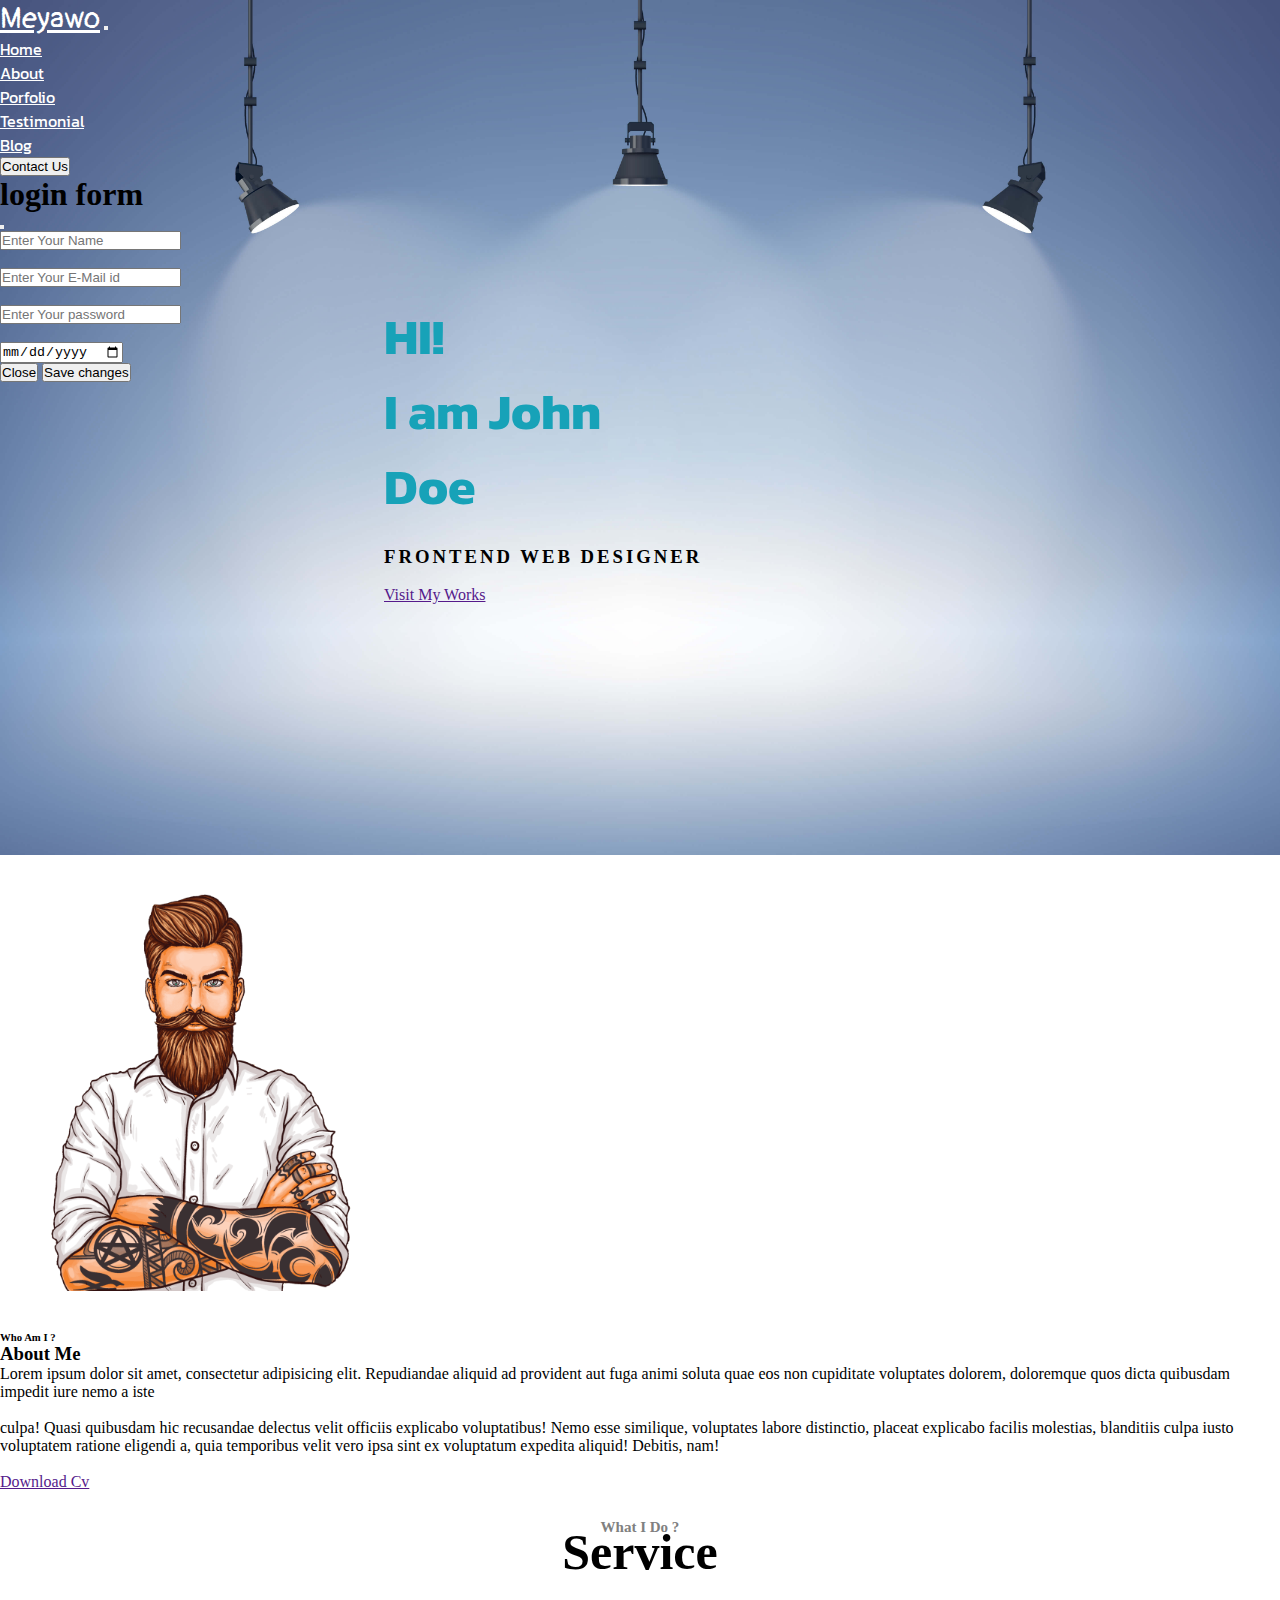
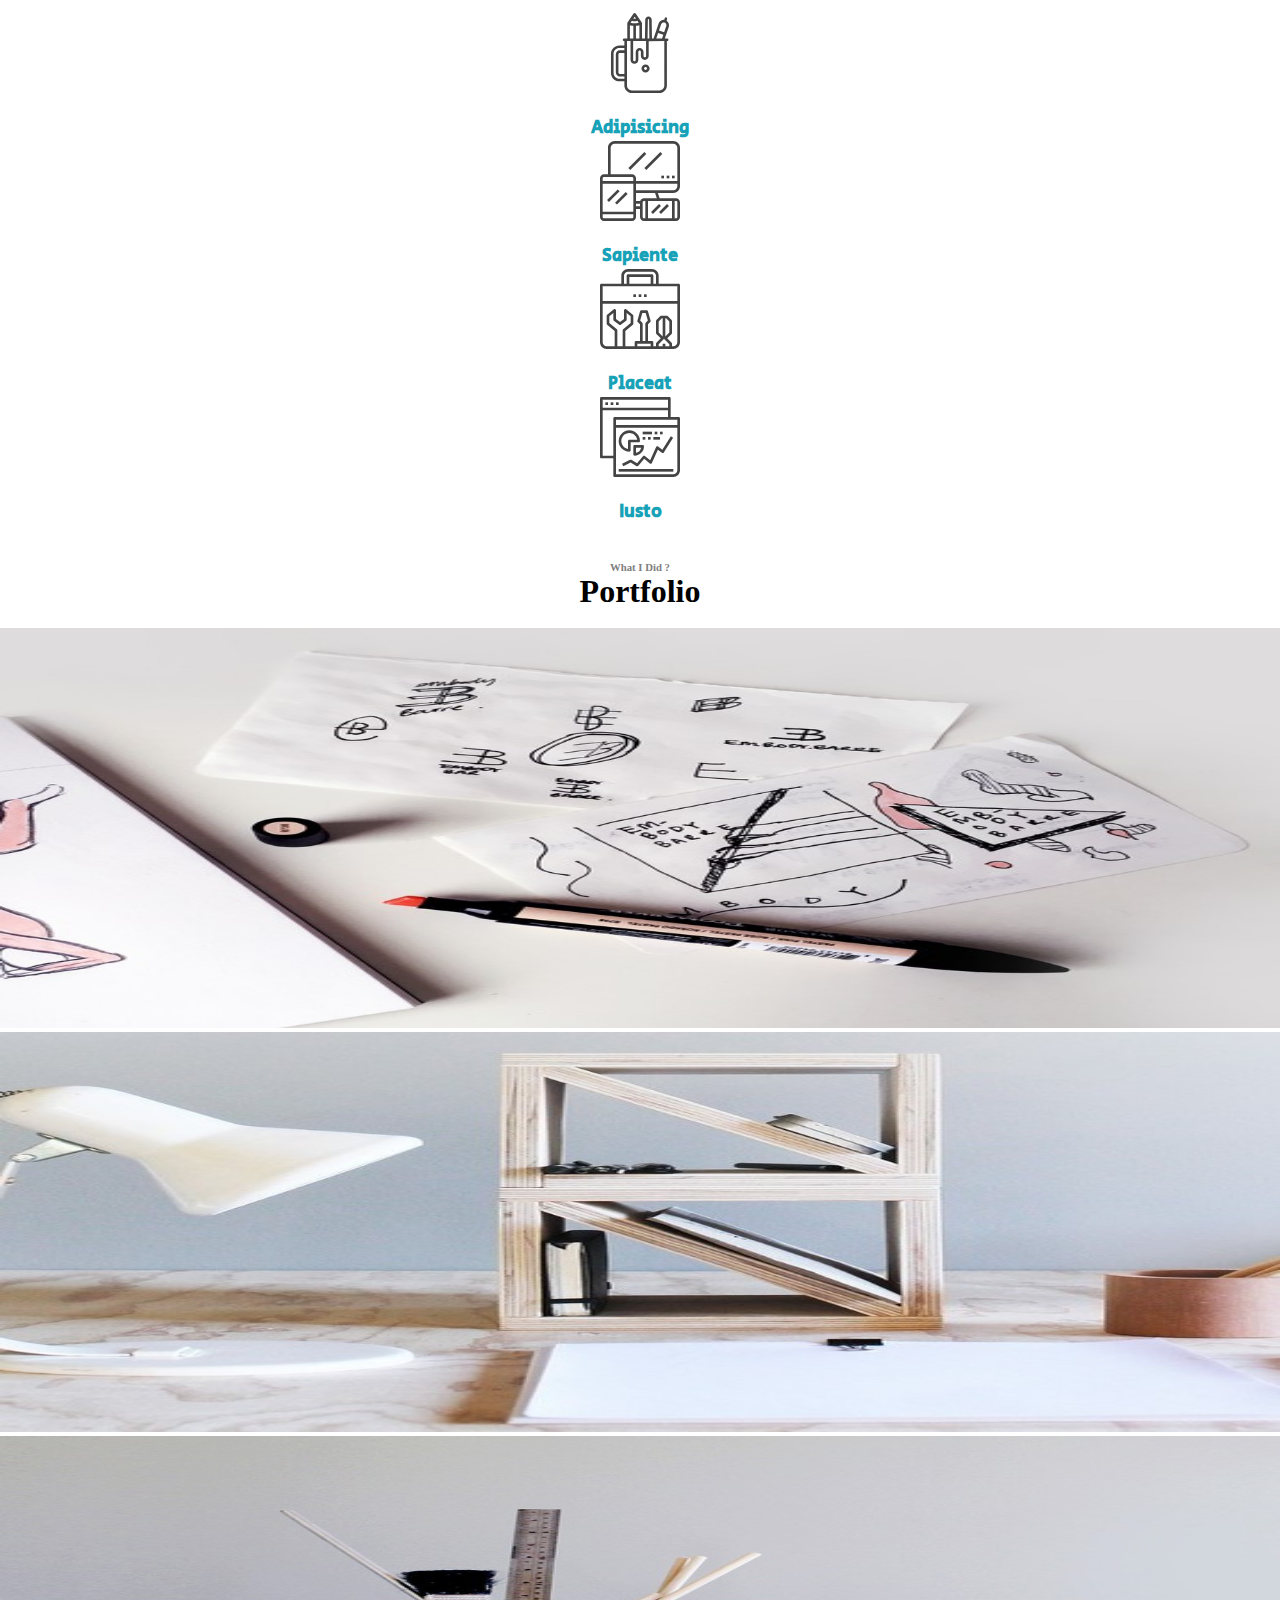
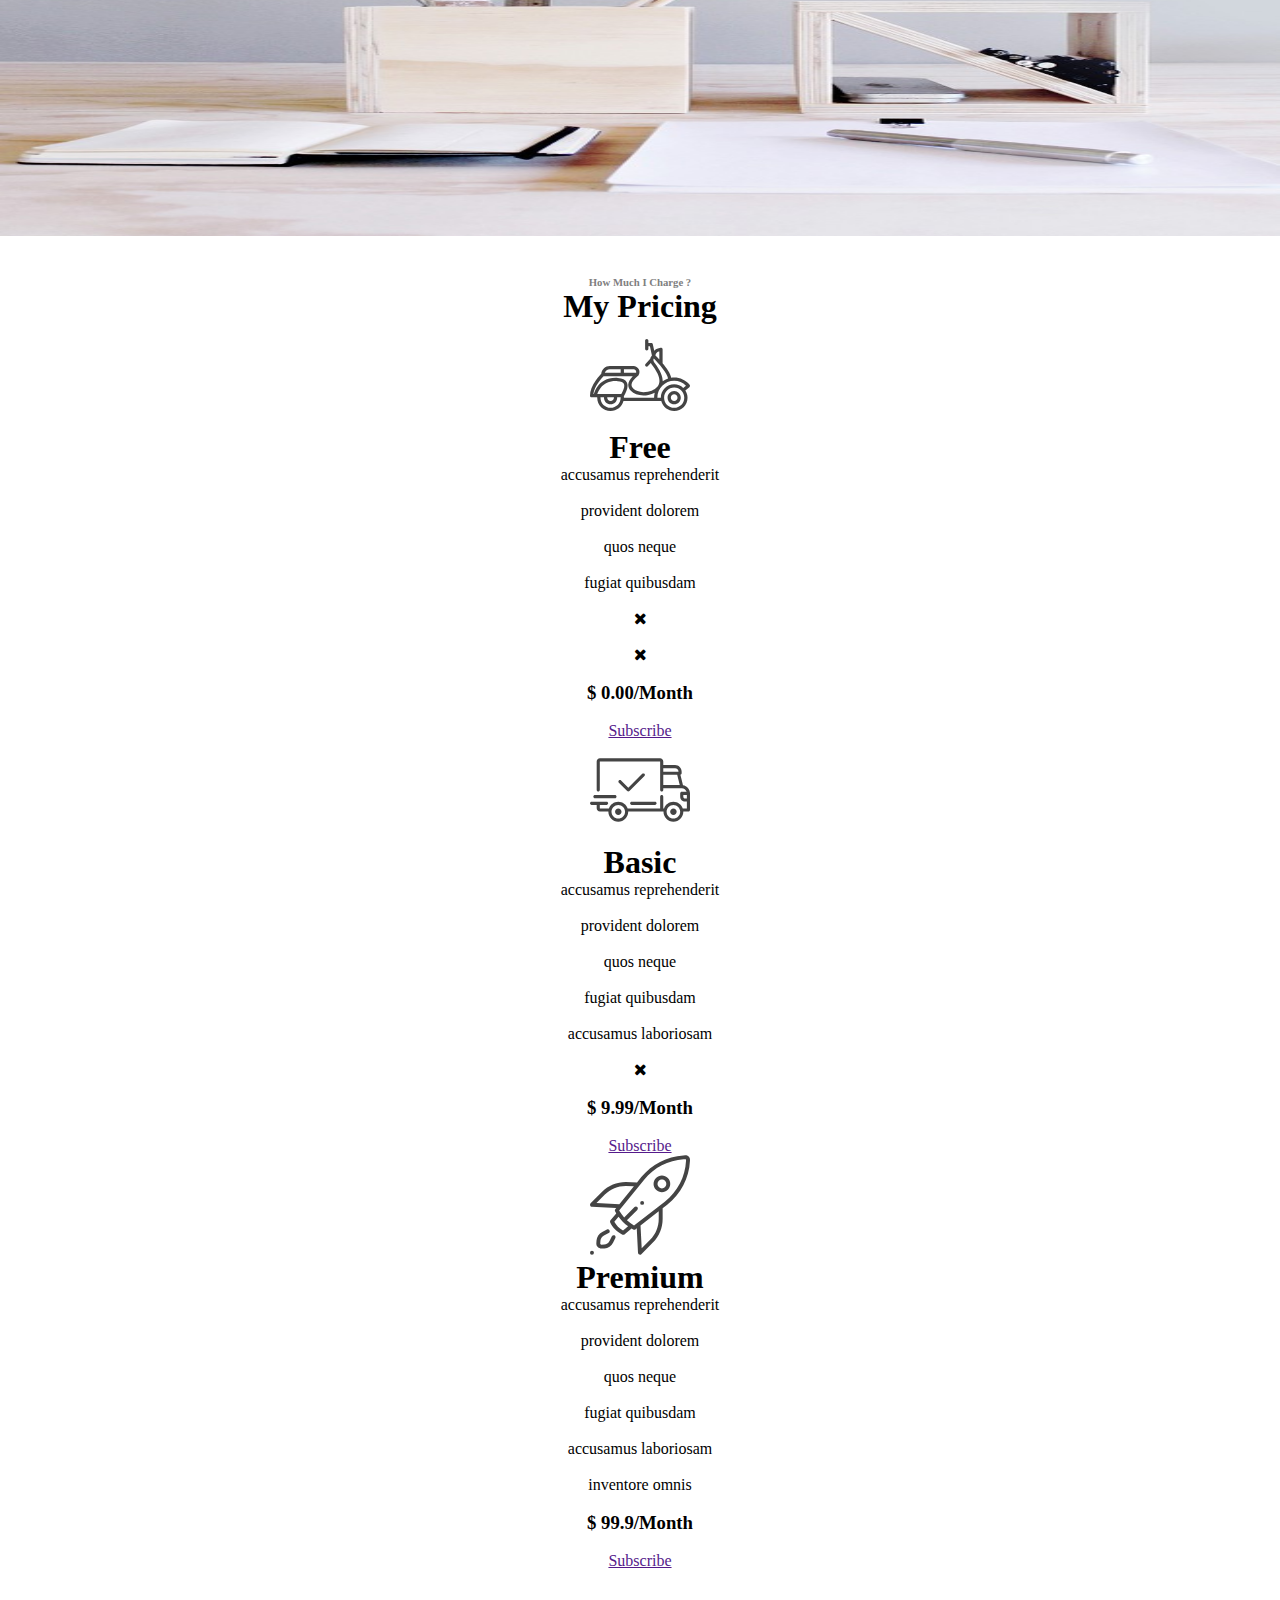
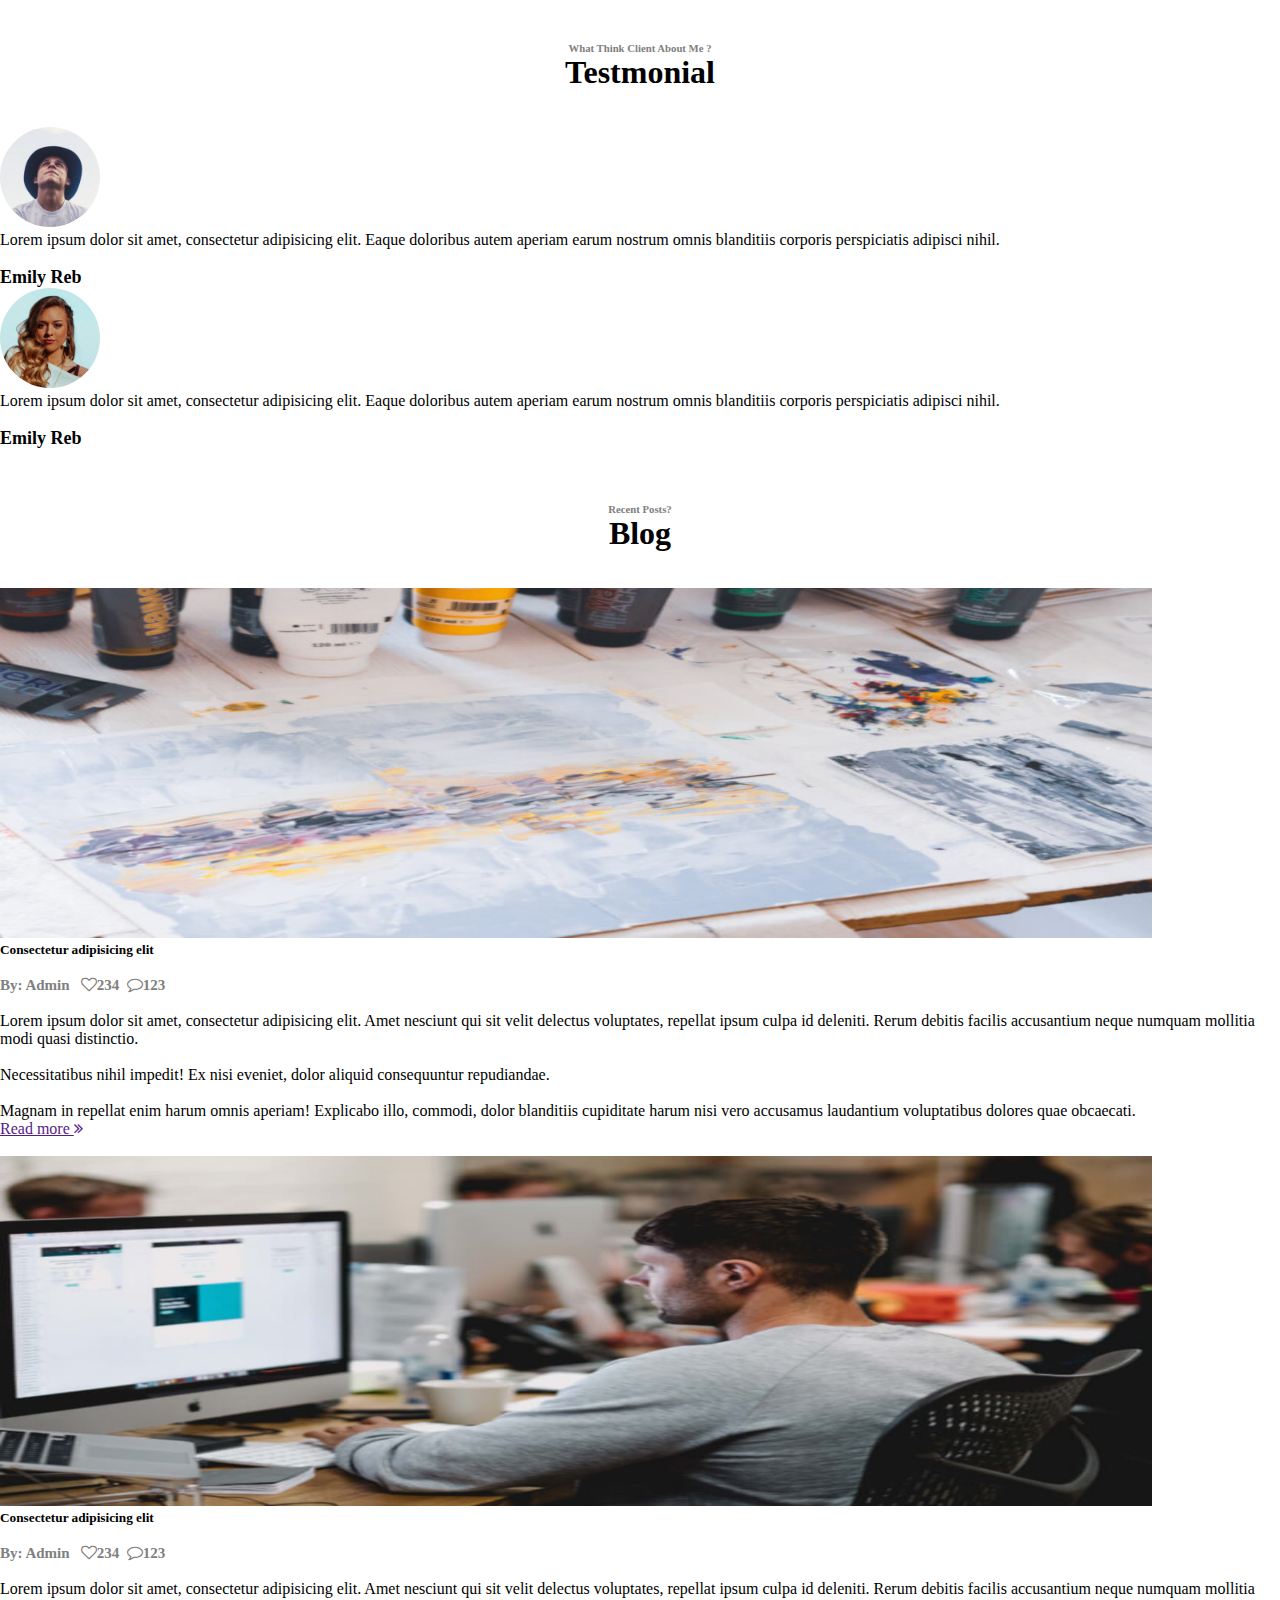
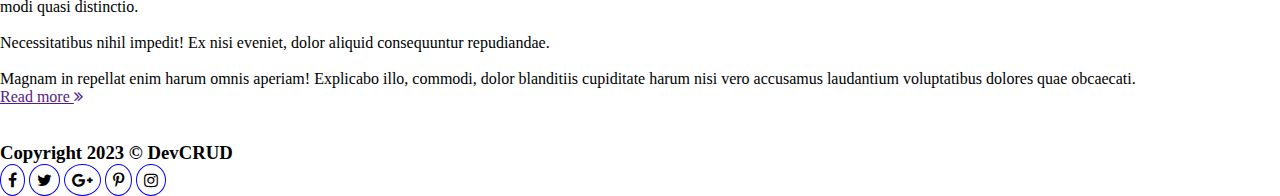
<file: project -5/index.html>
<!DOCTYPE html>
<html lang="en">
<head>
    <meta charset="UTF-8">
    <meta http-equiv="X-UA-Compatible" content="IE=edge">
    <meta name="viewport" content="width=device-width, initial-scale=1.0">
    <title>Index</title>
    <link href="https://cdn.jsdelivr.net/npm/bootstrap@5.3.0-alpha3/dist/css/bootstrap.min.css" rel="stylesheet" integrity="sha384-KK94CHFLLe+nY2dmCWGMq91rCGa5gtU4mk92HdvYe+M/SXH301p5ILy+dN9+nJOZ" crossorigin="anonymous">
<script src="https://cdn.jsdelivr.net/npm/bootstrap@5.3.0-alpha3/dist/js/bootstrap.bundle.min.js" integrity="sha384-ENjdO4Dr2bkBIFxQpeoTz1HIcje39Wm4jDKdf19U8gI4ddQ3GYNS7NTKfAdVQSZe" crossorigin="anonymous"></script>
<link rel="preconnect" href="https://fonts.googleapis.com">
<link rel="preconnect" href="https://fonts.gstatic.com" crossorigin>
<link href="https://fonts.googleapis.com/css2?family=Pangolin&display=swap" rel="stylesheet">
<link rel="preconnect" href="https://fonts.googleapis.com">
<link rel="preconnect" href="https://fonts.gstatic.com" crossorigin>
<link href="https://fonts.googleapis.com/css2?family=Kanit:wght@600&display=swap" rel="stylesheet">
<link rel="stylesheet" href="style.css">
<link rel="preconnect" href="https://fonts.googleapis.com">
<link rel="preconnect" href="https://fonts.gstatic.com" crossorigin>
<link href="https://fonts.googleapis.com/css2?family=Secular+One&display=swap" rel="stylesheet">
<link rel="stylesheet" href="https://cdnjs.cloudflare.com/ajax/libs/font-awesome/6.4.0/css/all.min.css" integrity="sha512-iecdLmaskl7CVkqkXNQ/ZH/XLlvWZOJyj7Yy7tcenmpD1ypASozpmT/E0iPtmFIB46ZmdtAc9eNBvH0H/ZpiBw==" crossorigin="anonymous" referrerpolicy="no-referrer" />
<link rel="stylesheet" href="https://cdnjs.cloudflare.com/ajax/libs/font-awesome/4.7.0/css/font-awesome.min.css">
</head>
<body>
    <header>
    <nav class="navbar navbar-expand-lg ">
        <div class="container">
            
          <a class="navbar-brand " href="#" id="q">Meyawo</a>
          <button class="navbar-toggler" type="button" data-bs-toggle="collapse" data-bs-target="#navbarSupportedContent" aria-controls="navbarSupportedContent" aria-expanded="false" aria-label="Toggle navigation">
            <span class="navbar-toggler-icon"></span>
          </button>
          <div class="collapse navbar-collapse" id="navbarSupportedContent">
            <ul class="navbar-nav ms-auto mb-2 mb-lg-0">
              <li class="nav-item">
                <a class="nav-link active" aria-current="page" href="#">Home</a>
                <li class="nav-item">
                    <a class="nav-link active" aria-current="page" href="#">About</a>
                 
                 <li class="nav-item">
                        <a class="nav-link active" aria-current="page" href="#">Porfolio</a>
                     
                 <li class="nav-item">
                            <a class="nav-link active" aria-current="page" href="#">Testimonial</a>
                  <li class="nav-item">
                                <a class="nav-link active" aria-current="page" href="#">Blog</a>
                                         
                 <li class="nav-item"><button type="button" class="btn btn-primary" data-bs-toggle="modal" data-bs-target="#exampleModal">
                  Contact Us
                </button>
                 <!-- Modal -->
  <div class="modal fade" id="exampleModal" tabindex="-1" aria-labelledby="exampleModalLabel" aria-hidden="true">
    <div class="modal-dialog">
      <div class="modal-content">
        <div class="modal-header">
          <h1 class="modal-title fs-5" id="exampleModalLabel"> login form</h1>
          <button type="button" class="btn-close" data-bs-dismiss="modal" aria-label="Close"></button>
        </div>
        <div class="modal-body">
            <input type="text" placeholder="Enter Your Name"> <br><br>
          <input type="mail" placeholder="Enter Your E-Mail id"> <br> <br>
          <input type="password" placeholder="Enter Your password"> <br> <br>
        <input type="date" placeholder="Enter Your Birth Date">
        </div>
        <div class="modal-footer">
          <button type="button" class="btn btn-secondary" data-bs-dismiss="modal">Close</button>
          <button type="button" class="btn btn-primary">Save changes</button>
        </div>
      </div>
    </div>
  </div>        
  <!-- modal end  -->
            </ul>
          </div>
        </div>
      </nav>

      <div id="text">
        <h1>
            HI! <br>
            I am John <br> Doe</h1>
            <h3><br>
                FRONTEND WEB DESIGNER</h3> <br>
            <a href="" class="btn btn-primary text-light p-2 rounded-5">Visit My Works</a>    
      </div>
    </header><br><br>
    <!-- about section start -->

    <section class="container" id="a">
        <div class="row">
            <div class=" col-12 col-sm-12 col-md-4 col-lg-4">
                <img src="imgs/man.png" alt="">
            </div>
            <div class=" col-12 col-sm-12 col-md-7 col-lg-7">
               <br><br> <h6>Who Am I ?</h6>
                <h3>About Me</h3>
                <p>
                Lorem ipsum dolor sit amet, consectetur adipisicing elit. Repudiandae aliquid ad provident aut fuga animi soluta quae eos non cupiditate voluptates dolorem, doloremque quos dicta quibusdam impedit iure nemo a iste <br><br>
culpa! Quasi quibusdam hic recusandae delectus velit officiis explicabo voluptatibus! Nemo esse similique, voluptates labore distinctio, placeat explicabo facilis molestias, blanditiis culpa iusto voluptatem ratione eligendi a, quia temporibus velit vero ipsa sint ex voluptatum expedita aliquid! Debitis, nam!</p> <br>
                    <a href="" class="btn btn-light text-primary border border-primary rounded-5">Download Cv</a>
            </div>
        </div>
    </section><br><br>

    <!-- about section end  -->

    <!-- service section start  -->

    <section class="container" id="d">
       <center> <h5>What I Do ?</h5>
        <h2 class="text-primary">Service</h2> <br><br>   
        <div class="row justify-content-evenly">
            <div class="col-12 col-sm-6 col-md-3 col-ld-3 border p-3 shadow p-4 mb-5 bg-body-tertiary rounded bg-light">
              
              <img src="imgs/pencil-case.svg" alt=""> <br><br>
              <h6>Adipisicing</h6>
            </div>
            <div class="col-12 col-sm-6 col-md-3 col-ld-3 border p-3 shadow p-4 mb-5 bg-body-tertiary rounded bg-light">
              <img src="imgs/responsive.svg" alt=""> <br><br>
              <h6>Sapiente</h6>
              
            </div>
            <div class="col-12 col-sm-6 col-md-3 col-ld-3 border p-3 shadow p-4 mb-5 bg-body-tertiary rounded bg-light">
              <img src="imgs/toolbox.svg" alt=""> <br><br>
              <h6>Placeat</h6>
              
            </div>
            <div class="col-12 col-sm-6 col-md-3 col-ld-3 border p-3 shadow p-4 mb-5 bg-body-tertiary rounded bg-light">
              <img src="imgs/analytics.svg" alt=""> <br><br>
              <h6>Iusto</h6>
              
            </div>
        </div></center>
    </section> <br><br>
    
    <!-- service section start  -->

    <!-- porfolio section start  -->

      <section class="container" id="f">
     <center>   <h6>What I Did ?</h6>
        <h1 class="text-primary">Portfolio</h1></center> <br>
        <div class="row justify-content-evenly">
          <div class="col-12 col-sm-6 col-lg-4 col-lg-3">
            <img src="imgs/folio-1.jpg" alt="">
          </div>
          <div class="col-12 col-sm-6 col-lg-4 col-lg-3">
            <img src="imgs/folio-2.jpg" alt="">
          </div>
          <div class="col-12 col-sm-12 col-lg-4 col-lg-3">
            <img src="imgs/folio-3.jpg" alt="">
          </div>
        </div>
      </section> <br><br>

    <!-- porfolio section end  -->

    <!-- my princing section start  -->

        <section class="container" id="g">
        <center>  <h6>How Much I Charge ?</h6>
          <h1 class="text-primary">My Pricing</h1></center>
          <div class="row justify-content-evenly">
            <div class="col-12 col-sm-6 col-md-4 col-lg-3 border border-dark">
              <img src="imgs/scooter.svg" alt="">
              <h1 class="text-primary">Free</h1>
              <p>
                accusamus reprehenderit <br><br>

provident dolorem <br><br>

quos neque <br> <br>

fugiat quibusdam <br><br>


<i class="fa fa-times text-danger" aria-hidden="true"></i> <br><br>

<i class="fa fa-times text-danger" aria-hidden="true"></i><br><br>
              </p>

      <h3>$ 0.00/Month</h3> <br>
      <a href="" class="btn btn-primary ">Subscribe</a> <br>
            </div>
            <div class="col-12 col-sm-6 col-md-4 col-lg-3 border border-dark">
              <img src="imgs/shipped.svg" alt="">
              <h1 class="text-primary">Basic</h1>
              <p>
                accusamus reprehenderit <br><br>

provident dolorem <br><br>

quos neque <br><br>

fugiat quibusdam <br><br>

accusamus laboriosam <br><br>
<i class="fa fa-times text-danger" aria-hidden="true"></i> <br><br>
              </p>
              <h3>$ 9.99/Month</h3> <br>
              <a href="" class="btn btn-primary ">Subscribe</a> <br>

            </div>
            <div class="col-12 col-sm-6 col-md-4 col-lg-3 border border-dark">
              <img src="imgs/startup.svg" alt="">
              <h1 class="text-primary">Premium</h1>
              <p>
                accusamus reprehenderit <br><br>

provident dolorem <br><br>

quos neque <br><br>

fugiat quibusdam <br><br>

accusamus laboriosam <br><br>

inventore omnis <br><br>
              </p>
              <h3>$ 99.9/Month</h3><br>
              <a href="" class="btn btn-primary">Subscribe</a> <br>

            </div>
          </div>
        </section>
<br><br><br><br>
    <!-- my princing section start  -->

    <!-- testimonial section start  -->

          <section class="container" id="h">
           <center> <h6>What Think Client About Me ?</h6>
            <h1 class="text-primary">Testmonial</h1></center> <br><br>
            <div class="row justify-content-evenly">
              <div class="col-12 col-sm-6 col-md-6 col-lg-5 d-flex">
                <img src="imgs/avatar2.jpg" alt="">&nbsp;&nbsp;&nbsp;&nbsp;
                <p>Lorem ipsum dolor sit amet, consectetur adipisicing elit. Eaque doloribus autem aperiam earum nostrum omnis blanditiis corporis perspiciatis adipisci nihil.
                  <br><br>
                  <b class="text-primary">Emily Reb</b>
                </p>

              </div>
              <div class="col-12 col-sm-6 col-md-6 col-lg-5 d-flex">
                <img src="imgs/avatar3.jpg" alt=""> &nbsp;&nbsp;&nbsp;&nbsp;
                <p>Lorem ipsum dolor sit amet, consectetur adipisicing elit. Eaque doloribus autem aperiam earum nostrum omnis blanditiis corporis perspiciatis adipisci nihil. <br><br>
                  <b class="text-primary">Emily Reb</b>
                </p>
                
              </div>
            </div>
          </section> <br><br><br>

  <!-- testimonial section start  -->

  <!-- blog section start  -->

        <section class="container" id="j">
          <center>
            <h6>Recent Posts?</h6>
            <h1 class="text-primary">Blog</h1> <br><br>
          </center>
          <div class="row justify-content-evenly border p-3">
            <div class="col-12 col-sm-5 col-md-5 col-lg-4">
              <img src="imgs/img-1.jpg" alt="">

            </div>
            <div class="col-12 col-sm-5 col-md-5 col-lg-8">
              <h5 class="text-primary">Consectetur adipisicing elit</h5><br>
              <h4>By: Admin &nbsp; <i class="fa fa-heart-o text-danger" aria-hidden="true"></i>234&nbsp;  <i class="fa fa-comment-o" aria-hidden="true"></i>123</h4><br>
              <p>
                Lorem ipsum dolor sit amet, consectetur adipisicing elit. Amet nesciunt qui sit velit delectus voluptates, repellat ipsum culpa id deleniti. Rerum debitis facilis accusantium neque numquam mollitia modi quasi distinctio. <br><br>

Necessitatibus nihil impedit! Ex nisi eveniet, dolor aliquid consequuntur repudiandae. <br><br>

Magnam in repellat enim harum omnis aperiam! Explicabo illo, commodi, dolor blanditiis cupiditate harum nisi vero accusamus laudantium voluptatibus dolores quae obcaecati.
              </p>
              <a href="" class="btn text-primary"> Read more <i class="fa fa-angle-double-right"></i></a>
            </div>
          </div><br>
          <div class="row border justify-content-evenly p-3" >
            <div class="col-12 col-sm-5 col-md-5 col-lg-4">
              <img src="imgs/img-2.jpg" alt="">

            </div>
            <div class="col-12 col-sm-5 col-md-5 col-lg-8">
              <h5 class="text-primary">Consectetur adipisicing elit</h5><br>
              <h4>By: Admin &nbsp; <i class="fa fa-heart-o text-danger" aria-hidden="true"></i>234 &nbsp;<i class="fa fa-comment-o" aria-hidden="true"></i>123</h4><br>
              <p>
                Lorem ipsum dolor sit amet, consectetur adipisicing elit. Amet nesciunt qui sit velit delectus voluptates, repellat ipsum culpa id deleniti. Rerum debitis facilis accusantium neque numquam mollitia modi quasi distinctio. <br><br>

Necessitatibus nihil impedit! Ex nisi eveniet, dolor aliquid consequuntur repudiandae. <br><br>

Magnam in repellat enim harum omnis aperiam! Explicabo illo, commodi, dolor blanditiis cupiditate harum nisi vero accusamus laudantium voluptatibus dolores quae obcaecati.
              </p>
              <a href="" class="btn text-primary"> Read more <i class="fa fa-angle-double-right"></i></a>
            </div>
          </div>
        </section><br><br>

<!-- blog section end  -->


<!-- footer start  -->

        <footer class="container border " id="l">
          <div class="row justify-content-evenly">
            <div class="col-6 col-sm-6 col-md-6 col-lg-7">
              <h3>Copyright 2023 © DevCRUD</h3>
            </div>
            <div class="col-6 col-sm-6 col-md-6 col-lg-4 ms-5">
              <i class="fa fa-facebook" aria-hidden="true"></i>
              <i class="fa fa-twitter" aria-hidden="true"></i>
              <i class="fa fa-google-plus" aria-hidden="true"></i>
              <i class="fa fa-pinterest-p" aria-hidden="true"></i>
              <i class="fa fa-instagram" aria-hidden="true"></i>
            </div>
          </div>
        </footer>

<!-- footer start  -->
</body>
</html>
</file>
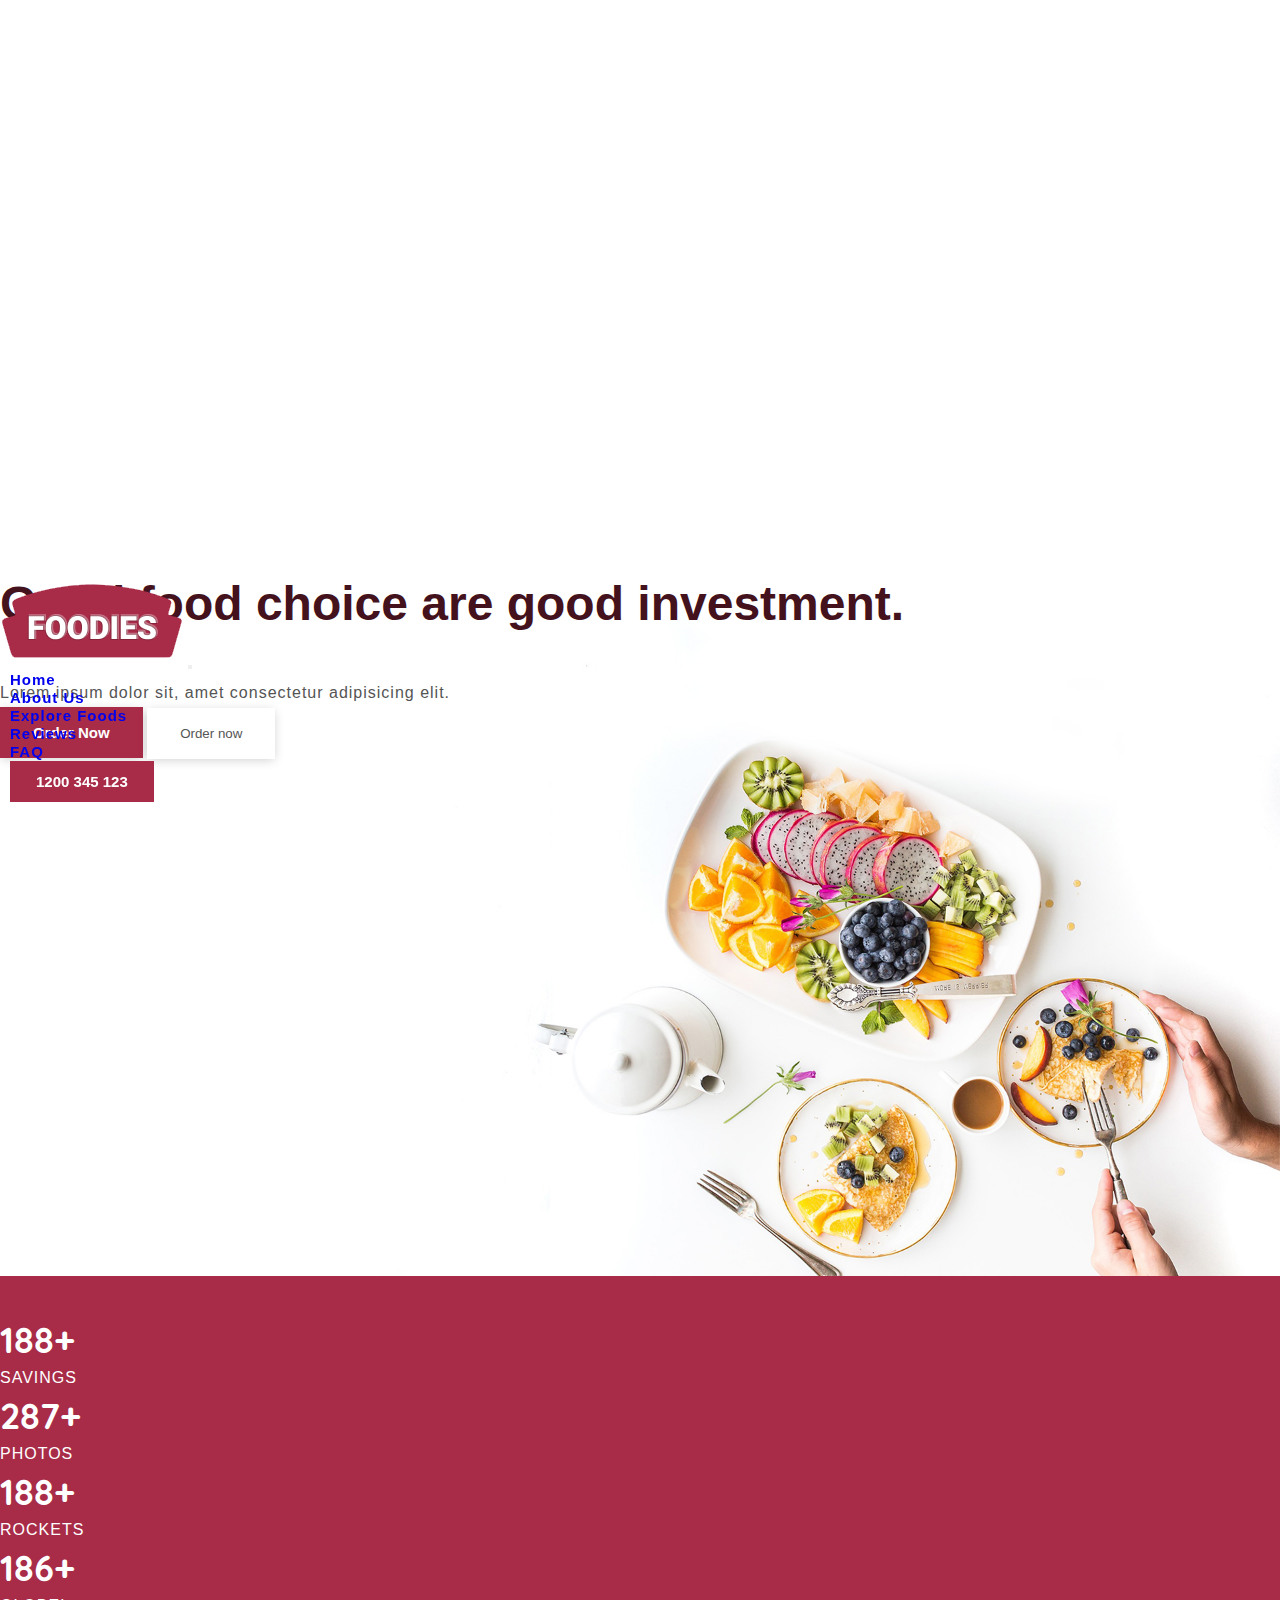
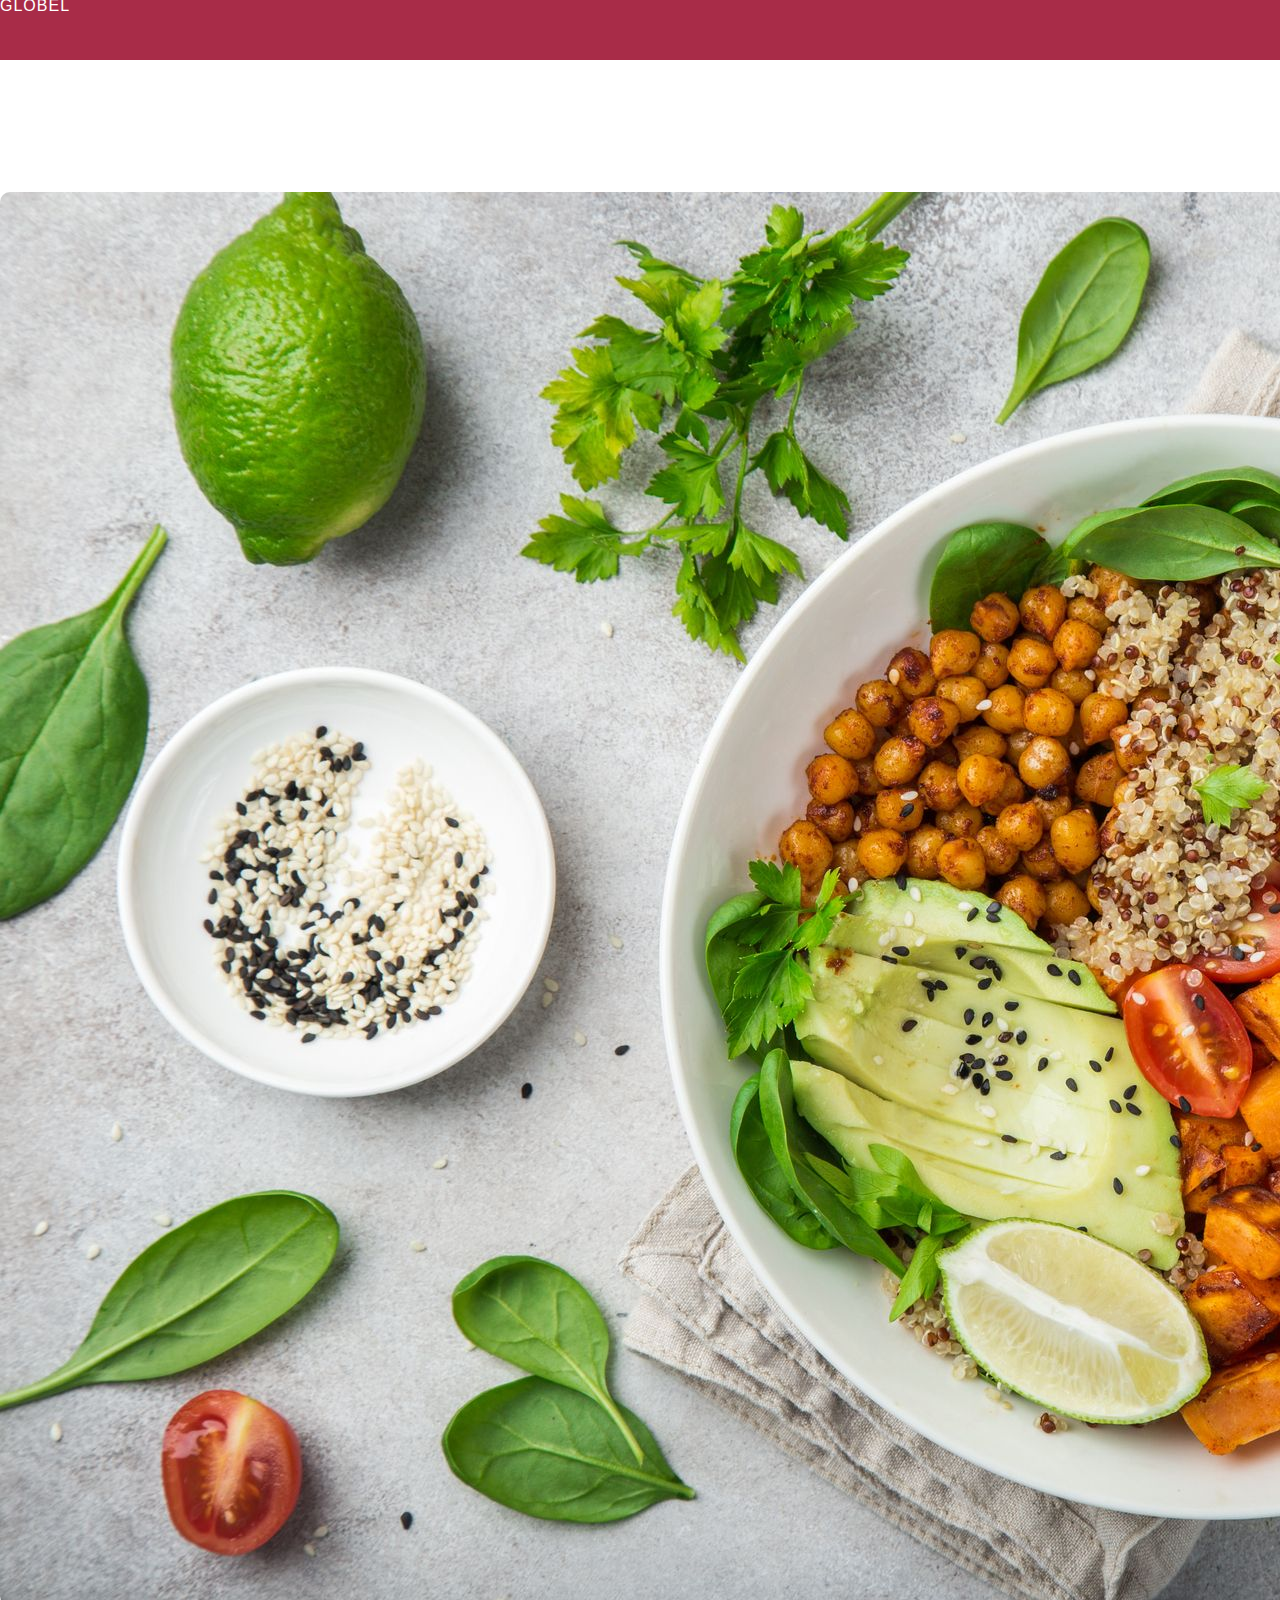
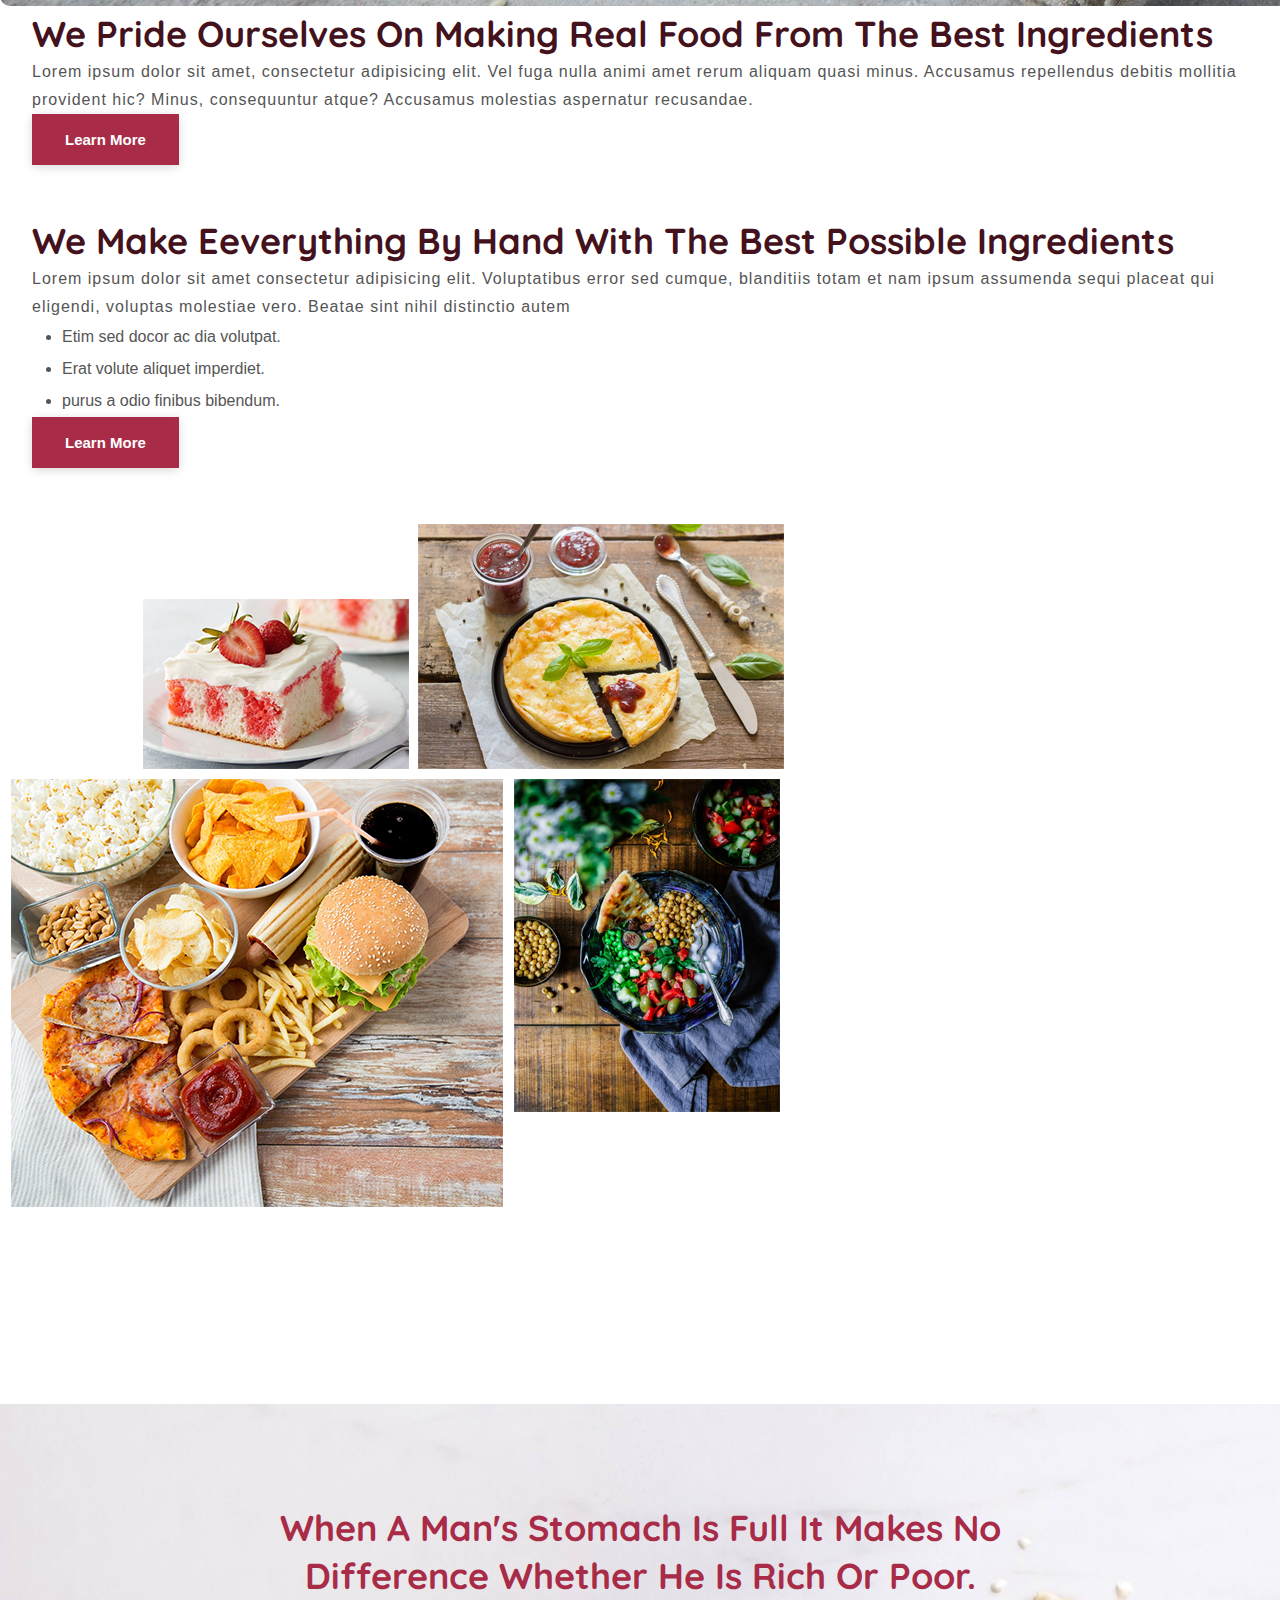
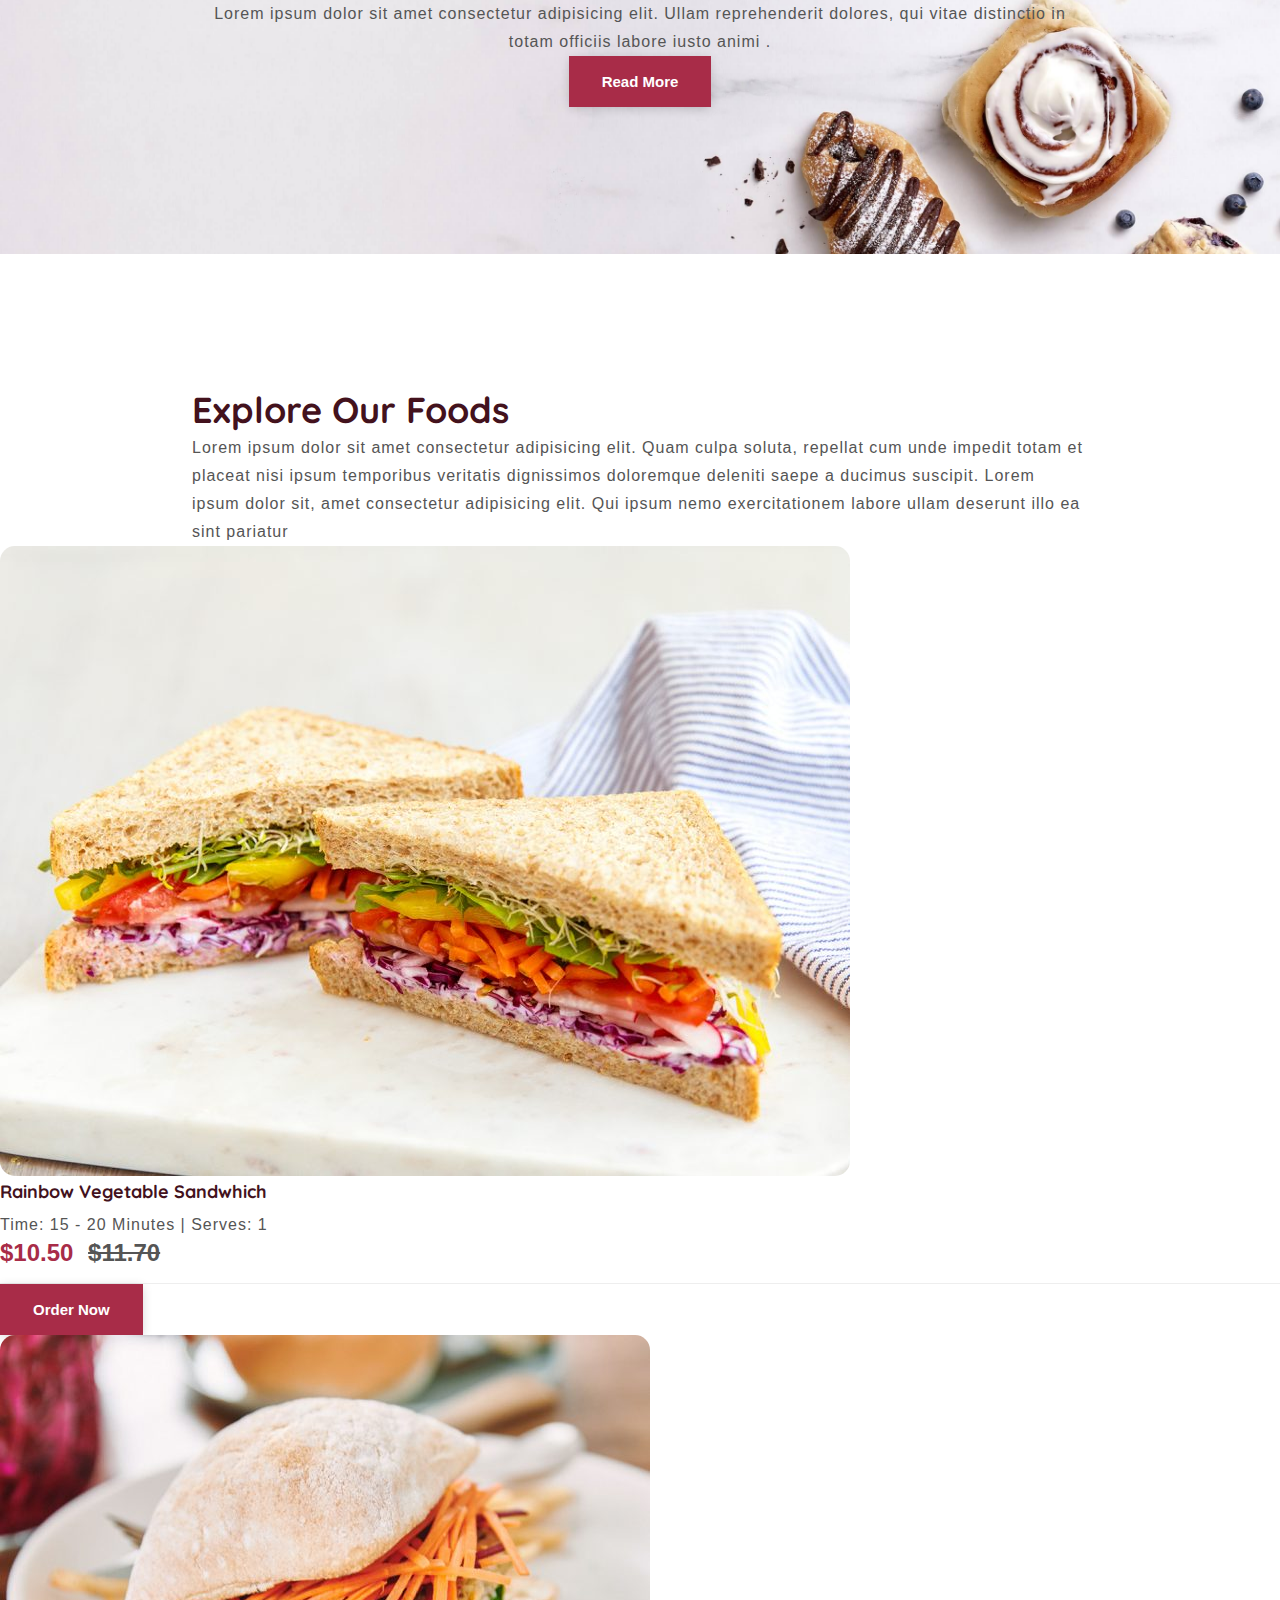
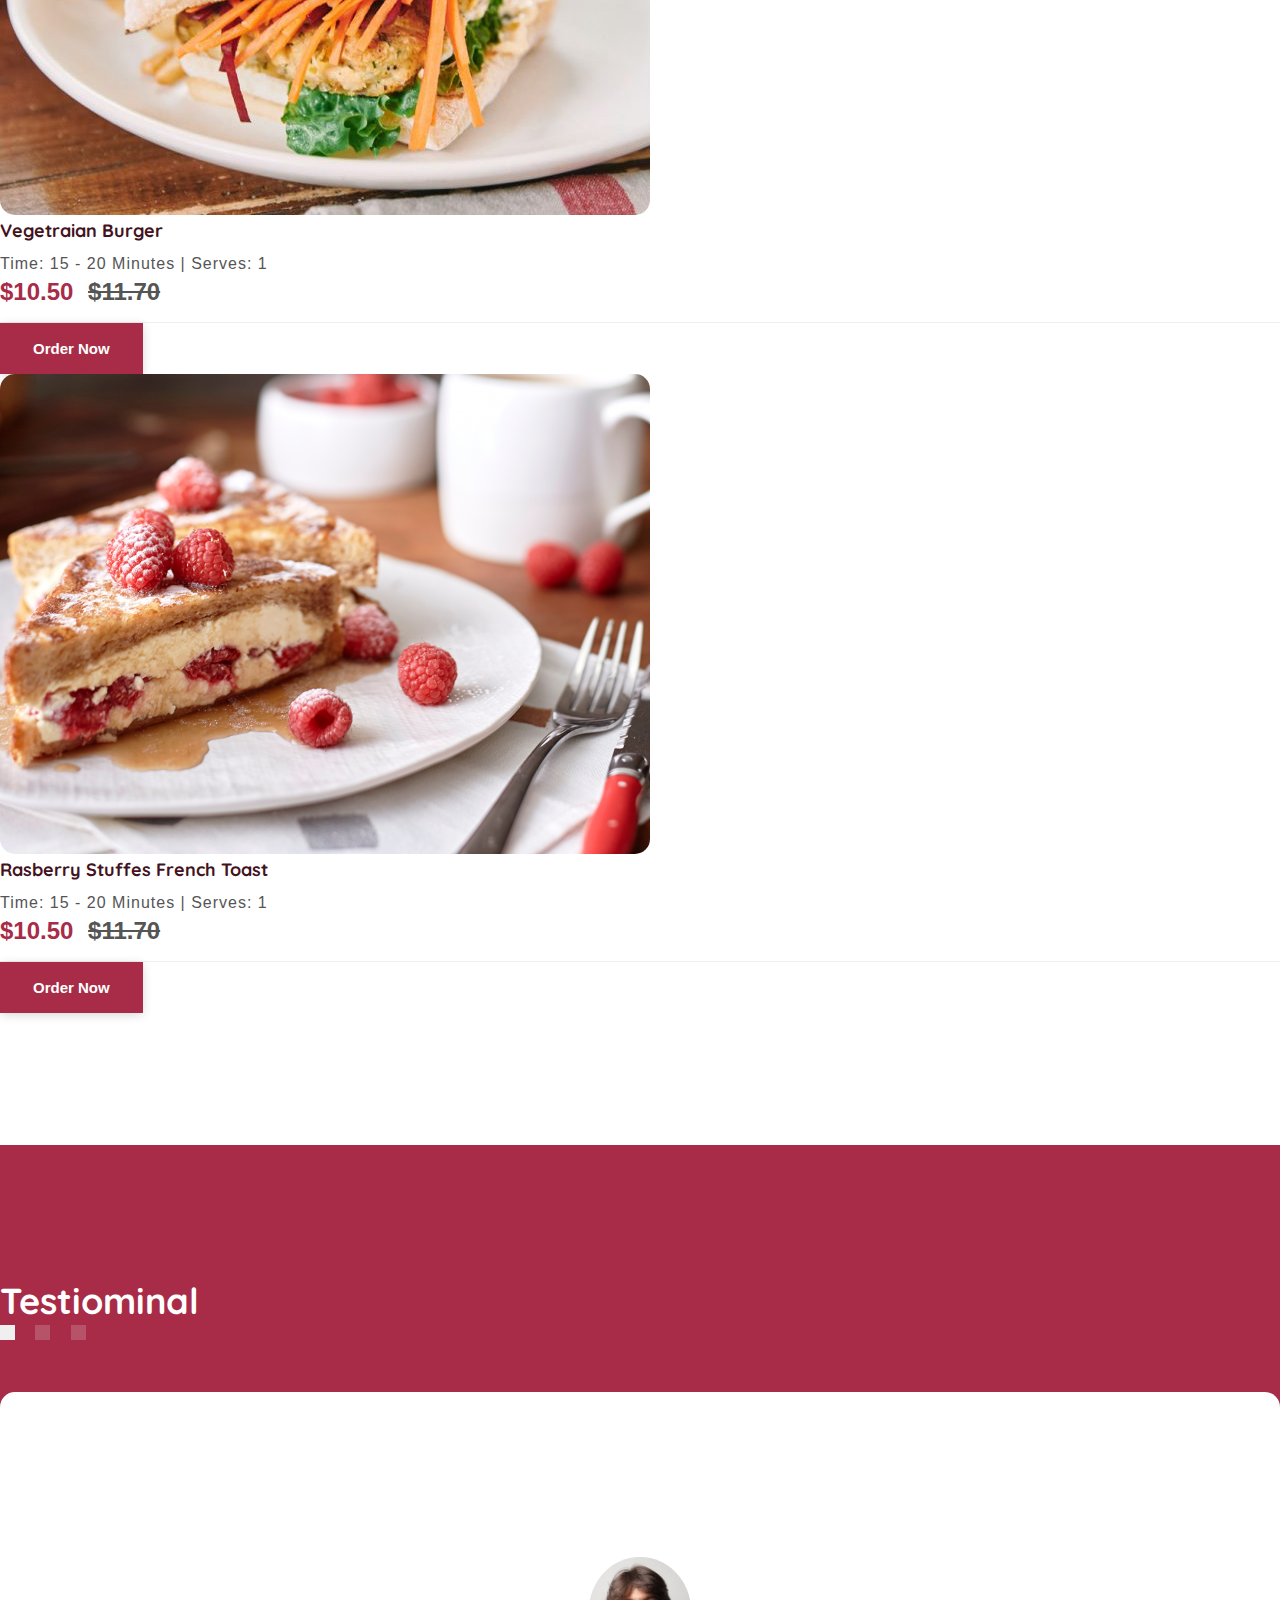
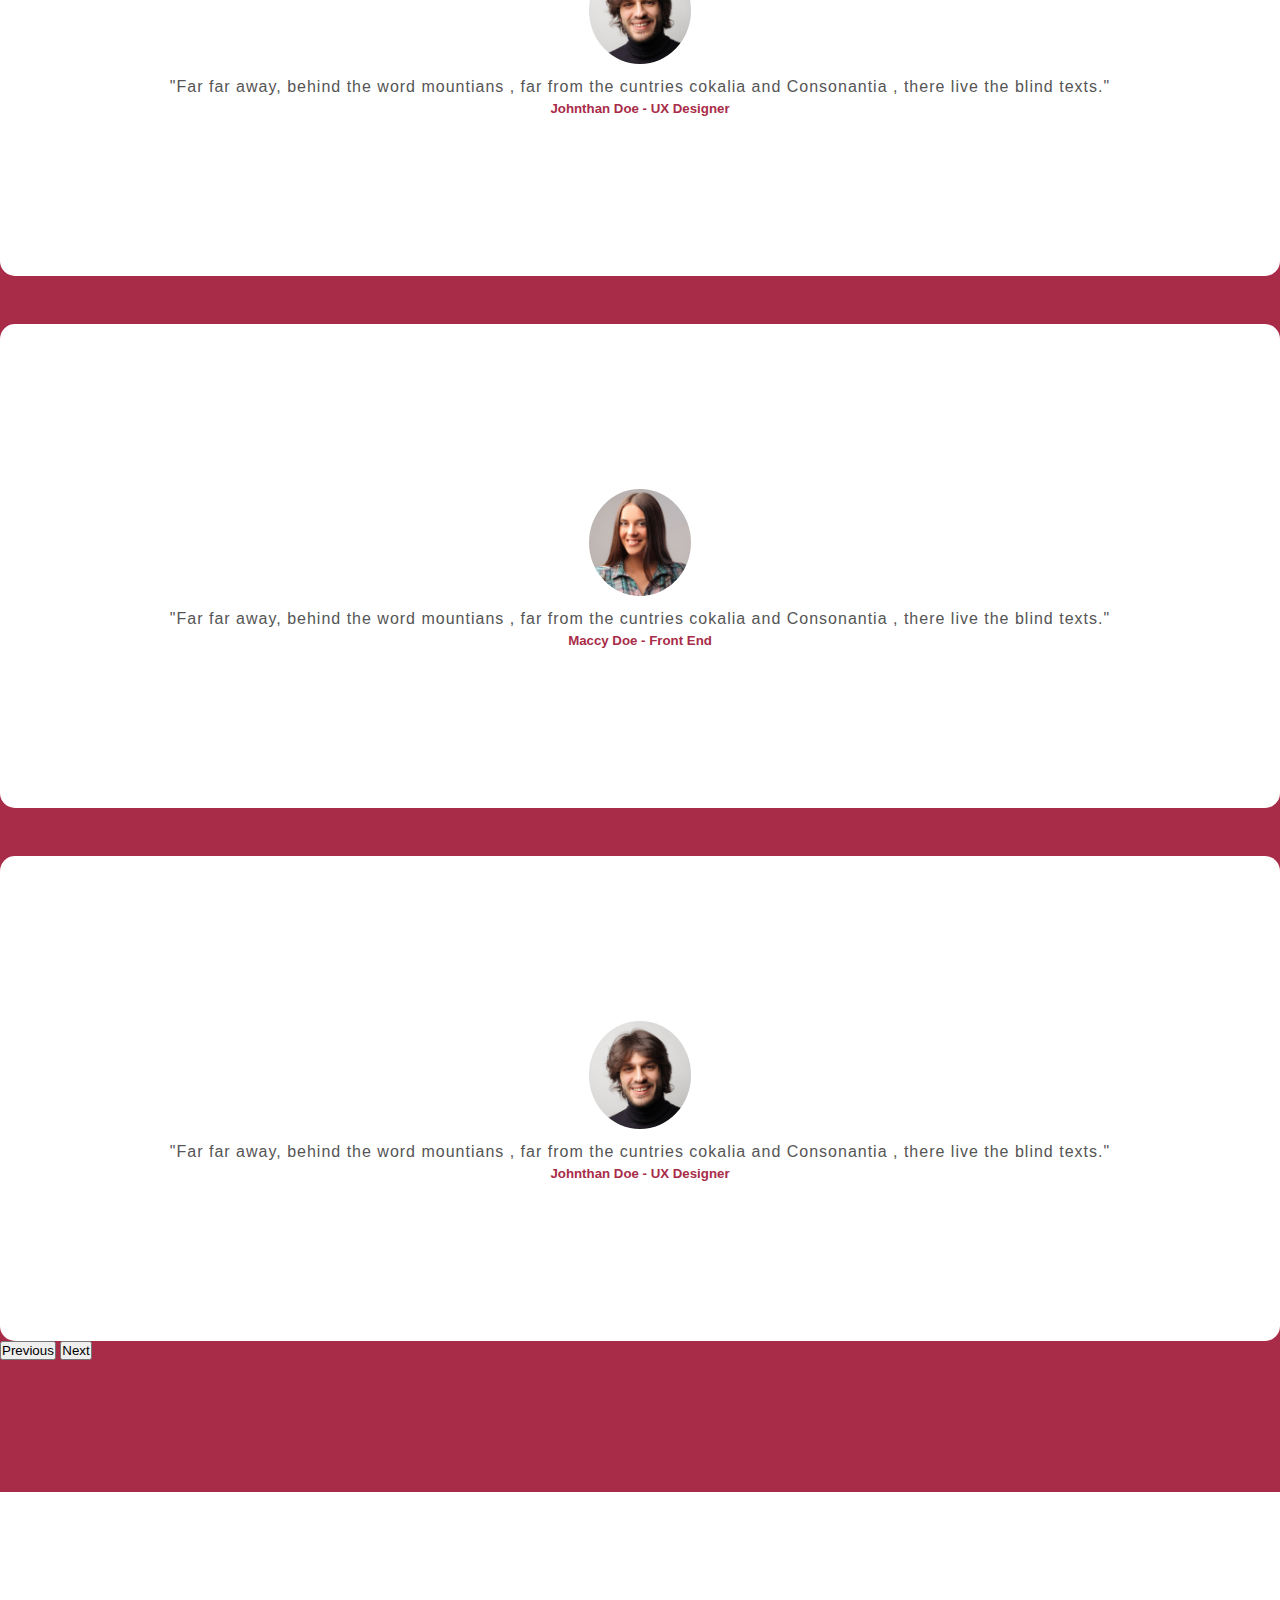
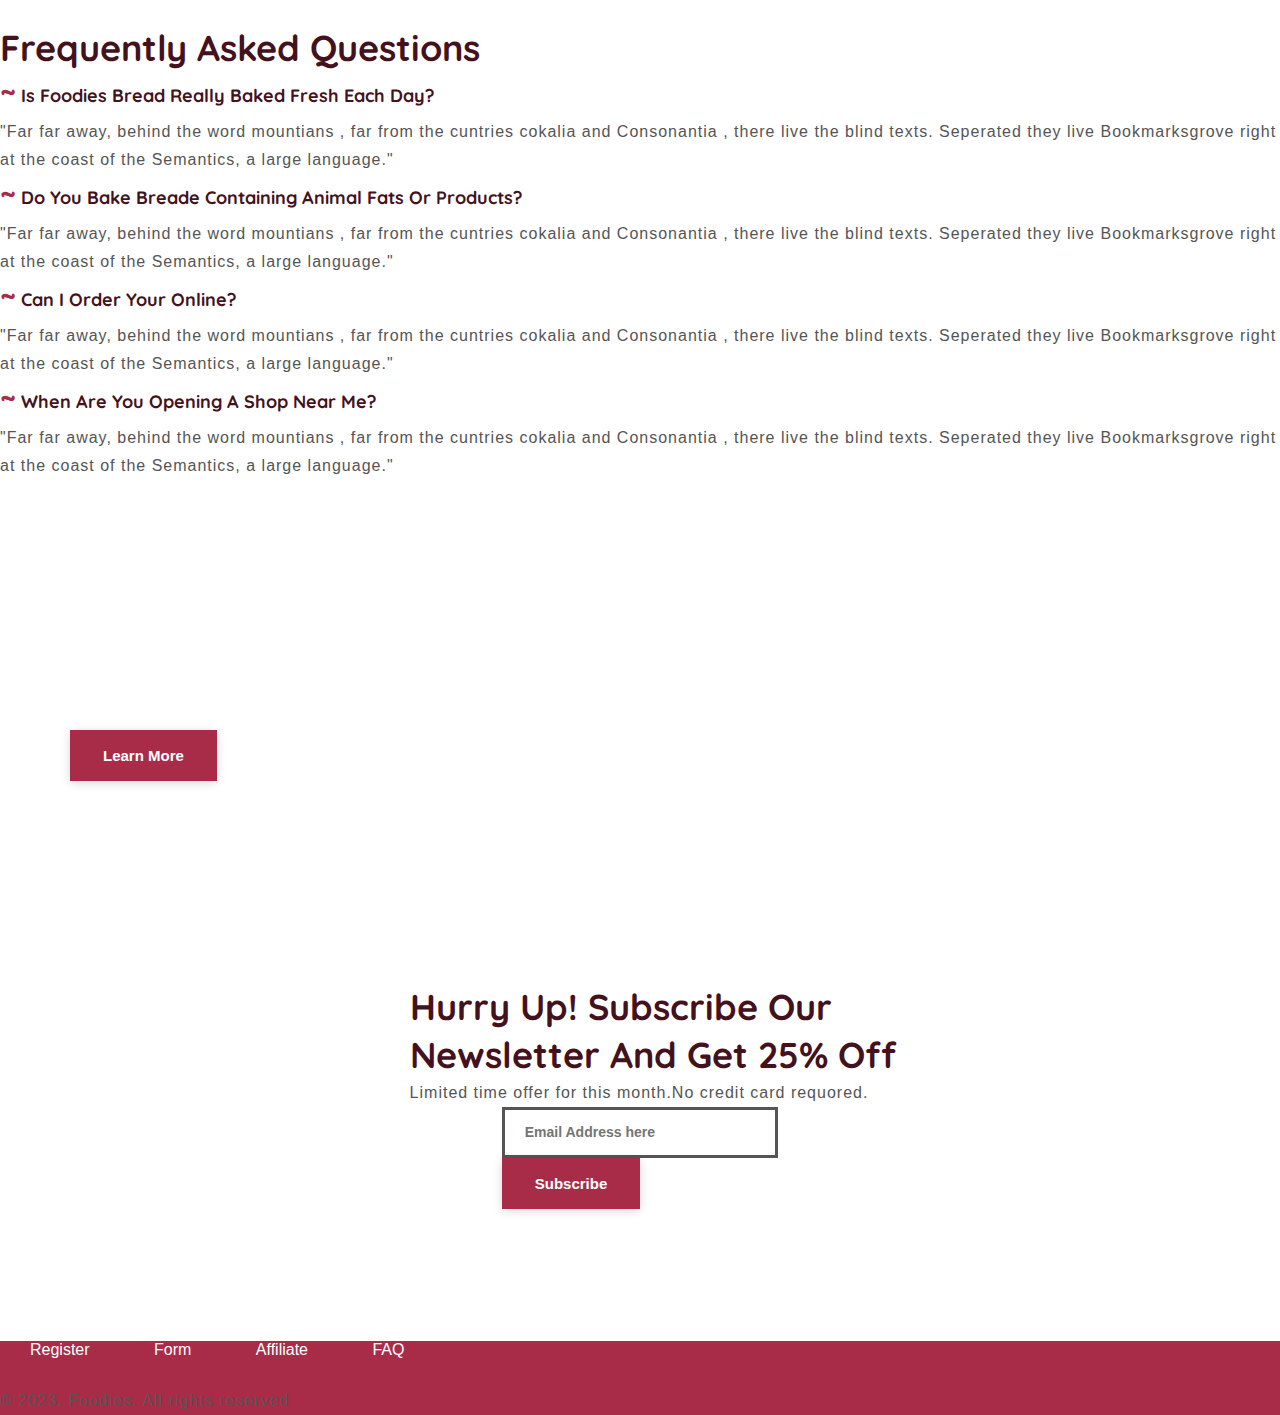
<file: project-1/index.html>
<!DOCTYPE html>
<html lang="en">
<head>
    <meta charset="UTF-8">
    <meta http-equiv="X-UA-Compatible" content="IE=edge">
    <meta name="viewport" content="width=device-width, initial-scale=1.0">
    <title>index</title>
    <link rel="stylesheet" href="https://cdnjs.cloudflare.com/ajax/libs/font-awesome/6.4.0/css/all.min.css" integrity="sha512-iecdLmaskl7CVkqkXNQ/ZH/XLlvWZOJyj7Yy7tcenmpD1ypASozpmT/E0iPtmFIB46ZmdtAc9eNBvH0H/ZpiBw==" crossorigin="anonymous" referrerpolicy="no-referrer" />
  <script src="main.js"></script>
    <!-- bootstrap cdn.... -->
    <link href="https://cdn.jsdelivr.net/npm/bootstrap@5.3.0-alpha3/dist/css/bootstrap.min.css" rel="stylesheet" integrity="sha384-KK94CHFLLe+nY2dmCWGMq91rCGa5gtU4mk92HdvYe+M/SXH301p5ILy+dN9+nJOZ" crossorigin="anonymous">
<script src="https://cdn.jsdelivr.net/npm/bootstrap@5.3.0-alpha3/dist/js/bootstrap.bundle.min.js" integrity="sha384-ENjdO4Dr2bkBIFxQpeoTz1HIcje39Wm4jDKdf19U8gI4ddQ3GYNS7NTKfAdVQSZe" crossorigin="anonymous"></script>
 <script src="https://cdn.jsdelivr.net/npm/@popperjs/core@2.9.2/dist/umd/popper.min.js"></script>
<script src="https://cdn.jsdelivr.net/npm/bootstrap@5.0.1/dist/js/bootstrap.min.js"></script> 
<!-- OWN css -->
<link rel="stylesheet" href="css/style.css">
<link rel="stylesheet" href="css/responsive-style.css">
</head>
<body>
    <!-- header design -->
    <header>
        <nav class="navbar navbar-expand-lg navigation-wrap">
            <div class="container     ">
              <a class="navbar-brand" href="#"><img src="images/logo.png" alt=""></a>
              <button class="navbar-toggler" type="button" data-bs-toggle="collapse" data-bs-target="#navbarText" aria-controls="navbarNav" aria-expanded="false" aria-label="Toggle navigation">
                <span class="navbar-toggler-icon"></span>
              </button>
              <div class="collapse navbar-collapse" id="navbarText">
                <ul class="navbar-nav ms-auto mb-2 mb-lg-0">
                  <li class="nav-item">
                    <a class="nav-link active" aria-current="page" href="#home">Home</a>
                  </li>
                  <li class="nav-item">
                    <a class="nav-link" href="#about" >About Us</a>
                  </li>
                  <li class="nav-item">
                    <a class="nav-link" href="#explore-food" >Explore Foods</a>
                  </li>
                  <li class="nav-item">
                    <a class="nav-link " href="#testimmonial" >Reviews</a>
                  </li>
                  <li class="nav-item">
                    <a class="nav-link " href="#faq" >FAQ</a>
                  </li>
                  <li>
                    <button class="main-btn">1200 345 123</button>
                  </li>
                </ul>
              </div>
            </div>
          </nav>
    </header>
    <!-- section-1 top-banner -->

    <section id="home">
        <div class="container-fluid px-0 top-banner">
            <div class="container">
                <div class="row">
                    <div class="col-lg-5 col-md-6">
                        <h1>Good food choice are good investment.</h1>
                        <p>Lorem ipsum dolor sit, amet consectetur adipisicing elit. </p>
                    </div>
                    <div class="mt-4">
                        <button class="main-btn">Order now <i class="fas fa-shopping-basket ps-3"></i></button>
                        <button class="white-btn ms-lg-4 mt-lg-0 mt-4">Order now <i class="fas fa-angle-right ps-3"></i></button>
                    </div>
                </div>
            </div>
        </div>
    </section>

    <!-- section-2 counter -->
<section id="counter">
  <section class="counter-section">
    <div class="container">
      <div class="row text-center">
        <div class="col-md-3 mb-lg-0 mb-md-0 mb-5">
          <h2>
            <span id="count1"></span>+
          </h2>
          <p>SAVINGS</p>
        </div>
       
        <div class="col-md-3 mb-lg-0 mb-md-0 mb-5">
          <h2>
            <span id="count2"></span>+
          </h2>
          <p>PHOTOs</p>
        </div>
        <div class="col-md-3 mb-lg-0 mb-md-0 mb-5">
          <h2>
            <span id="count3"></span>+
          </h2>
          <p>ROCKETS</p>
        </div>
        <div class="col-md-3 mb-lg-0 mb-md-0 mb-5">
          <h2>
            <span id="count4"></span>+
          </h2>
          <p>GLOBEL</p>
        </div>
      </div>
    </div>
  </section>
</section>
    <!-- section-3 about -->
<section id="about">
  <div class="about-section wrapper">
    <div class="container">
      <div class="row align-items-center"> 
        <div class="col-lg-7 col-md-12 mb-lg-0 mb-5">
          <div class="card border-0">
            <img src="images/img/img-1.png" alt="" class="img-fluid">
          </div>
        </div>
        <div class="col-lg-5 col-md-12 text-sec">
          <h2>We pride ourselves on making real food from the best ingredients</h2>
          <p>Lorem ipsum dolor sit amet, consectetur adipisicing elit. Vel fuga nulla animi amet rerum aliquam quasi minus. Accusamus repellendus debitis mollitia provident hic? Minus, consequuntur atque? Accusamus molestias aspernatur recusandae.</p>
          <button class="main-btn mt-4">Learn More</button>
        </div>
      </div>
    </div>
    <div class="container food-type">
      <div class="row align-items-center">
        <div class="col-lg-5 col-md-12 text-sec mb-lg-0 mb-5">
          <h2>We make eeverything by hand with the best possible ingredients</h2>
          <p>Lorem ipsum dolor sit amet consectetur adipisicing elit. Voluptatibus error sed cumque, blanditiis totam et nam ipsum assumenda sequi placeat qui eligendi, voluptas molestiae vero. Beatae sint nihil distinctio autem</p>
          <ul class="list-unstyled py-3">
            <li>Etim sed docor ac dia volutpat.</li>
            <li>Erat volute aliquet imperdiet.</li>
            <li>purus a odio finibus bibendum.</li>
          </ul>
          <button class="main-btn mt4">Learn More</button>
        </div>
        <div class="col-lg-7 col-md-12">
          <div class="card border-0">
            <img src="images/img/img-2.png" class="img-fluid" alt="">
          </div>
        </div>
      </div>
    </div>
  </div>
</section>
    <!-- section-3 story -->
  <section id="story">
    <div class="story-section">
      <div class="container">
        <div class="row">
          <div class="col-sm-12">
            <div class="text-content">
              <h2>When a man's stomach is full it makes no difference whether he is rich or poor.</h2>
              <p>Lorem ipsum dolor sit amet consectetur adipisicing elit. Ullam reprehenderit dolores, qui vitae distinctio in totam officiis labore iusto animi .</p>
              <button class="main-btn mt-3">Read More</button>
            </div>
          </div>
        </div>
      </div>
    </div>
  </section>
    <!-- section-4 explore food -->

    <section class="explore-fod">
      <div class="explore-food wrapper">
        <div class="container">
          <div class="row">
            <div class="col-sm-12">
              <div class="text-content text-center">
                <h2>Explore Our Foods</h2>
                <p>Lorem ipsum dolor sit amet consectetur adipisicing elit. Quam culpa soluta, repellat cum unde impedit totam et placeat nisi ipsum temporibus veritatis dignissimos doloremque deleniti saepe a ducimus suscipit. Lorem ipsum dolor sit, amet consectetur adipisicing elit. Qui ipsum nemo exercitationem labore ullam deserunt illo ea sint pariatur</p>
              </div>
            </div>
          </div>
          <div class="row pt-5">
            <div class="col-lg-4 col-md-6 mb-lg-0 mb-5">
              <div class="card">
                <img src="images/img/img-3.jpg" alt="" class="img-fluid">
                <div>
                  <h4>Rainbow Vegetable Sandwhich</h4>
                  <p>Time: 15 - 20 Minutes | Serves: 1 </p>
                  <span>$10.50 <del>$11.70</del></span>
                  <button class="mt-4 main-btn">Order Now</button>
                </div>
              </div>

            </div>
            <div class="col-lg-4 col-md-6 mb-lg-0 mb-5">
              <div class="card">
                <img src="images/img/img-4.jpg" alt="" class="img-fluid">
                <div>
                  <h4>Vegetraian Burger</h4>
                  <p>Time: 15 - 20 Minutes | Serves: 1 </p>
                  <span>$10.50 <del>$11.70</del></span>
                  <button class="mt-4 main-btn">Order Now</button>
                </div>
              </div>
            </div>
            <div class="col-lg-4 col-md-6 mb-lg-0 mb-5">
              <div class="card">
                <img src="images/img/img-5.jpg" alt="" class="img-fluid">
                <div>
                  <h4>Rasberry Stuffes French  Toast</h4>
                  <p>Time: 15 - 20 Minutes | Serves: 1 </p>
                  <span>$10.50 <del>$11.70</del></span>
                  <button class="mt-4 main-btn">Order Now</button>
                </div>
              </div>

            </div>
          </div>
        </div>
      </div>
    </section>
    <!-- section-5 testimonial -->
    <section id="testimonial">
      <div class="wrapper testimonial-section">
        <div class="container text-center">
          <div class="text-center pb-4">
            <h2>Testiominal</h2>
          </div>
          <div class="row">
            <div class="col-sm-12 col-lg-10 offset-lg-1">
              <div id="carouselExampleDark" class="carousel slide" data-bs-ride="carousel">
                <div class="carousel-indicators">
                  <button type="button" data-bs-target="#carouselExampleDark" data-bs-slide-to="0" class="active" aria-current="true" aria-label="Slide 1"></button>
                  <button type="button" data-bs-target="#carouselExampleDark" data-bs-slide-to="1" aria-label="Slide 2"></button>
                  <button type="button" data-bs-target="#carouselExampleDark" data-bs-slide-to="2" aria-label="Slide 3"></button>
                </div>
                <div class="carousel-inner">
                  <div class="carousel-item active" >
                    <div class="carousel-caption ">
                    <img src="images/review/review-1.jpg">
                      <p>"Far far away, behind the word mountians , far from the cuntries cokalia and Consonantia , there live the blind texts."</p>
                      <h5 id="h5">Johnthan Doe - UX Designer</h5>
                    </div>
                  </div>
                  <div class="carousel-item">
                    <div class="carousel-caption ">
                    <img src="images/review/review-2.jpg">
                      <p>"Far far away, behind the word mountians , far from the cuntries cokalia and Consonantia , there live the blind texts."</p>
                      <h5 id="h5">Maccy Doe - Front End</h5>
                    </div>
                  </div>
                  <div class="carousel-item">
                    <div class="carousel-caption">
                    <img src="images/review/review-1.jpg" >
                      <p>"Far far away, behind the word mountians , far from the cuntries cokalia and Consonantia , there live the blind texts."</p>
                      <h5 id="h5">Johnthan Doe - UX Designer</h5>
                    </div>
                  </div>
                </div>
                <button class="carousel-control-prev" type="button" data-bs-target="#carouselExampleDark" data-bs-slide="prev">
                  <span class="carousel-control-prev-icon" aria-hidden="true"></span>
                  <span class="visually-hidden">Previous</span>
                </button>
                <button class="carousel-control-next" type="button" data-bs-target="#carouselExampleDark" data-bs-slide="next">
                  <span class="carousel-control-next-icon" aria-hidden="true"></span>
                  <span class="visually-hidden">Next</span>
                </button>
              </div>

                </div>
              </div>
            </div>
          </div>
        </div>
      </div>
    </section>

    <!-- section-6 faq -->
    <section id="faq">
      <div class="faq wrapper">
        <div class="container">
          <div class="row">
            <div class="col-sm-12">
              <div class="text-center pb-4">
                <h2>Frequently Asked Questions</h2>
              </div>
            </div>
          </div>
          <div class="row pt-5">
            <div class="col-sm-6 mb-4">
              <h4><span>~</span>Is Foodies Bread really baked fresh each day?</h4>
              <p>"Far far away, behind the word mountians , far from the cuntries cokalia and Consonantia , there live the blind texts. Seperated they live Bookmarksgrove right at the coast of the Semantics, a large language."</p>
            </div>
            <div class="col-sm-6 mb-4">
              <h4><span>~</span>Do you bake breade containing animal fats or products?</h4>
              <p>"Far far away, behind the word mountians , far from the cuntries cokalia and Consonantia , there live the blind texts. Seperated they live Bookmarksgrove right at the coast of the Semantics, a large language."</p>
            </div>
            <div class="col-sm-6 mb-4">
              <h4><span>~</span>Can I order your online?</h4>
              <p>"Far far away, behind the word mountians , far from the cuntries cokalia and Consonantia , there live the blind texts. Seperated they live Bookmarksgrove right at the coast of the Semantics, a large language."</p>
            </div>
            <div class="col-sm-6 mb-4">
              <h4><span>~</span>When are you opening a shop near me?</h4>
              <p>"Far far away, behind the word mountians , far from the cuntries cokalia and Consonantia , there live the blind texts. Seperated they live Bookmarksgrove right at the coast of the Semantics, a large language."</p>
            </div>
          </div>
        </div>
      </div>
    </section>
    <!-- section-7 book-food -->
    <section id="book-food">
      <div class="book-food">
        <div class="container book-food-text">
          <div class="row text-center">
            <div class="col-lg-9 col-md-12">
              <h2 id="h2">Baked fresh daily by bakers with passion.</h2>
            </div>
            <div class="col-lg-3 col-md-12 mt-lg-0 mt-4">
              <button class="main-btn">Learn More</button>
            </div>
          </div>
        </div>
      </div>
    </section>

    <!-- section-8 newsletter -->
    <section class="newsletter">
      <div class="newsletter wrapper">
        <div class="container">
          <div class="row">
            <div class="sol-sm-12">
              <div class="text-content text-center pb-4" id="txt">
                <h2 class="h222">Hurry up! Subscribe Our newsletter and get 25% off</h2>
                <p>Limited time offer for this month.No credit card requored.</p>
              </div>
              <form action="" class="newsletter">
                <div class="row">
                  <div class="col-md-8 col-12">
                    <input class="form-control" placeholder="Email Address here" name="email" type="email">
                  </div>
                  <div class="col-md-4 col-12">
                    <button class="main-btn" type="submit">Subscribe</button>
                  </div>
                </div>
              </form>
            </div>
          </div>
        </div>
      </div>
    </section>



    <!-- section-9 footer -->

    <footer id="footer">
      <div class="footer py-5">
        <div class="container">
          <div class="row">
            <div class="col-md-12 text-center">
              <a class="footer-link" href="#">Register</a>
              <a class="footer-link" href="#">Form</a>
              <a class="footer-link" href="#">Affiliate</a>
              <a class="footer-link" href="#">FAQ</a>
              <div class="footer-social pt-4 text-center">
                <a href="#"><i class="fab fa-facebook-f"></i></a>
                <a href="#"><i class="fab fa-twitter"></i></a>
                <a href="#"><i class="fab fa-youtube"></i></a>
                <a href="#"><i class="fab fa-dribbble"></i></a>
                <a href="#"><i class="fab fa-linkedin"></i></a>
                <a href="#"><i class="fab fa-instagram"></i></a>
              </div>
            </div>
            <div class="col-sm-12">
              <div class="footer-copy">
                <div class="copy-right text-center pt-5">
                  <p class="text-light">&#169; 2023. Foodies. All rights reserved</p>
                </div>
              </div>
            </div>
          </div>
        </div>
      </div>
    </footer>

</body>
</html>
</file>
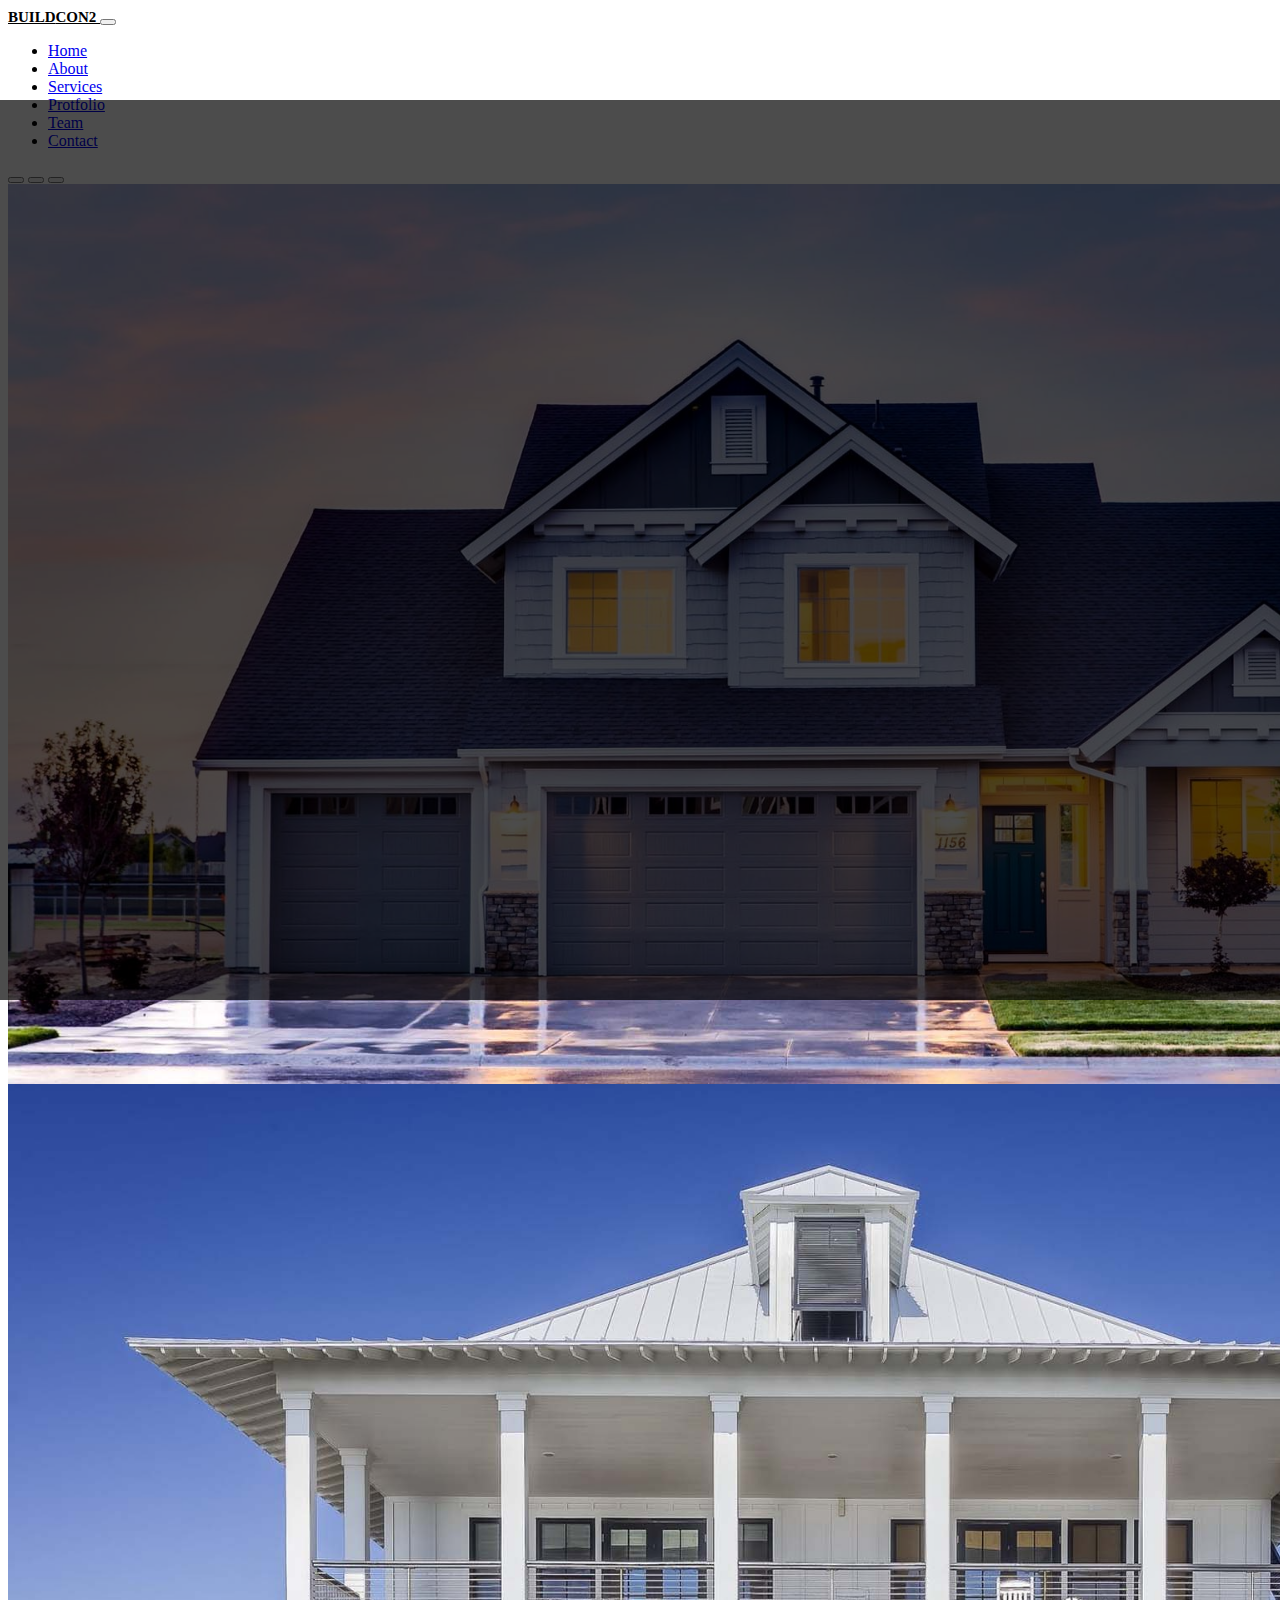
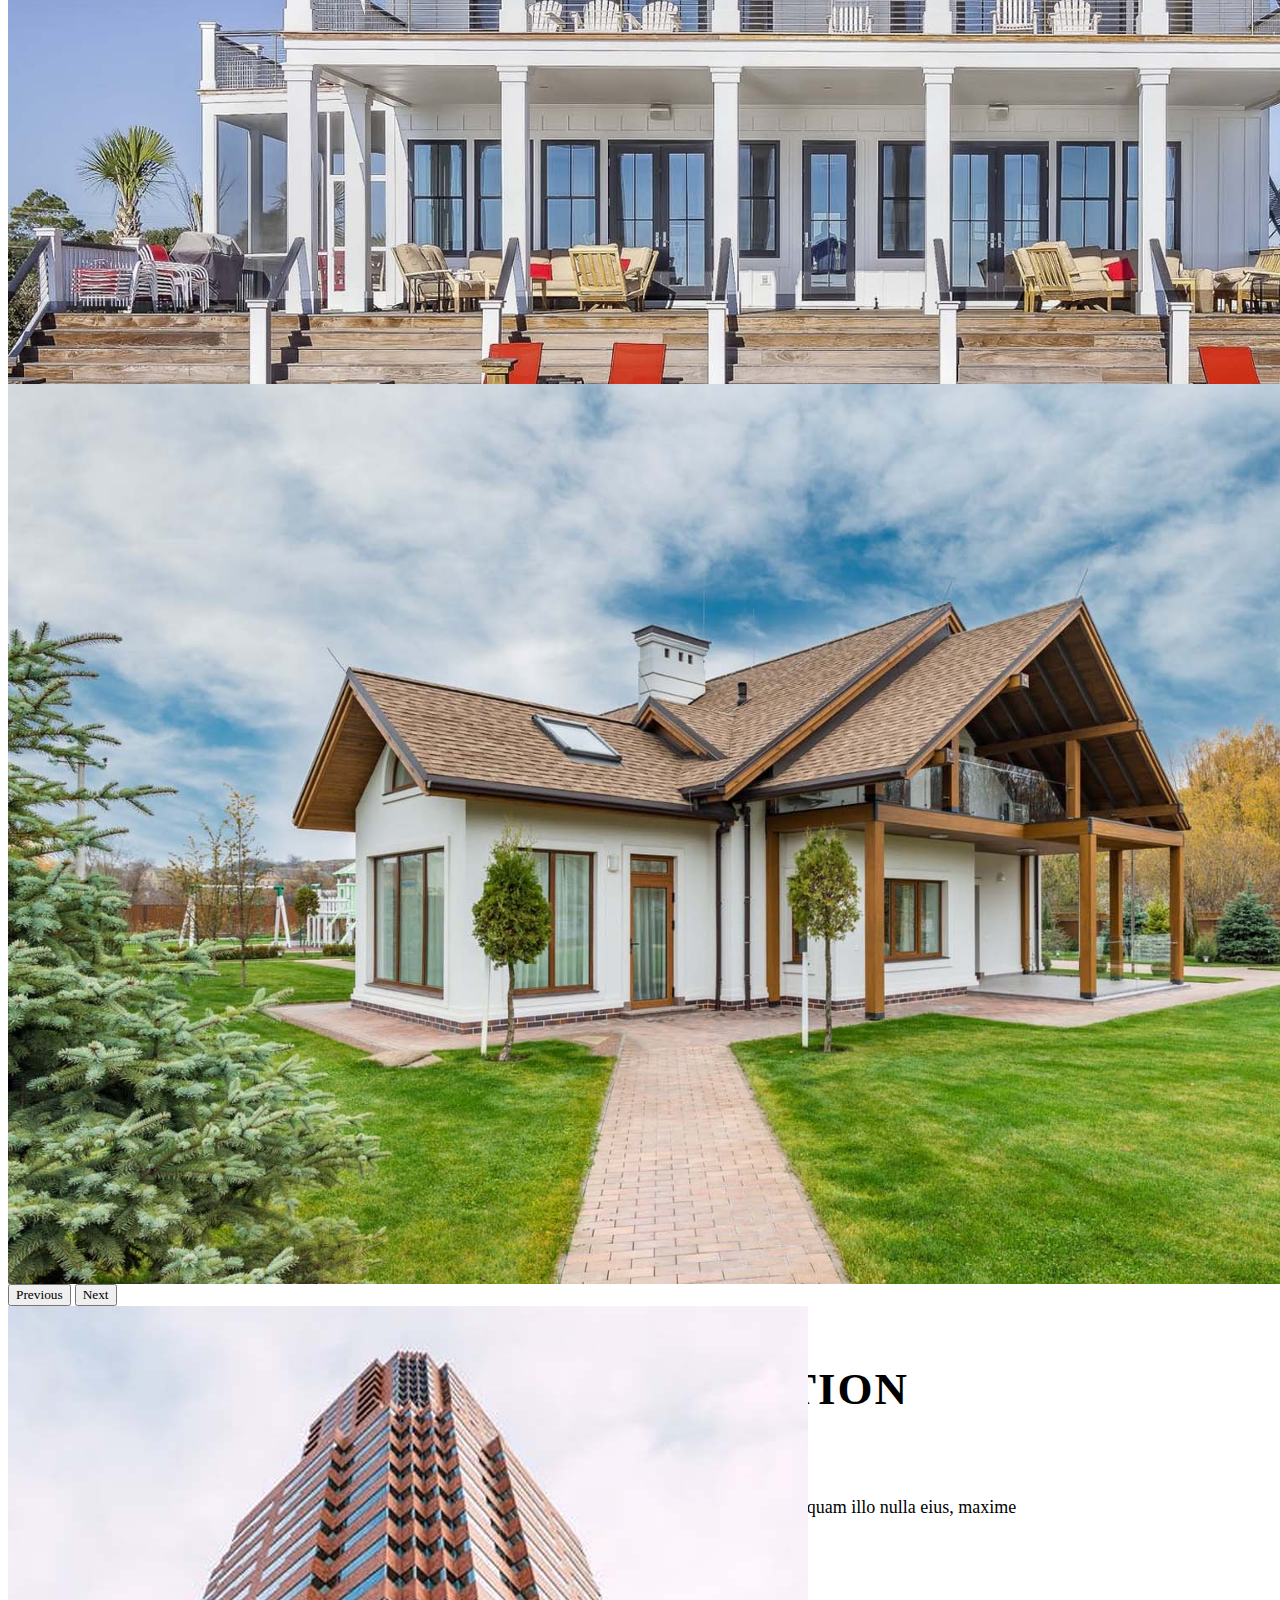
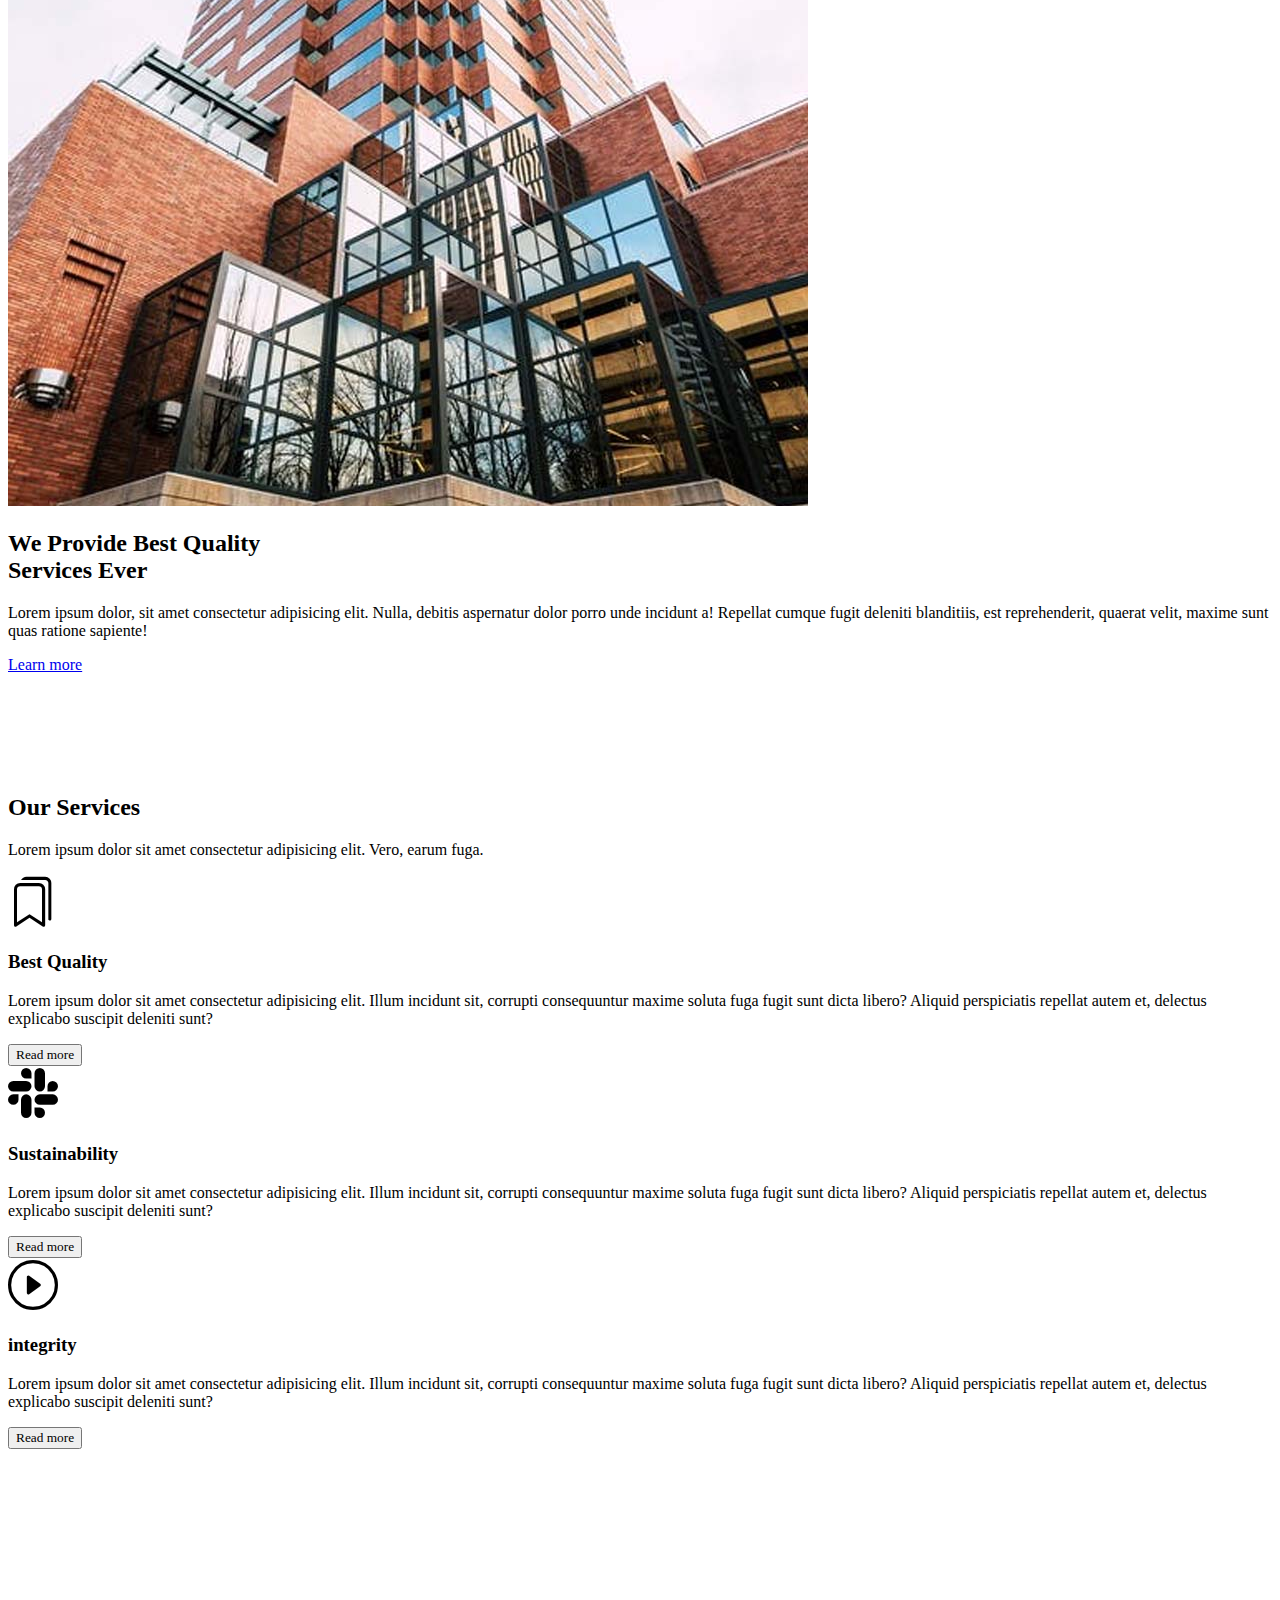
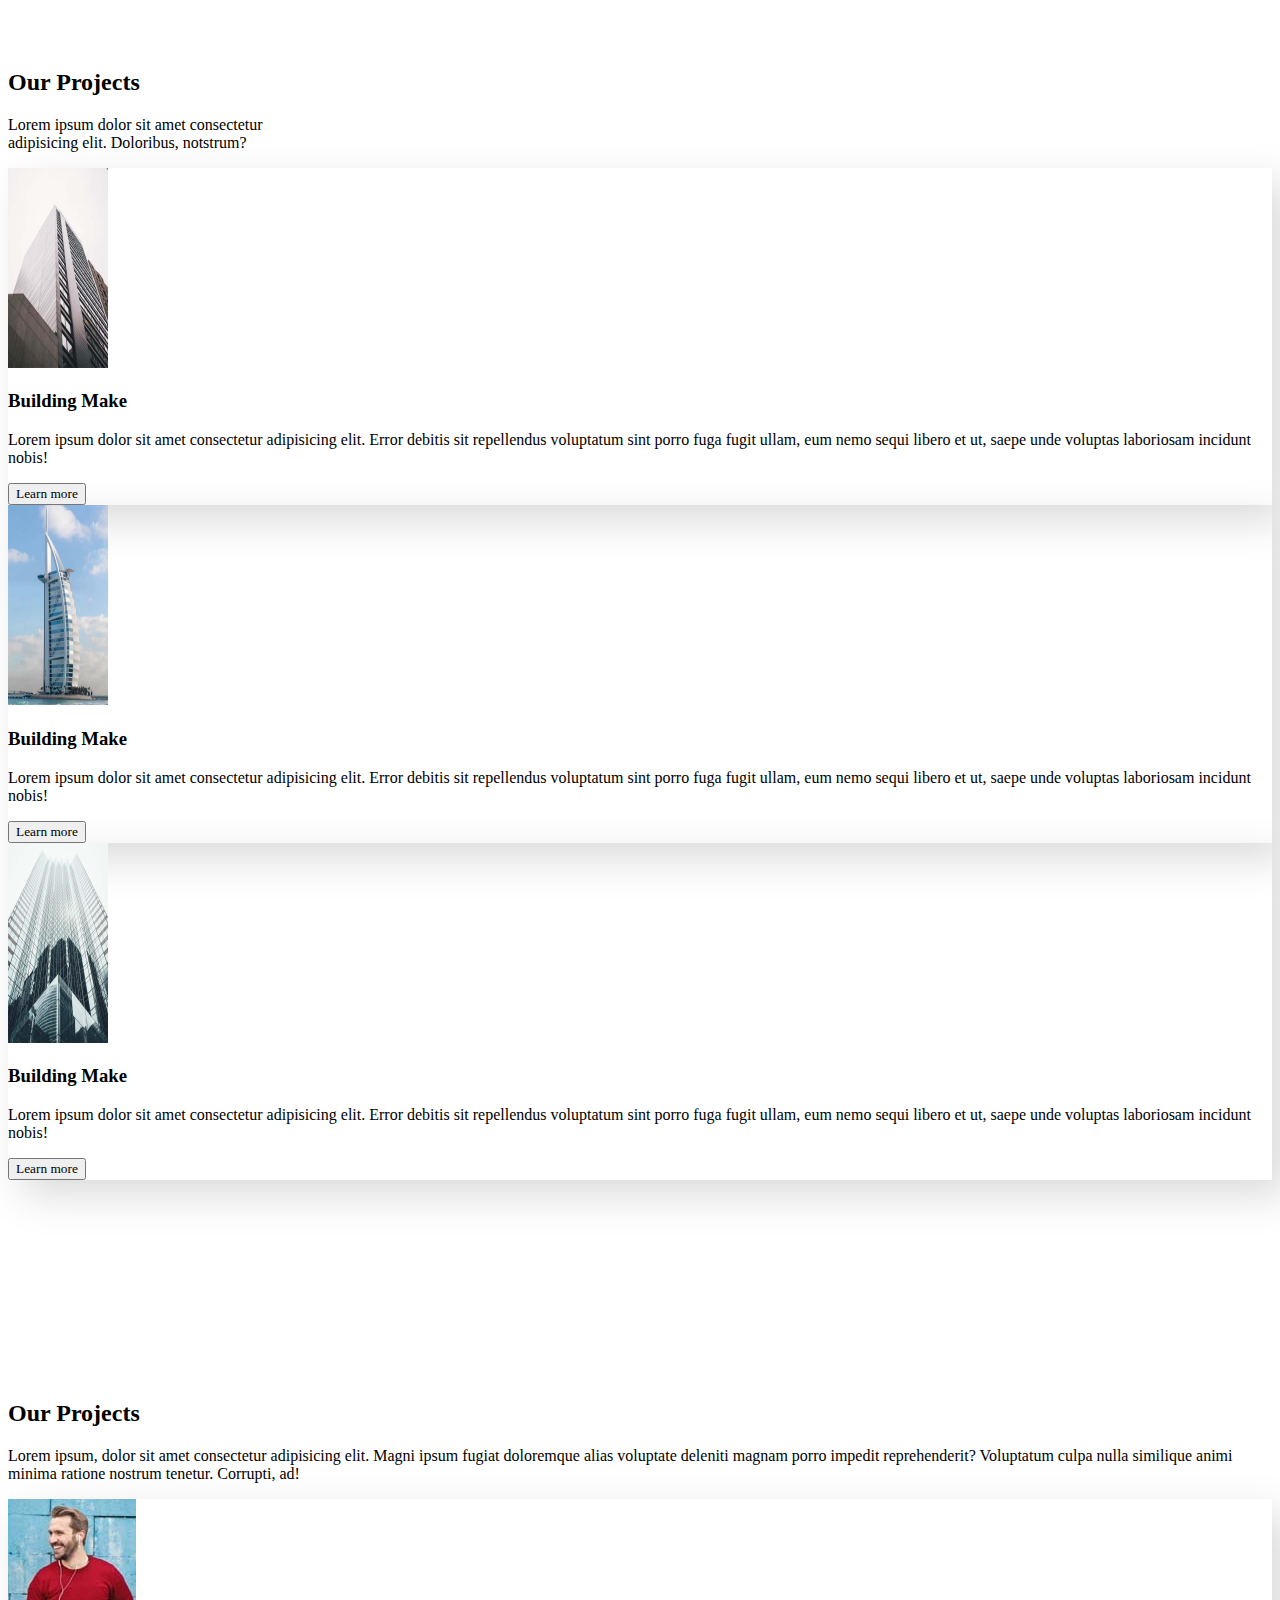
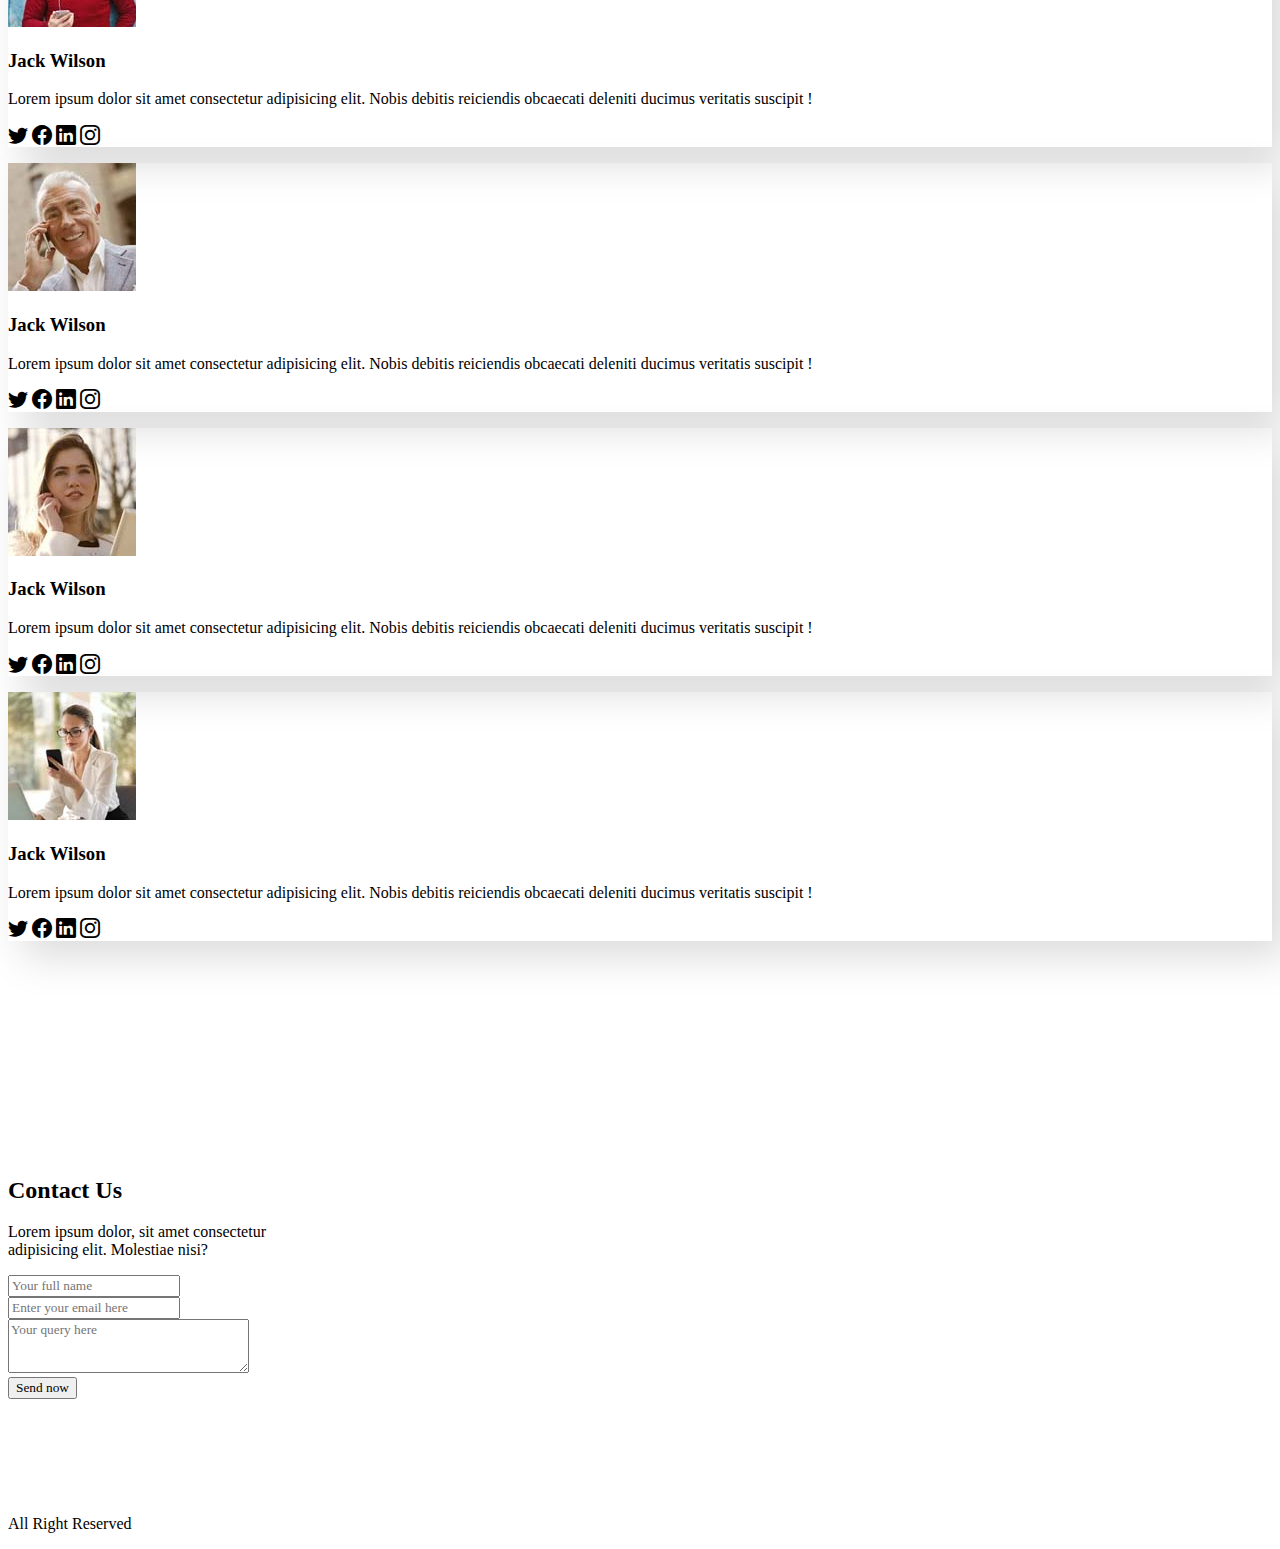
<file: project-3/index.html>
<!DOCTYPE html>
<html lang="en">
<head>
    <meta charset="UTF-8">
    <meta http-equiv="X-UA-Compatible" content="IE=edge">
    <meta name="viewport" content="width=device-width, initial-scale=1.0">
    <title>Project-3</title>
    <link rel="stylesheet" href="style.css">
    <!-- Option 1: Include in HTML -->
<link rel="stylesheet" href="https://cdn.jsdelivr.net/npm/bootstrap-icons@1.3.0/font/bootstrap-icons.css">
<link rel="stylesheet" href="https://cdnjs.cloudflare.com/ajax/libs/font-awesome/6.4.0/css/all.min.css" integrity="sha512-iecdLmaskl7CVkqkXNQ/ZH/XLlvWZOJyj7Yy7tcenmpD1ypASozpmT/E0iPtmFIB46ZmdtAc9eNBvH0H/ZpiBw==" crossorigin="anonymous" referrerpolicy="no-referrer" />
    <link href="https://cdn.jsdelivr.net/npm/bootstrap@5.3.0-alpha3/dist/css/bootstrap.min.css" rel="stylesheet" integrity="sha384-KK94CHFLLe+nY2dmCWGMq91rCGa5gtU4mk92HdvYe+M/SXH301p5ILy+dN9+nJOZ" crossorigin="anonymous">
<script src="https://cdn.jsdelivr.net/npm/bootstrap@5.3.0-alpha3/dist/js/bootstrap.bundle.min.js" integrity="sha384-ENjdO4Dr2bkBIFxQpeoTz1HIcje39Wm4jDKdf19U8gI4ddQ3GYNS7NTKfAdVQSZe" crossorigin="anonymous"></script>
<script src="https://cdn.jsdelivr.net/npm/@popperjs/core@2.11.7/dist/umd/popper.min.js" integrity="sha384-zYPOMqeu1DAVkHiLqWBUTcbYfZ8osu1Nd6Z89ify25QV9guujx43ITvfi12/QExE" crossorigin="anonymous"></script>
<script src="https://cdn.jsdelivr.net/npm/bootstrap@5.3.0-alpha3/dist/js/bootstrap.min.js" integrity="sha384-Y4oOpwW3duJdCWv5ly8SCFYWqFDsfob/3GkgExXKV4idmbt98QcxXYs9UoXAB7BZ" crossorigin="anonymous"></script>
</head>
<body>
    
    <nav class="navbar navbar-expand-lg navbar-light bg-light fixed-top ">
        <div class="container-fluid">
          <a class="navbar-brand" href="#"><span class="text-warning">BUILD</span>CON2  </a>
          <button class="navbar-toggler" type="button" data-bs-toggle="collapse" data-bs-target="#navbarSupportedContent" aria-controls="navbarSupportedContent" aria-expanded="false" aria-label="Toggle navigation">
            <span class="navbar-toggler-icon"></span>
          </button>
          <div class="collapse navbar-collapse" id="navbarSupportedContent">
            <ul class="navbar-nav ms-auto mb-2 mb-lg-0">
              <li class="nav-item">
                <a class="nav-link" href="#home">Home</a>
              </li>
              <li class="nav-item">
                <a class="nav-link" href="#about">About</a>
              </li>
              <li class="nav-item">
                <a class="nav-link" href="#services">Services</a>
              </li>
              <li class="nav-item">
                <a class="nav-link" href="#protfolio">Protfolio</a>
              </li>
              <li class="nav-item">
                <a class="nav-link" href="#team">Team</a>
              </li>
              <li class="nav-item">
                <a class="nav-link" href="#contact">Contact</a>
              </li>
          
          
          </div>
        </div>
      </nav>

<section id="home">
      <div id="carouselExampleDark " class="carousel carousel-dark slide" data-bs-ride="carousel">
        <div class="carousel-indicators">
          <button type="button" data-bs-target="#carouselExampleDark" data-bs-slide-to="0" class="active" aria-current="true" aria-label="Slide 1"></button>
          <button type="button" data-bs-target="#carouselExampleDark" data-bs-slide-to="1" aria-label="Slide 2"></button>
          <button type="button" data-bs-target="#carouselExampleDark" data-bs-slide-to="2" aria-label="Slide 3"></button>
        </div>
        <div class="carousel-inner">
          <div class="carousel-item active" data-bs-interval="10000">
            <img src="img/home-1.jpg" class="d-block w-100 img-fluid" alt="...">
            <div class="carousel-caption d-none d-md-block  text-white">
              <h5>Your Dream Houuse</h5>
              <p>Lorem, ipsum dolor sit amet consectetur adipisicing elit. Cumque, quae! Et quam illo nulla eius, maxime repellat laudantium nisi.  </p>
              <a href="#" class="btn btn-warning mt-3">Learn more</a>
            </div>
          </div>
          <div class="carousel-item" data-bs-interval="2000">
            <img src="img/home-2.jpg" class="d-block w-100 img-fluid" alt="...">
            <div class="carousel-caption d-none d-md-block text-white">
              <h5>Always Dedicated</h5>
              <p>Lorem, ipsum dolor sit amet consectetur adipisicing elit. Cumque, quae! Et quam illo nulla eius, maxime repellat laudantium nisi.  </p>
              <a href="#" class="btn btn-warning mt-3">Learn more</a>
            </div>
          </div>
          <div class="carousel-item">
            <img src="img/home-3.jpg" class="d-block w-100 img-fluid" alt="...">
            <div class="carousel-caption d-none d-md-block text-white">
              <h5>True Construction</h5>
              <p>Lorem, ipsum dolor sit amet consectetur adipisicing elit. Cumque, quae! Et quam illo nulla eius, maxime repellat laudantium nisi.</p>
              <a href="#" class="btn btn-warning mt-3">Learn more</a>
            </div>
          </div>
        </div>
        <button class="carousel-control-prev" type="button" data-bs-target="#carouselExampleDark" data-bs-slide="prev">
          <span class="carousel-control-prev-icon" aria-hidden="true"></span>
          <span class="visually-hidden">Previous</span>
        </button>
        <button class="carousel-control-next" type="button" data-bs-target="#carouselExampleDark" data-bs-slide="next">
          <span class="carousel-control-next-icon" aria-hidden="true"></span>
          <span class="visually-hidden">Next</span>
        </button>
      </div>

    </section>
      <!-- about section -->
      <section class="about-section-padding" id="about">
        <div class="container">
            <div class="row">
                <div class="col-lg-4 col-md-12 col-12">
                    <div class="about-img">
                        <img src="img/about.jpg" class="img-fluid" alt="">
                    </div>
                </div>
                    <div class="col-lg-8 col-md-12 col-12 ps-lg-5 mt-md-5">
                        <div class="about-text">
                            <h2>We Provide  Best Quality <br> Services Ever</h2>
                            <p>Lorem ipsum dolor, sit amet consectetur adipisicing elit. Nulla, debitis aspernatur dolor porro unde incidunt a! Repellat cumque fugit deleniti blanditiis, est reprehenderit, quaerat velit, maxime sunt quas ratione sapiente!</p>
                            <a href="#" class="btn btn-warning">Learn more</a>
                      
                    </div>
                </div>
            </div>
        </div>
      </section>

      <section class="services section-padding" id="services">
        <div class="container">
            <div class="row">
                <div class="col-md-12"> 
                    <div class="section-header text-center pb-5">
                        <h2>Our Services</h2>
                        <p>Lorem ipsum dolor sit amet consectetur adipisicing elit. Vero, earum fuga. </p>
                    </div>
                </div>
            </div>
            <div class="row">
                <div class="col-12 col-md-12 col-lg-4">
                <div class="card text-white text-center bg-dark pb-2">
                    <div class="card-body">

                        <i class="bi bi-bookmarks"></i>
                        <h3 class="card-title">Best Quality</h3>
                        <p class="lead">Lorem ipsum dolor sit amet consectetur adipisicing elit. Illum incidunt sit, corrupti consequuntur maxime soluta fuga fugit sunt dicta libero? Aliquid perspiciatis repellat autem et, delectus explicabo suscipit deleniti sunt?</p>
                        <button class="btn btn-warning text-dark">Read more</button>
                    </div>  
                </div>
                </div>
                <div class="col-12 col-md-12 col-lg-4">
                    <div class="card text-white text-center bg-dark pb-2">
                        <div class="card-body">
    
                            <i class="bi bi-slack"></i>
                            <h3 class="card-title">Sustainability</h3>
                            <p class="lead">Lorem ipsum dolor sit amet consectetur adipisicing elit. Illum incidunt sit, corrupti consequuntur maxime soluta fuga fugit sunt dicta libero? Aliquid perspiciatis repellat autem et, delectus explicabo suscipit deleniti sunt?</p>
                            <button class="btn btn-warning text-dark">Read more</button>
                        </div>  
                    </div>
                    </div>
                    <div class="col-12 col-md-12 col-lg-4">
                        <div class="card text-white text-center bg-dark pb-2">
                            <div class="card-body">
        
                                <i class="bi bi-play-circle"></i>
                                <h3 class="card-title">integrity</h3>
                                <p class="lead">Lorem ipsum dolor sit amet consectetur adipisicing elit. Illum incidunt sit, corrupti consequuntur maxime soluta fuga fugit sunt dicta libero? Aliquid perspiciatis repellat autem et, delectus explicabo suscipit deleniti sunt?</p>
                                <button class="btn btn-warning text-dark">Read more</button>
                            </div>  
                        </div>
                        </div>
            </div>
        </div>
      </section>

      <!-- protfolio section -->
      <section id="protfolio" class="protfolio section-padding">
        <div class="container">
            <div class="row">
                <div class="col-md-12">
                    <div class="section-header text-center pb-5">
                        <h2>Our Projects</h2>
                        <p>Lorem ipsum dolor sit amet consectetur <br> adipisicing elit. Doloribus, notstrum?</p>
                    </div>
                </div>
            </div>
            
            <div class="row">
                <div class="col-12 col-md-12 col-lg-4">
                    <div class="card text-center bg-white pb-2">
                        <div class="card-body text-dark">
                            <div class="img-area mb-4">
                                <img src="img/project-1.jpg" class="img-fluid" alt="">
                            </div>
                            <h3 class="card-title">Building Make</h3>
                            <p class="lead">Lorem ipsum dolor sit amet consectetur adipisicing elit. Error debitis sit repellendus voluptatum sint porro fuga fugit ullam, eum nemo sequi libero et ut, saepe unde voluptas laboriosam incidunt nobis!</p>
                            <button class="btn bg-warning text-dark">Learn more</button>
                        </div>
                    </div>
                </div>
                <div class="col-12 col-md-12 col-lg-4">
                    <div class="card text-center bg-white pb-2">
                        <div class="card-body text-dark">
                            <div class="img-area mb-4">
                                <img src="img/project-2.jpg" class="img-fluid" alt="">
                            </div>
                            <h3 class="card-title">Building Make</h3>
                            <p class="lead">Lorem ipsum dolor sit amet consectetur adipisicing elit. Error debitis sit repellendus voluptatum sint porro fuga fugit ullam, eum nemo sequi libero et ut, saepe unde voluptas laboriosam incidunt nobis!</p>
                            <button class="btn bg-warning text-dark">Learn more</button>
                        </div>
                    </div>
                </div>
                <div class="col-12 col-md-12 col-lg-4">
                    <div class="card text-center bg-white pb-2">
                        <div class="card-body text-dark">
                            <div class="img-area mb-4">
                                <img src="img/project-3.jpg" class="img-fluid" alt="">
                            </div>
                            <h3 class="card-title">Building Make</h3>
                            <p class="lead">Lorem ipsum dolor sit amet consectetur adipisicing elit. Error debitis sit repellendus voluptatum sint porro fuga fugit ullam, eum nemo sequi libero et ut, saepe unde voluptas laboriosam incidunt nobis!</p>
                            <button class="btn bg-warning text-dark">Learn more</button>
                        </div>
                    </div>
                </div>
            </div>
        </div>
      </section>

      <!-- team section -->
      <section id="team" class="team section-padding">
        <div class="container">
            <div class="row">
                <div class="col-md-12">
                    <div class="section-header text-center pb-5">
                        <h2>Our Projects</h2>
                        <p>Lorem ipsum, dolor sit amet consectetur adipisicing elit. Magni ipsum fugiat doloremque alias voluptate deleniti magnam porro impedit reprehenderit? Voluptatum culpa nulla similique animi minima ratione nostrum tenetur. Corrupti, ad!</p>

                    </div>
                </div>
            </div>
            <div class="row">
                <div class="col-12 col-md-6 col-lg-3">
                    <div class="card-body text-center">
                        <img src="img/team-1.jpg" class="img-fluid rounded-circle" alt="">
                        <h3 class="card-title py-2">Jack Wilson</h3>
                        <p class="card-text">Lorem ipsum dolor sit amet consectetur adipisicing elit. Nobis debitis reiciendis obcaecati deleniti ducimus veritatis suscipit !</p>

                        <p class="socials">
                            <i class="bi bi-twitter text-dark mx-1" ></i>
                            <i class="bi bi-facebook text-dark mx-1" ></i>
                            <i class="bi bi-linkedin text-dark mx-1" ></i>
                            <i class="bi bi-instagram text-dark mx-1" ></i>
                            
                        </p>
                    </div>
                </div>
                <div class="col-12 col-md-6 col-lg-3">
                    <div class="card-body text-center">
                        <img src="img/team-2.jpg" class="img-fluid rounded-circle" alt="">
                        <h3 class="card-title py-2">Jack Wilson</h3>
                        <p class="card-text">Lorem ipsum dolor sit amet consectetur adipisicing elit. Nobis debitis reiciendis obcaecati deleniti ducimus veritatis suscipit !</p>

                        <p class="socials">
                            <i class="bi bi-twitter text-dark mx-1" ></i>
                            <i class="bi bi-facebook text-dark mx-1" ></i>
                            <i class="bi bi-linkedin text-dark mx-1" ></i>
                            <i class="bi bi-instagram text-dark mx-1" ></i>
                            
                        </p>
                    </div>
                </div>
                <div class="col-12 col-md-6 col-lg-3">
                    <div class="card-body text-center">
                        <img src="img/team-3.jpg" class="img-fluid rounded-circle" alt="">
                        <h3 class="card-title py-2">Jack Wilson</h3>
                        <p class="card-text">Lorem ipsum dolor sit amet consectetur adipisicing elit. Nobis debitis reiciendis obcaecati deleniti ducimus veritatis suscipit !</p>

                        <p class="socials">
                            <i class="bi bi-twitter text-dark mx-1" ></i>
                            <i class="bi bi-facebook text-dark mx-1" ></i>
                            <i class="bi bi-linkedin text-dark mx-1" ></i>
                            <i class="bi bi-instagram text-dark mx-1" ></i>
                            
                        </p>
                    </div>
                </div>
                <div class="col-12 col-md-6 col-lg-3">
                    <div class="card-body text-center">
                        <img src="img/team-4.jpg" class="img-fluid rounded-circle" alt="">
                        <h3 class="card-title py-2">Jack Wilson</h3>
                        <p class="card-text">Lorem ipsum dolor sit amet consectetur adipisicing elit. Nobis debitis reiciendis obcaecati deleniti ducimus veritatis suscipit !</p>

                        <p class="socials">
                            <i class="bi bi-twitter text-dark mx-1" ></i>
                            <i class="bi bi-facebook text-dark mx-1" ></i>
                            <i class="bi bi-linkedin text-dark mx-1" ></i>
                            <i class="bi bi-instagram text-dark mx-1" ></i>
                            
                        </p>
                    </div>
                </div>
            </div>
        </div>

      </section>


      <!-- contact section -->
      <section id="contact" class="contact section-padding">
        <div class="container">
            <div class="row">
                <div class="col-md-12"> 
                    <div class="section-header text-center pb-5">
                        <h2>Contact Us</h2>
                        <p>Lorem ipsum dolor, sit amet consectetur <br> adipisicing elit. Molestiae nisi?</p>
                    </div>
                </div>
            </div>

            <div class="row m-0" >
                <div class="col-md-12 p-0 pt-4 p-4 m-auto">
                    <div class="row">
                        <div class="col-md-12">
                            <div class="mb-3">
                                <input type="text" class="form-control" required placeholder="Your full name">
                            </div>
                        </div>
                        <div class="col-md-12">
                            <div class="mb-3">
                                <input type="email" class="form-control " required placeholder="Enter your email here">
                            </div>
                        </div>
                        <div class="col-md-12">
                            <div class="mb-3">
                                <textarea name="" id="" cols="30" rows="3" class="form-control" required placeholder="Your query here"></textarea>
                            </div>
                        </div>

                        <button class="btn btn-warning btn-lg btn-block mt-3">Send now</button>
                    </div>

                </div>

            </div>
        </div>

      </section>


      <!-- footer -->
      <footer class="bg-dark p-2 text-center">
        <div class="container">
            <p class="text-white">  All Right Reserved</p>
        </div>
      </footer>
</body>
</html>
</file>
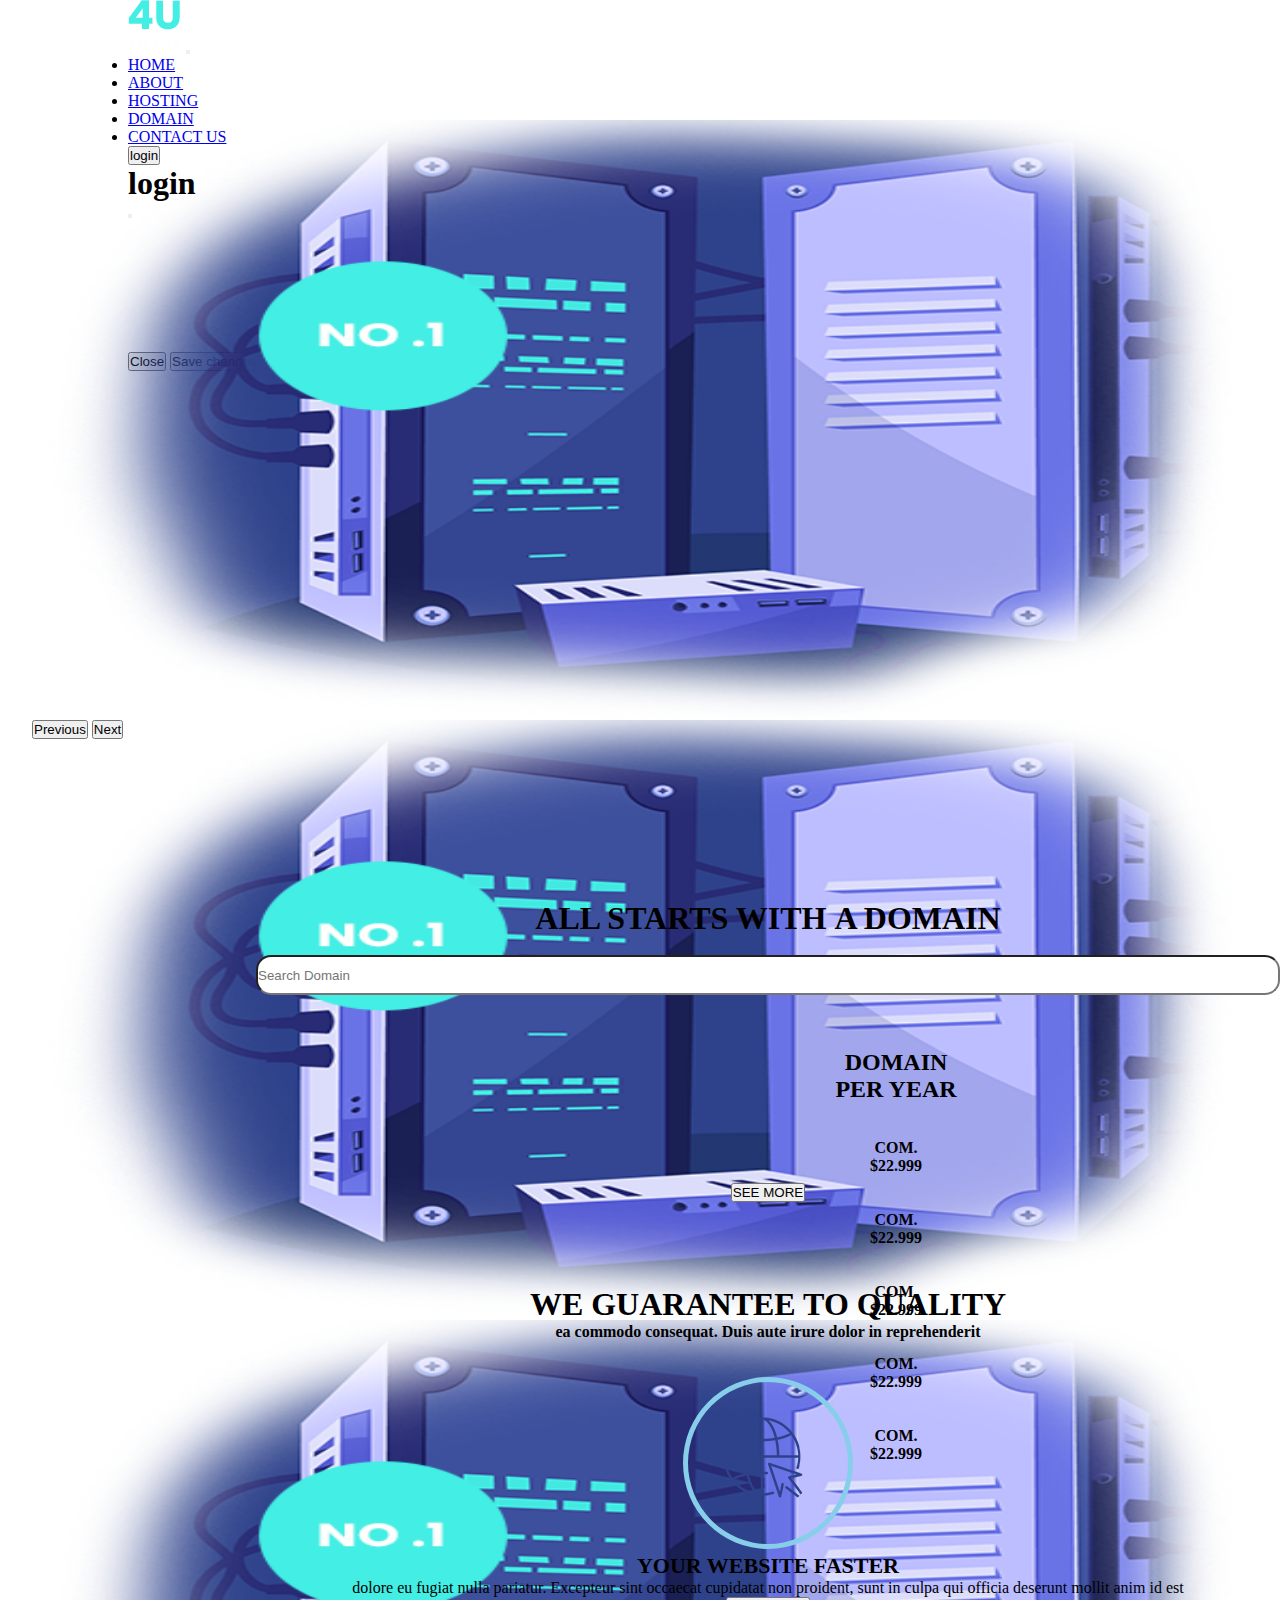
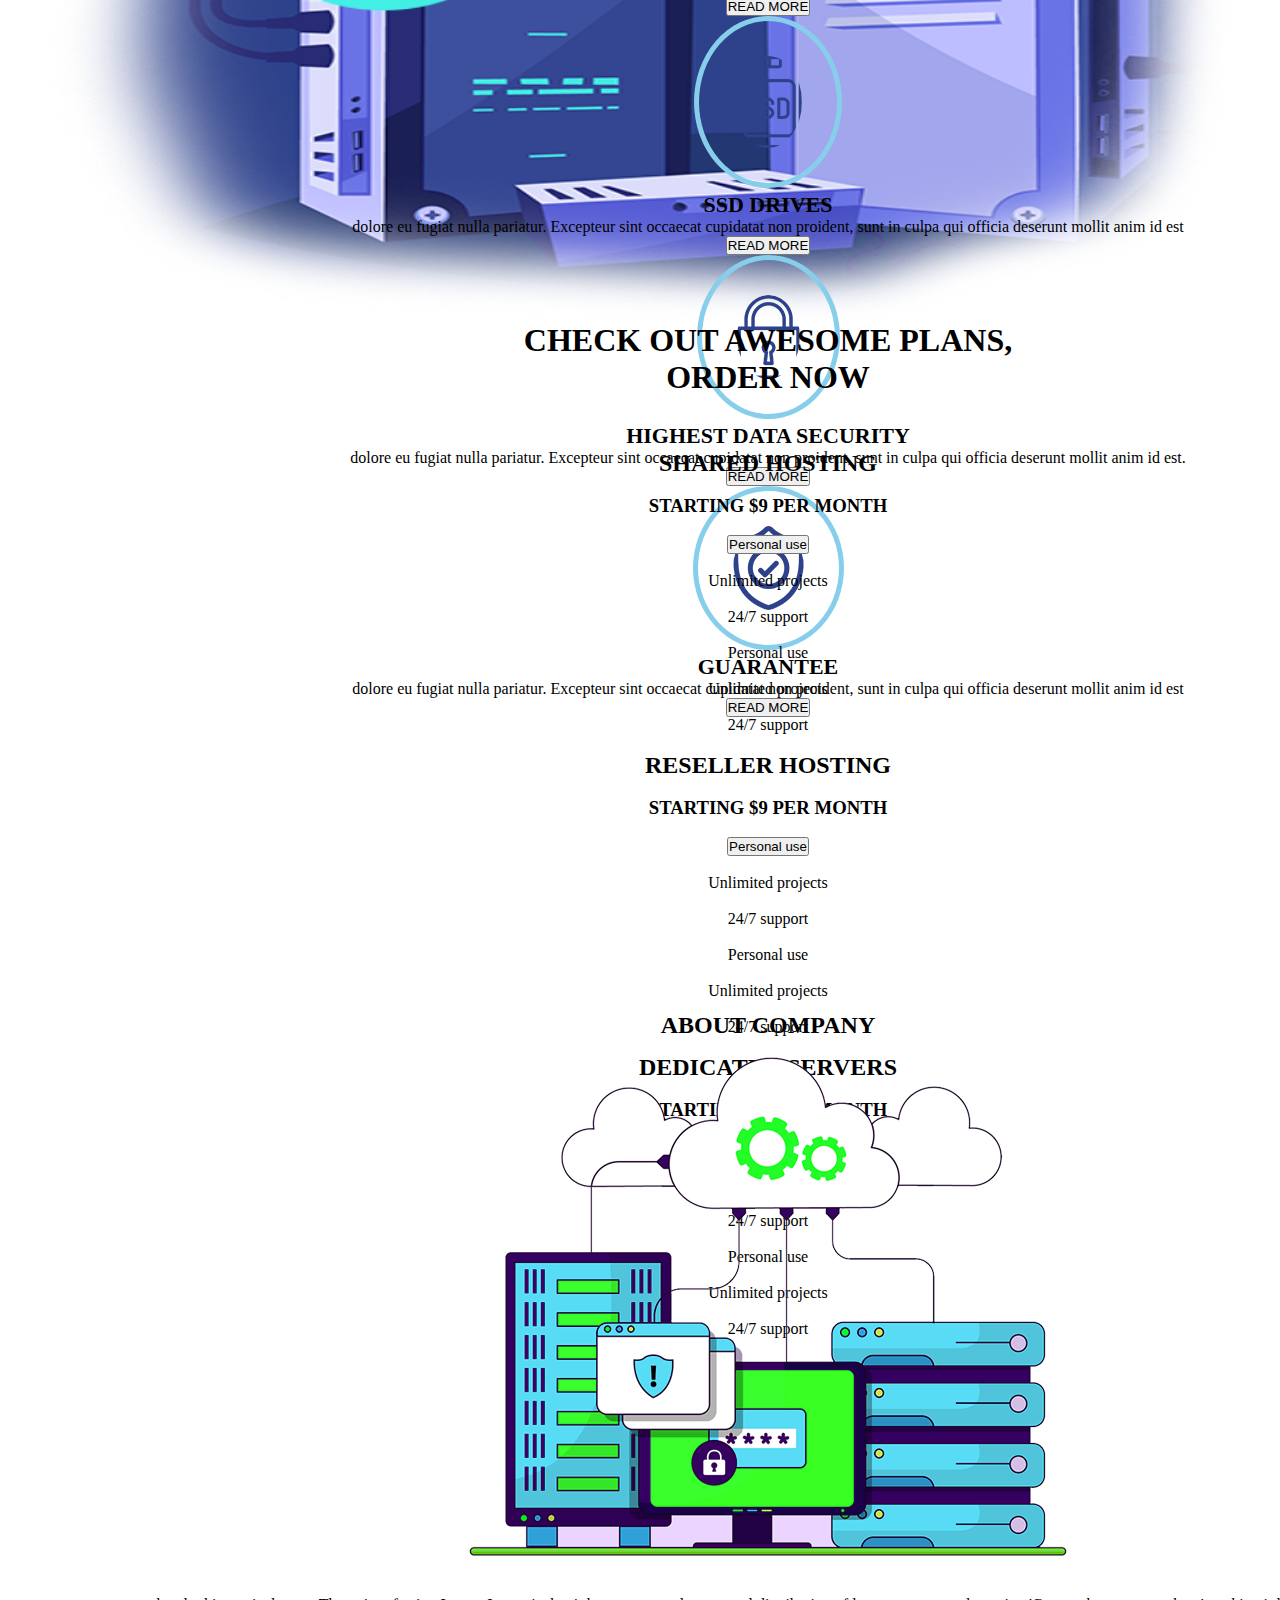
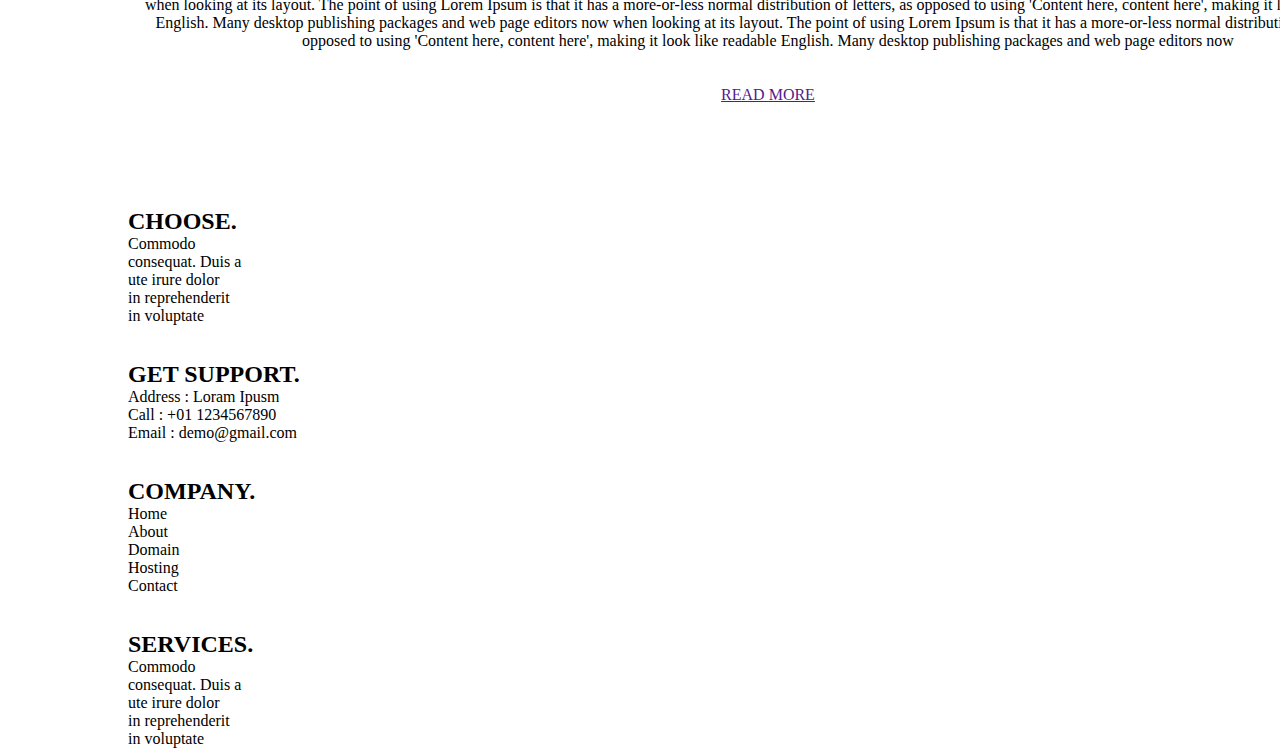
<file: project-4/index.html>
<!DOCTYPE html>
<html lang="en">
<head>
    <meta charset="UTF-8">
    <meta http-equiv="X-UA-Compatible" content="IE=edge">
    <meta name="viewport" content="width=device-width, initial-scale=1.0">
    <title>index</title>
    <link rel="stylesheet" href="style.css">

        <!--   bootstarp cdn   -->

    <link href="https://cdn.jsdelivr.net/npm/bootstrap@5.3.0-alpha3/dist/css/bootstrap.min.css" rel="stylesheet" integrity="sha384-KK94CHFLLe+nY2dmCWGMq91rCGa5gtU4mk92HdvYe+M/SXH301p5ILy+dN9+nJOZ" crossorigin="anonymous">
<script src="https://cdn.jsdelivr.net/npm/bootstrap@5.3.0-alpha3/dist/js/bootstrap.bundle.min.js" integrity="sha384-ENjdO4Dr2bkBIFxQpeoTz1HIcje39Wm4jDKdf19U8gI4ddQ3GYNS7NTKfAdVQSZe" crossorigin="anonymous"></script>

        <!--    -->

</head>
<body>
    
    <!--   header satrt   -->
<header>
    <nav class="navbar navbar-expand-lg ">
        <div class="container row ms-5">
          <a class="navbar-brand col-3" href="#"><img src="images/logo.png" class="img-fluid" alt=""></a>
          <button class="navbar-toggler" type="button" data-bs-toggle="collapse" data-bs-target="#navbarSupportedContent" aria-controls="navbarSupportedContent" aria-expanded="false" aria-label="Toggle navigation">
            <span class="navbar-toggler-icon"></span>
          </button>
          <div class="collapse navbar-collapse col-3 " id="navbarSupportedContent">
            <ul class="navbar-nav me-auto ms-5 mb-2 mb-lg-0">
              <li class="nav-item">
                <a class="nav-link " href="#">HOME</a>
              </li>
              <li class="nav-item">
                <a class="nav-link" href="#">ABOUT</a>
              </li>
              <li class="nav-item">
                <a class="nav-link" href="#">HOSTING</a>
              </li>
              <li class="nav-item">
                <a class="nav-link" href="#">DOMAIN</a>
              </li>
              <li class="nav-item">
                <a class="nav-link" href="#">CONTACT US</a>
              </li>
            </ul>
            <button type="button" class="btn btn-primary bg-light text-dark col-2" data-bs-toggle="modal" data-bs-target="#exampleModal">
              login
            </button>
            <div class="modal fade" id="exampleModal" tabindex="-1" aria-labelledby="exampleModalLabel" aria-hidden="true">
              <div class="modal-dialog">
                <div class="modal-content">
                  <div class="modal-header">
                    <h1 class="modal-title fs-5" id="exampleModalLabel"> login</h1>
                    <button type="button" class="btn-close" data-bs-dismiss="modal" aria-label="Close"></button>
                  </div>
                  <div class="modal-body"> <center>
                      <input type="text" placeholder="Enter Your Name"> <br><br>
                    <input type="mail" placeholder="Enter Your E-Mail id"> <br> <br>
                    <input type="password" placeholder="Enter Your password"> <br> <br>
                  <input type="date" placeholder="Enter Your Birth Date"></center>
                  </div>
                  <div class="modal-footer">
                    <button type="button" class="btn btn-secondary" data-bs-dismiss="modal">Close</button>
                    <button type="button" class="btn btn-primary">Save changes</button>
                  </div>
                </div>
              </div>
            </div>
            </form>
          </div>
        </div>
      </nav>
      <div id="carouselExampleControlsNoTouching" class="carousel slide" data-bs-touch="false">
        <div class="carousel-inner">
          <div class="carousel-item active">
            <img src="images/dream_img.png" class="d-block img-fluid" alt="...">
          </div>
          <div class="carousel-item">
            <img src="images/dream_img.png" class="d-block img-fluid" alt="...">
          </div>
          <div class="carousel-item">
            <img src="images/dream_img.png" class="d-block img-fluid" alt="...">
          </div>
        </div>
        <button class="carousel-control-prev" type="button" data-bs-target="#carouselExampleControlsNoTouching" data-bs-slide="prev">
          <span class="carousel-control-prev-icon" aria-hidden="true"></span>
          <span class="visually-hidden">Previous</span>
        </button>
        <button class="carousel-control-next" type="button" data-bs-target="#carouselExampleControlsNoTouching" data-bs-slide="next">
          <span class="carousel-control-next-icon" aria-hidden="true"></span>
          <span class="visually-hidden">Next</span>
        </button>
      </div>
    </header>
    <!--    header end    -->

    <!--    domain start   -->

    <section class="container mt-5" id="a">
      <h1 class="text-primary">ALL STARTS WITH <b class="text-info"> A DOMAIN</b></h1> <br>
     <i></i> <input type="text" placeholder="Search Domain" class="bg-light p-4">
     <br> <br>
     <div class="container bg-light" id="b">
      <div class="row">
      <div class="col-2"> <br><br>
        <h2 class="text-primary">DOMAIN <br>
          PER YEAR</h2>
      </div>
      <div class="col-2"><br><br>
        <h4>COM. <br>
          <b class="text-primary"> $22.999 </b>
        </h4>
      </div>
      <div class="col-2"><br><br>
        <h4>COM. <br>
          <b class="text-primary"> $22.999 </b>
        </h4>
      </div>
      <div class="col-2"><br><br>
        <h4>COM. <br>
          <b class="text-primary"> $22.999 </b>
        </h4>
      </div>
      <div class="col-2"><br><br>
        <h4>COM. <br>
          <b class="text-primary"> $22.999 </b>
        </h4>
      </div>
      <div class="col-2"><br><br>
        <h4>COM. <br>
          <b class="text-primary"> $22.999 </b>
        </h4>
      </div></div>
     </div>
    <center> <button class="btn bg-info rounded text-light">SEE MORE</button></center>
    </section> <br> <br> 
    <!--    domain end   -->

    <!--    HOSTING START     -->


      <section class="container" id="ho">
       <center> <h1 class="text-info">WE GUARANTEE TO <b class="text-primary"> QUALITY</b></h1>
        <h5>ea commodo consequat. Duis aute irure dolor in reprehenderit</h5>
      </center> <br><br>
        <div class="row" id="ho1">
          <div class="col-12 col-sm-6 col-md-3 col-lg-3">
            <img src="images/qui1.png" class="img-fluid " alt="">
            <h2 class="mt-4">YOUR WEBSITE FASTER</h2>
          <p class="mt-5">dolore eu fugiat nulla pariatur. Excepteur sint occaecat cupidatat non proident, sunt in culpa qui officia deserunt mollit anim id est</p> 
          <button class="btn bg-info text-light ">READ MORE</button>
          </div>
          <div class="col-12 col-sm-6 col-md-3 col-lg-3">
            <img src="images/qui2.png" class="img-fluid" alt="">
            <h2 class="mt-4">SSD DRIVES</h2>
          <p class="mt-5">dolore eu fugiat nulla pariatur. Excepteur sint occaecat cupidatat non proident, sunt in culpa qui officia deserunt mollit anim id est</p> 
          <button class="btn bg-info text-light ">READ MORE</button>
          </div>
          <div class="col-12 col-sm-6 col-md-3 col-lg-3">
            <img src="images/qui3.png" alt="" class="img-fluid">
            <h2 class="mt-4">HIGHEST DATA SECURITY</h2>
          <p class="mt-5">dolore eu fugiat nulla pariatur. Excepteur sint occaecat cupidatat non proident, sunt in culpa qui officia deserunt mollit anim id est.</p> 
          <button class="btn bg-info text-light ">READ MORE</button>
          </div>
          <div class="col-12 col-sm-6 col-md-3 col-lg-3">
            <img src="images/qui4.png" class="img-fluid" alt="">
            <h2 class="mt-4">GUARANTEE</h2>
          <p class="mt-5">dolore eu fugiat nulla pariatur. Excepteur sint occaecat cupidatat non proident, sunt in culpa qui officia deserunt mollit anim id est</p> 
          <button class="btn bg-info text-light ">READ MORE</button>
          </div>
        </div>
      </section>
<br><br>

   <!--    HOSTING END     -->

    <!-- section start -->

      <section class="container" id="qq">
       <center> <h1 class="text-primary">CHECK OUT AWESOME PLANS, <br>
         <b class="text-info"> ORDER NOW</b></h1></center> <br><br>
        <div class="row" id="ww">
          <div class="col-12 col-sm-6 col-md-4 border border-info border-3 "><br>
            <center>  <h2 class="text-primary">SHARED HOSTING</h2><br>
            <h3>STARTING
             <b> $9</b>
              PER MONTH</h3> <br>
            <button class="btn bg-light text-dark border rounded">Personal use</button><br><br>
          <p>
            Unlimited projects <br> <br>
24/7 support <br><br>
Personal use <br><br>
Unlimited projects <br><br>
24/7 support
          </p></center>
          </div>
          <div class="col-12  col-sm-6 col-md-4 border border-info border-3"> <br>
            <center>   <h2 class="text-primary">RESELLER HOSTING</h2><br>
              <h3>STARTING
                <b> $9</b>
                 PER MONTH</h3>
                 <br>
            <button class="btn bg-light text-dark border rounded">Personal use</button> <br> <br>
            <p>
              Unlimited projects <br> <br>
  24/7 support <br><br>
  Personal use <br><br>
  Unlimited projects <br><br>
  24/7 support
            </p>
            </center>
          </div>
          <div class="col-12 col-sm-12 col-md-4 border border-info border-3"><br>
            <center> <h2 class="text-primary">DEDICATED SERVERS</h2><br>
              <h3>STARTING
                <b> $9</b>
                 PER MONTH</h3>
                 <br>
                 <button class="btn bg-light text-dark border rounded">Personal use</button><br><br>
                 <p>
                  Unlimited projects <br> <br>
      24/7 support <br><br>
      Personal use <br><br>
      Unlimited projects <br><br>
      24/7 support
                </p></center>
          </div>
          </div>
      </section><br><br><br><br><br>

    <!-- section end -->

    <!--  ABOUT SECTION START -->

      <section class="container" id="ee">
        <center><h2 class="text-info">ABOUT COMPANY</h2></center><br>
        <div class="row">
          <div class="col-12 col-sm-12 col-md-12 col-lg-12">
          <center>  <img src="images/about.png" class="img-fluid" alt=""></center>
          </div> 
          <div class="col-12 col-sm-12 col-md-12 col-lg-12">
         <br><br><center>   <p class="w-75">when looking at its layout. The point of using Lorem Ipsum is that it has a more-or-less normal distribution of letters, as opposed to using 'Content here, content here', making it look like readable English. Many desktop publishing packages and web page editors now when looking at its layout. The point of using Lorem Ipsum is that it has a more-or-less normal distribution of letters, as opposed to using 'Content here, content here', making it look like readable English. Many desktop publishing packages and web page editors now</p> <br> <br>
         <a href="" class="btn bg-info text-light rounded">READ MORE</a></center>
          </div>
        </div>
      </section>
      
    <!--  ABOUT SECTION END -->

        <!-- footer start  -->

        <section class="container-fluid bg-info" id="l">
          <div class="container">
            <div class="row">
              <div class="col-12 col-sm-6 col-md-3 col-lg-3 "><br><br>
                <h2>CHOOSE.</h2>
                <P>
                  Commodo <br>
consequat. Duis a <br>
ute irure dolor <br>
in reprehenderit <br>
in voluptate
                </P>
              </div>
              <div class="col-12 col-sm-6 col-md-3 col-lg-3 "><br><br> 
                <h2>GET SUPPORT.</h2>
                <p>Address : Loram Ipusm <br>
                  Call : +01 1234567890 <br>
                  Email : demo@gmail.com</p>
              </div>
              <div class="col-12 col-sm-6 col-md-3 col-lg-3 "><br><br>
                <h2>COMPANY.</h2>
                <p>
                  Home <br>
About <br>
Domain <br>
Hosting <br>
Contact
                </p>
              </div>
              <div class="col-12 col-sm-6 col-md-3 col-lg-3 "><br><br>
                <h2>SERVICES.</h2>
                <p>
                  Commodo <br>
consequat. Duis a <br>
ute irure dolor <br>
in reprehenderit <br>
in voluptate <br>
                </p>
              </div>
            </div>
          </div>
        </section>

        <!-- footer end  -->
</body>
</html>
</file>
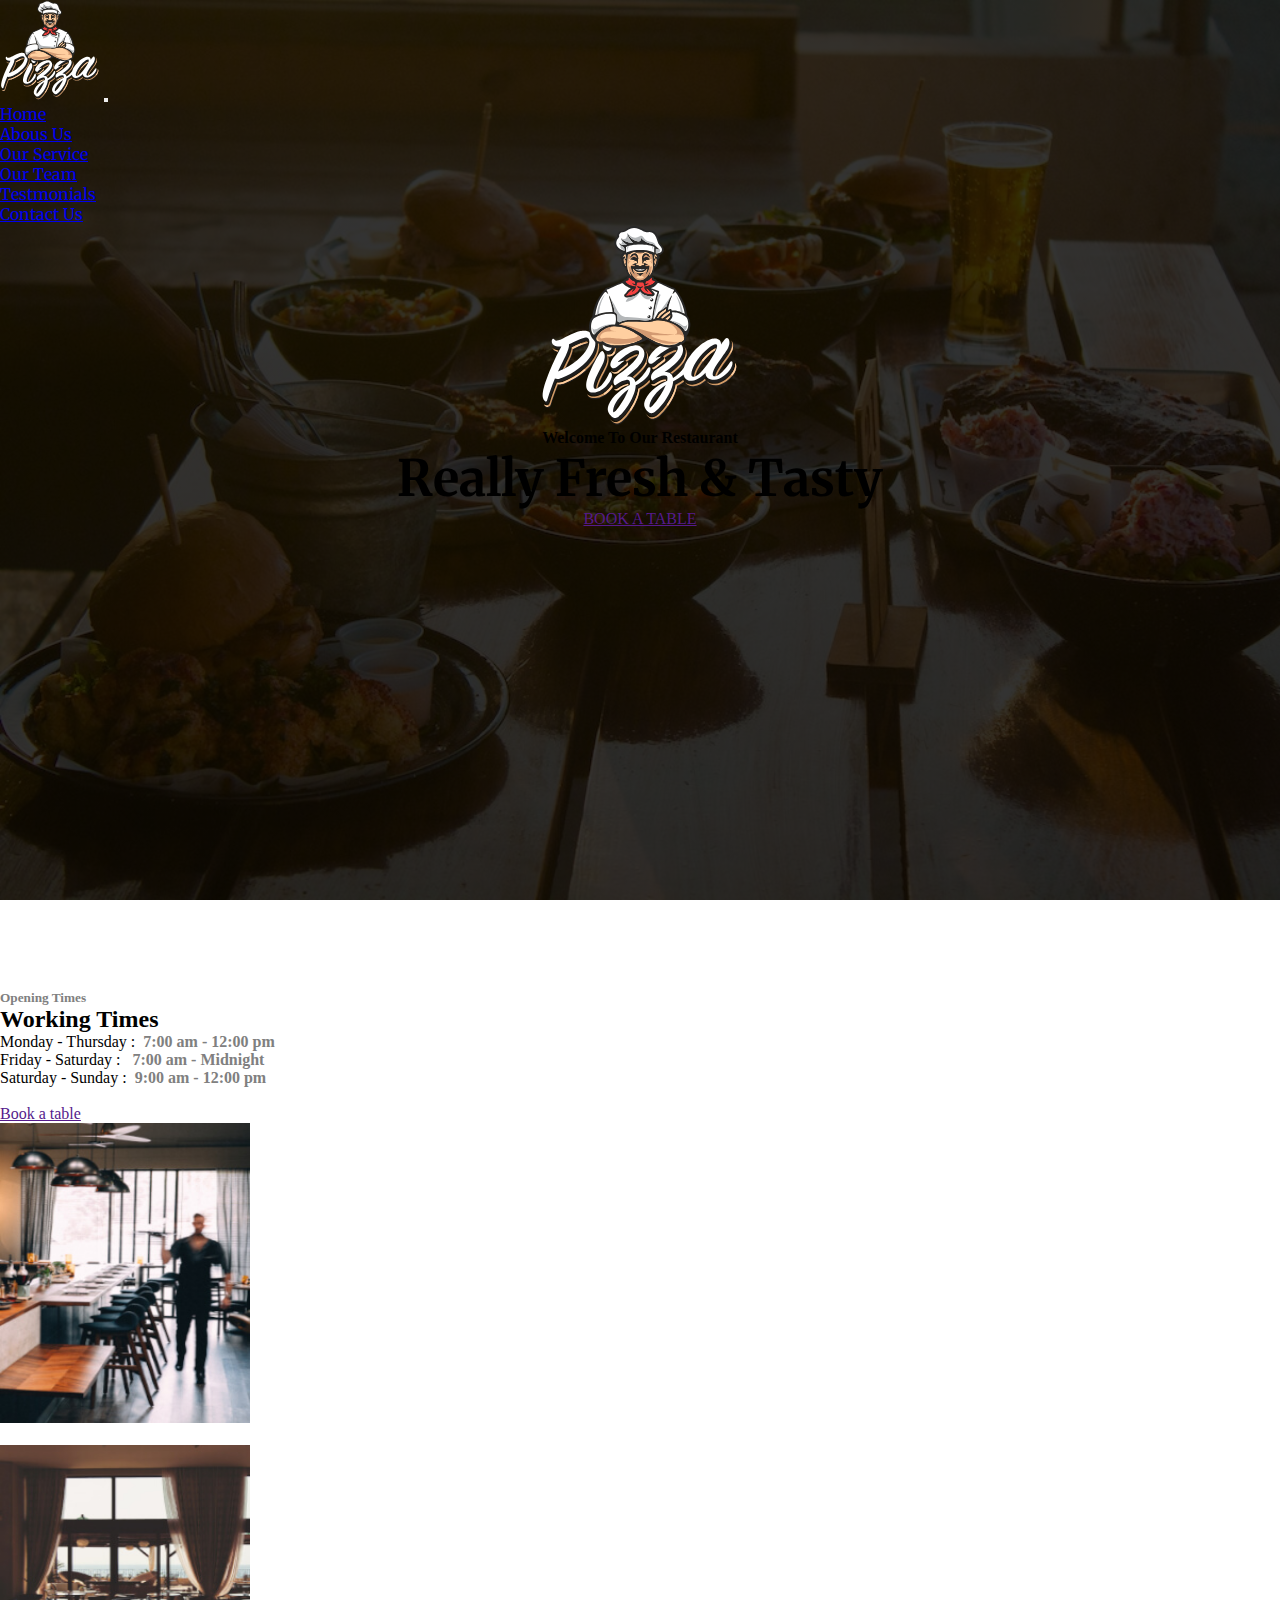
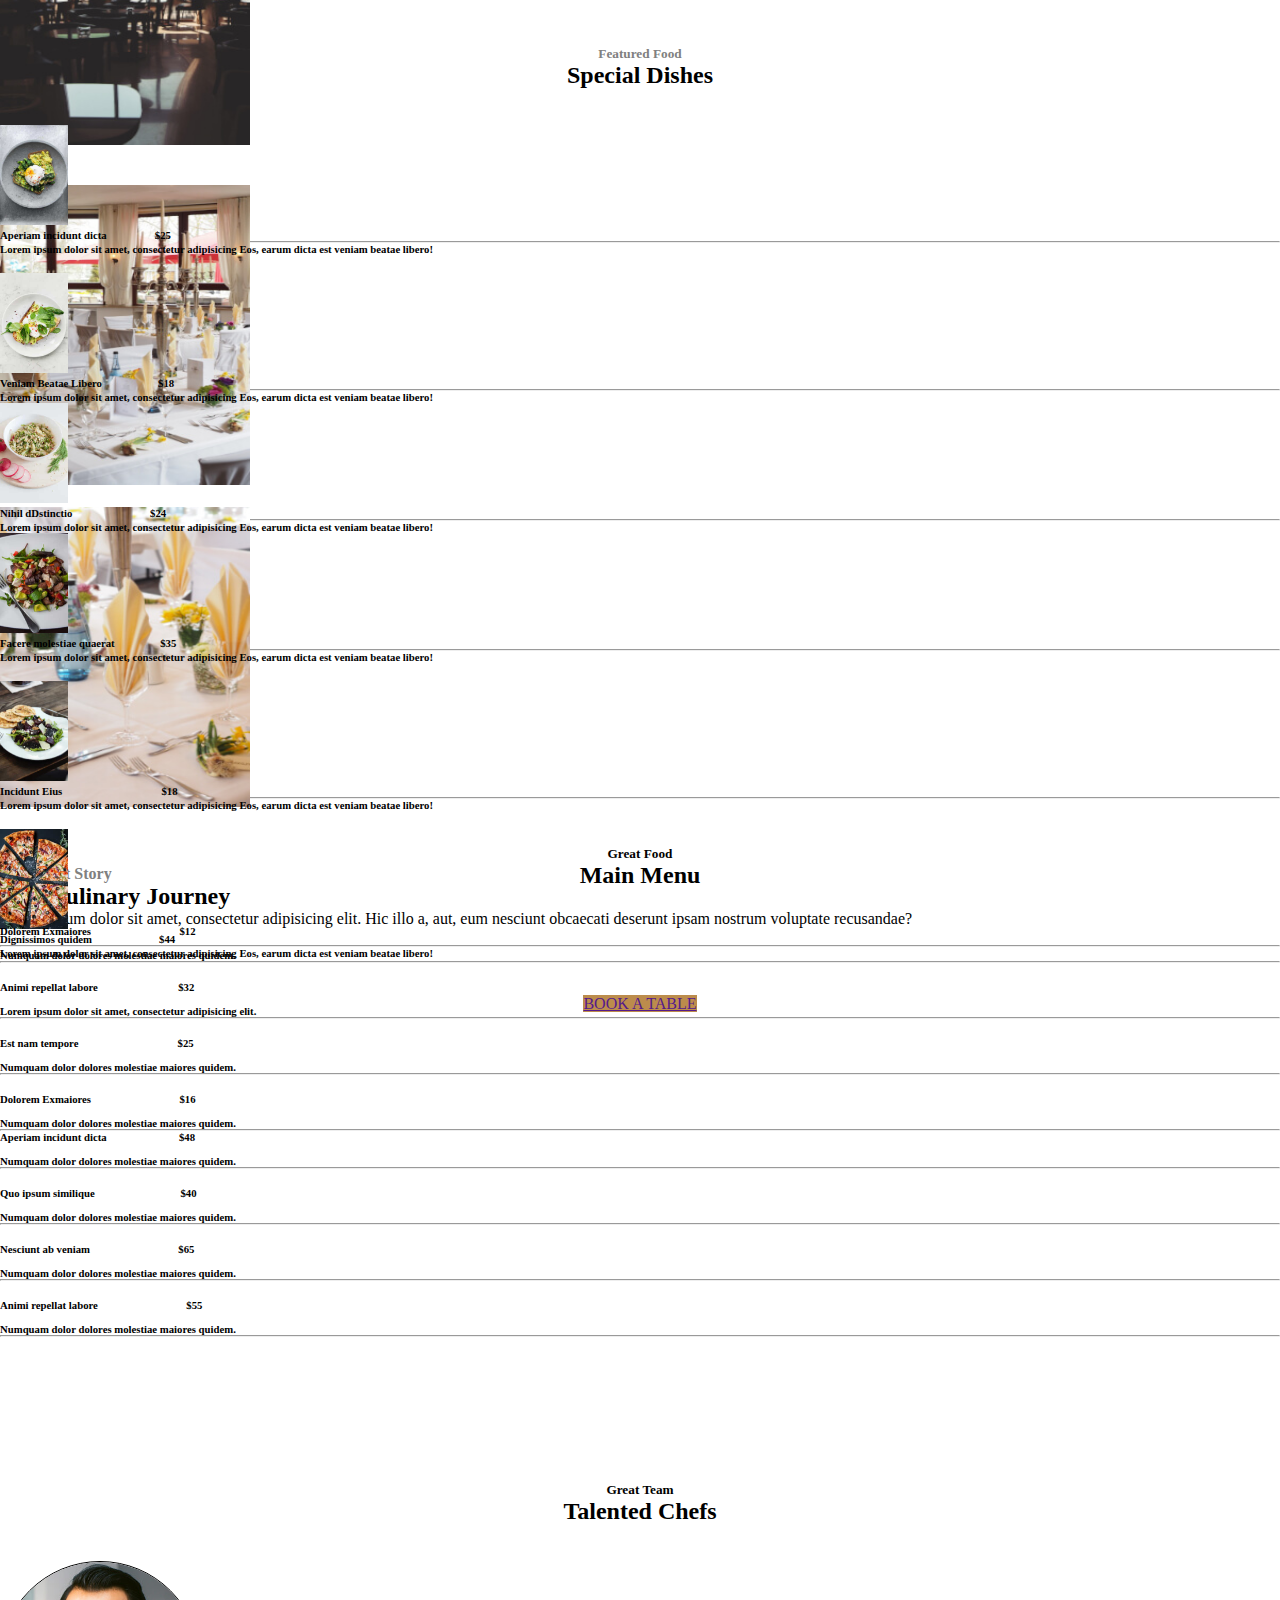
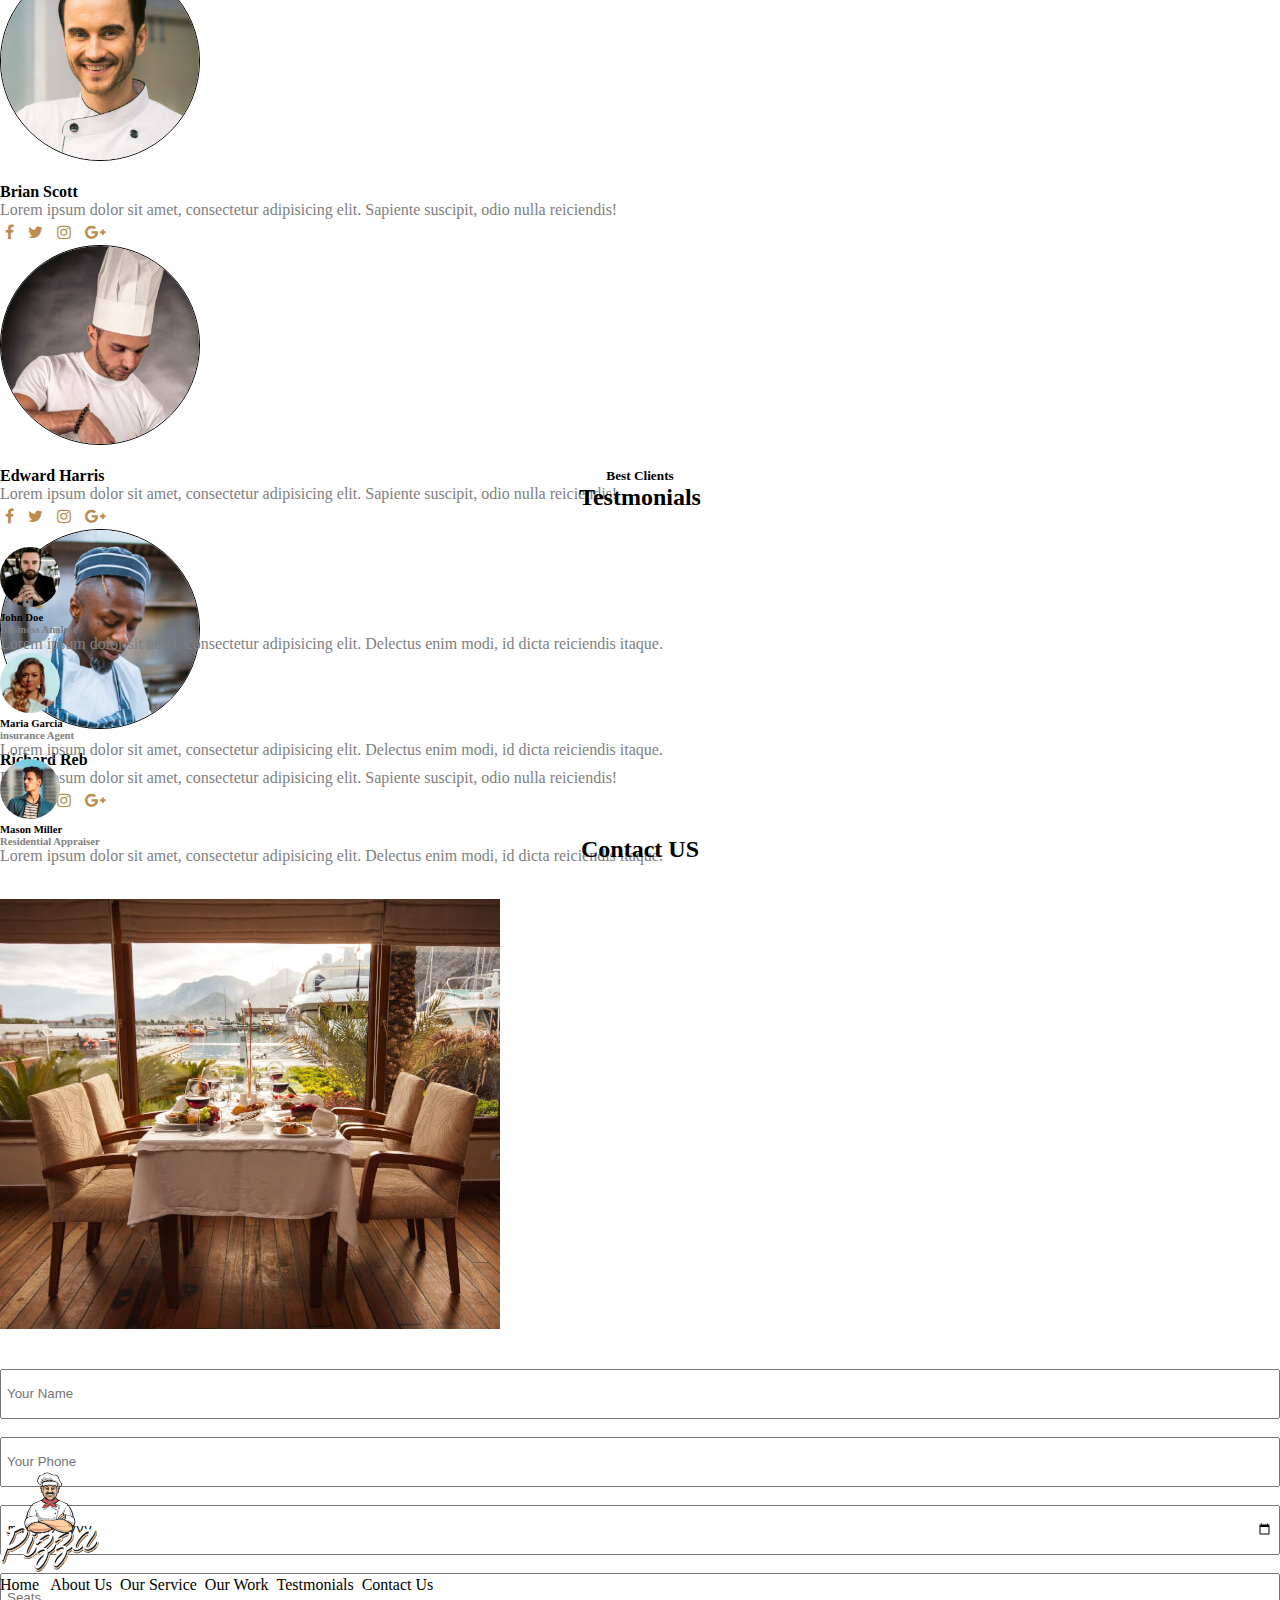
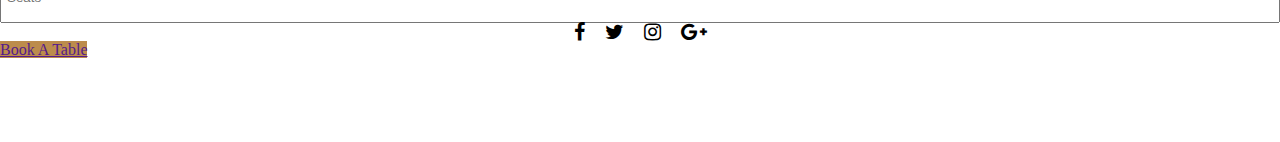
<file: project-7/index.html>
<!DOCTYPE html>
<html lang="en">
<head>
  <meta charset="UTF-8">
  <meta name="viewport" content="width=device-width, initial-scale=1.0">
    <meta charset="UTF-8">
    <meta http-equiv="X-UA-Compatible" content="IE=edge">
    <meta name="viewport" content="width=device-width, initial-scale=1.0">
    <title>index</title>


    <!-- bootsatrp cdn  -->
    <link href="https://cdn.jsdelivr.net/npm/bootstrap@5.3.0-alpha3/dist/css/bootstrap.min.css" rel="stylesheet" integrity="sha384-KK94CHFLLe+nY2dmCWGMq91rCGa5gtU4mk92HdvYe+M/SXH301p5ILy+dN9+nJOZ" crossorigin="anonymous">
<script src="https://cdn.jsdelivr.net/npm/bootstrap@5.3.0-alpha3/dist/js/bootstrap.bundle.min.js" integrity="sha384-ENjdO4Dr2bkBIFxQpeoTz1HIcje39Wm4jDKdf19U8gI4ddQ3GYNS7NTKfAdVQSZe" crossorigin="anonymous"></script>

<!-- css link  -->

<link rel="stylesheet" href="style.css">

<!-- google font cdn  -->
<link rel="preconnect" href="https://fonts.googleapis.com">
<link rel="preconnect" href="https://fonts.gstatic.com" crossorigin>
<link href="https://fonts.googleapis.com/css2?family=Merriweather&display=swap" rel="stylesheet">
<link rel="preconnect" href="https://fonts.googleapis.com">
<link rel="preconnect" href="https://fonts.gstatic.com" crossorigin>
<link href="https://fonts.googleapis.com/css2?family=Merriweather:wght@300&display=swap" rel="stylesheet">

<!-- font awesome cdn  -->
<link rel="stylesheet" href="https://cdnjs.cloudflare.com/ajax/libs/font-awesome/6.4.0/css/all.min.css" integrity="sha512-iecdLmaskl7CVkqkXNQ/ZH/XLlvWZOJyj7Yy7tcenmpD1ypASozpmT/E0iPtmFIB46ZmdtAc9eNBvH0H/ZpiBw==" crossorigin="anonymous" referrerpolicy="no-referrer" />
<link rel="stylesheet" href="https://cdnjs.cloudflare.com/ajax/libs/font-awesome/4.7.0/css/font-awesome.min.css">
</head>
<body>
  <!-- header start  -->
    	<header>
            <nav class="navbar navbar-expand-lg bg-light">
                <div class="container">
                  <a class="navbar-brand" href="#"><img src="imgs/logo.svg" alt=""></a>
                  <button class="navbar-toggler" type="button" data-bs-toggle="collapse" data-bs-target="#navbarSupportedContent" aria-controls="navbarSupportedContent" aria-expanded="false" aria-label="Toggle navigation">
                    <span class="navbar-toggler-icon"></span>
                  </button>
                  <div class="collapse navbar-collapse" id="navbarSupportedContent">
                    <ul class="navbar-nav ms-auto mb-2 mb-lg-0 p-5">
                      <li class="nav-item">
                        <a class="nav-link text-dark" href="#">Home</a>
                      </li>
                      <li class="nav-item">
                        <a class="nav-link text-dark" href="#">Abous Us</a>
                      </li>
                      <li class="nav-item">
                        <a class="nav-link text-dark" href="#">Our Service</a>
                      </li>
                      <li class="nav-item">
                        <a class="nav-link text-dark" href="#">Our Team</a>
                      </li>
                      <li class="nav-item">
                        <a class="nav-link text-dark" href="#">Testmonials</a>
                      </li>
                      <li class="nav-item">
                        <a class="nav-link text-dark" href="#">Contact Us</a>
                      </li>
                    </ul>
                  </div>
                </div>
              </nav>
              <div id="text">
                <img src="imgs/logo.svg" alt="">
                <h4 class="text-light">Welcome To Our Restaurant</h4>
                <h1 class="text-light">Really Fresh & Tasty</h1>
                <a href="" class="btn btn-dark text-light">BOOK A TABLE</a>
              </div>
        </header><br><br><br>
  <!-- header end  -->      

  <!-- about section start  -->

        <section class="container" id="a">
          <div class="row justify-content-evenly">
            <div class="col-12 col-sm-6 col-md-5 col-lg-4">
          <br><br>    <h5>Opening Times</h5>
              <h2>Working Times</h2>
         <p>     Monday - Thursday : <b> &nbsp;7:00 am - 12:00 pm</b><br>

Friday - Saturday : <b>&nbsp; 7:00 am - Midnight</b><br>

Saturday - Sunday : <b> &nbsp;9:00 am - 12:00 pm</b><br>
</p><br>
<a href="" class="btn btn-dark text-light">Book a table</a>

            </div>
            <div class="col-12 col-sm-6 col-md-5 col-lg-4">
              <div class="d-flex" id="d">
                <div>
                  <img src="imgs/about-1.jpg" alt="">
                </div>&nbsp;&nbsp;&nbsp;

                <div>
                  <img src="imgs/about-2.jpg" alt="">
                </div>
              </div>
            </div>
          </div>
          <br><br>
          <div class="row justify-content-evenly">
        
            <div class="col-12 col-sm-6 col-md-5 col-lg-4">
              <div class="d-flex" id="d">
                <div>
                  <img src="imgs/about-3.jpg" alt="">
                </div>&nbsp;&nbsp;&nbsp;

                <div>
                  <img src="imgs/about-4.jpg" alt="">
                </div>
                
              </div>
              
            </div>
            <div class="col-12 col-sm-6 col-md-5 col-lg-4"><br>
              <br><br><h4>The Great Story</h4>
              <h2>Our Culinary Journey</h2>
              <p>Lorem ipsum dolor sit amet, consectetur adipisicing elit. Hic illo a, aut, eum nesciunt obcaecati deserunt ipsam nostrum voluptate recusandae?</p>
                </div>
          </div>
        </section>

  <!-- about section end -->
  <!-- Special Dishes section start  -->

        <section class="container-fluid" id="l">
          <div class="container"><br><br><br>
           <center> <h5> Featured Food </h5>
            <h2 class="text-light">Special Dishes</h2>
          </center><br><br>
          <div class="row justify-content-center" >
              <div class="col-10 col-sm-5 col-md-4 col-lg-5 bg-light">
                <div class="d-flex">
                  <img src="imgs/dish-1.jpg" alt="">&nbsp;&nbsp;&nbsp;&nbsp;
                  <h6>
                    Aperiam incidunt dicta&nbsp;&nbsp;&nbsp;&nbsp;&nbsp;&nbsp;&nbsp;&nbsp;&nbsp;&nbsp;&nbsp;&nbsp;&nbsp;&nbsp;&nbsp;&nbsp;&nbsp; $25<hr>
                   <p>Lorem ipsum dolor sit amet, consectetur adipisicing Eos, earum dicta est veniam beatae libero!</p> </h6>
                </div><br>
                <div class="d-flex">
                  <img src="imgs/dish-2.jpg" alt="">&nbsp;&nbsp;&nbsp;&nbsp;
                  <h6>
                    
Veniam Beatae Libero&nbsp;&nbsp;&nbsp;&nbsp;&nbsp;&nbsp;&nbsp;&nbsp;&nbsp;&nbsp;&nbsp;&nbsp;&nbsp;&nbsp;&nbsp;&nbsp;&nbsp;&nbsp;&nbsp;&nbsp;&nbsp;$18<hr>
                   <p>Lorem ipsum dolor sit amet, consectetur adipisicing Eos, earum dicta est veniam beatae libero!</p> </h6>
                </div>
                <div class="d-flex">
                  <img src="imgs/dish-3.jpg" alt="">&nbsp;&nbsp;&nbsp;&nbsp;
                  <h6>
                    
                    Nihil dDstinctio&nbsp;&nbsp;&nbsp;&nbsp;&nbsp;&nbsp;&nbsp;&nbsp;&nbsp;&nbsp;&nbsp;&nbsp;&nbsp;&nbsp;&nbsp;&nbsp;&nbsp;&nbsp;&nbsp;&nbsp;&nbsp;&nbsp;&nbsp;&nbsp;&nbsp;&nbsp;&nbsp;&nbsp;&nbsp;$24<hr>
                   <p>Lorem ipsum dolor sit amet, consectetur adipisicing Eos, earum dicta est veniam beatae libero!</p> </h6>
                </div>
              </div>
              <div class="col-10 col-sm-5 col-md-4 col-lg-5 bg-light">
                <div class="d-flex">
                  <img src="imgs/dish-4.jpg" alt="">&nbsp;&nbsp;&nbsp;&nbsp;
                  <h6>

                    Facere molestiae quaerat&nbsp;&nbsp;&nbsp;&nbsp;&nbsp;&nbsp;&nbsp;&nbsp;&nbsp;&nbsp;&nbsp;&nbsp;&nbsp;&nbsp;&nbsp;&nbsp;&nbsp;$35<hr>
                   <p>Lorem ipsum dolor sit amet, consectetur adipisicing Eos, earum dicta est veniam beatae libero!</p> </h6>
                </div><br>
                <div class="d-flex">
                  <img src="imgs/dish-5.jpg" alt="">&nbsp;&nbsp;&nbsp;&nbsp;
                  <h6>
                    
                    Incidunt Eius&nbsp;&nbsp;&nbsp;&nbsp;&nbsp;&nbsp;&nbsp;&nbsp;&nbsp;&nbsp;&nbsp;&nbsp;&nbsp;&nbsp;&nbsp;&nbsp;&nbsp;&nbsp;&nbsp;&nbsp;&nbsp;&nbsp;&nbsp;&nbsp;&nbsp;&nbsp;&nbsp;&nbsp;&nbsp;&nbsp;&nbsp;&nbsp;&nbsp;&nbsp;&nbsp;&nbsp;&nbsp;$18<hr>
                   <p>Lorem ipsum dolor sit amet, consectetur adipisicing Eos, earum dicta est veniam beatae libero!</p> </h6>
                </div><br>
                <div class="d-flex">
                  <img src="imgs/dish-6.jpg" alt="">&nbsp;&nbsp;&nbsp;&nbsp;
                  <h6>

                    Dignissimos quidem&nbsp;&nbsp;&nbsp;&nbsp;&nbsp;&nbsp;&nbsp;&nbsp;&nbsp;&nbsp;&nbsp;&nbsp;&nbsp;&nbsp;&nbsp;&nbsp;&nbsp;&nbsp;&nbsp;&nbsp;&nbsp;&nbsp;&nbsp;&nbsp;&nbsp;$44<hr>
                   <p>Lorem ipsum dolor sit amet, consectetur adipisicing Eos, earum dicta est veniam beatae libero!</p> </h6>
                </div>
              </div>
          </div><br><br>
         <center> <a href="" class="btn text-light" id="aq">BOOK A TABLE</a></center>
          </div>
        </section><br><br> <br>

  <!-- Special Dishes section start  -->

  <!-- Main Menu section start  -->

        <section class="container" id="asdf">
          <center>
            <h5>
              Great Food</h5>
              <h2>Main Menu</h2>
          </center><br><br>
          <div class="row justify-content-center">
            <div class="col-10 col-sm-5 col-md-4 col-lg-5 bg-light">
            <h6>Dolorem Exmaiores&nbsp; &nbsp;&nbsp;&nbsp;&nbsp;&nbsp;&nbsp;&nbsp;&nbsp;&nbsp;&nbsp; &nbsp;&nbsp;&nbsp;&nbsp;&nbsp;
              &nbsp;&nbsp;&nbsp;&nbsp;&nbsp;&nbsp;&nbsp;&nbsp;&nbsp;&nbsp;&nbsp;&nbsp;&nbsp;&nbsp;$12 <br><br>
            <p>Numquam dolor dolores molestiae maiores quidem.</p></h6><hr>
            <br>
            <h6>Animi repellat labore&nbsp; &nbsp;&nbsp;&nbsp;&nbsp;&nbsp;&nbsp;&nbsp;&nbsp;&nbsp;&nbsp; &nbsp;&nbsp;
              &nbsp;&nbsp;&nbsp;&nbsp;&nbsp;&nbsp;&nbsp;&nbsp;&nbsp;&nbsp;&nbsp;&nbsp;&nbsp;&nbsp;$32 <br><br>
            <p>Lorem ipsum dolor sit amet, consectetur adipisicing elit.</p></h6><hr>
            <br>
            <h6>Est nam tempore&nbsp; &nbsp;&nbsp;&nbsp;&nbsp;&nbsp;&nbsp;&nbsp;&nbsp;&nbsp;&nbsp; &nbsp;&nbsp;&nbsp;&nbsp;&nbsp; &nbsp;&nbsp;&nbsp;
              &nbsp;&nbsp;&nbsp;&nbsp;&nbsp;&nbsp;&nbsp;&nbsp;&nbsp;&nbsp;&nbsp;&nbsp;&nbsp;&nbsp;$25 <br><br>
            <p>Numquam dolor dolores molestiae maiores quidem.</p></h6><hr>
            <br>
            <h6>Dolorem Exmaiores&nbsp; &nbsp;&nbsp;&nbsp;&nbsp;&nbsp;&nbsp;&nbsp;&nbsp;&nbsp;&nbsp; &nbsp;&nbsp;&nbsp;&nbsp;&nbsp;
              &nbsp;&nbsp;&nbsp;&nbsp;&nbsp;&nbsp;&nbsp;&nbsp;&nbsp;&nbsp;&nbsp;&nbsp;&nbsp;&nbsp;$16 <br><br>
            <p>Numquam dolor dolores molestiae maiores quidem.</p></h6><hr>

              </div>
          <div class="col-10 col-sm-5 col-md-4 col-lg-5 bg-light"> 
            
            <h6>Aperiam incidunt dicta&nbsp; &nbsp;&nbsp;&nbsp;&nbsp;&nbsp;&nbsp;&nbsp;&nbsp;&nbsp;&nbsp;
              &nbsp;&nbsp;&nbsp;&nbsp;&nbsp;&nbsp;&nbsp;&nbsp;&nbsp;&nbsp;&nbsp;&nbsp;&nbsp;&nbsp;$48 <br><br>
            <p>Numquam dolor dolores molestiae maiores quidem.</p></h6><hr>
            <br>
            <h6>Quo ipsum similique&nbsp; &nbsp;&nbsp;&nbsp;&nbsp;&nbsp; &nbsp;&nbsp;&nbsp;&nbsp;&nbsp;&nbsp;&nbsp;&nbsp;&nbsp;
              &nbsp;&nbsp;&nbsp;&nbsp;&nbsp;&nbsp;&nbsp;&nbsp;&nbsp;&nbsp;&nbsp;&nbsp;&nbsp;&nbsp;$40 <br><br>
            <p>Numquam dolor dolores molestiae maiores quidem.</p></h6><hr>
            <br>
            <h6>Nesciunt ab veniam&nbsp; &nbsp;&nbsp;&nbsp;&nbsp;&nbsp;&nbsp;&nbsp;&nbsp;&nbsp;&nbsp;
              &nbsp;&nbsp;&nbsp;&nbsp;&nbsp;&nbsp;&nbsp;&nbsp;&nbsp;&nbsp;&nbsp;&nbsp;&nbsp; &nbsp;&nbsp;&nbsp;&nbsp;&nbsp;&nbsp;$65 <br><br>
            <p>Numquam dolor dolores molestiae maiores quidem.</p></h6><hr>
            <br>
            <h6>Animi repellat labore&nbsp; &nbsp;&nbsp;&nbsp;&nbsp;&nbsp;&nbsp;&nbsp;&nbsp; &nbsp;&nbsp;&nbsp;&nbsp;&nbsp;&nbsp;&nbsp;
              &nbsp;&nbsp;&nbsp;&nbsp;&nbsp;&nbsp;&nbsp;&nbsp;&nbsp;&nbsp;&nbsp;&nbsp;&nbsp;&nbsp;$55 <br><br>
            <p>Numquam dolor dolores molestiae maiores quidem.</p></h6><hr> 
            </div>
          </div>
        </section><br><br>

  <!-- Main Menu section end  -->
  <!-- Talented Chefs section start  -->

        <section class="container" id="asd">
          <center>
            <h5>Great Team</h5>
            <h2>Talented Chefs</h2>
          </center><br><br>
          <div class="row justify-content-evenly">
            <div class="col-12 col-sm-6 col-md-4 col-lg-3 text-center">
              <img src="imgs/chef-1.jpg" alt=""><br><br>
              <h4>Brian Scott</h4>
              <p>Lorem ipsum dolor sit amet, consectetur adipisicing elit. Sapiente suscipit, odio nulla reiciendis!

              </p>
              <i class="fa fa-facebook" aria-hidden="true"></i>
              <i class="fa fa-twitter" aria-hidden="true"></i>
              <i class="fa fa-instagram" aria-hidden="true"></i>
              <i class="fa fa-google-plus" aria-hidden="true"></i>
            </div>
            <div class="col-12 col-sm-6 col-md-4 col-lg-3 text-center">
              <img src="imgs/chef-2.jpg" alt=""><br><br>
              <h4>Edward Harris</h4>
              
              <p>Lorem ipsum dolor sit amet, consectetur adipisicing elit. Sapiente suscipit, odio nulla reiciendis!

              </p>
              
              <i class="fa fa-facebook" aria-hidden="true"></i>
              <i class="fa fa-twitter" aria-hidden="true"></i>
              <i class="fa fa-instagram" aria-hidden="true"></i>
              <i class="fa fa-google-plus" aria-hidden="true"></i>
            </div>
            <div class="col-12 col-sm-12 col-md-4 col-lg-3 text-center">
              <img src="imgs/chef-3.jpg" alt=""><br><br>
              <h4>Richard Reb</h4>
              
              <p>Lorem ipsum dolor sit amet, consectetur adipisicing elit. Sapiente suscipit, odio nulla reiciendis!

              </p>
              <i class="fa fa-facebook" aria-hidden="true"></i>
              <i class="fa fa-twitter" aria-hidden="true"></i>
              <i class="fa fa-instagram" aria-hidden="true"></i>
              <i class="fa fa-google-plus" aria-hidden="true"></i>
            </div>
          </div>
        </section><br><br>

  <!-- Talented Chefs section end  -->

<!-- Testmonials Section start  -->

          <section class="container" id="asw">
            <center>
              <h5>Best Clients</h5>
              <h2>Testmonials</h2>
            </center><br><br>
            <div class="row justify-content-evenly">
              <div class="col-12 col-sm-6 col-md-4 col-lg-3 border p-4">
                <div class="d-flex">
                <img src="imgs/avatar.jpg" alt="">&nbsp;&nbsp;&nbsp;
                <h6>John Doe <br>
                  <p>Business Analyst</p></h6>
              </div>
              <p>Lorem ipsum dolor sit amet, consectetur adipisicing elit. Delectus enim modi, id dicta reiciendis itaque.</p>
              </div>
              <div class="col-12 col-sm-6 col-md-4 col-lg-3 border p-4">
                <div class="d-flex">
                <img src="imgs/avatar-1.jpg" alt="">&nbsp;&nbsp;&nbsp;
                <h6>Maria Garcia <br>
                <p>insurance Agent</p></h6>
              </div>
              <p>Lorem ipsum dolor sit amet, consectetur adipisicing elit. Delectus enim modi, id dicta reiciendis itaque.</p>
              </div>
              <div class="col-12 col-sm-6 col-md-4 col-lg-3 border p-4">
                <div class="d-flex">
                <img src="imgs/avatar-2.jpg" alt="">&nbsp;&nbsp;&nbsp;
                <h6>Mason Miller <br>
                <p>Residential Appraiser</p></h6>
                </div>
                <p>Lorem ipsum dolor sit amet, consectetur adipisicing elit. Delectus enim modi, id dicta reiciendis itaque.</p>
              </div>
            </div>
          </section><br>

<!-- Testmonials section end  -->
<!-- Contact us section start  -->

          <section class="container" id="qwa">
            <center><h2>Contact US</h2></center><br><br>
            <div class="row justify-content-evenly">
              <div class="col-12 col-sm-6 col-md-6 col-lg-5">
                <img src="imgs/contact.jpg" alt="">
              </div>
              <div class="col-12 col-sm-6 col-md-6 col-lg-5"><br><br>
                <input type="text" placeholder="Your Name" class="rounded"><br><br>
                <input type="text" placeholder="Your Phone" class="rounded"><br><br>
                <input type="date" class="rounded"><br><br>
                <input type="number" placeholder="Seats" class="Seats rounded"><br><br>
                <a href="" class="btn text-light form-control">Book A Table</a>
              </div>
            </div>
          </section><br><br>

<!-- Contact Us section end  -->
<!-- footer section start  -->

        <footer class="container-fluid bg-dark text-light" id="qqq">
          <div class="container">
            <div class="row justify-content-evenly">
              <div class="col-12 col-sm-4 col-md-4 col-lg-4">
                <img src="imgs/logo.svg" alt="">
              </div>
              <div class="col-12 col-sm-4 col-md-4 col-lg-6 mt-5">
                <p>
                  Home &nbsp; About Us &nbsp;Our Service&nbsp; Our Work &nbsp;Testmonials &nbsp;Contact Us
                </p>
              </div>
            </div> <hr>
           <br>
              <center>
              <i class="fa fa-facebook" aria-hidden="true"></i>
              <i class="fa fa-twitter" aria-hidden="true"></i>
              <i class="fa fa-instagram" aria-hidden="true"></i>
              <i class="fa fa-google-plus" aria-hidden="true"></i>
            </center>
          </div>
        </footer>

<!-- footer section end  -->
</body>
</html>
</file>
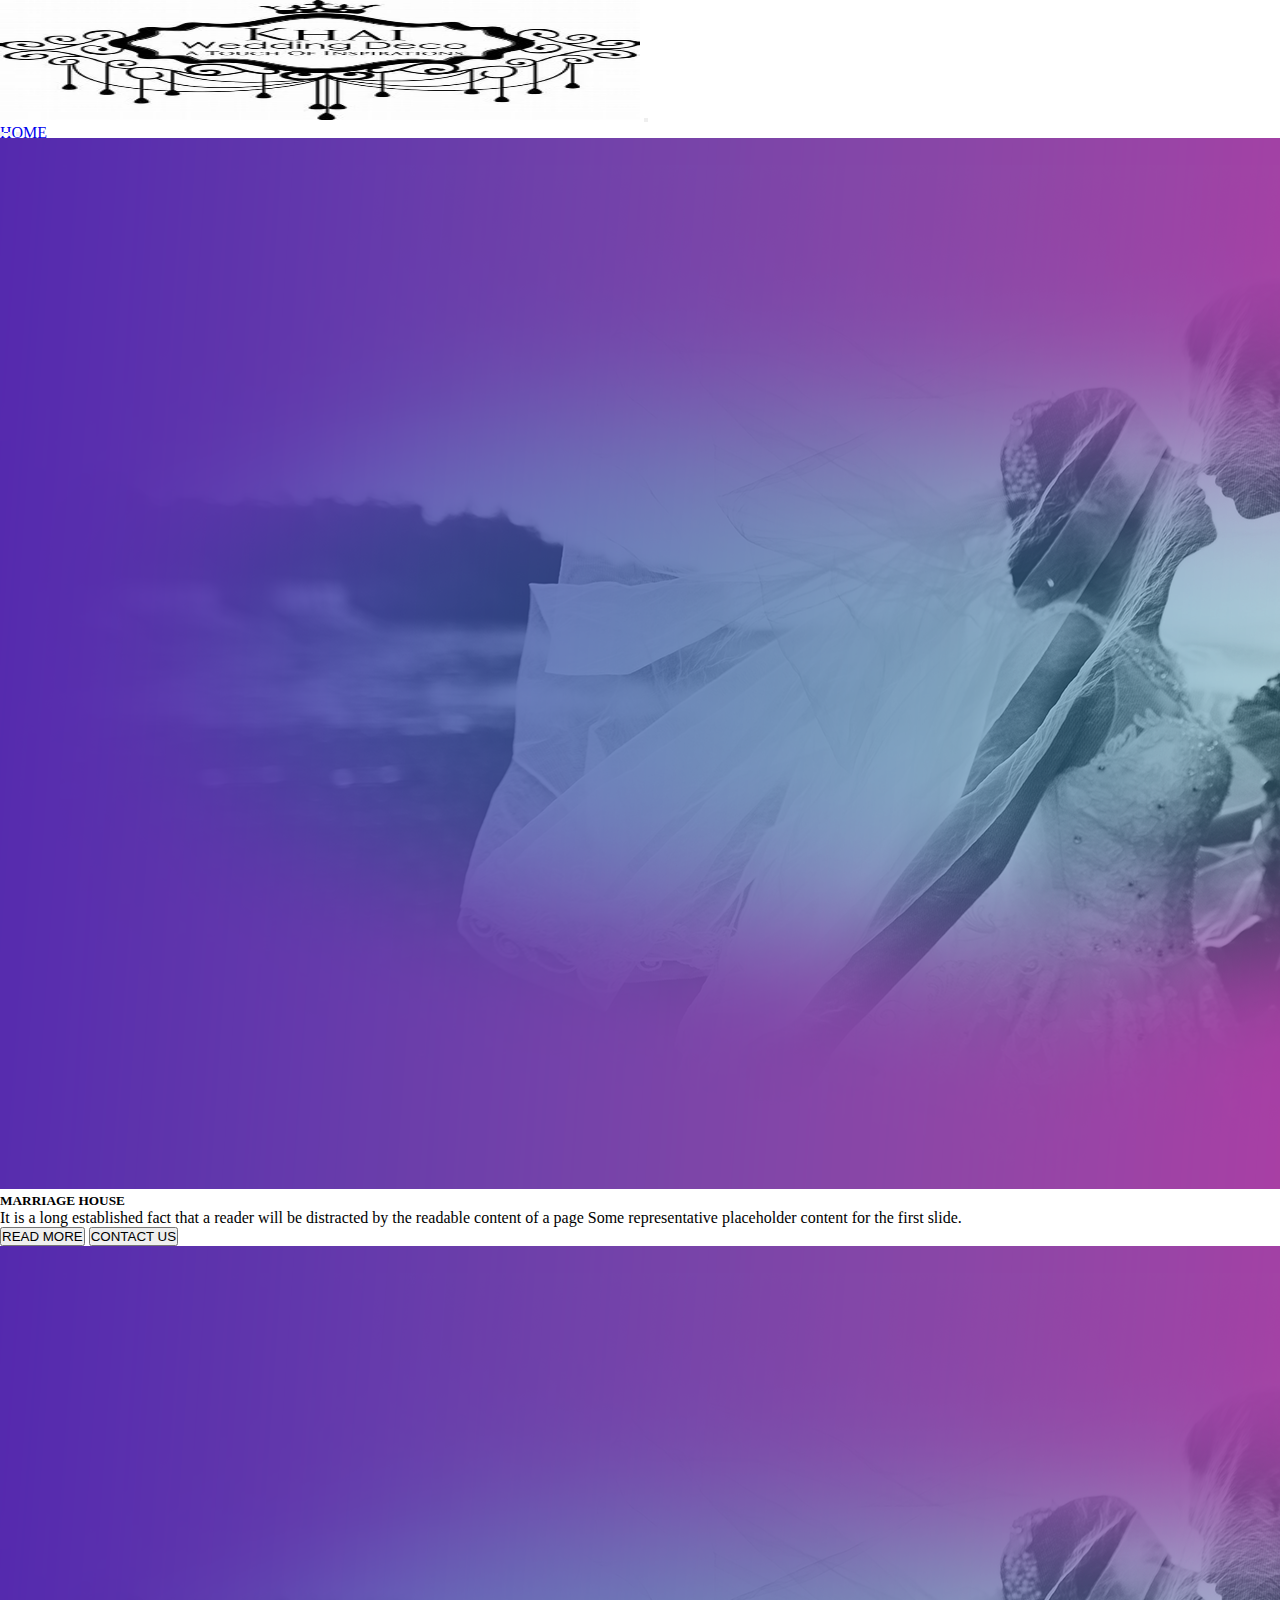
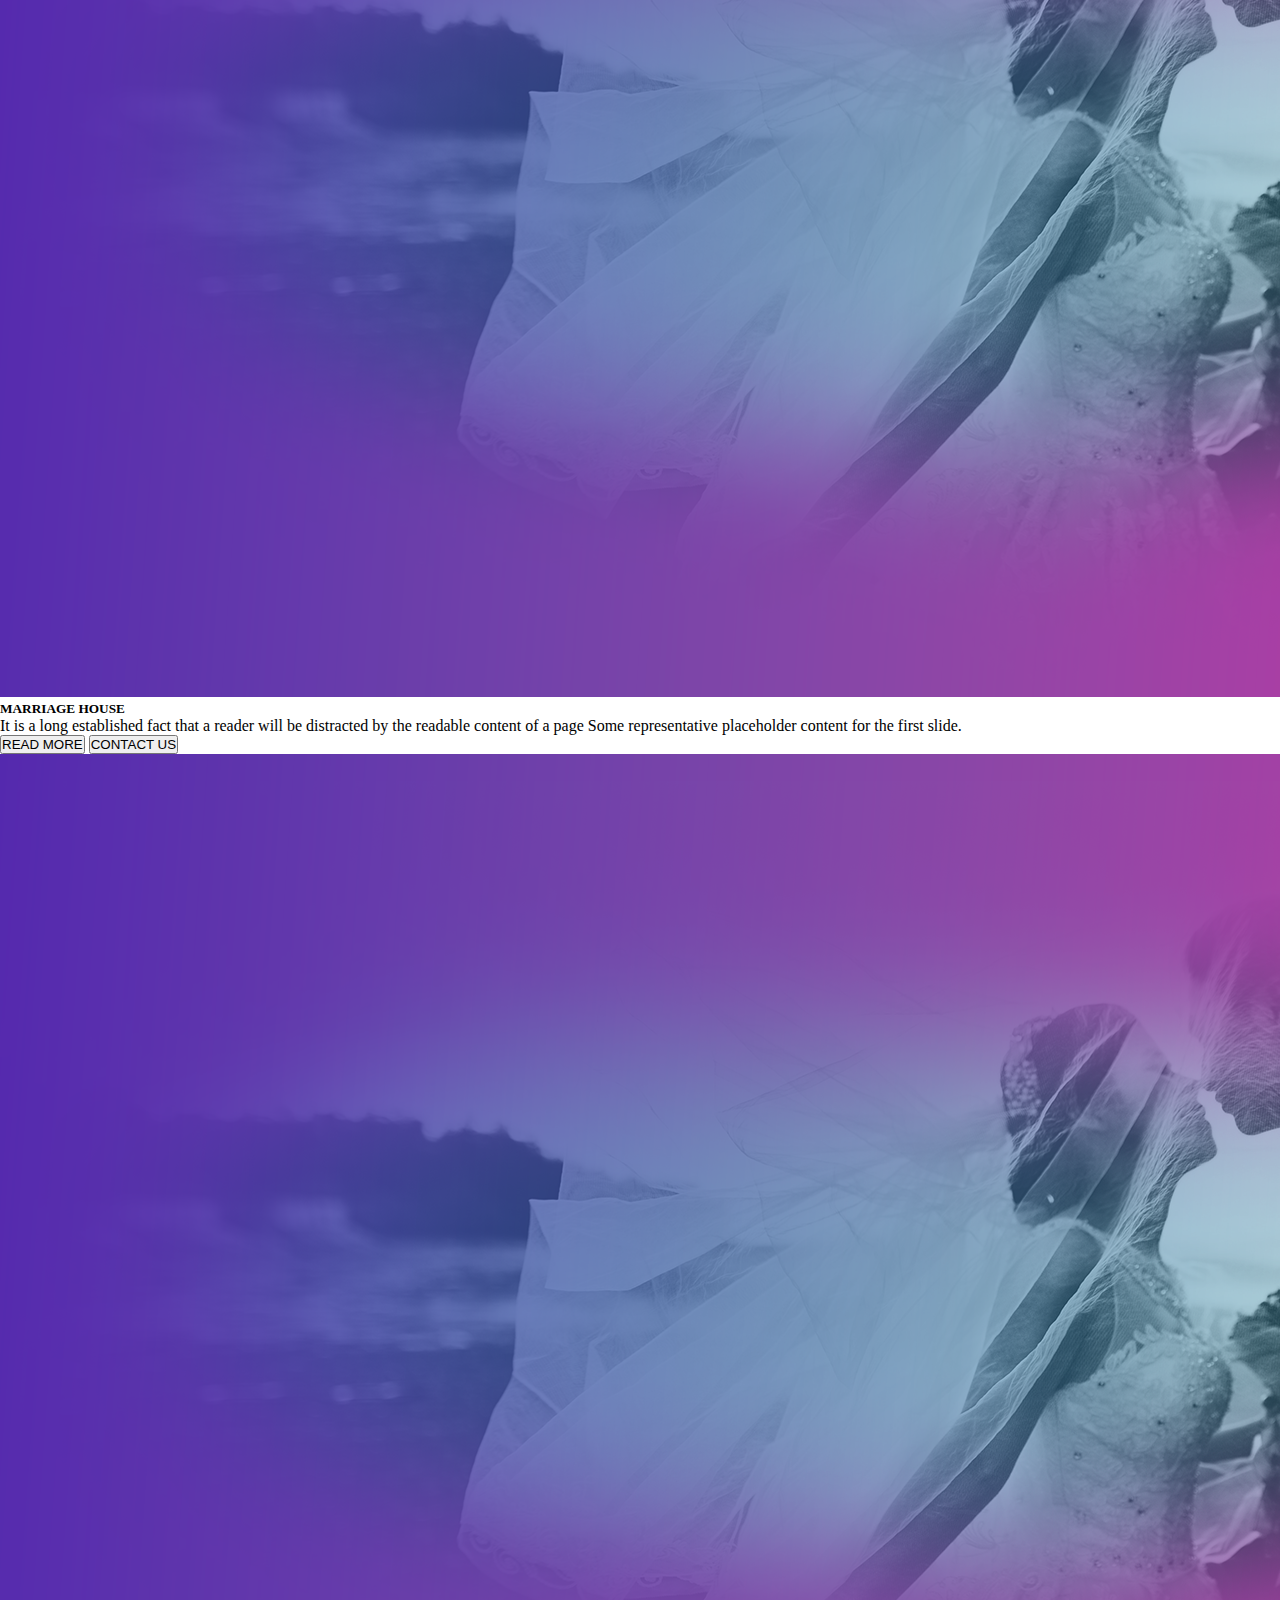
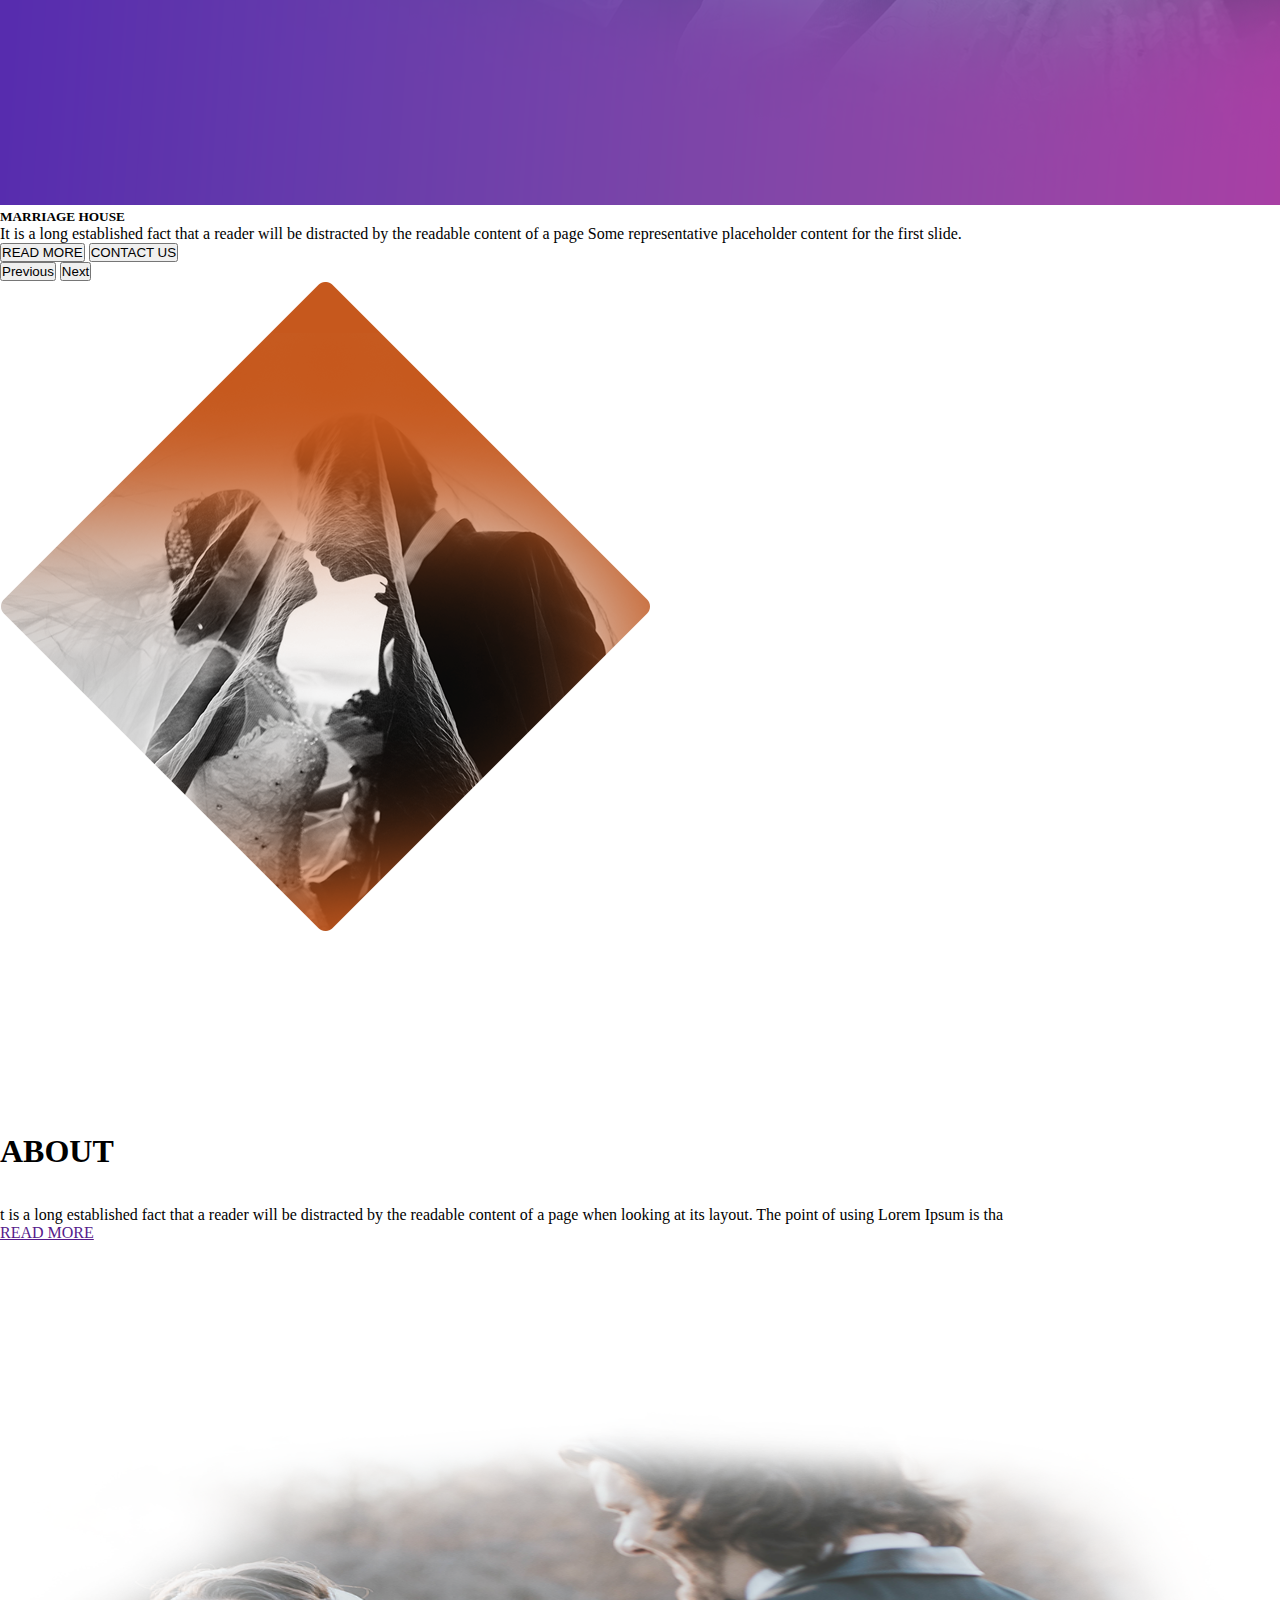
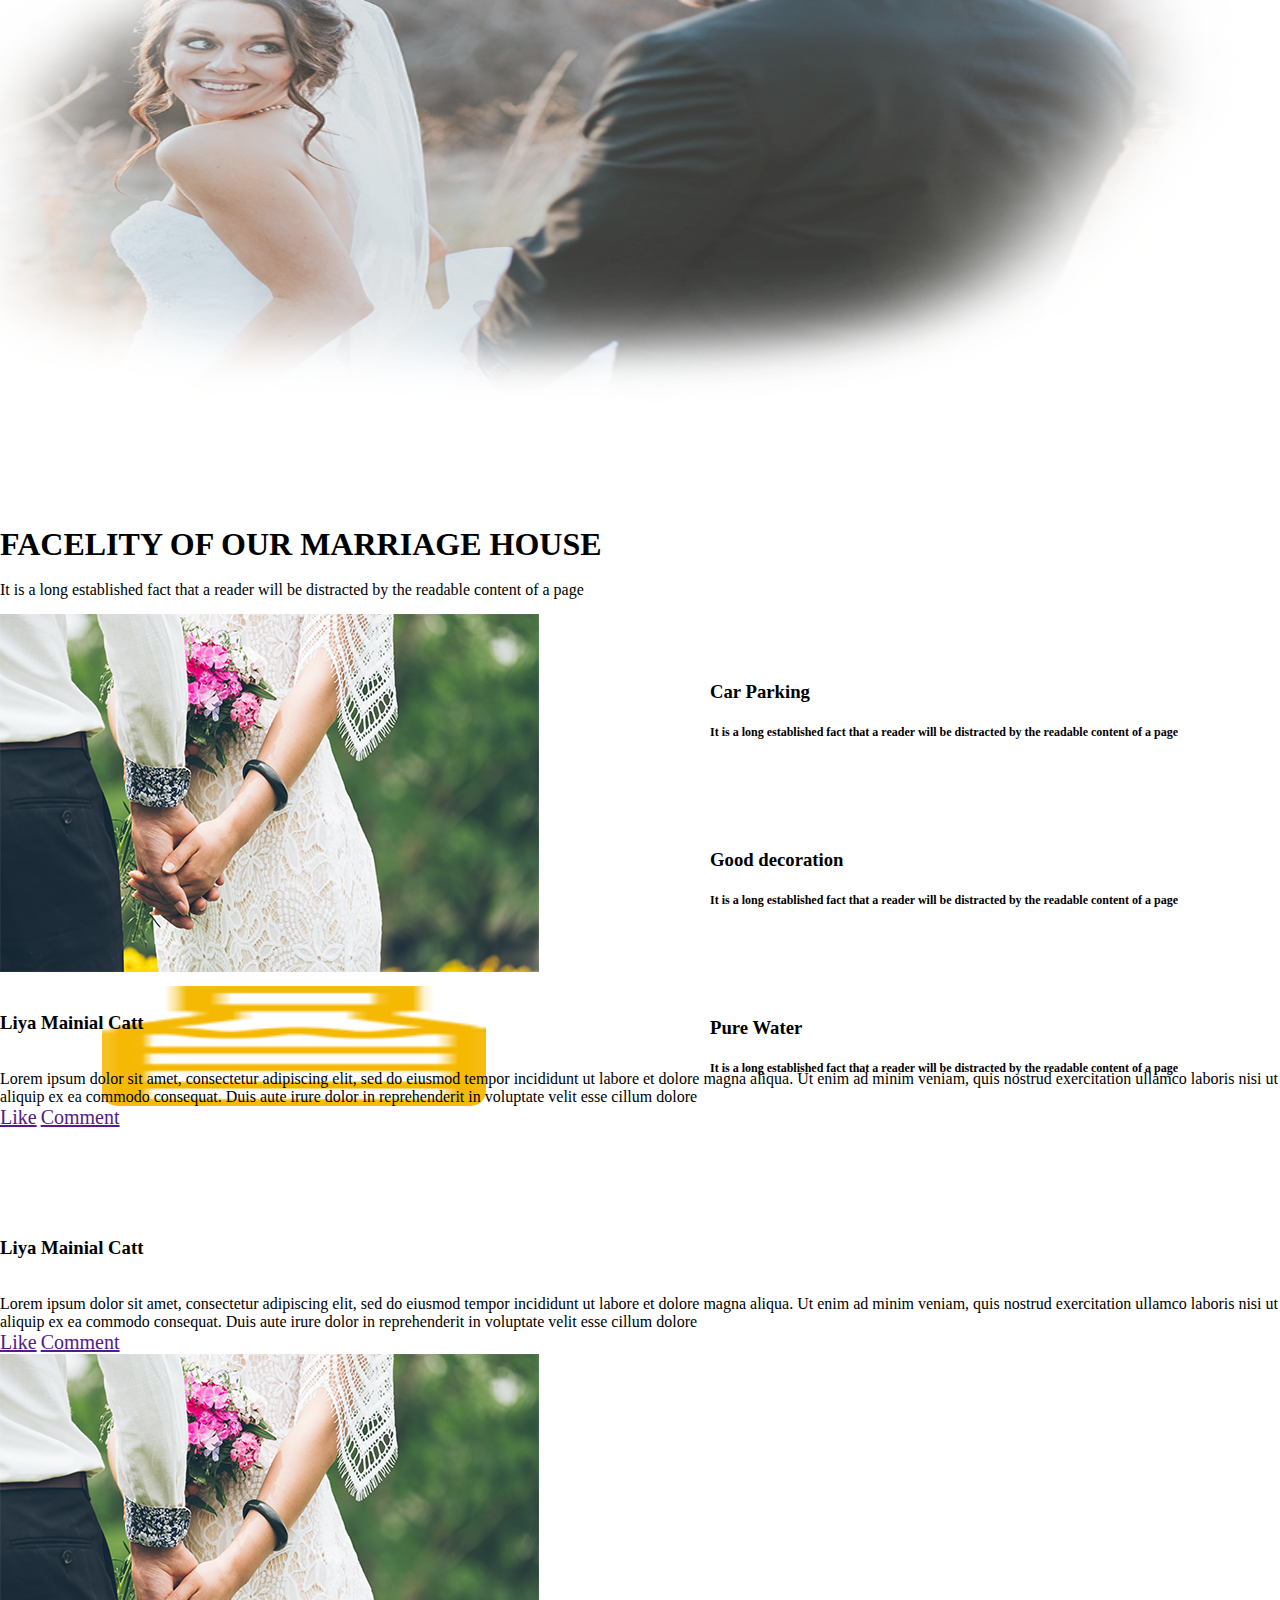
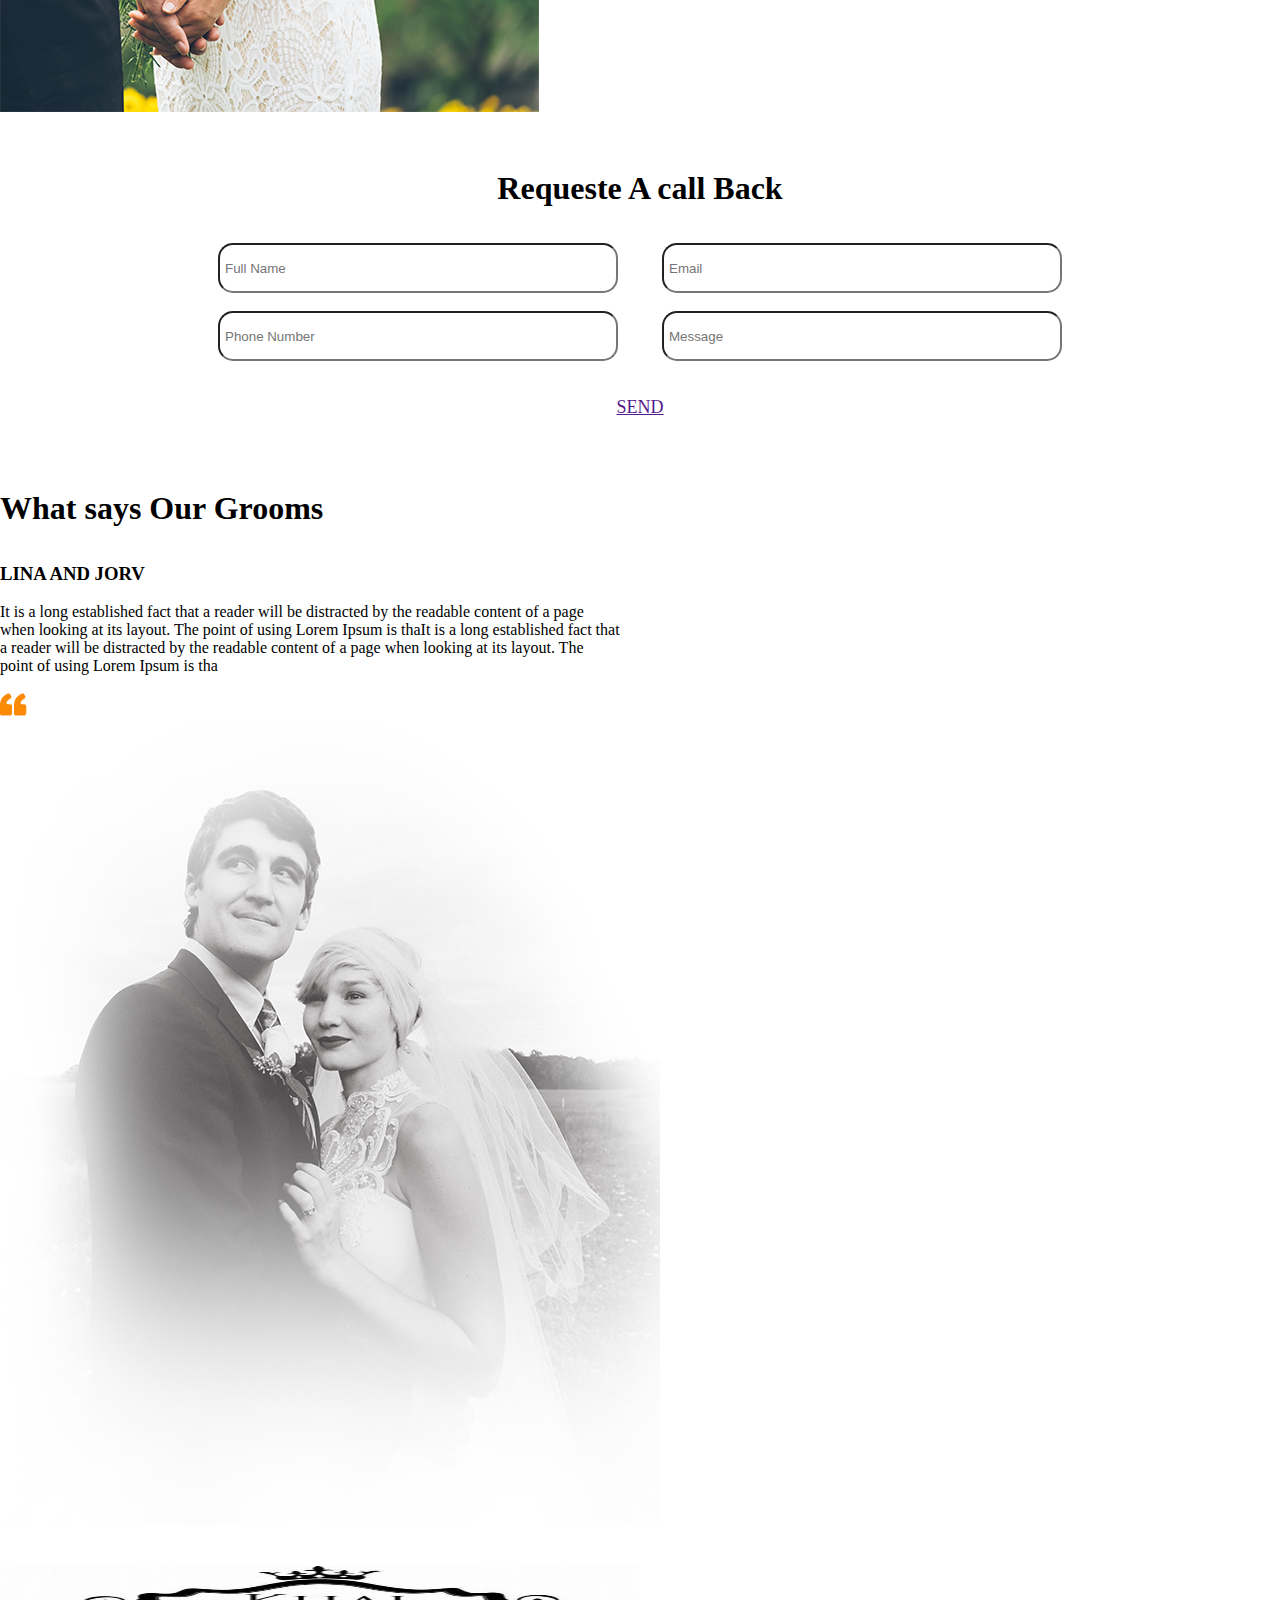
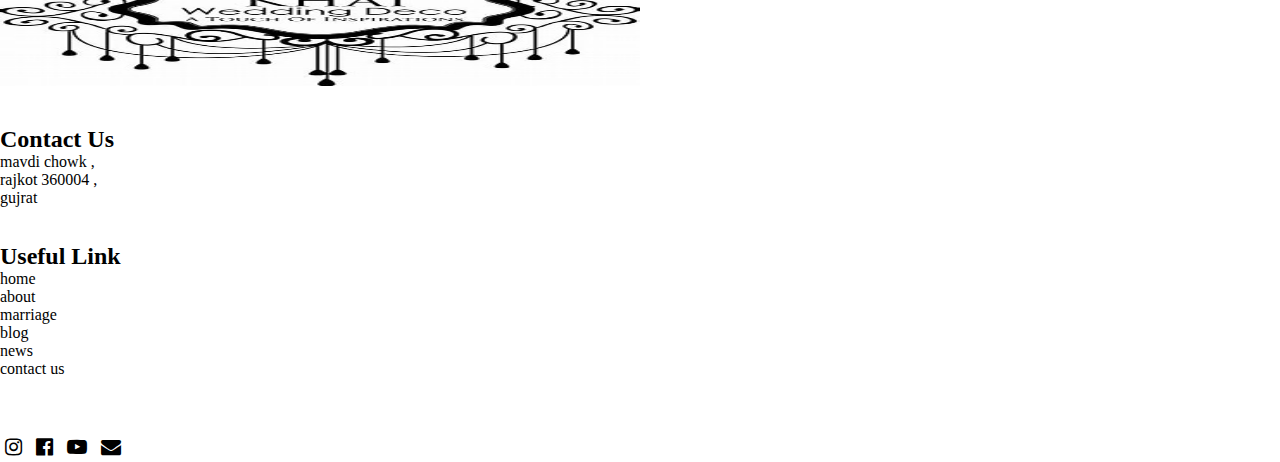
<file: project-10/index1.html>
<!DOCTYPE html>
<html lang="en">
<head>
    <meta charset="UTF-8">
    <meta http-equiv="X-UA-Compatible" content="IE=edge">
    <meta name="viewport" content="width=device-width, initial-scale=1.0">
    <title>index</title>
    <link href="https://cdn.jsdelivr.net/npm/bootstrap@5.3.0-alpha3/dist/css/bootstrap.min.css" rel="stylesheet" integrity="sha384-KK94CHFLLe+nY2dmCWGMq91rCGa5gtU4mk92HdvYe+M/SXH301p5ILy+dN9+nJOZ" crossorigin="anonymous">
    <script src="https://cdn.jsdelivr.net/npm/bootstrap@5.3.0-alpha3/dist/js/bootstrap.bundle.min.js" integrity="sha384-ENjdO4Dr2bkBIFxQpeoTz1HIcje39Wm4jDKdf19U8gI4ddQ3GYNS7NTKfAdVQSZe" crossorigin="anonymous"></script>
    <link rel="stylesheet" href="style1.css">    
    <link rel="stylesheet" href="https://cdnjs.cloudflare.com/ajax/libs/font-awesome/6.4.0/css/all.min.css" integrity="sha512-iecdLmaskl7CVkqkXNQ/ZH/XLlvWZOJyj7Yy7tcenmpD1ypASozpmT/E0iPtmFIB46ZmdtAc9eNBvH0H/ZpiBw==" crossorigin="anonymous" referrerpolicy="no-referrer" />
    <link rel="stylesheet" href="https://cdnjs.cloudflare.com/ajax/libs/font-awesome/4.7.0/css/font-awesome.min.css">
</head>
<body>
       <!--   header satrt   -->
<header>
    <nav class="navbar navbar-expand-lg border border-dark ">
        <div class="container-fluid row ms-5 ">
          <a class="navbar-brand col-5" href="#"><img src="img1/logo1.jpg" class="img-fluid" alt=""></a>
          <button class="navbar-toggler" type="button" data-bs-toggle="collapse" data-bs-target="#navbarSupportedContent" aria-controls="navbarSupportedContent" aria-expanded="false" aria-label="Toggle navigation">
            <span class="navbar-toggler-icon"></span>
          </button>
          <div class="collapse navbar-collapse col-3 " id="navbarSupportedContent">
            <ul class="navbar-nav me-auto ms-5 mb-2 mb-lg-0">
              <li class="nav-item">
                <a class="nav-link " href="#">HOME</a>
              </li>
              <li class="nav-item">
                <a class="nav-link" href="#">ABOUT</a>
              </li>
              <li class="nav-item">
                <a class="nav-link" href="#">   MARRIAGE</a>
              </li>
              <li class="nav-item">
                <a class="nav-link" href="#">BLOG</a>
              </li>
              <li class="nav-item">
                <a class="nav-link" href="#">NEWS</a>
              </li>
              
              <li class="nav-item">
                <a class="nav-link" href="#">CONTACT US</a>
              </li>
            </ul>
        </nav>
        <!-- HEADER end  -->

        <!-- top banner start -->
        <div id="carouselExampleCaptions" class="carousel slide border border-dark">
            <div class="carousel-indicators">
              <button type="button" data-bs-target="#carouselExampleCaptions" data-bs-slide-to="0" class="active" aria-current="true" aria-label="Slide 1"></button>
              <button type="button" data-bs-target="#carouselExampleCaptions" data-bs-slide-to="1" aria-label="Slide 2"></button>
              <button type="button" data-bs-target="#carouselExampleCaptions" data-bs-slide-to="2" aria-label="Slide 3"></button>
            </div>
            <div class="carousel-inner">
              <div class="carousel-item active">
                <img src="img1/banner-bg.png" class="d-block w-100" alt="...">
                <div class="carousel-caption d-none d-md-block">
                  <h5>MARRIAGE HOUSE</h5>
                  <p>It is a long established fact that a reader will be distracted by the readable content of a page
                  Some representative placeholder content for the first slide.</p>
                  <button class="btn bg-primary text-light">READ MORE</button>
                  <button class="btn bg-primary text-light">CONTACT US</button>
                </div>
              </div>
              <div class="carousel-item">
                <img src="img1/banner-bg.png" class="d-block w-100" alt="...">
                <div class="carousel-caption d-none d-md-block">
                    <h5>MARRIAGE HOUSE</h5>
                    <p>It is a long established fact that a reader will be distracted by the readable content of a page
                    Some representative placeholder content for the first slide.</p>
                    <button class="btn bg-primary text-light">READ MORE</button>
                    <button class="btn bg-primary text-light">CONTACT US</button>
                </div>
              </div>
              <div class="carousel-item">
                <img src="img1/banner-bg.png" class="d-block w-100" alt="...">
                <div class="carousel-caption d-none d-md-block">
                    <h5>MARRIAGE HOUSE</h5>
                    <p>It is a long established fact that a reader will be distracted by the readable content of a page
                    Some representative placeholder content for the first slide.</p>
                    <button class="btn bg-primary text-light">READ MORE</button>
                    <button class="btn bg-primary text-light">CONTACT US</button>
                </div>
              </div>
            </div>
            <button class="carousel-control-prev" type="button" data-bs-target="#carouselExampleCaptions" data-bs-slide="prev">
              <span class="carousel-control-prev-icon" aria-hidden="true"></span>
              <span class="visually-hidden">Previous</span>
            </button>
            <button class="carousel-control-next" type="button" data-bs-target="#carouselExampleCaptions" data-bs-slide="next">
              <span class="carousel-control-next-icon" aria-hidden="true"></span>
              <span class="visually-hidden">Next</span>
            </button>
          </div>

            
        <!-- top banner end  -->
        <!-- about section start -->

          <section class="container">
            <div class="row" id="a">
                <div class="col-12 col-sm-6 col-md-6 col-lg-6">
                    <img src="img1/img-2.png" class="img-fluid" alt="">
                </div>
                <div class="col-12 col-sm-6 col-md-6 col-lg-6">  <br><br> <br><br><br><br><br><br><br><br><br>
                    <h1 class="bg-primary text-light p-3">ABOUT</h1><br><br> 
                    <p>t is a long established fact that a reader will be distracted by the readable content of a page when looking at its layout. The point of using Lorem Ipsum is tha</p>
                        <a href="" class="btn bg-primary text-light">READ MORE</a>
                </div>
            </div>
          </section><br><br>

        <!-- about section end  -->

        <!-- MARRIAGE section start  -->

            <section class="container-fluid bg-info" id="c">
                <div class="container">
                    <div class="row" id="b">
                        <div class="col-12 col-sm-6 col-md-6 col-lg-6"><br><br><br><br>
                            <img src="img1/marriage-img.png" class="img-fluid" alt="">
                        </div>
                        <div class="col-12 col-sm-6 col-md-6 col-lg-6"><br><br><br><br>
                            <h1 class="text-light">FACELITY OF OUR MARRIAGE HOUSE</h1> <br>
                            <p class="text-light">It is a long established fact that a reader will be distracted by the readable content of a page</p>
                            <br> <br>
                            <div id="d">
                                <img src="img1/car-img.png" alt="">&nbsp;&nbsp;&nbsp;&nbsp;&nbsp;
                                <h3>Car Parking <br><br>
                                <p>It is a long established fact that a reader will be distracted by the readable content of a page</p></h3>
                               
                            </div> <br>
                            <div id="d">
                                    <img src="img1/balls-img.png" alt="">&nbsp;&nbsp;&nbsp;&nbsp;&nbsp;
                                    <h3>Good decoration <br><br>
                                        <p>It is a long established fact that a reader will be distracted by the readable content of a page</p></h3>
                            </div><br>
                            <div id="d">
                                    <img src="img1/water-bottle-img.png" alt="">&nbsp;&nbsp;&nbsp;&nbsp;&nbsp;
                                    <h3>Pure Water <br><br>
                                        <p>It is a long established fact that a reader will be distracted by the readable content of a page</p></h3>
                            </div>
                        </div>
                    </div>
                </div>
            </section> <br><br>

        <!-- MARRIAGE section end  -->

        <!-- Blog section start  -->  

        <section class="container">
            <div class="row bg-light" id="e">
                <div class="col-12 col-sm-6 col-md-6 col-lg-6">
                    <img src="img1/img-4.png" class="img-fluid" alt="">
                </div>
                <div class="col-12 col-sm-6 col-md-6 col-lg-6"><br><br> 
                    <h3>Liya Mainial Catt</h3><br><br>
                    <p>Lorem ipsum dolor sit amet, consectetur adipiscing elit, sed do eiusmod tempor incididunt ut labore et dolore magna aliqua. Ut enim ad minim veniam, quis nostrud exercitation ullamco laboris nisi ut aliquip ex ea commodo consequat. Duis aute irure dolor in reprehenderit in voluptate velit esse cillum dolore</p>
                    <a href="" class="btn "> Like</a>
                    <a href="" class="btn text-danger">Comment</a>
                </div>
                <br><br><br><br>
                <div class="col-12 col-sm-6 col-md-6 col-lg-6"><br><br>
                    <h3>Liya Mainial Catt</h3><br><br>
                    <p>Lorem ipsum dolor sit amet, consectetur adipiscing elit, sed do eiusmod tempor incididunt ut labore et dolore magna aliqua. Ut enim ad minim veniam, quis nostrud exercitation ullamco laboris nisi ut aliquip ex ea commodo consequat. Duis aute irure dolor in reprehenderit in voluptate velit esse cillum dolore</p>
                    <a href="" class="btn "> Like</a>
                    <a href="" class="btn text-danger">Comment</a>
                </div>
                <div class="col-12 col-sm-6 col-md-6 col-lg-6">
                    <img src="img1/img-4.png" class="img-fluid" alt="">
                </div>
            </div>
        </section>    <br><br><br>

        <!-- blog section end   -->

        <!-- contact start  -->

            <section class="container" id="f">
               <center> <h1>Requeste A call Back</h1><br><br>
                <input type="text" placeholder="Full Name">&nbsp;&nbsp;&nbsp;&nbsp;&nbsp;&nbsp;&nbsp;&nbsp;&nbsp;&nbsp;
                <input type="text" placeholder="Email"><br><br>
                <input type="text" placeholder="Phone Number">&nbsp;&nbsp;&nbsp;&nbsp;&nbsp;&nbsp;&nbsp;&nbsp;&nbsp;&nbsp;
                <input type="text" placeholder="Message"><br><br><br>
                <a href="" class="btn bg-info text-light p-2">
                    SEND
                </a>
            </center>

            </section>

         <!-- contact end  -->

         <!-- sectino start  -->

            <section class="container">
                <div class="row">
                <div class="col-12 col-sm-8 col-mg-8 col-lg-8"><br><br><br><br>
                        <h1>What says Our Grooms</h1> <br><br>
                        <h3 class="text-primary">LINA AND JORV </h3><br>
                        <p>It is a long established fact that a reader will be distracted by the readable content of a page <br> when looking at its layout. The point of using Lorem Ipsum is thaIt is a long established fact that <br> a reader will be distracted by the readable content of a page when looking at its layout. The <br> point of using Lorem Ipsum is tha</p> <br>
                        <img src="img1/quick-icon.png" class="img-fluid" alt="">

                </div>
                <div class="col-12 col-sm-4 col-mg-4 col-lg-4" id="p1">
                    <img src="img1/news-img.png" class="img-fluid" alt="">
                </div></div>
            </section>

         <!-- section end  -->

         <!-- footer satrt  -->

                <section class="container-fluid bg-light" id="s">
                    <div class="container" id="n">
                        <div class="row">
                            <div class="col-12 col-sm-6 col-mg-3 col-lg-3"><br><br>
                                    <img src="img1/logo1.jpg" alt="">
                            </div>
                            <div class="col-12 col-sm-6 col-mg-3 col-lg-3"><br><br>
                                    <h2>Contact Us</h2>
                                    <p>
                                        mavdi chowk ,<br>
                                        rajkot 360004 ,<br>
                                        gujrat
                                    </p>
                            </div>
                            <div class="col-12 col-sm-6 col-mg-3 col-lg-3"><br><br>
                                <h2>Useful Link</h2>
                                <p>
                                    home <br>
                                    about <br>
                                    marriage <br>
                                    blog <br>
                                    news <br>
                                    contact us 
                                </p>                                
                            </div>
                            <div class="col-12 col-sm-6 col-mg-3 col-lg-3"><br><br><br>
                                <i class="fa fa-instagram" aria-hidden="true"></i>
                                <i class="fa fa-facebook-official" aria-hidden="true"></i>
                                <i class="fa fa-youtube-play" aria-hidden="true"></i>
                                <i class="fa fa-envelope" aria-hidden="true"></i>
                            </div>
                        </div>
                    </div>
                </section>

         <!-- footer end  -->
</body>
</html>
</file>
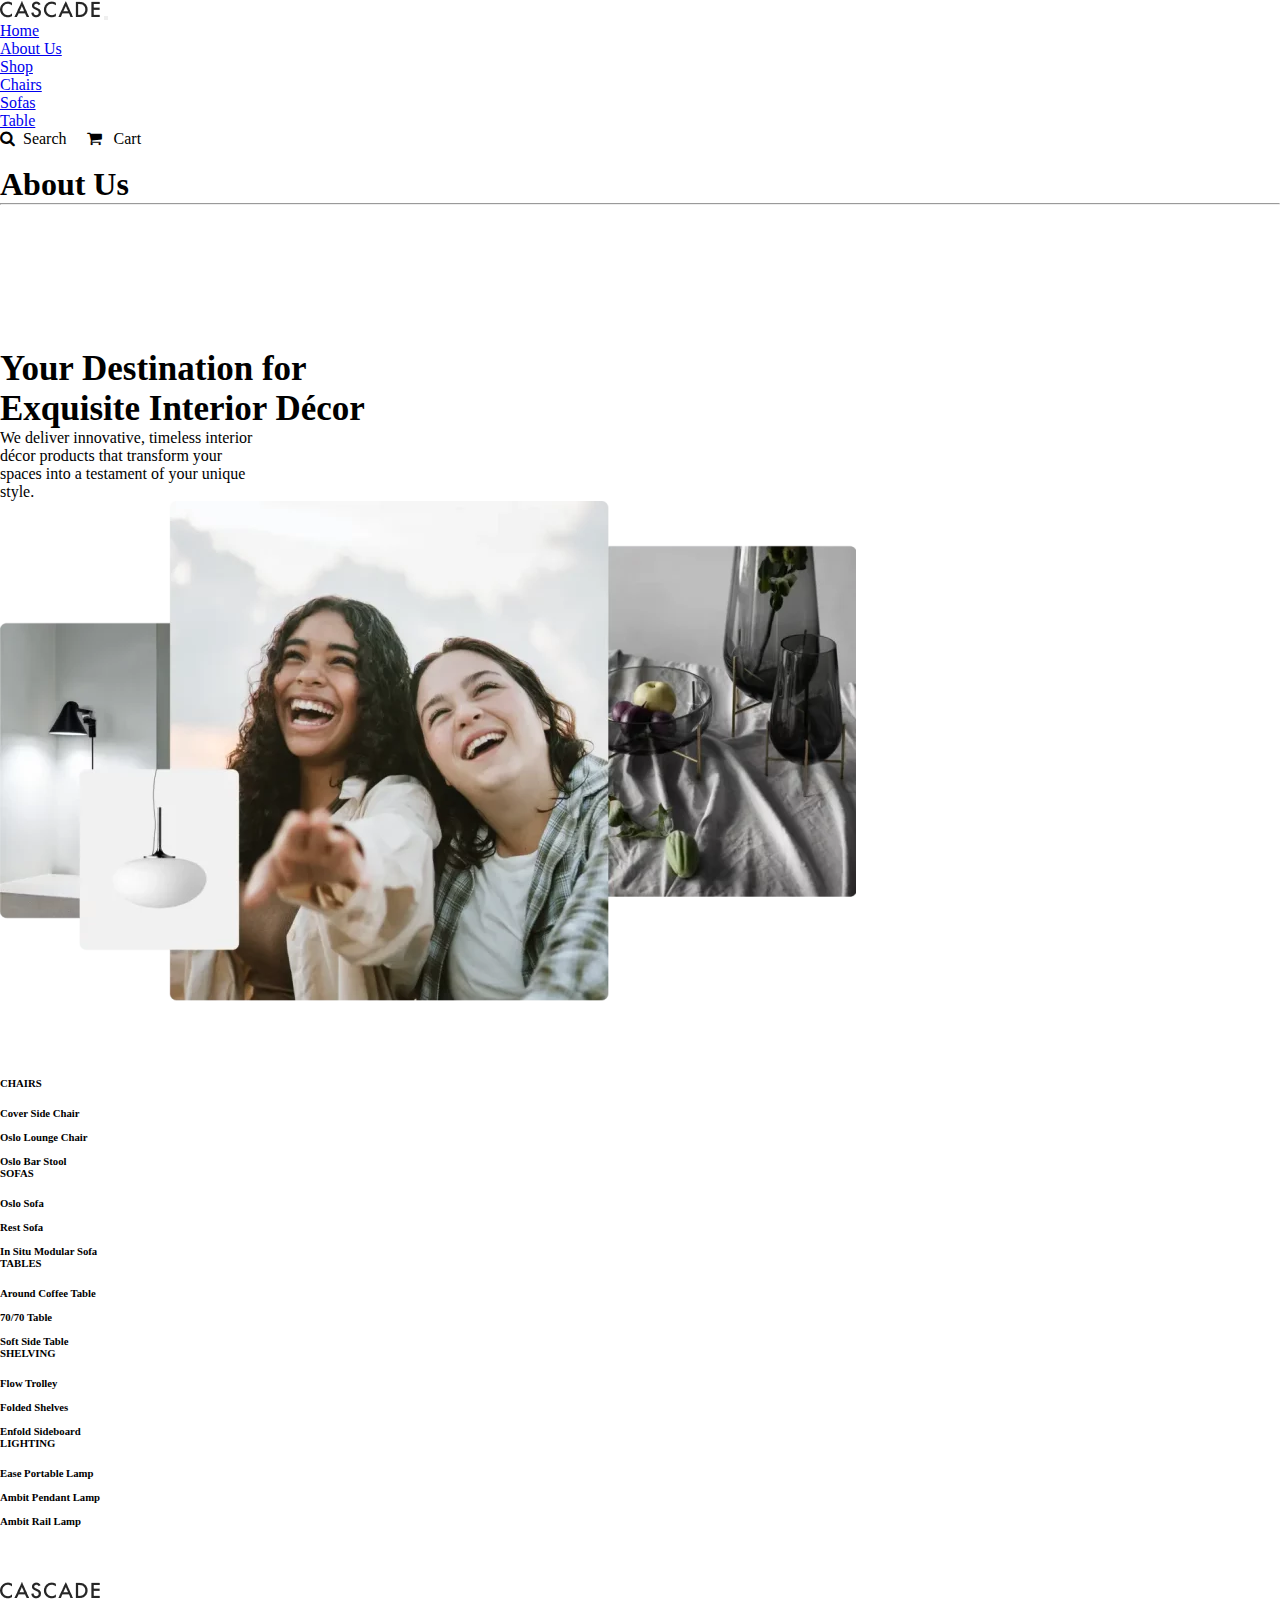
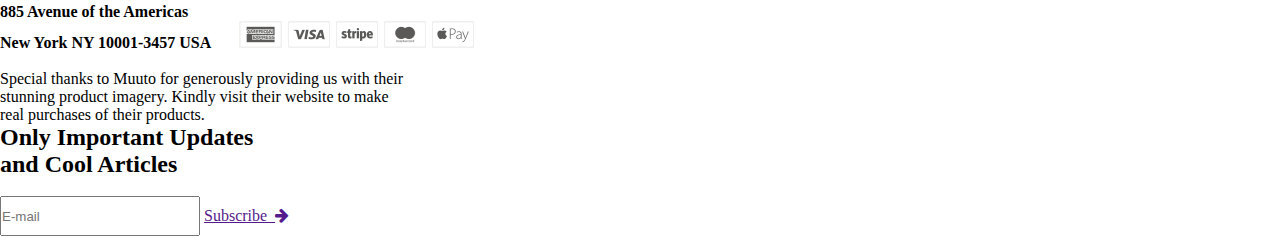
<file: project-9/about.html>
<!DOCTYPE html>
<html lang="en">
<head>
    <meta charset="UTF-8">
    <meta name="viewport" content="width=device-width, initial-scale=1.0">
    <title>About US</title>
             <!-- bootstrap cdn  -->
            <link href="https://cdn.jsdelivr.net/npm/bootstrap@5.3.0/dist/css/bootstrap.min.css" rel="stylesheet" integrity="sha384-9ndCyUaIbzAi2FUVXJi0CjmCapSmO7SnpJef0486qhLnuZ2cdeRhO02iuK6FUUVM" crossorigin="anonymous">
            <script src="https://cdn.jsdelivr.net/npm/bootstrap@5.3.0/dist/js/bootstrap.bundle.min.js" integrity="sha384-geWF76RCwLtnZ8qwWowPQNguL3RmwHVBC9FhGdlKrxdiJJigb/j/68SIy3Te4Bkz" crossorigin="anonymous"></script>
           <!-- style link  -->
            <link rel="stylesheet" href="style.css">
           <!-- font awesome cdn  -->
            <link rel="stylesheet" href="https://cdnjs.cloudflare.com/ajax/libs/font-awesome/4.7.0/css/font-awesome.min.css">
            <link rel="stylesheet" href="https://cdnjs.cloudflare.com/ajax/libs/font-awesome/6.4.0/css/all.min.css" integrity="sha512-iecdLmaskl7CVkqkXNQ/ZH/XLlvWZOJyj7Yy7tcenmpD1ypASozpmT/E0iPtmFIB46ZmdtAc9eNBvH0H/ZpiBw==" crossorigin="anonymous" referrerpolicy="no-referrer" />    
</head>
<body>
    <nav class="navbar navbar-expand-lg">
        <div class="container">
          <a class="navbar-brand" href="#"><img src="img/demo-logo.png" alt=""></a>
          <button class="navbar-toggler" type="button" data-bs-toggle="collapse" data-bs-target="#navbarSupportedContent" aria-controls="navbarSupportedContent" aria-expanded="false" aria-label="Toggle navigation">
            <span class="navbar-toggler-icon"></span>
          </button>
          <div class="collapse navbar-collapse" id="navbarSupportedContent">
            <ul class="navbar-nav mx-auto px-5 mb-2 mb-lg-0">
                <li class="nav-item">
                  <a class="nav-link active" aria-current="page" href="home.html">Home</a>
                </li>
                <li class="nav-item">
                  <a class="nav-link active" aria-current="page" href="about.html">About Us</a>
                </li>
                <li class="nav-item">
                  <a class="nav-link active" aria-current="page" href="shop.html">Shop</a>
                </li>
                <li class="nav-item">
                  <a class="nav-link active" aria-current="page" href="chair.html">Chairs</a>
                </li>
                <li class="nav-item">
                  <a class="nav-link active" aria-current="page" href="sofa.html">Sofas</a>
                  <li class="nav-item">
                   <a class="nav-link active" aria-current="page" href="table.html">Table</a>
                    </li>
                
              </ul>
            <i class="fa fa-search" aria-hidden="true"></i>&nbsp;&nbsp;Search &nbsp;&nbsp;&nbsp; <i class="fa fa-shopping-cart" aria-hidden="true"></i> &nbsp; Cart &nbsp;&nbsp;&nbsp;&nbsp;
          </div>
        </div>
      </nav><br>
      <!-- section start  -->
      <!-- section start  -->
        <h1 class="container">About Us</h1> <hr><br><br>
      <!-- section end  -->
      <!-- section start  -->
      <section class="container"> 
        <div class="row">
            <div class="col-12 col-sm-6 col-md-6 col-lg-4 g"><br><br><br><br><br><br>
                <h5>Your Destination for <br> Exquisite Interior Décor</h5>
                <p>We deliver innovative, timeless interior <br> décor products that transform your <br> spaces into a testament of your unique <br> style.</p>
            </div>
            <div class="col-12 col-sm-6 col-md-6 col-lg-7 "><img src="img/demo-about-00001-856x500.webp" class="img-fluid" alt=""></div>
        </div>
    </section> <br><br><br><br>
<!-- section end  -->

  <!-- section start  -->

  <section class="container">
    <div class="row justify-content-evenly">
        <div class="col-12 col-sm-6 col-md-4 col-lg-2">
            <h6>CHAIRS</h6><br>
            <h6>Cover Side Chair <br><br>
                Oslo Lounge Chair <br><br>
                Oslo Bar Stool</h6>
        </div>
        <div class="col-12 col-sm-6 col-md-4 col-lg-2">
            <h6>SOFAS</h6> <br>
            <h6>Oslo Sofa <br><br>
                Rest Sofa <br><br>
                In Situ Modular Sofa</h6>
        </div>
        <div class="col-12 col-sm-6 col-md-4 col-lg-2">
            <h6>TABLES</h6> <br>
            <h6>Around Coffee Table <br><br>
                70/70 Table <br><br>
                Soft Side Table</h6>
        </div>
        <div class="col-12 col-sm-6 col-md-4 col-lg-2">
            <h6>SHELVING </h6> <br>
               <h6> Flow Trolley <br><br>
                Folded Shelves <br><br>
                Enfold Sideboard</h6>
        </div>
        <div class="col-12 col-sm-6 col-md-4 col-lg-2">
            <h6>LIGHTING</h6> <br>
              <h6>  Ease Portable Lamp <br><br>
                Ambit Pendant Lamp <br><br>
                Ambit Rail Lamp</h6>
        </div>
    </div>
</section><br><br><br>

<!-- section end  -->

<!-- footer start -->

<footer class="container" id="f">
    <div class="row justify-content-evenly">
    <div class="col-12 col-sm-6 col-md-6 col-lg-6">
        <img src="img/demo-logo.png" class="img-fluid" alt=""><br>
        <b>885 Avenue of the Americas <br>
            New York NY 10001-3457 USA</b>&nbsp;&nbsp;&nbsp;&nbsp;&nbsp;&nbsp;&nbsp;<img src="img/demo-payment.png" class="img-fluid" alt=""><br><br>
            <p>Special thanks to Muuto for generously providing us with their <br> stunning product imagery. Kindly visit their website to make <br> real purchases of their products.</p>
    </div>
    <div class="col-12 col-sm-6 col-md-6 col-lg-6">
        <h2>Only Important Updates <br> and Cool Articles</h2><br>
        <input type="text" placeholder="E-mail"> <a href="" class="btn btn-primary text-light px-4 ">Subscribe &nbsp;<i class="fa fa-arrow-right" aria-hidden="true"></i></a>
    </div>
</div>
</footer>

<!-- footer end  -->

</body>
</html>
</file>
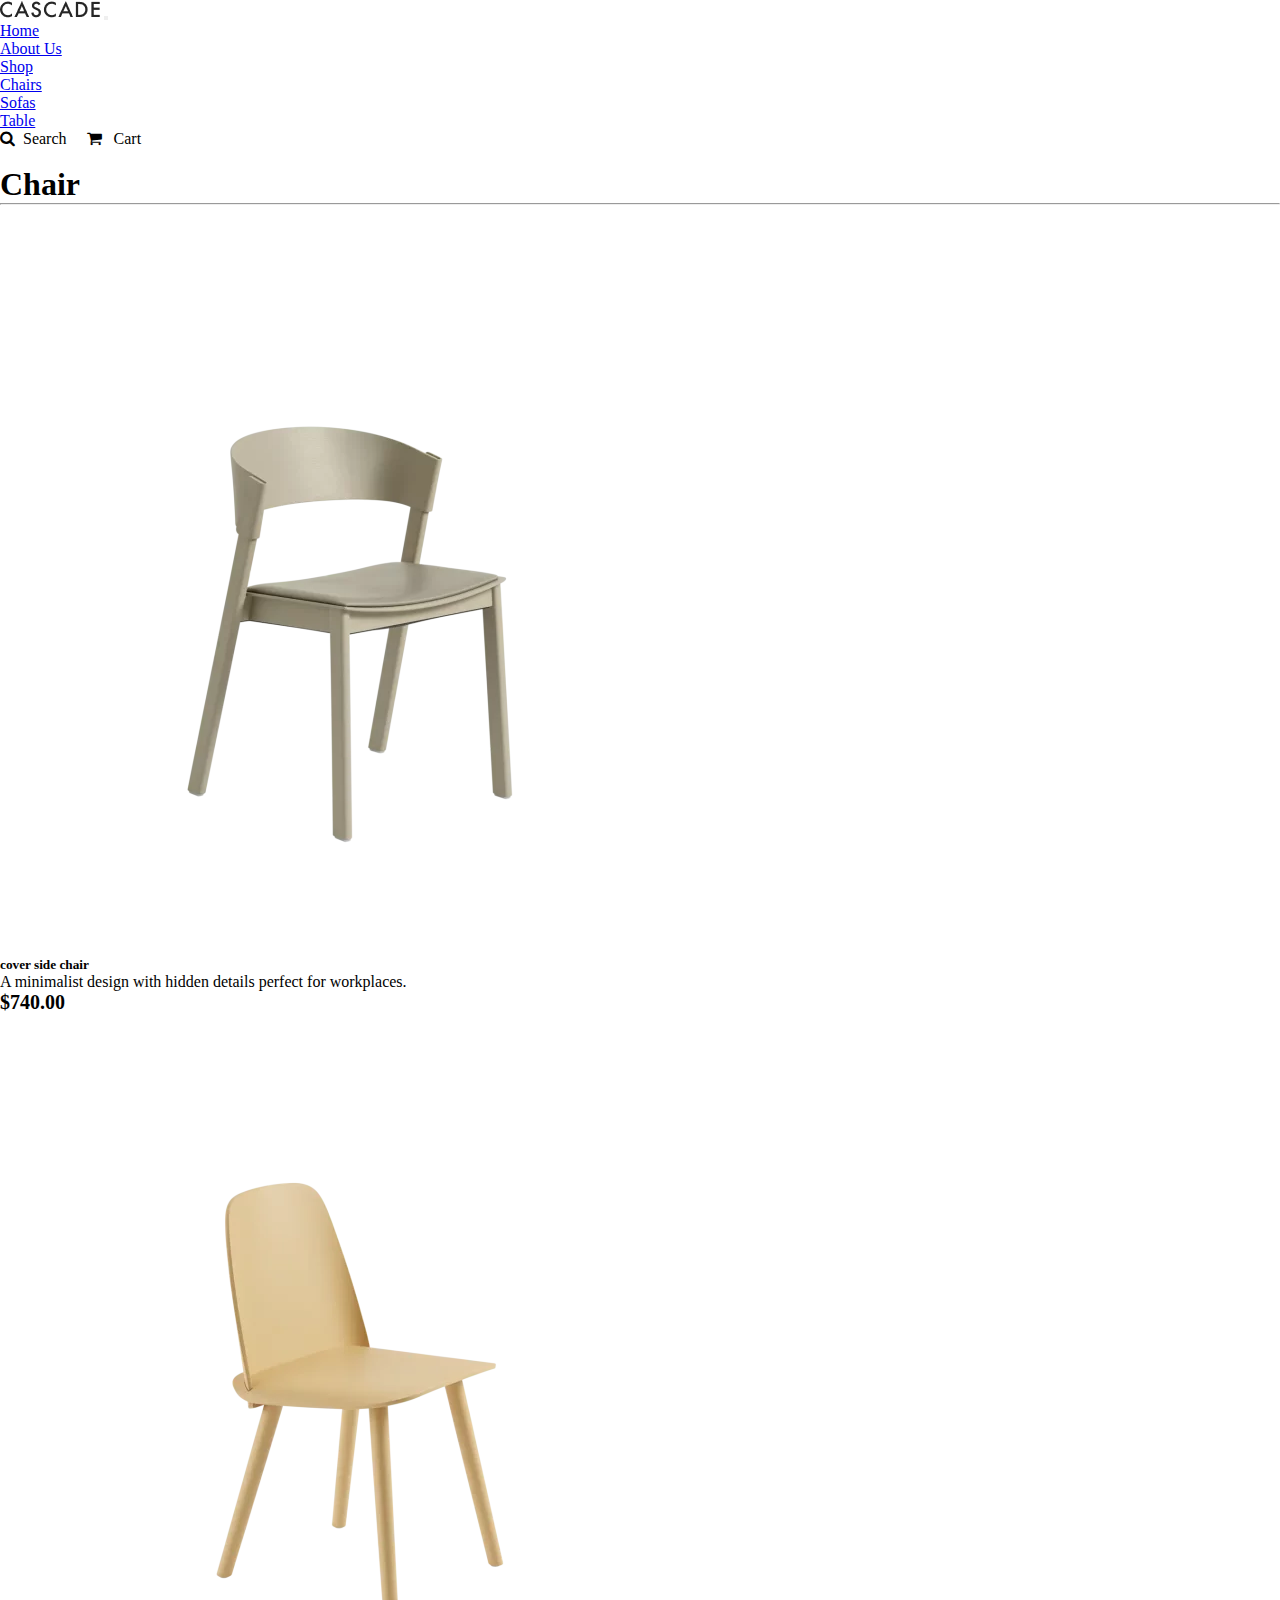
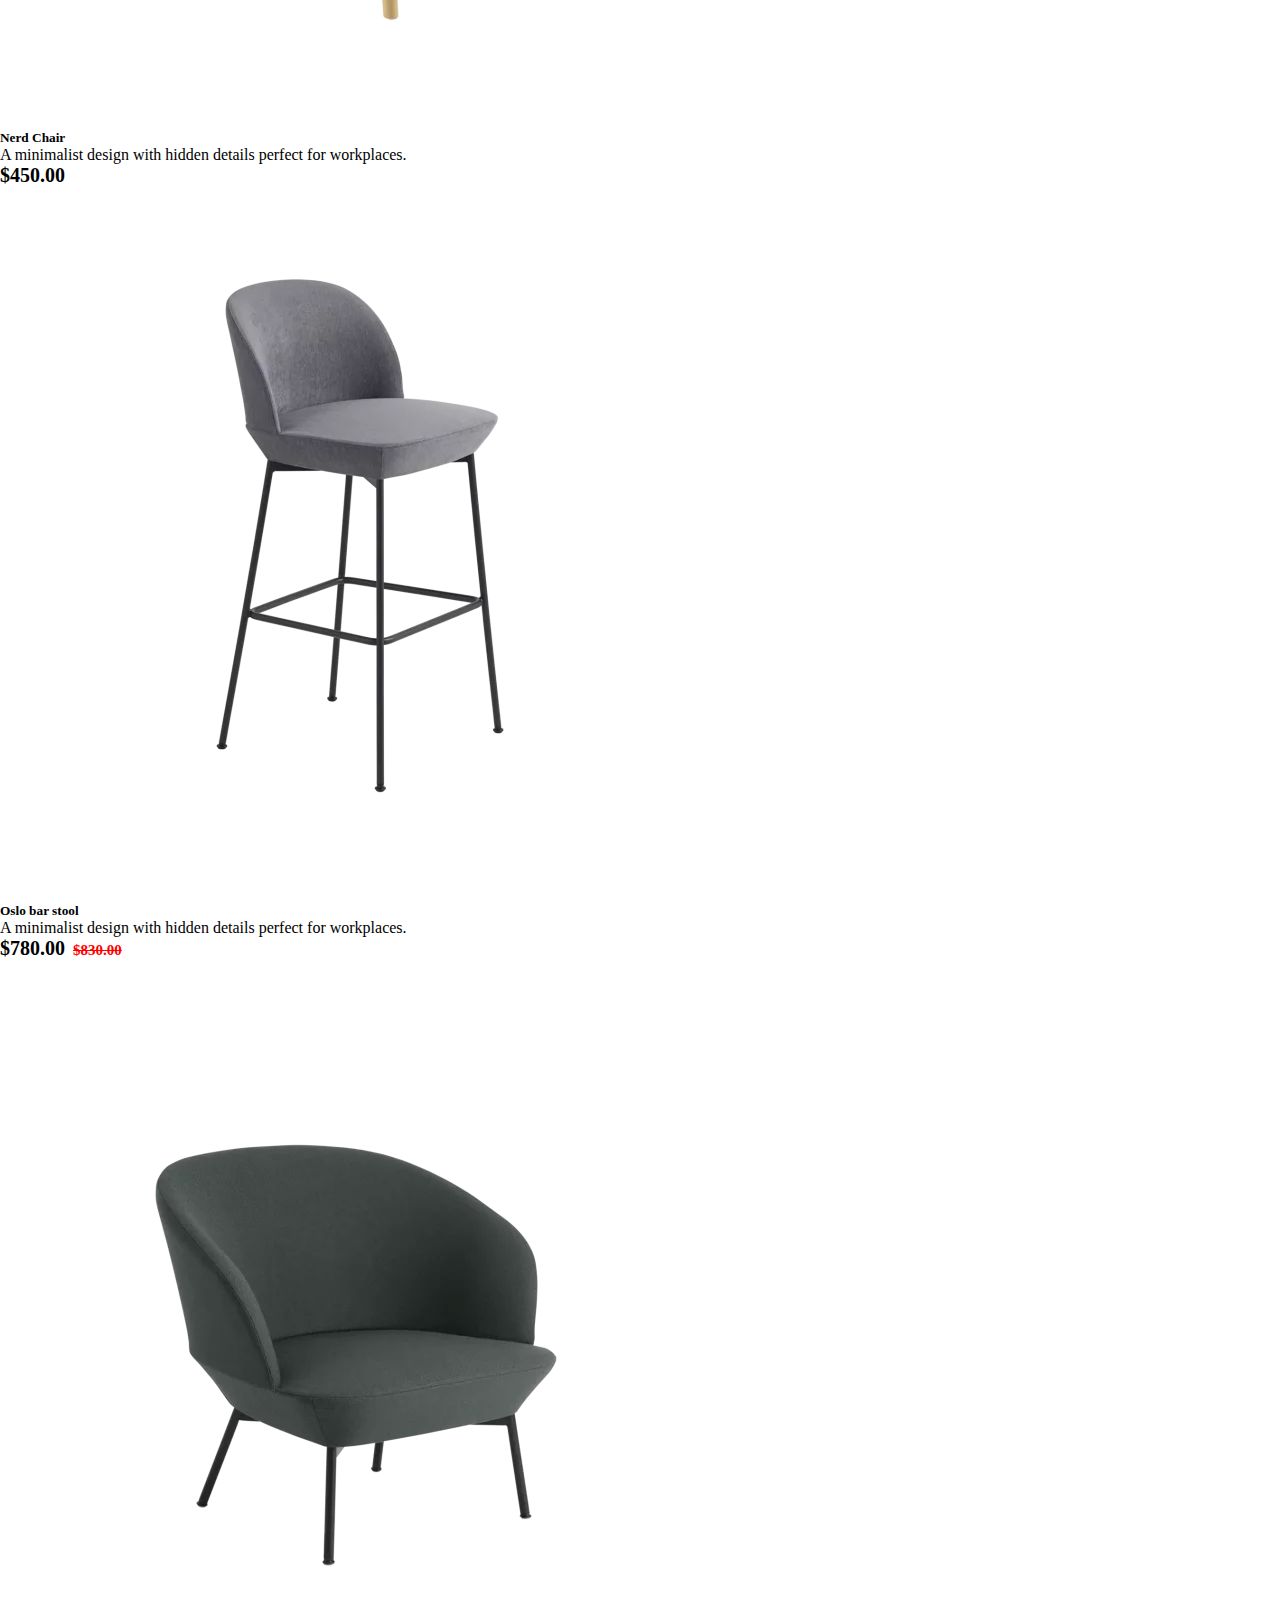
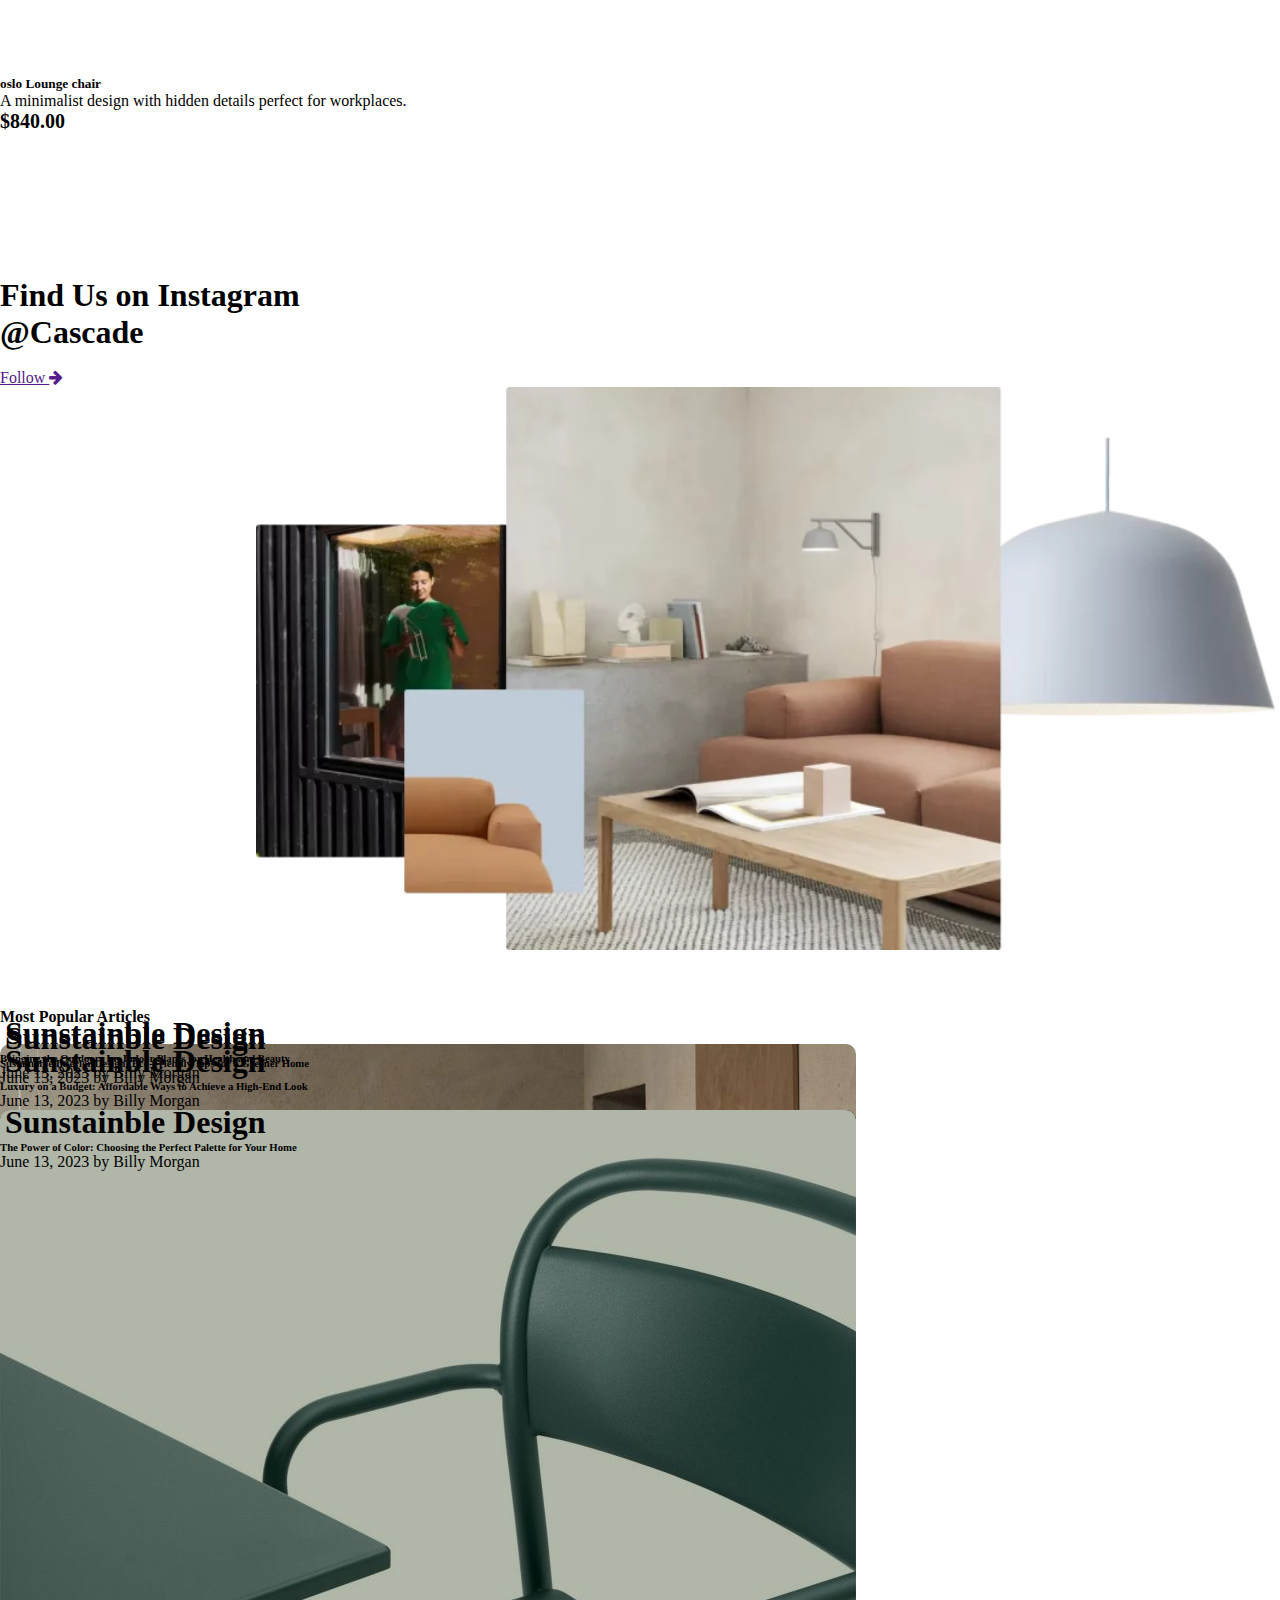
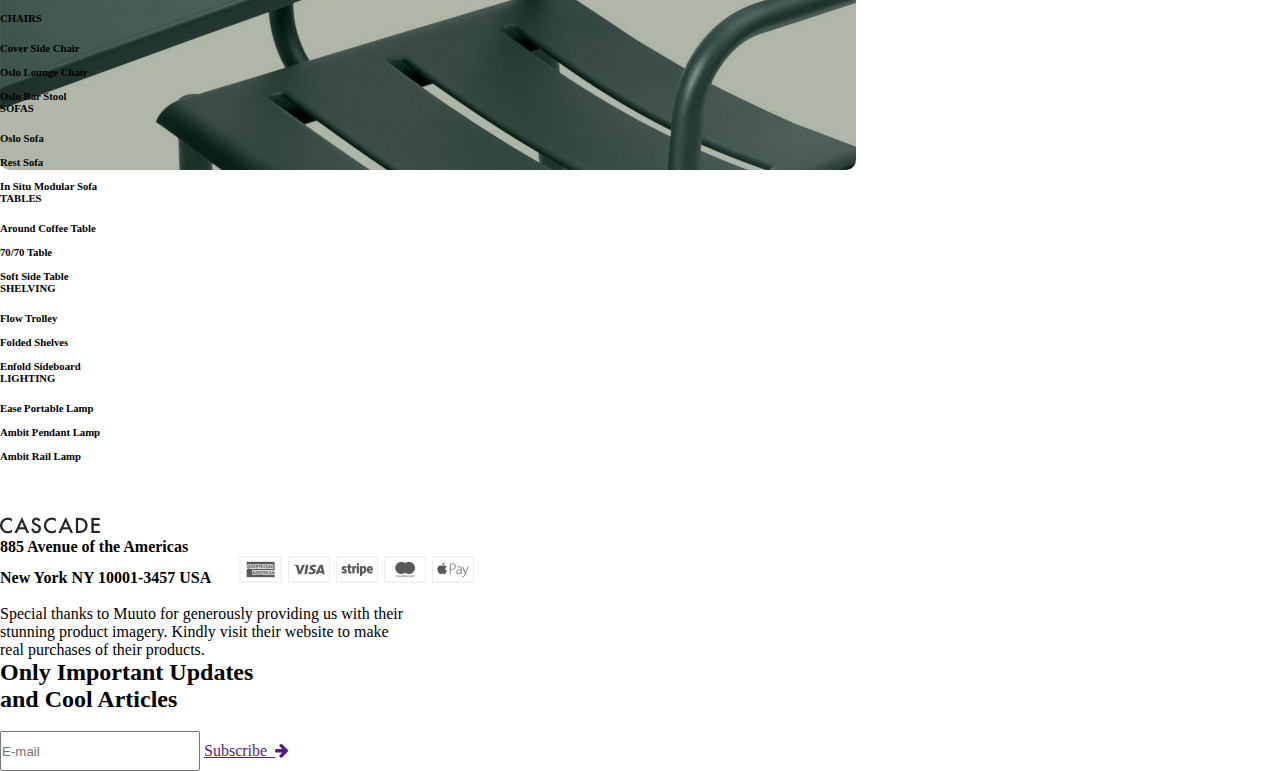
<file: project-9/chair.html>
<!DOCTYPE html>
<html lang="en">
<head>
    <meta charset="UTF-8">
    <meta name="viewport" content="width=device-width, initial-scale=1.0">
    <title>Chair</title>
         <!-- bootstrap cdn  -->
         <link href="https://cdn.jsdelivr.net/npm/bootstrap@5.3.0/dist/css/bootstrap.min.css" rel="stylesheet" integrity="sha384-9ndCyUaIbzAi2FUVXJi0CjmCapSmO7SnpJef0486qhLnuZ2cdeRhO02iuK6FUUVM" crossorigin="anonymous">
         <script src="https://cdn.jsdelivr.net/npm/bootstrap@5.3.0/dist/js/bootstrap.bundle.min.js" integrity="sha384-geWF76RCwLtnZ8qwWowPQNguL3RmwHVBC9FhGdlKrxdiJJigb/j/68SIy3Te4Bkz" crossorigin="anonymous"></script>
         <!-- style link  -->
         <link rel="stylesheet" href="style.css">
         <!-- font awesome cdn  -->
         <link rel="stylesheet" href="https://cdnjs.cloudflare.com/ajax/libs/font-awesome/4.7.0/css/font-awesome.min.css">
         <link rel="stylesheet" href="https://cdnjs.cloudflare.com/ajax/libs/font-awesome/6.4.0/css/all.min.css" integrity="sha512-iecdLmaskl7CVkqkXNQ/ZH/XLlvWZOJyj7Yy7tcenmpD1ypASozpmT/E0iPtmFIB46ZmdtAc9eNBvH0H/ZpiBw==" crossorigin="anonymous" referrerpolicy="no-referrer" />
    
</head>
<body>
 
    <nav class="navbar navbar-expand-lg">
        <div class="container">
          <a class="navbar-brand" href="#"><img src="img/demo-logo.png" alt=""></a>
          <button class="navbar-toggler" type="button" data-bs-toggle="collapse" data-bs-target="#navbarSupportedContent" aria-controls="navbarSupportedContent" aria-expanded="false" aria-label="Toggle navigation">
            <span class="navbar-toggler-icon"></span>
          </button>
          <div class="collapse navbar-collapse" id="navbarSupportedContent">
            <ul class="navbar-nav mx-auto px-5 mb-2 mb-lg-0">
                <li class="nav-item">
                  <a class="nav-link active" aria-current="page" href="home.html">Home</a>
                </li>
                <li class="nav-item">
                  <a class="nav-link active" aria-current="page" href="about.html">About Us</a>
                </li>
                <li class="nav-item">
                  <a class="nav-link active" aria-current="page" href="shop.html">Shop</a>
                </li>
                <li class="nav-item">
                  <a class="nav-link active" aria-current="page" href="chair.html">Chairs</a>
                </li>
                <li class="nav-item">
                  <a class="nav-link active" aria-current="page" href="sofa.html">Sofas</a>
                  <li class="nav-item">
                   <a class="nav-link active" aria-current="page" href="table.html">Table</a>
                    </li>
                
              </ul>
            <i class="fa fa-search" aria-hidden="true"></i>&nbsp;&nbsp;Search &nbsp;&nbsp;&nbsp; <i class="fa fa-shopping-cart" aria-hidden="true"></i> &nbsp; Cart &nbsp;&nbsp;&nbsp;&nbsp;
          </div>
        </div>
      </nav><br>
      <!-- section start  -->
      <!-- section start  -->
        <h1 class="container">Chair</h1> <hr><br><br>
      <!-- section end  -->
      <!-- section start  -->

      <section class="container">
        <div class="row  justify-content-evenly">
            <div class="col-12 col-sm-6 col-md-6 col-lg-3">
                <img src="img/demo-product-00002-712x712.webp" class="img-fluid" alt="">
                <h5>cover side chair</h5>
                <p>A minimalist design with hidden details perfect for workplaces.</p>
                <b class="p">$740.00</b>&nbsp;
                
            </div>
            <div class="col-12 col-sm-6 col-md-6 col-lg-3">
                <img src="img/demo-product-00019-712x712.webp" class="img-fluid" alt="">
                <h5>Nerd Chair</h5>
                <p>A minimalist design with hidden details perfect for workplaces.</p>
                <b class="p">$450.00</b>&nbsp;
                
            </div>
            <div class="col-12 col-sm-6 col-md-6 col-lg-3">
                <img src="img/demo-product-00003-712x712.webp" class="img-fluid" alt="">
                <h5>Oslo bar stool</h5>                    
                <p>A minimalist design with hidden details perfect for workplaces.</p>
                <b class="p">$780.00</b>&nbsp;
                <b class="l">$830.00</b>
            </div>
            <div class="col-12 col-sm-6 col-md-6 col-lg-3">
                <img src="img/demo-product-00001-712x712.webp" class="img-fluid" alt="">
                <h5>oslo Lounge chair</h5>
                <p>A minimalist design with hidden details perfect for workplaces.</p>
                <b class="p">$840.00</b>&nbsp;
                
            </div> 
        </div><br><br><br><br>
<!-- section end  -->
        <!-- section start  -->

        <section class="container">
            <div class="row">
            <div class="col-12 col-sm-6 col-md-6 col-lg-4"><br><br><br><br>
                <h1>Find Us on Instagram <br>
                    @Cascade</h1><br>
                    <a href="" class="btn btn-primary text-light px-5 py-2">Follow <i class="fa fa-arrow-right" aria-hidden="true"></i></a>
            </div>
            <div class="col-12 col-sm-6 col-md-6 col-lg-8" id="e"><img src="img/demo-follow-00006-856x471.webp" class="img-fluid"  alt=""></div>
        </div>
        </section> <br><br><br>

  <!-- section end  -->
  <!-- Most Popular Articles section start  -->

        <section class="container" id="wwww4">
            <h4>Most Popular Articles</h4><br>
            <div class="row" id="www3">
                <div class="col-12 col-sm-6 col-md-6 col-lg-3">
                    <img src="img/demo-image-00020-856x665.jpg" class="img-fluid" alt="">
                    <h1 class="btn btn-light text-dark px-2 py-1">Sunstainble Design</h1>
                    <h6>Luxury on a Budget: Affordable Ways to Achieve a High-End Look </h6>
                        June 13, 2023
                        by
                        Billy Morgan
                </div>
                <div class="col-12 col-sm-6 col-md-6 col-lg-3">
                    <img src="img/demo-image-00019-856x571.jpg" class="img-fluid" alt="">
                    <h1 class="btn btn-light text-dark px-2 py-1">Sunstainble Design</h1>
                    <h6>Bringing the Outdoors In: Indoor Plants for Health and Beauty</h6>
                        June 13, 2023
                        by
                        Billy Morgan
                </div>
                <div class="col-12 col-sm-6 col-md-6 col-lg-3">
                    <img src="img/demo-image-00018-856x576.jpg" class="img-fluid" alt="">
                    <h1 class="btn btn-light text-dark px-2 py-1">Sunstainble Design</h1>
                    <h6>Sustainable Interior Design: Eco-Friendly Tips for a Greener Home</h6>
                        June 13, 2023
                        by
                        Billy Morgan
                </div>
                <div class="col-12 col-sm-6 col-md-6 col-lg-3">
                    <img src="img/demo-image-00017-856x660.jpg" class="img-fluid" alt="">
                    <h1 class="btn btn-light text-dark px-2 py-1">Sunstainble Design</h1>
                    <h6>The Power of Color: Choosing the Perfect Palette for Your Home</h6>
                        June 13, 2023
                        by
                        Billy Morgan
                </div>
            </div>
        </section><br><br><br>

  <!-- Most Popular Articles section end  -->

  <!-- section start  -->

        <section class="container">
            <div class="row justify-content-evenly">
                <div class="col-12 col-sm-6 col-md-4 col-lg-2">
                    <h6>CHAIRS</h6><br>
                    <h6>Cover Side Chair <br><br>
                        Oslo Lounge Chair <br><br>
                        Oslo Bar Stool</h6>
                </div>
                <div class="col-12 col-sm-6 col-md-4 col-lg-2">
                    <h6>SOFAS</h6> <br>
                    <h6>Oslo Sofa <br><br>
                        Rest Sofa <br><br>
                        In Situ Modular Sofa</h6>
                </div>
                <div class="col-12 col-sm-6 col-md-4 col-lg-2">
                    <h6>TABLES</h6> <br>
                    <h6>Around Coffee Table <br><br>
                        70/70 Table <br><br>
                        Soft Side Table</h6>
                </div>
                <div class="col-12 col-sm-6 col-md-4 col-lg-2">
                    <h6>SHELVING </h6> <br>
                       <h6> Flow Trolley <br><br>
                        Folded Shelves <br><br>
                        Enfold Sideboard</h6>
                </div>
                <div class="col-12 col-sm-6 col-md-4 col-lg-2">
                    <h6>LIGHTING</h6> <br>
                      <h6>  Ease Portable Lamp <br><br>
                        Ambit Pendant Lamp <br><br>
                        Ambit Rail Lamp</h6>
                </div>
            </div>
        </section><br><br><br>

  <!-- section end  -->

  <!-- footer start -->

        <footer class="container" id="f">
            <div class="row justify-content-evenly">
            <div class="col-12 col-sm-6 col-md-6 col-lg-6">
                <img src="img/demo-logo.png" class="img-fluid" alt=""><br>
                <b>885 Avenue of the Americas <br>
                    New York NY 10001-3457 USA</b>&nbsp;&nbsp;&nbsp;&nbsp;&nbsp;&nbsp;&nbsp;<img src="img/demo-payment.png" class="img-fluid" alt=""><br><br>
                    <p>Special thanks to Muuto for generously providing us with their <br> stunning product imagery. Kindly visit their website to make <br> real purchases of their products.</p>
            </div>
            <div class="col-12 col-sm-6 col-md-6 col-lg-6">
                <h2>Only Important Updates <br> and Cool Articles</h2><br>
                <input type="text" placeholder="E-mail"> <a href="" class="btn btn-primary text-light px-4 ">Subscribe &nbsp;<i class="fa fa-arrow-right" aria-hidden="true"></i></a>
            </div>
        </div>
        </footer>

  <!-- footer end  -->
</body>
</html>
</file>
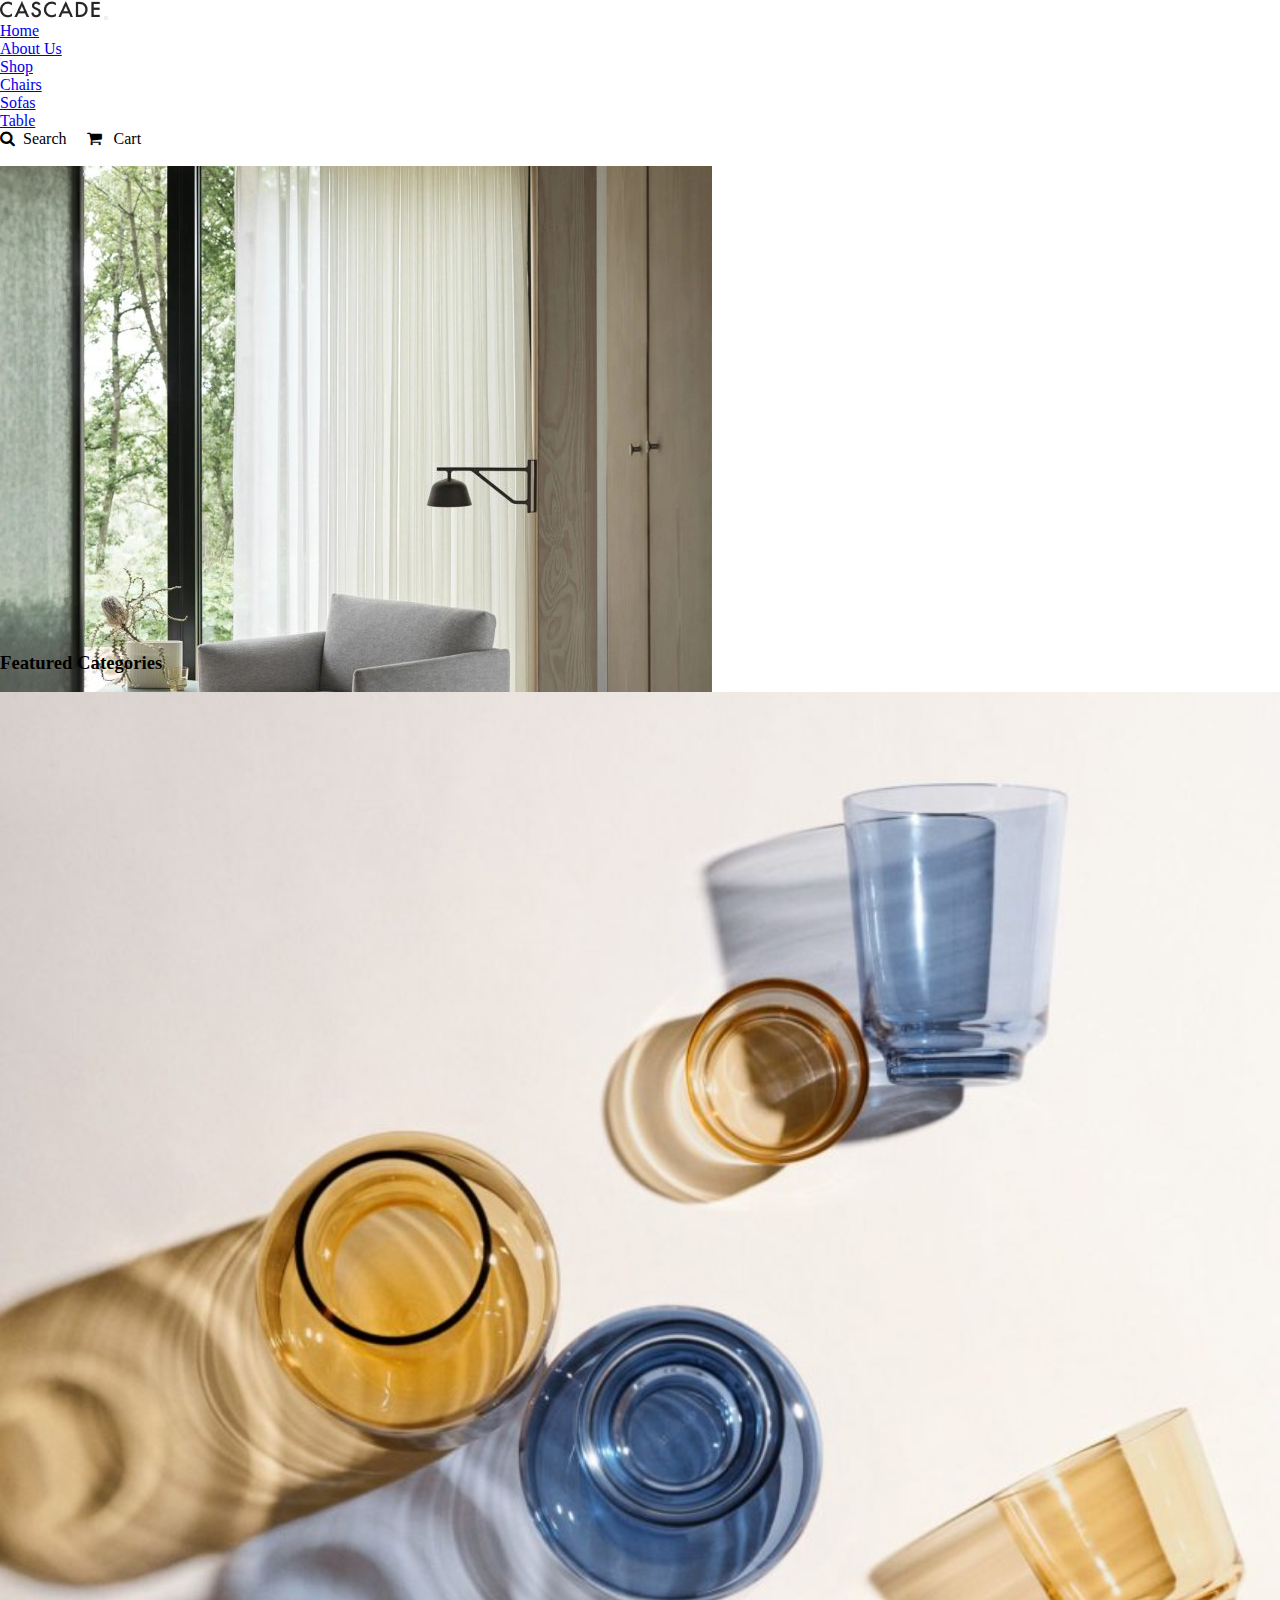
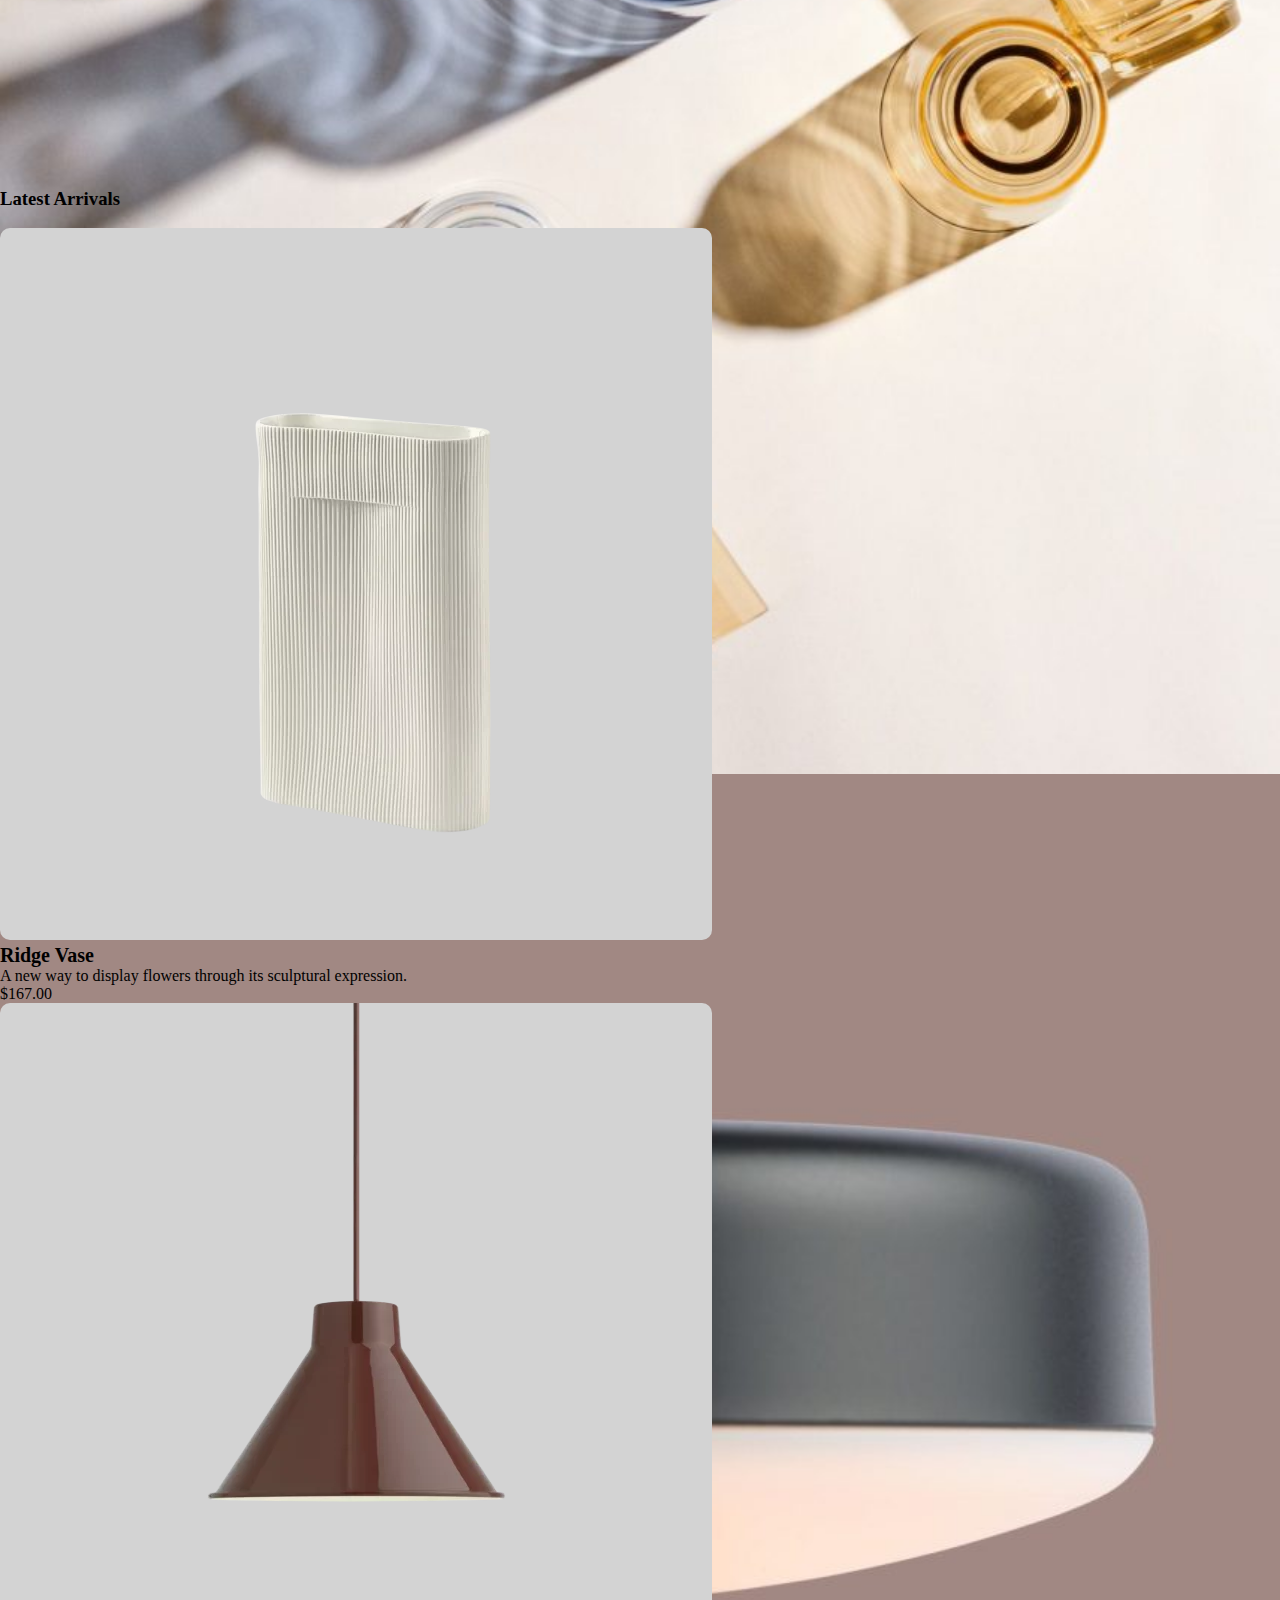
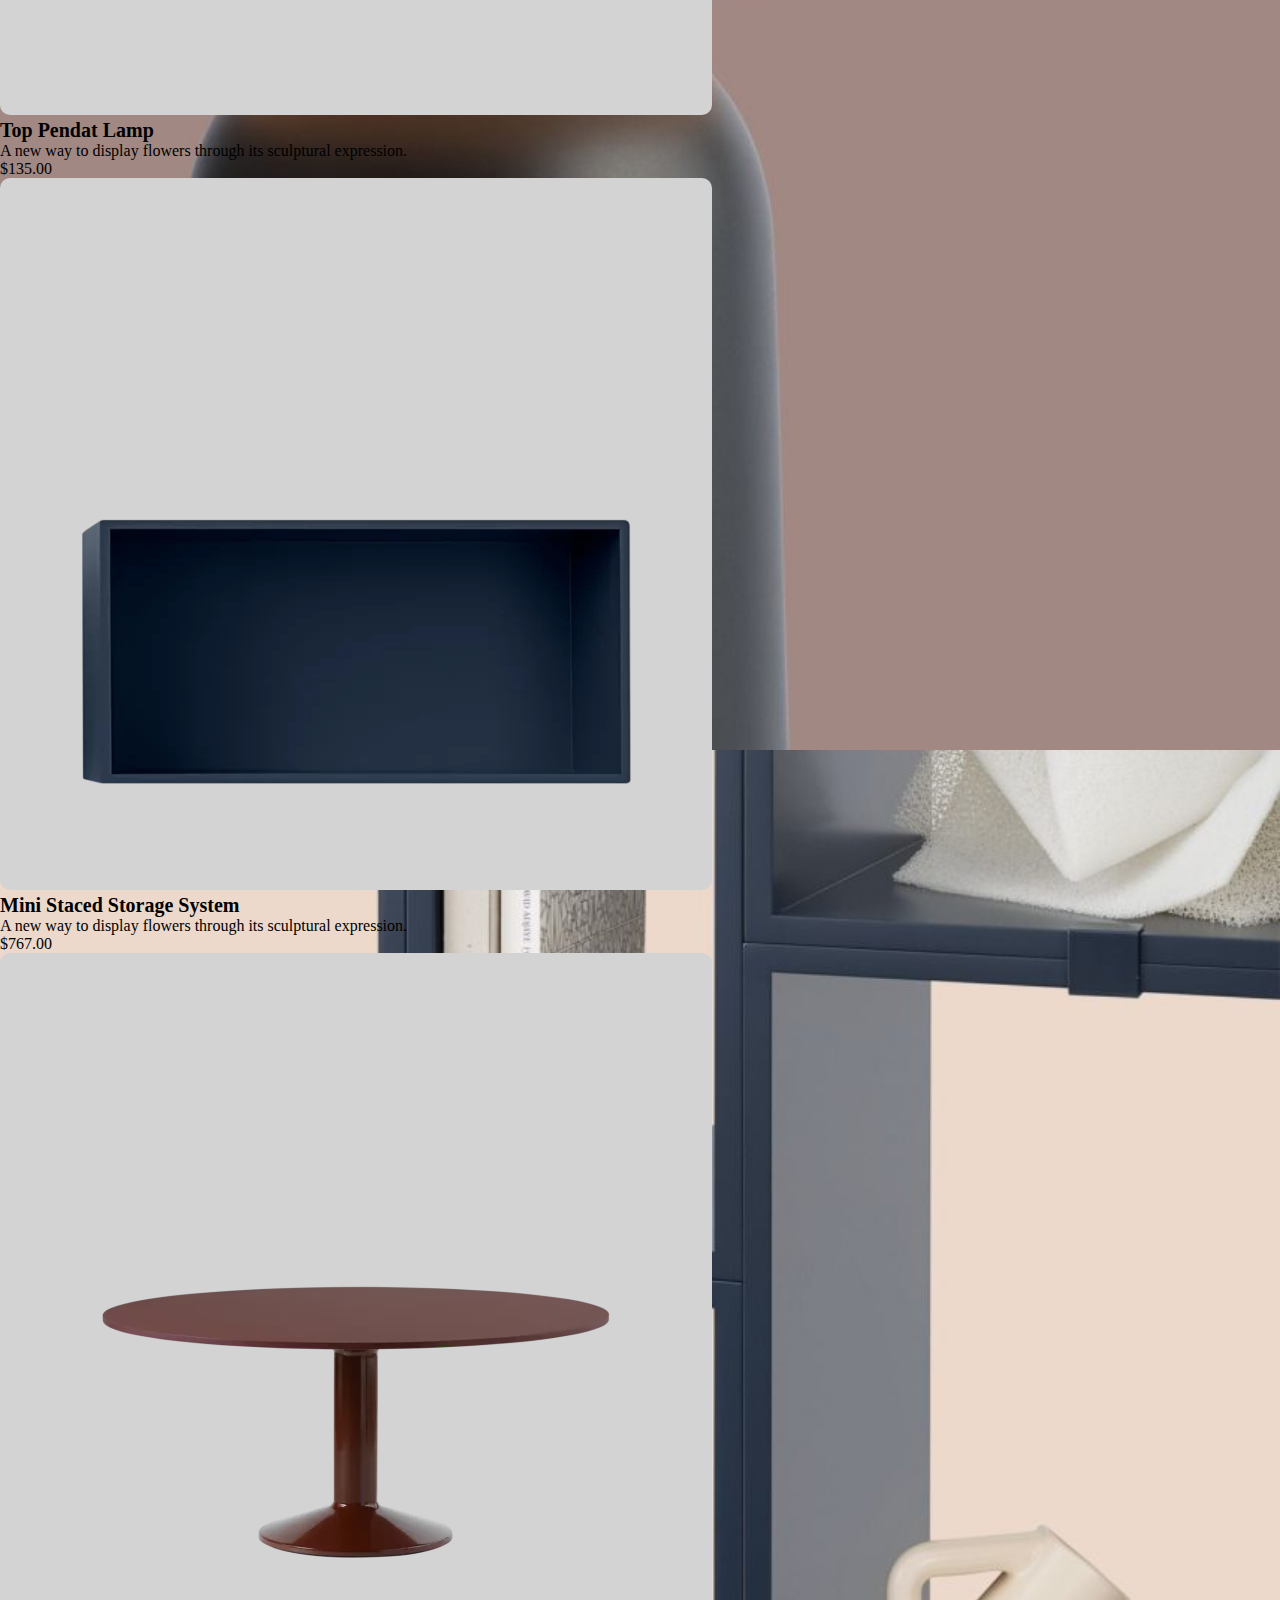
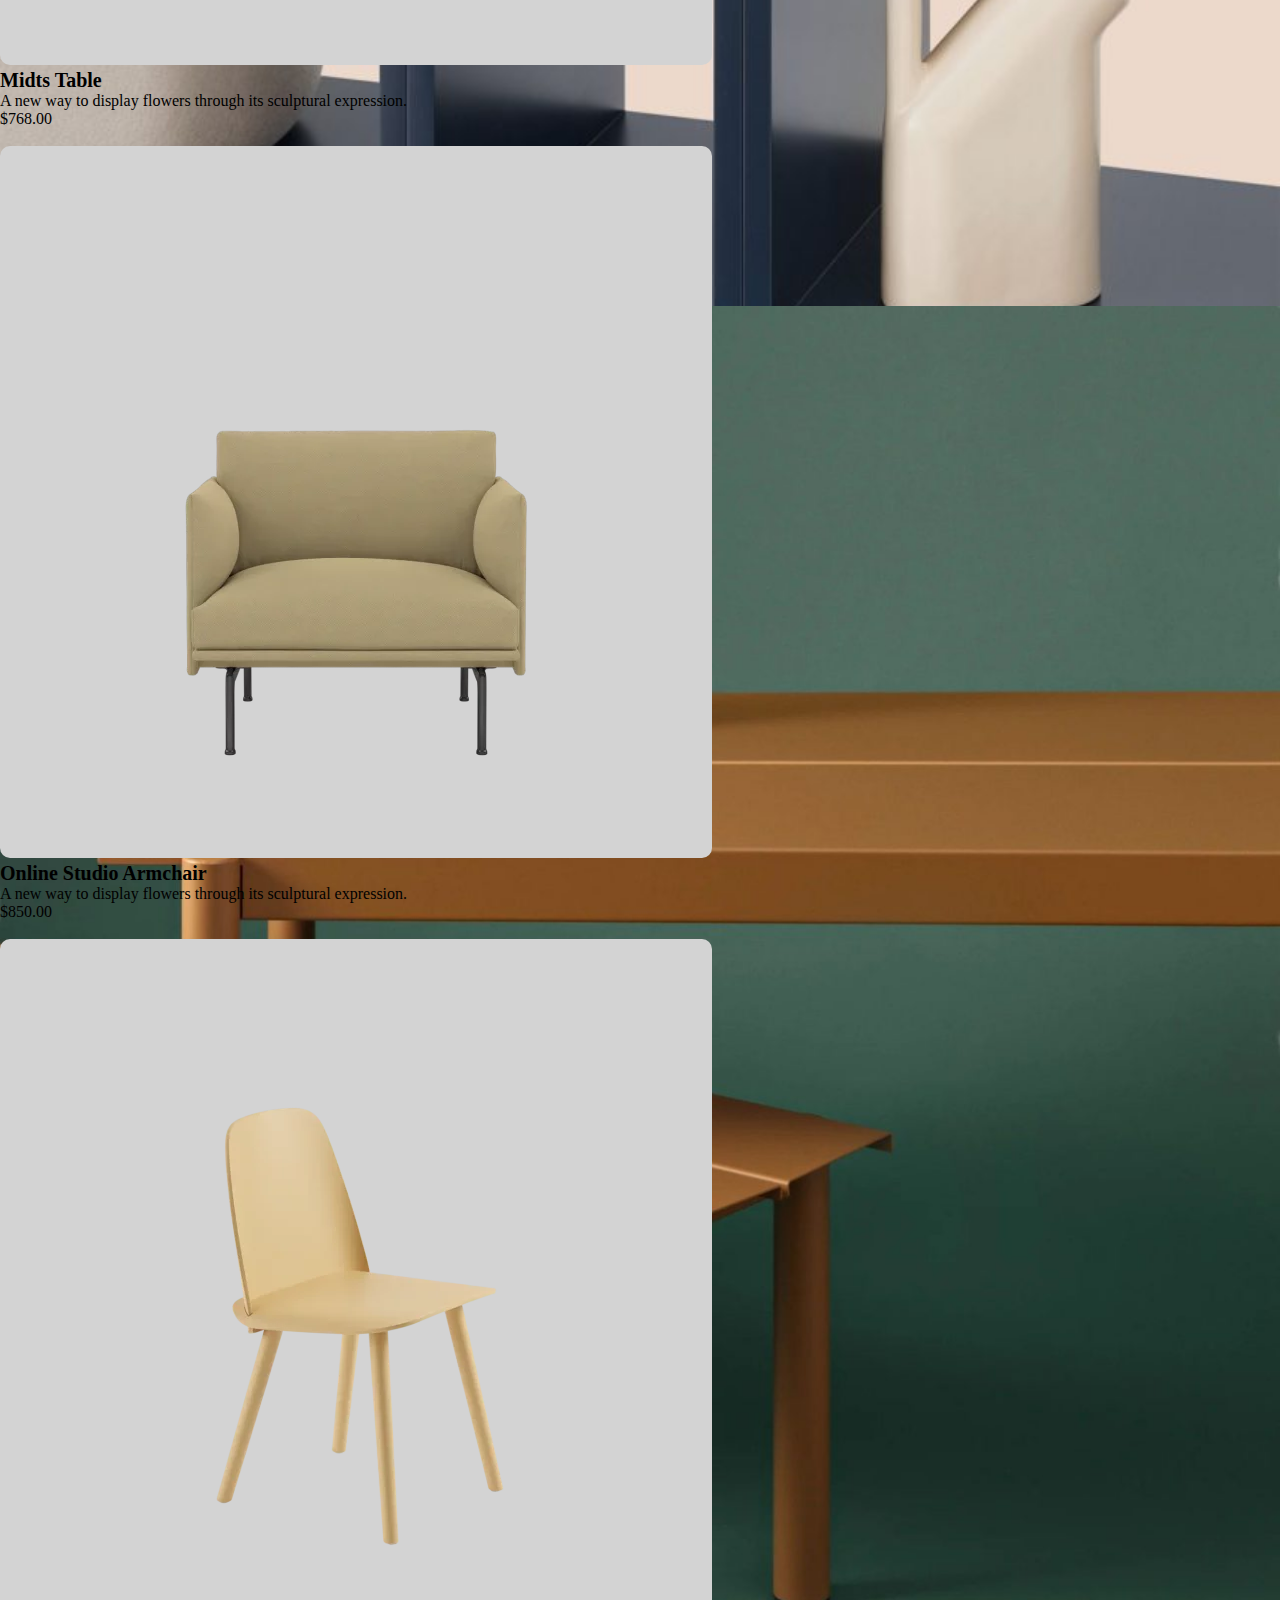
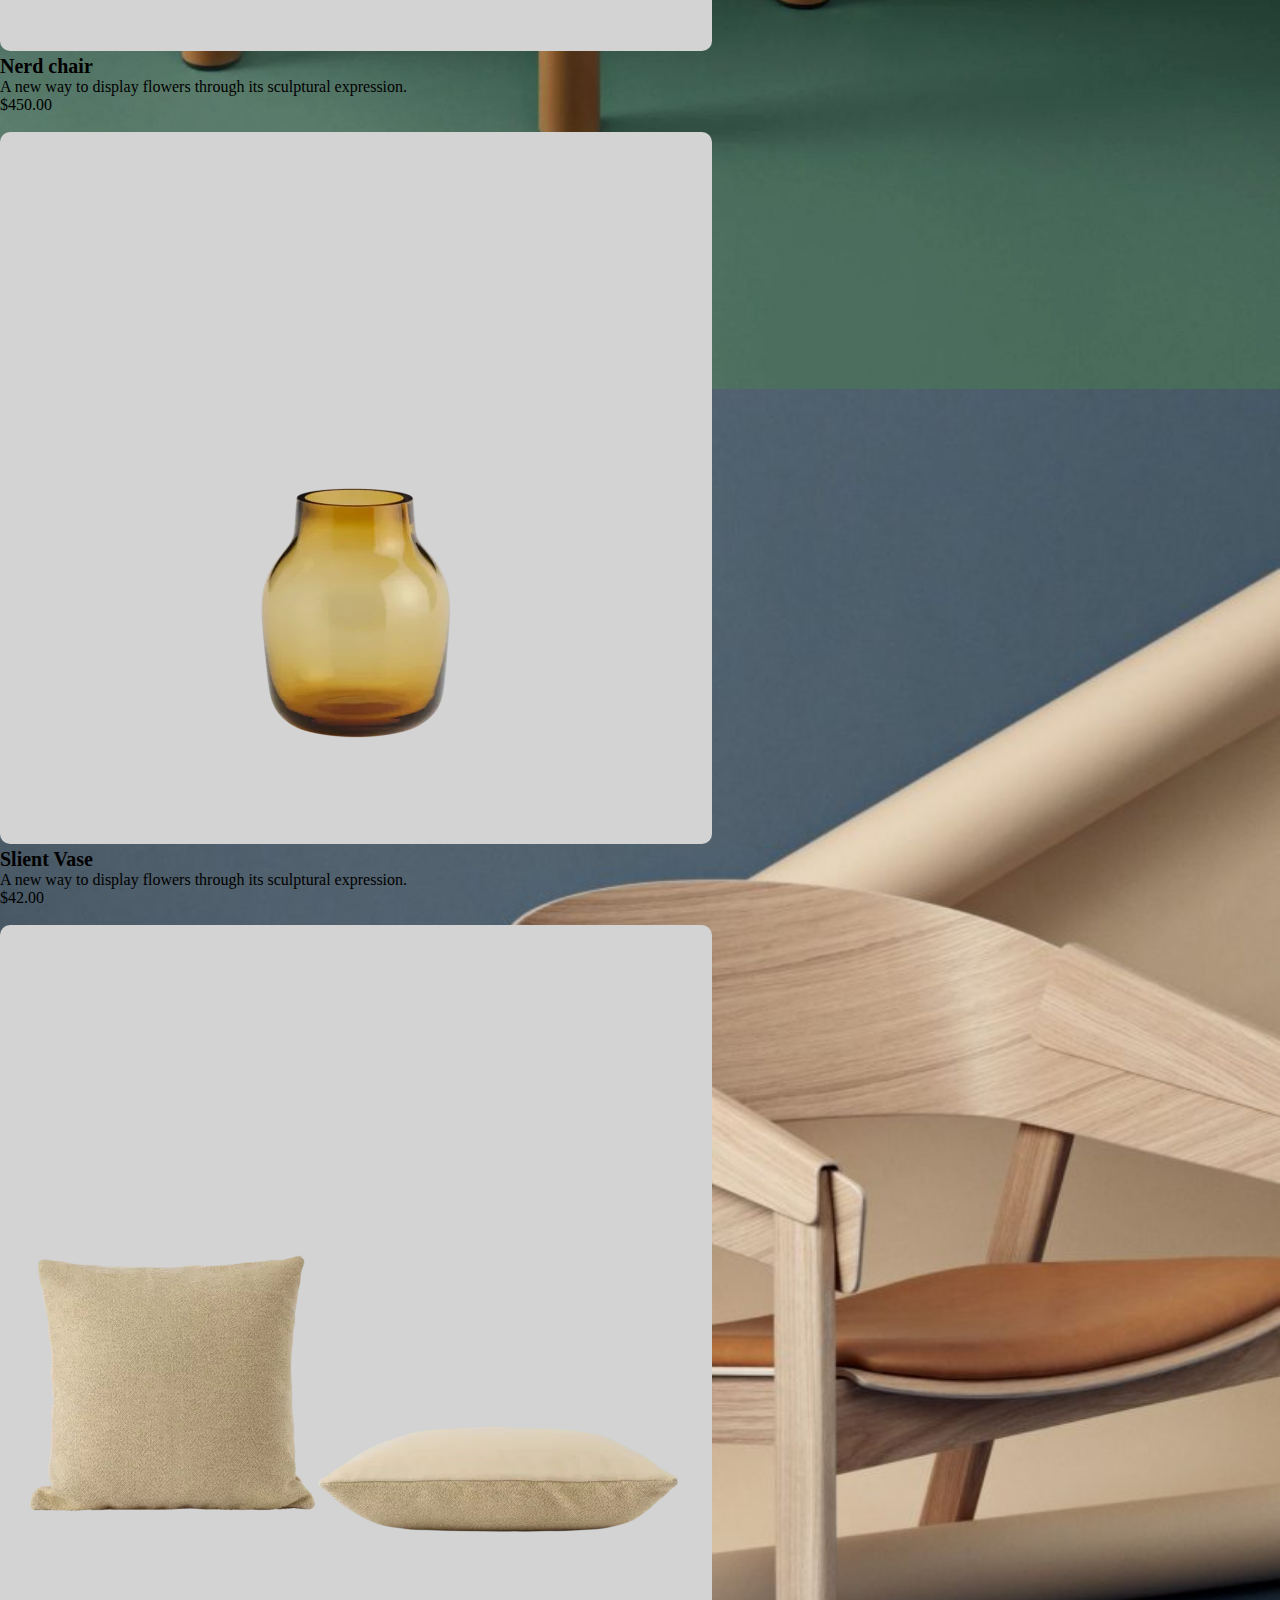
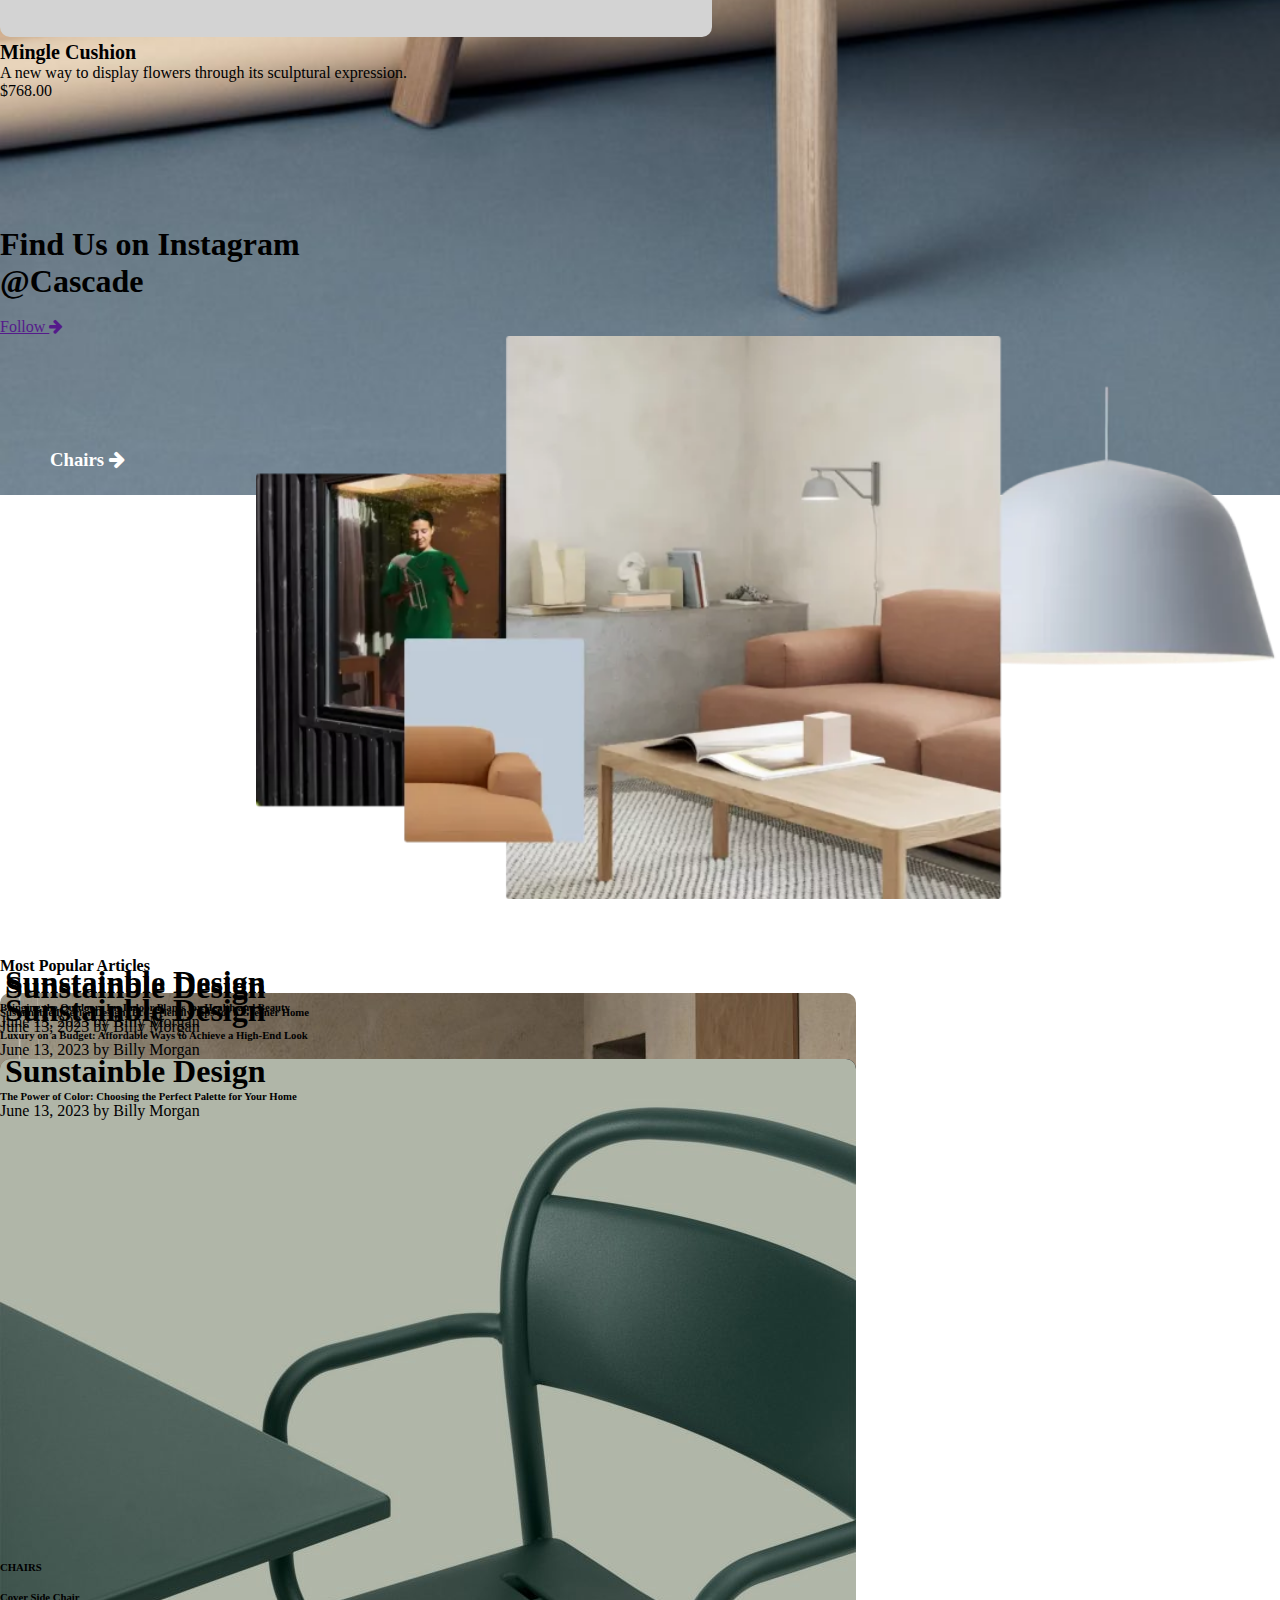
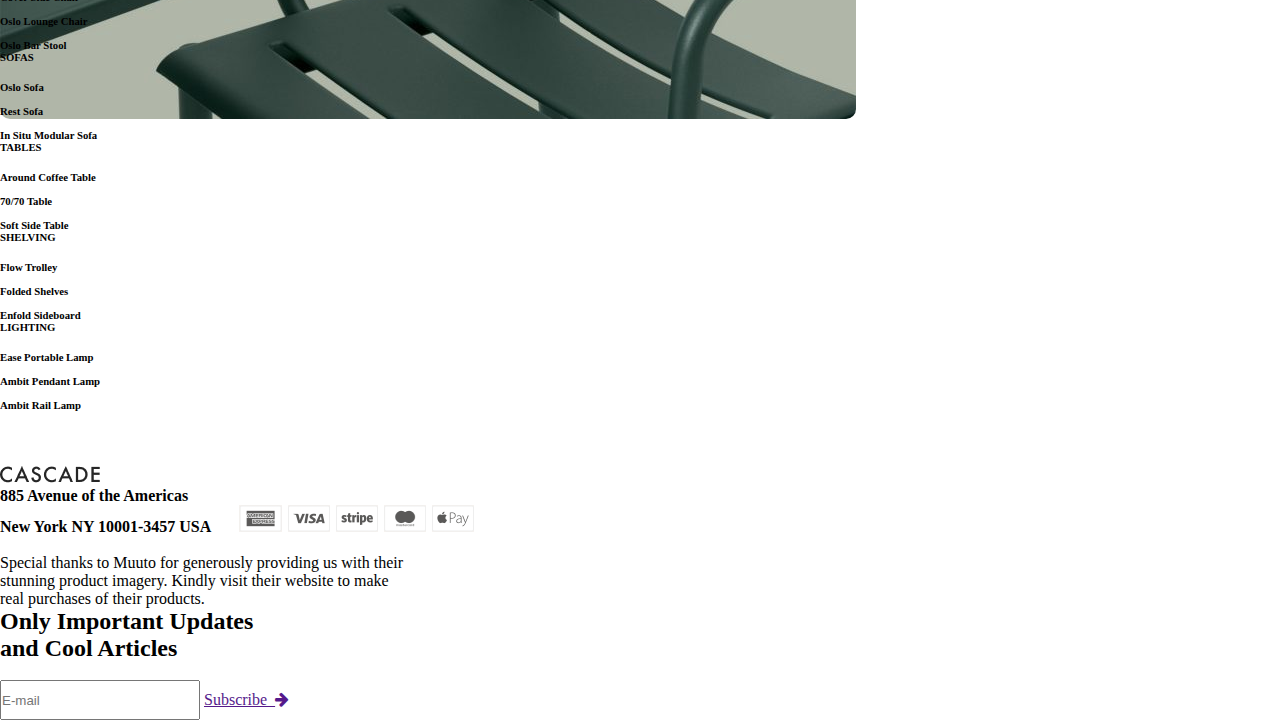
<file: project-9/home.html>
<!DOCTYPE html>
<html lang="en">
<head>
    <meta charset="UTF-8">
    <meta name="viewport" content="width=device-width, initial-scale=1.0">
    <title>index</title>
    <!-- bootstrap cdn  -->
    <link href="https://cdn.jsdelivr.net/npm/bootstrap@5.3.0/dist/css/bootstrap.min.css" rel="stylesheet" integrity="sha384-9ndCyUaIbzAi2FUVXJi0CjmCapSmO7SnpJef0486qhLnuZ2cdeRhO02iuK6FUUVM" crossorigin="anonymous">
<script src="https://cdn.jsdelivr.net/npm/bootstrap@5.3.0/dist/js/bootstrap.bundle.min.js" integrity="sha384-geWF76RCwLtnZ8qwWowPQNguL3RmwHVBC9FhGdlKrxdiJJigb/j/68SIy3Te4Bkz" crossorigin="anonymous"></script>
<!-- style link  -->
<link rel="stylesheet" href="style.css">
<!-- font awesome cdn  -->
<link rel="stylesheet" href="https://cdnjs.cloudflare.com/ajax/libs/font-awesome/4.7.0/css/font-awesome.min.css">
<link rel="stylesheet" href="https://cdnjs.cloudflare.com/ajax/libs/font-awesome/6.4.0/css/all.min.css" integrity="sha512-iecdLmaskl7CVkqkXNQ/ZH/XLlvWZOJyj7Yy7tcenmpD1ypASozpmT/E0iPtmFIB46ZmdtAc9eNBvH0H/ZpiBw==" crossorigin="anonymous" referrerpolicy="no-referrer" />
</head>
<body>
    <nav class="navbar navbar-expand-lg">
        <div class="container">
          <a class="navbar-brand" href="#"><img src="img/demo-logo.png" alt=""></a>
          <button class="navbar-toggler" type="button" data-bs-toggle="collapse" data-bs-target="#navbarSupportedContent" aria-controls="navbarSupportedContent" aria-expanded="false" aria-label="Toggle navigation">
            <span class="navbar-toggler-icon"></span>
          </button>
          <div class="collapse navbar-collapse" id="navbarSupportedContent">
            <ul class="navbar-nav mx-auto px-5 mb-2 mb-lg-0">
              <li class="nav-item">
                <a class="nav-link active" aria-current="page" href="home.html">Home</a>
              </li>
              <li class="nav-item">
                <a class="nav-link active" aria-current="page" href="about.html">About Us</a>
              </li>
              <li class="nav-item">
                <a class="nav-link active" aria-current="page" href="shop.html">Shop</a>
              </li>
              <li class="nav-item">
                <a class="nav-link active" aria-current="page" href="chair.html">Chairs</a>
              </li>
              <li class="nav-item">
                <a class="nav-link active" aria-current="page" href="sofa.html">Sofas</a>
                <li class="nav-item">
                 <a class="nav-link active" aria-current="page" href="table.html">Table</a>
                  </li>
              
            </ul>
            <i class="fa fa-search" aria-hidden="true"></i>&nbsp;&nbsp;Search &nbsp;&nbsp;&nbsp; <i class="fa fa-shopping-cart" aria-hidden="true"></i> &nbsp; Cart &nbsp;&nbsp;&nbsp;&nbsp;
          </div>
        </div>
      </nav><br>
      <!-- section start  -->

        <section class="container" id="w">
            <div class="row">
                <div class="col-12 col-sm-12 col-md-12 col-lg-8 "><img src="img/demo-product-00020_2-712x712.jpg" class="img-fluid w-100 h-50" alt=""></div>
                <div class="col-12 col-sm-12 col-md-12 col-lg-4 "> 
                    <h1>Discover Endless <br> Interior Inspirations <br> to Transform Your <br> Space</h1> <br>
                    <a href="" class="btn btn-primary text-light px-3 py-2">Shop Collection &nbsp; <i class="fa fa-arrow-right" aria-hidden="true"></i></a><br><br>
                    <p>MARCH UPDATES</p>
                    <h6>Experience the art of home <br> transformation and shop our curated <br> collection for a space that truly reflects <br> your style</h6>
                </div>
            </div>
        </section><br><br>

      <!-- section end  -->

      <!-- Featured Categories section start  -->

        <section class="container" id="w1">
            <h3>Featured Categories</h3><br>
            <div class="row" id="w3">
                <div class="col-12 col-sm-6 col-md-6 col-lg-4"><img src="img/demo-category-0006-856x1141.jpg" class="img-fluid" alt="">
                <h3>Accessories <i class="fa fa-arrow-right" aria-hidden="true"></i></h3></div>
                <div class="col-12 col-sm-6 col-md-6 col-lg-4">
                    <img src="img/demo-category-0005-856x1070.jpg" class="img-fluid" alt="">
                    <h3>Lighting <i class="fa fa-arrow-right" aria-hidden="true"></i></h3>
                </div>
                <div class="col-12 col-sm-6 col-md-6 col-lg-4">
                    <img src="img/demo-category-0004-856x856.jpg" class="img-fluid" alt="">
                    <h3>Shelving <i class="fa fa-arrow-right" aria-hidden="true"></i></h3>
                </div>
            
            <div class="row" id="w2">
                <div class="col-12 col-sm-6 col-md-6 col-lg-8">
                    <img src="img/demo-category-0003-1296x1728.jpg" class="img-fluid" alt="">
                    <h3>Tables <i class="fa fa-arrow-right" aria-hidden="true"></i></h3>
                </div>
                <div class="col-12 col-sm-6 col-md-6 col-lg-4">
                    <img src="img/demo-category-0001-856x1141.jpg" class="img-fluid" alt="">
                   <h3> Chairs <i class="fa fa-arrow-right" aria-hidden="true"></i></h3>
                </div>
            </div>    
            </div>
        </section><br><br>

      <!-- Featured Categories section end  -->
      <!-- Latest Arrivals section start  -->

            <section class="container" id="ww">
                <h3>Latest Arrivals</h3><br>
                <div class="row" id="ww1">
                    <div class="col-12 col-sm-6 col-md-6 col-lg-3"><img src="img/demo-product-00024-712x712.webp" class="img-fluid" alt="">
                     <h4>   Ridge Vase</h4>
                   <p> A new way to display flowers through its sculptural expression.</p>
                   <p> $167.00</p>
                    </div>
                    <div class="col-12 col-sm-6 col-md-6 col-lg-3">
                        <img src="img/demo-product-00023-712x712.webp" class="img-fluid" alt="">
                        <h4>Top Pendat Lamp</h4>
                        <p> A new way to display flowers through its sculptural expression.</p>
                   <p> $135.00</p>
                    </div>
                    <div class="col-12 col-sm-6 col-md-6 col-lg-3">
                        <img src="img/demo-product-00022-712x712.webp" class="img-fluid">
                        <h4>Mini Staced Storage System</h4>
                        <p> A new way to display flowers through its sculptural expression.</p>
                   <p> $767.00</p>
                    </div>
                    <div class="col-12 col-sm-6 col-md-6 col-lg-3">
                        <img src="img/demo-product-00021-712x712.webp" class="img-fluid" alt="">
                        <h4>Midts Table</h4>
                        <p> A new way to display flowers through its sculptural expression.</p>
                   <p> $768.00</p>
                    </div>
                    <div class="col-12 col-sm-6 col-md-6 col-lg-3"><br>
                        <img src="img/demo-product-00020-712x712.webp" class="img-fluid" alt="">
                        <h4>Online Studio Armchair</h4>
                        <p> A new way to display flowers through its sculptural expression.</p>
                        <p> $850.00</p>
                    </div>
                    <div class="col-12 col-sm-6 col-md-6 col-lg-3"><br>
                        <img src="img/demo-product-00019-712x712.webp" class="img-fluid" alt="">
                        <h4>Nerd chair</h4>
                        <p> A new way to display flowers through its sculptural expression.</p>
                        <p> $450.00</p>
                    </div>
                    <div class="col-12 col-sm-6 col-md-6 col-lg-3"><br>
                        <img src="img/demo-product-00018-712x712.webp" class="img-fluid" alt="">
                        <h4>Slient Vase</h4>
                        <p> A new way to display flowers through its sculptural expression.</p>
                        <p> $42.00</p>
                    </div>
                    <div class="col-12 col-sm-6 col-md-6 col-lg-3"><br>
                        <img src="img/demo-product-00017-712x712.webp"
                        class="img-fluid" alt="">
                        <h4>Mingle Cushion</h4>
                        <p> A new way to display flowers through its sculptural expression.</p>
                        <p> $768.00</p>
                    </div>
                </div>
            </section> <br><br><br> 

      <!-- Latest Arrivals section end  -->
      <!-- section start  -->

            <section class="container">
                <div class="row">
                <div class="col-12 col-sm-6 col-md-6 col-lg-4"><br><br><br><br>
                    <h1>Find Us on Instagram <br>
                        @Cascade</h1><br>
                        <a href="" class="btn btn-primary text-light px-5 py-2">Follow <i class="fa fa-arrow-right" aria-hidden="true"></i></a>
                </div>
                <div class="col-12 col-sm-6 col-md-6 col-lg-8" id="e"><img src="img/demo-follow-00006-856x471.webp" class="img-fluid"  alt=""></div>
            </div>
            </section> <br><br><br>

      <!-- section end  -->
      <!-- Most Popular Articles section start  -->

            <section class="container" id="wwww4">
                <h4>Most Popular Articles</h4><br>
                <div class="row" id="www3">
                    <div class="col-12 col-sm-6 col-md-6 col-lg-3">
                        <img src="img/demo-image-00020-856x665.jpg" class="img-fluid" alt="">
                        <h1 class="btn btn-light text-dark px-2 py-1">Sunstainble Design</h1>
                        <h6>Luxury on a Budget: Affordable Ways to Achieve a High-End Look </h6>
                            June 13, 2023
                            by
                            Billy Morgan
                    </div>
                    <div class="col-12 col-sm-6 col-md-6 col-lg-3">
                        <img src="img/demo-image-00019-856x571.jpg" class="img-fluid" alt="">
                        <h1 class="btn btn-light text-dark px-2 py-1">Sunstainble Design</h1>
                        <h6>Bringing the Outdoors In: Indoor Plants for Health and Beauty</h6>
                            June 13, 2023
                            by
                            Billy Morgan
                    </div>
                    <div class="col-12 col-sm-6 col-md-6 col-lg-3">
                        <img src="img/demo-image-00018-856x576.jpg" class="img-fluid" alt="">
                        <h1 class="btn btn-light text-dark px-2 py-1">Sunstainble Design</h1>
                        <h6>Sustainable Interior Design: Eco-Friendly Tips for a Greener Home</h6>
                            June 13, 2023
                            by
                            Billy Morgan
                    </div>
                    <div class="col-12 col-sm-6 col-md-6 col-lg-3">
                        <img src="img/demo-image-00017-856x660.jpg" class="img-fluid" alt="">
                        <h1 class="btn btn-light text-dark px-2 py-1">Sunstainble Design</h1>
                        <h6>The Power of Color: Choosing the Perfect Palette for Your Home</h6>
                            June 13, 2023
                            by
                            Billy Morgan
                    </div>
                </div>
            </section><br><br><br>

      <!-- Most Popular Articles section end  -->

      <!-- section start  -->

            <section class="container">
                <div class="row justify-content-evenly">
                    <div class="col-12 col-sm-6 col-md-4 col-lg-2">
                        <h6>CHAIRS</h6><br>
                        <h6>Cover Side Chair <br><br>
                            Oslo Lounge Chair <br><br>
                            Oslo Bar Stool</h6>
                    </div>
                    <div class="col-12 col-sm-6 col-md-4 col-lg-2">
                        <h6>SOFAS</h6> <br>
                        <h6>Oslo Sofa <br><br>
                            Rest Sofa <br><br>
                            In Situ Modular Sofa</h6>
                    </div>
                    <div class="col-12 col-sm-6 col-md-4 col-lg-2">
                        <h6>TABLES</h6> <br>
                        <h6>Around Coffee Table <br><br>
                            70/70 Table <br><br>
                            Soft Side Table</h6>
                    </div>
                    <div class="col-12 col-sm-6 col-md-4 col-lg-2">
                        <h6>SHELVING </h6> <br>
                           <h6> Flow Trolley <br><br>
                            Folded Shelves <br><br>
                            Enfold Sideboard</h6>
                    </div>
                    <div class="col-12 col-sm-6 col-md-4 col-lg-2">
                        <h6>LIGHTING</h6> <br>
                          <h6>  Ease Portable Lamp <br><br>
                            Ambit Pendant Lamp <br><br>
                            Ambit Rail Lamp</h6>
                    </div>
                </div>
            </section><br><br><br>

      <!-- section end  -->

      <!-- footer start -->

            <footer class="container" id="f">
                <div class="row justify-content-evenly">
                <div class="col-12 col-sm-6 col-md-6 col-lg-6">
                    <img src="img/demo-logo.png" class="img-fluid" alt=""><br>
                    <b>885 Avenue of the Americas <br>
                        New York NY 10001-3457 USA</b>&nbsp;&nbsp;&nbsp;&nbsp;&nbsp;&nbsp;&nbsp;<img src="img/demo-payment.png" class="img-fluid" alt=""><br><br>
                        <p>Special thanks to Muuto for generously providing us with their <br> stunning product imagery. Kindly visit their website to make <br> real purchases of their products.</p>
                </div>
                <div class="col-12 col-sm-6 col-md-6 col-lg-6">
                    <h2>Only Important Updates <br> and Cool Articles</h2><br>
                    <input type="text" placeholder="E-mail"> <a href="" class="btn btn-primary text-light px-4 ">Subscribe &nbsp;<i class="fa fa-arrow-right" aria-hidden="true"></i></a>
                </div>
            </div>
            </footer>

      <!-- footer end  -->
</body>
</html>
</file>
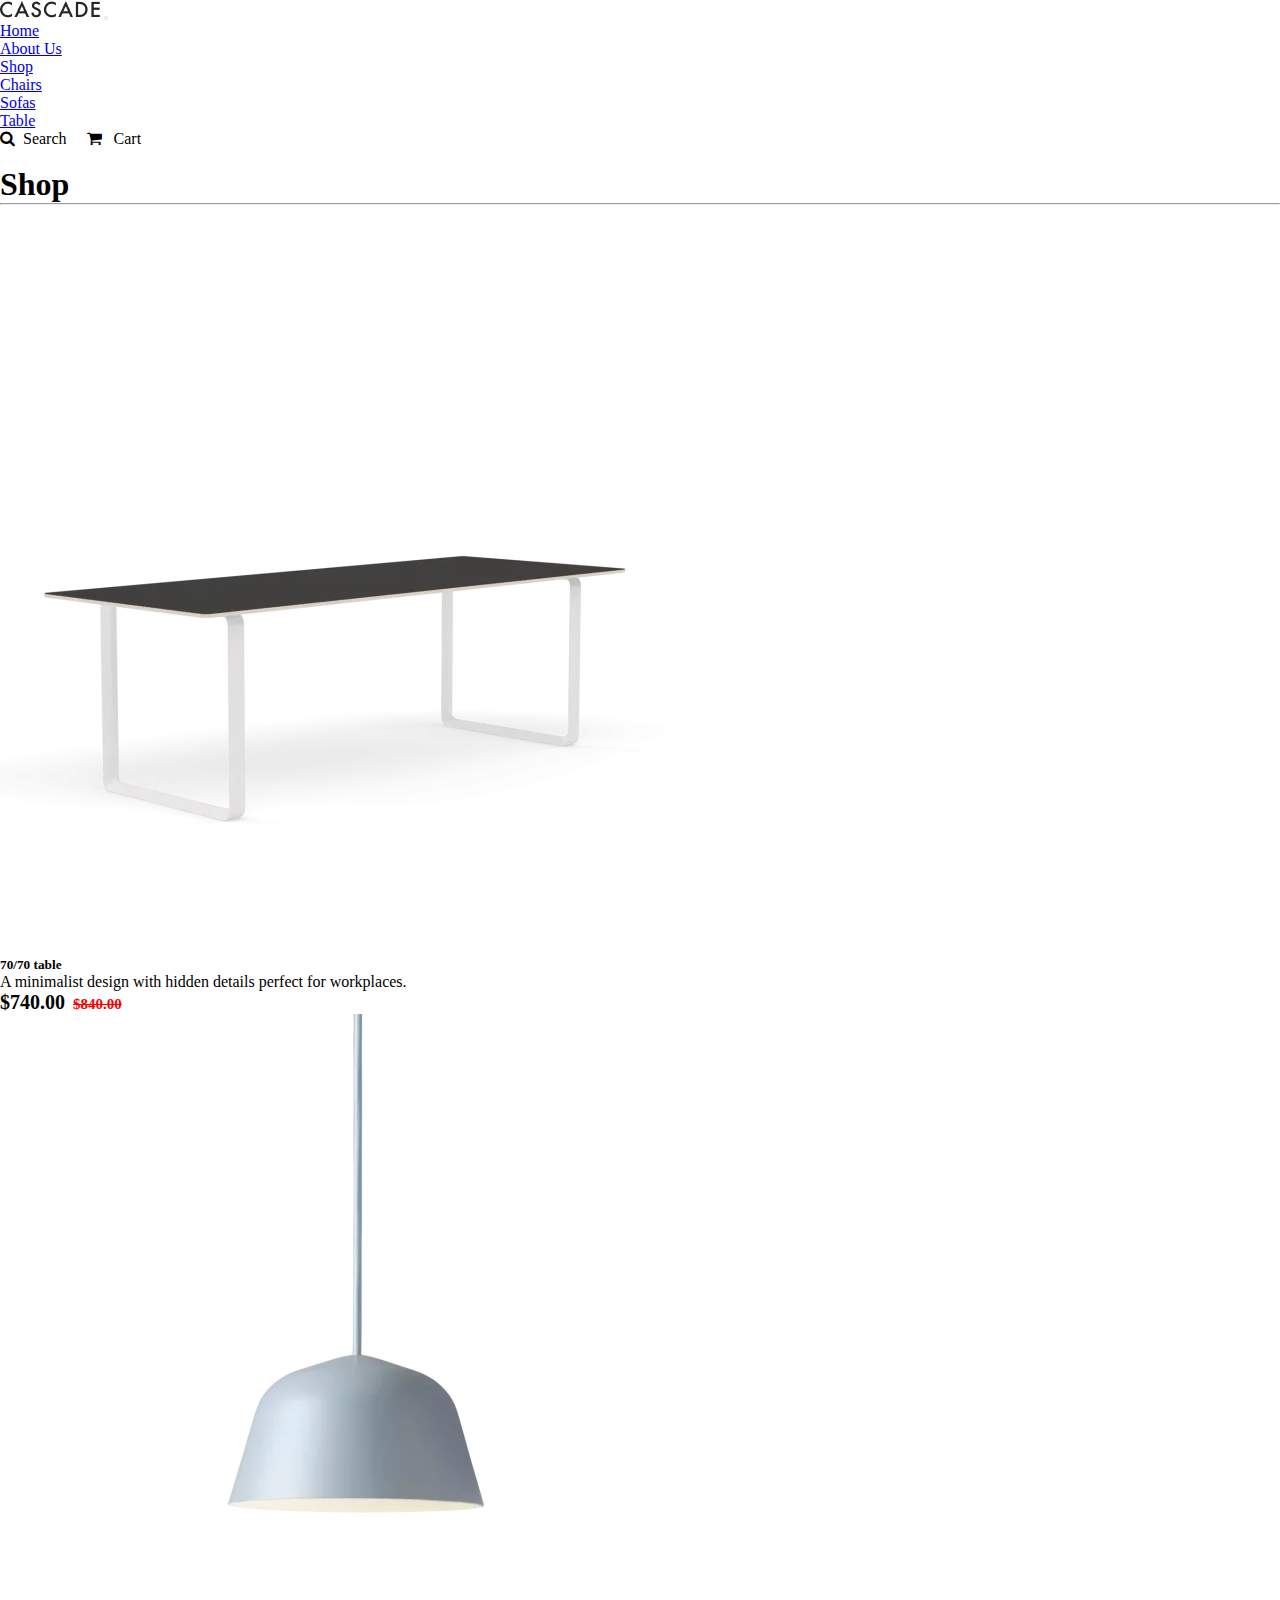
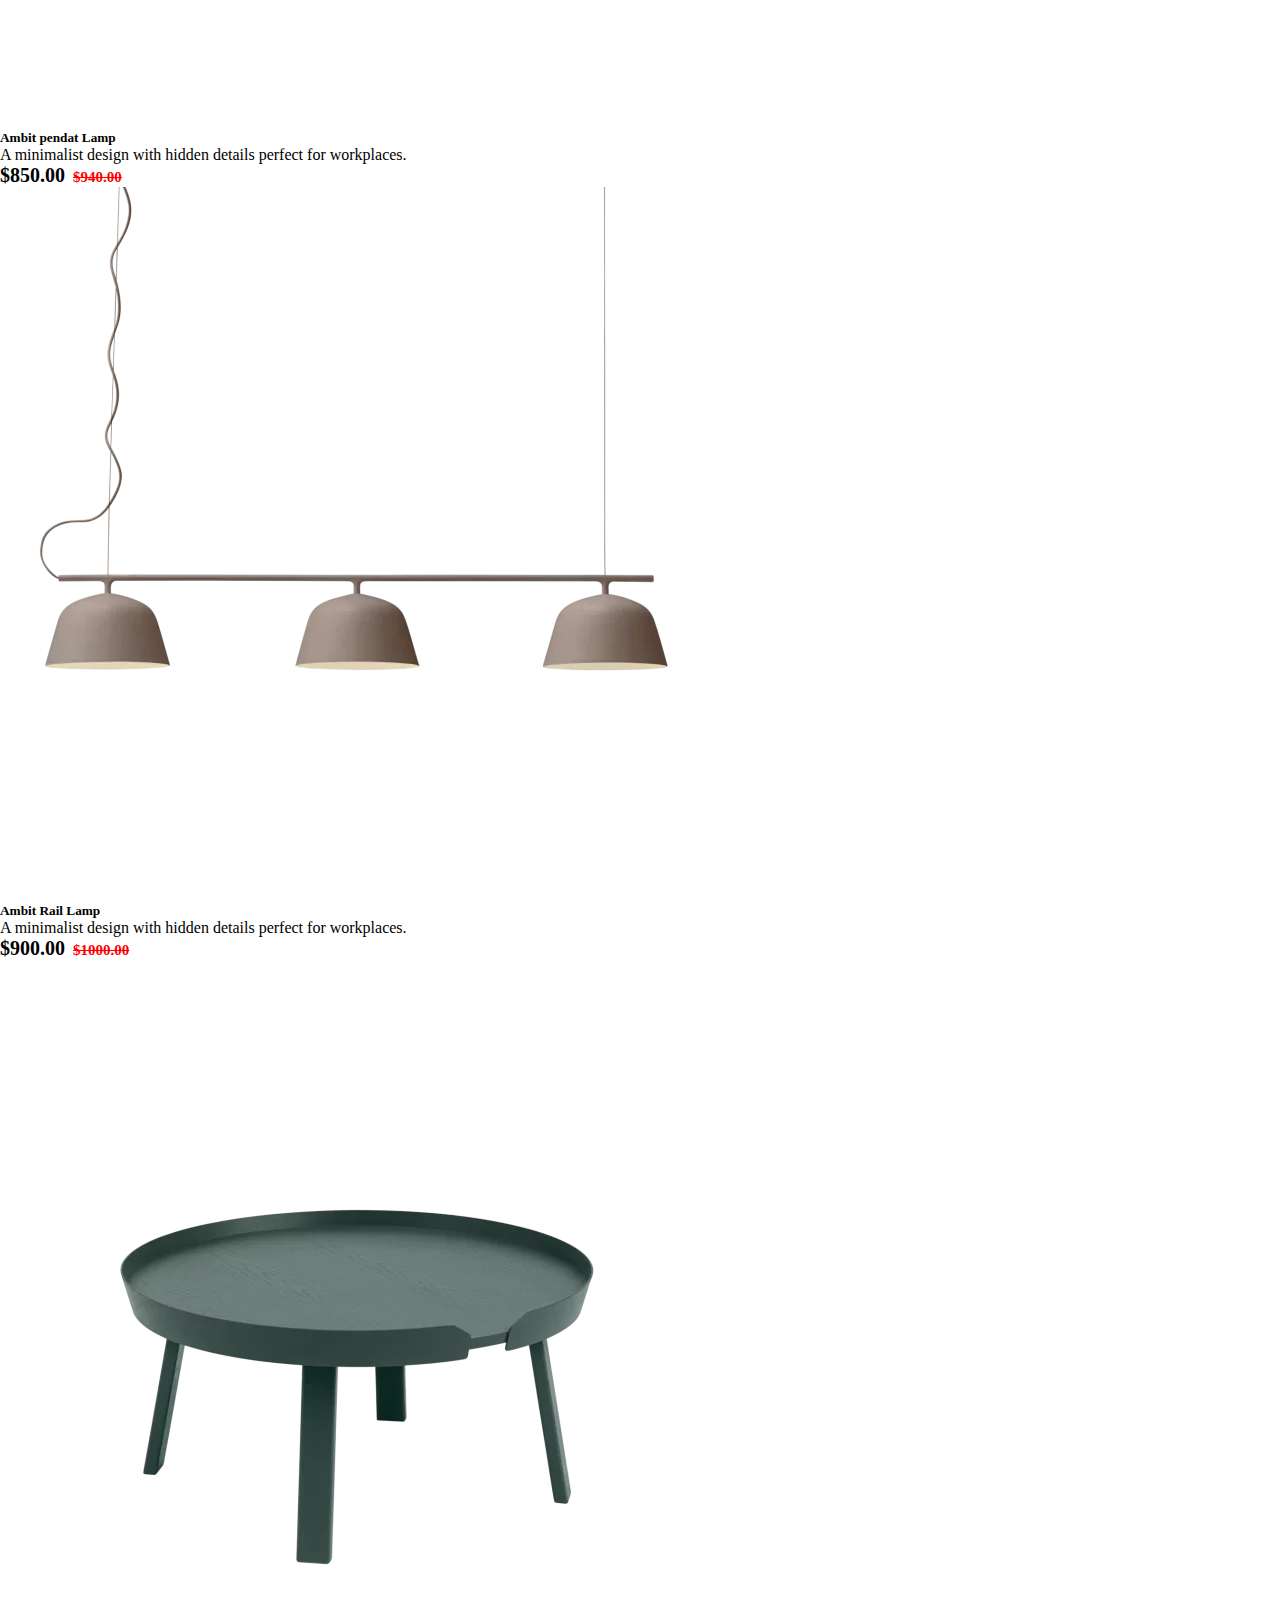
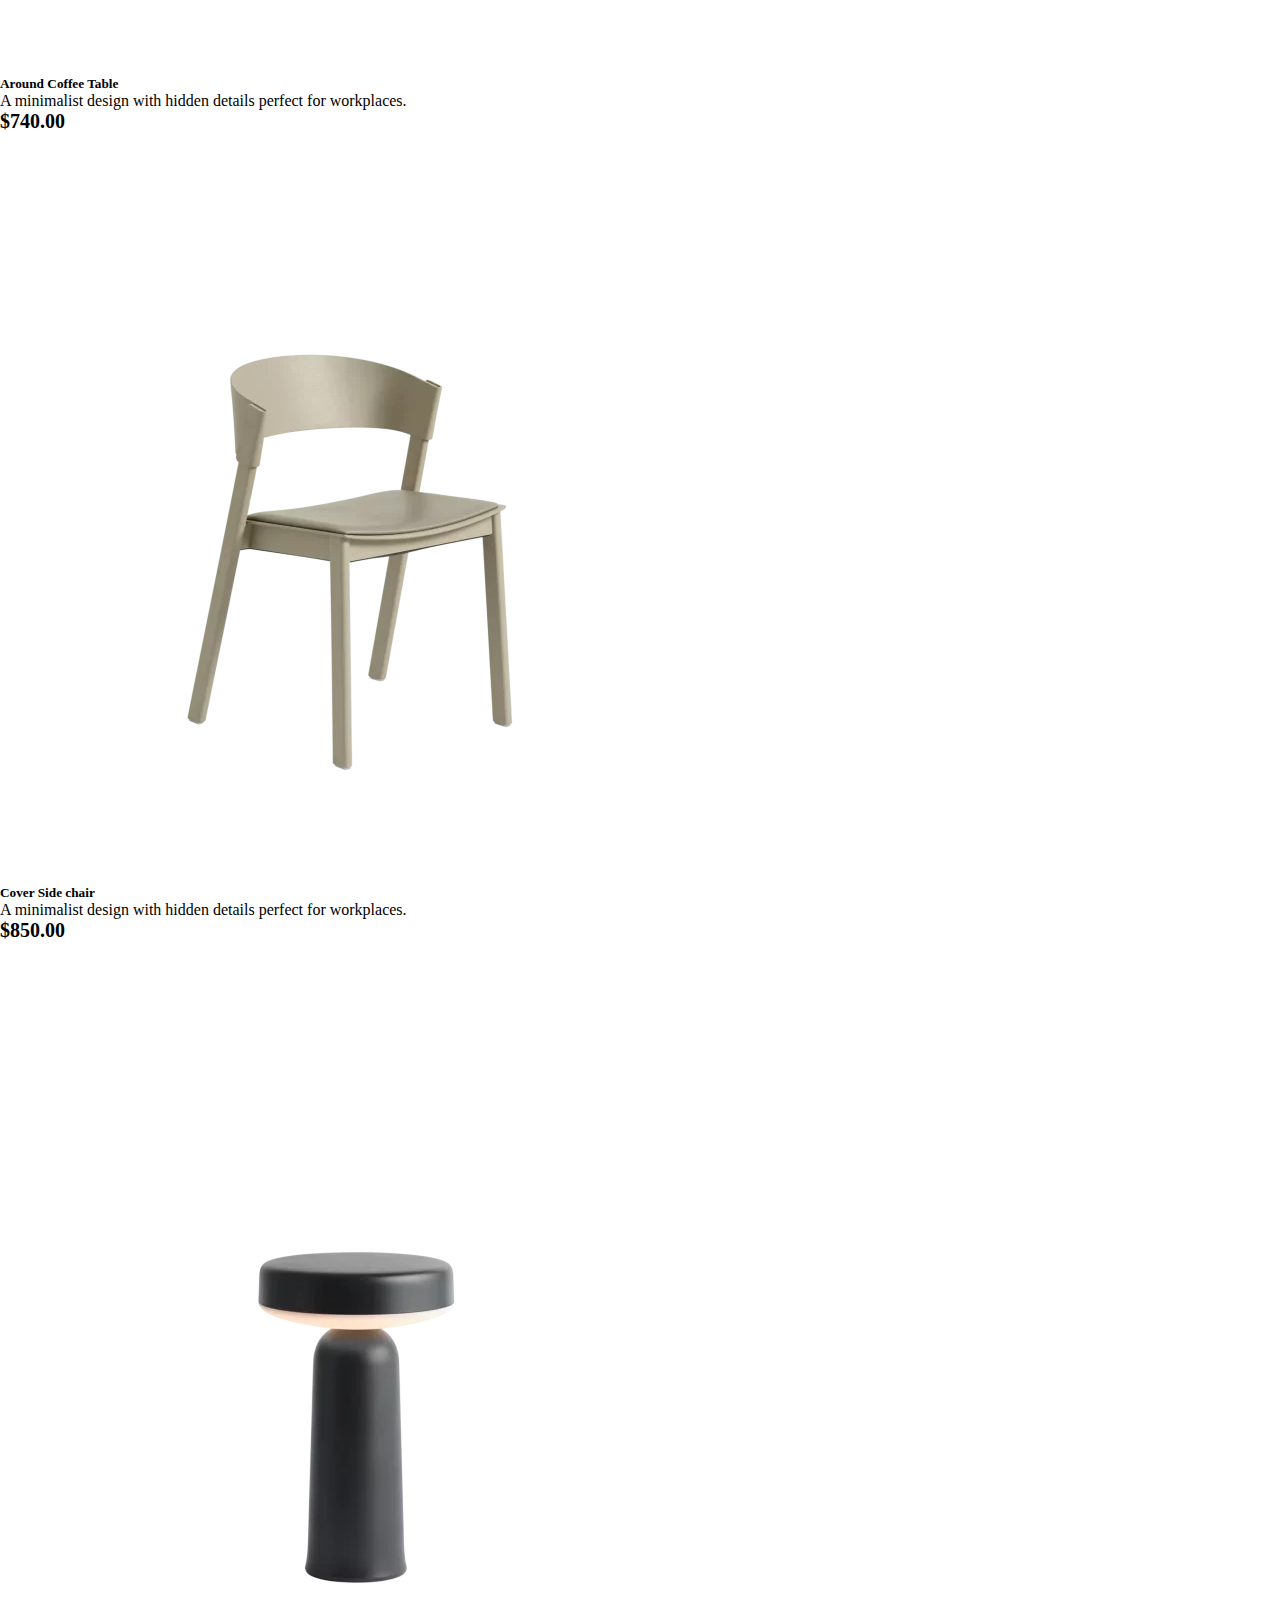
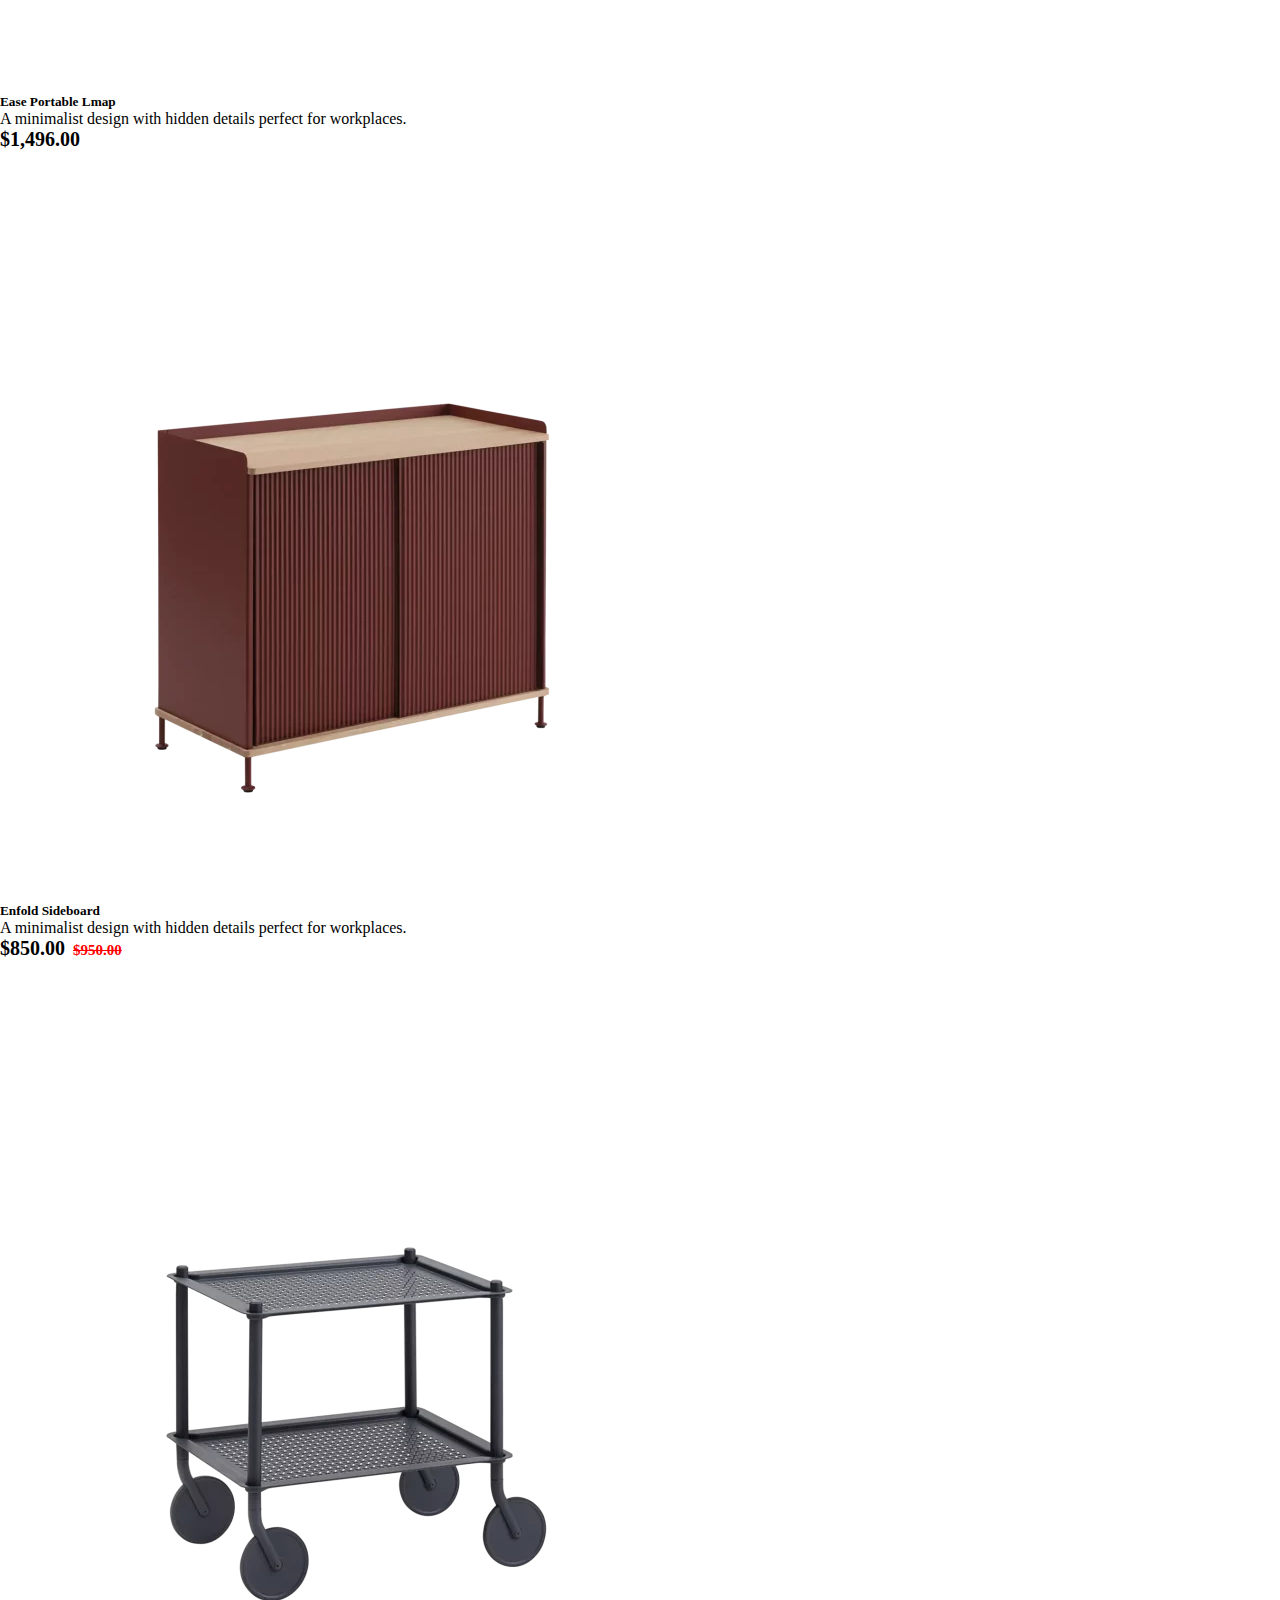
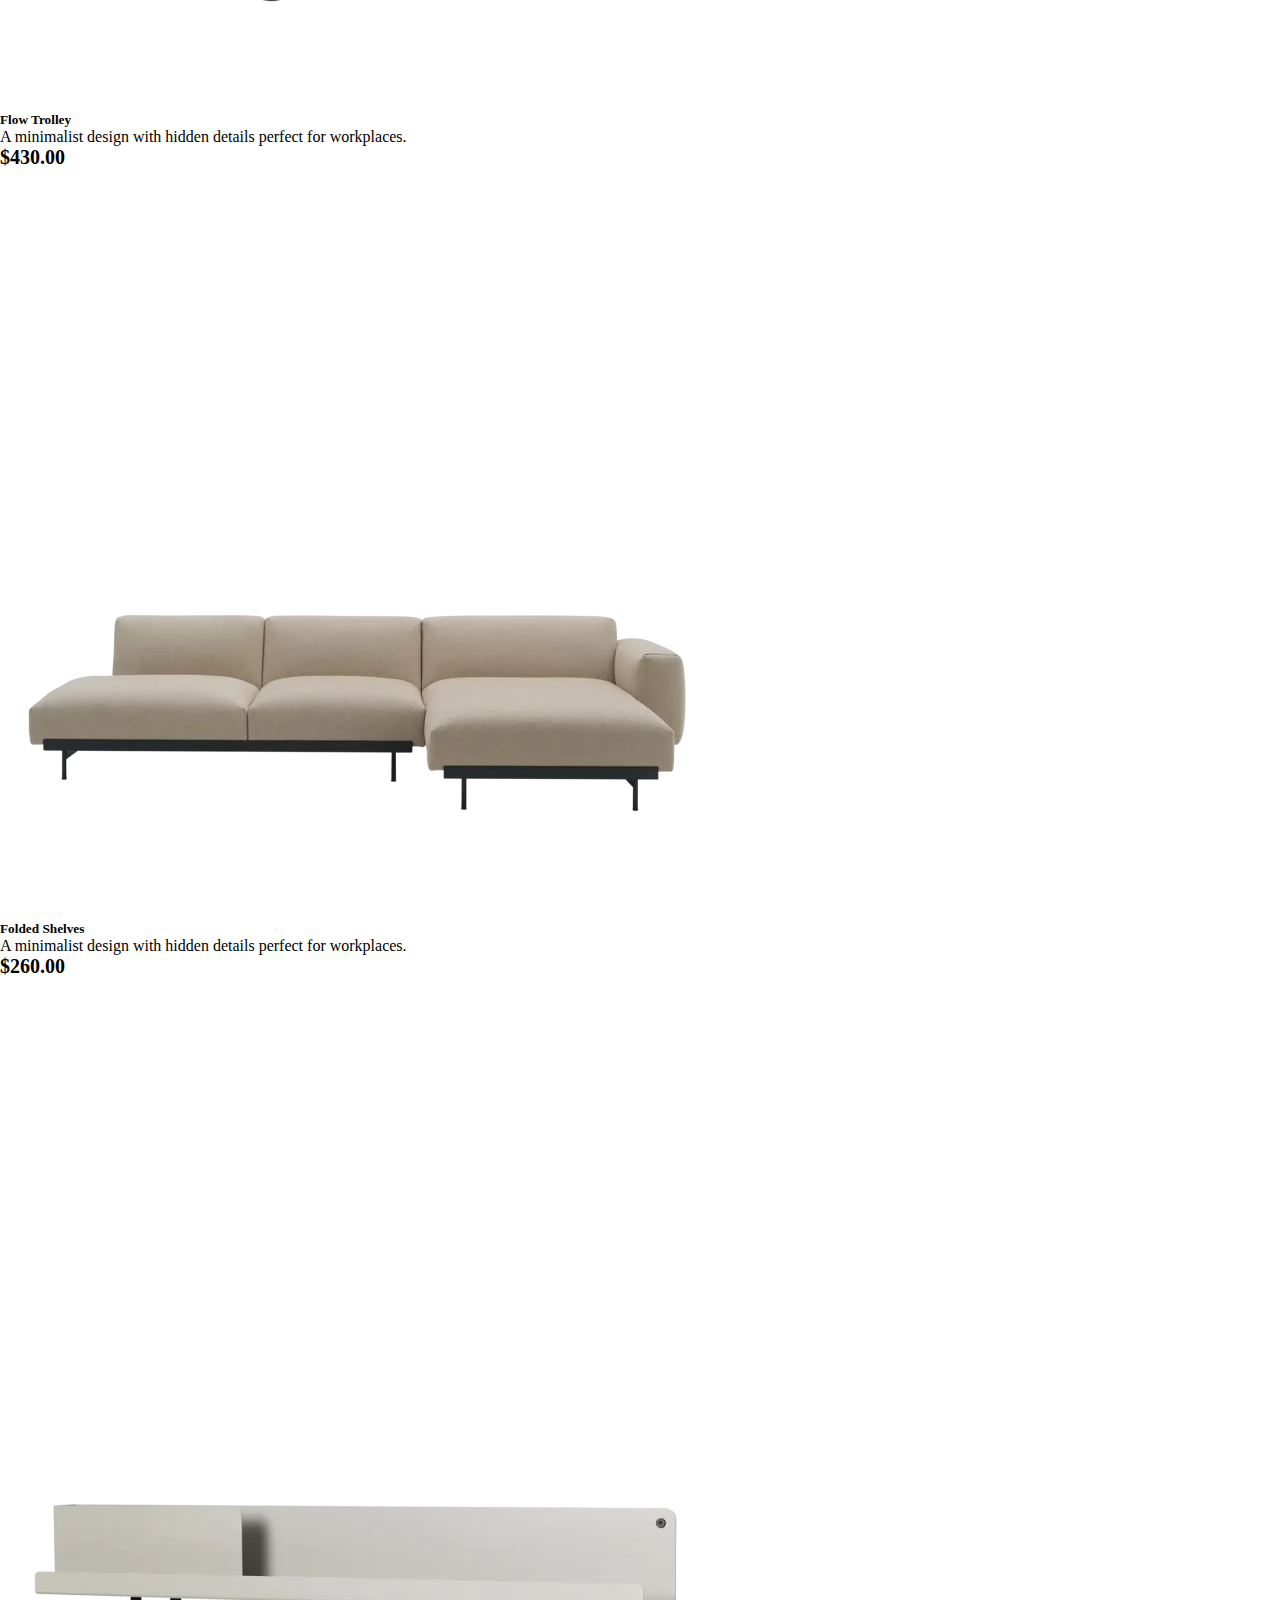
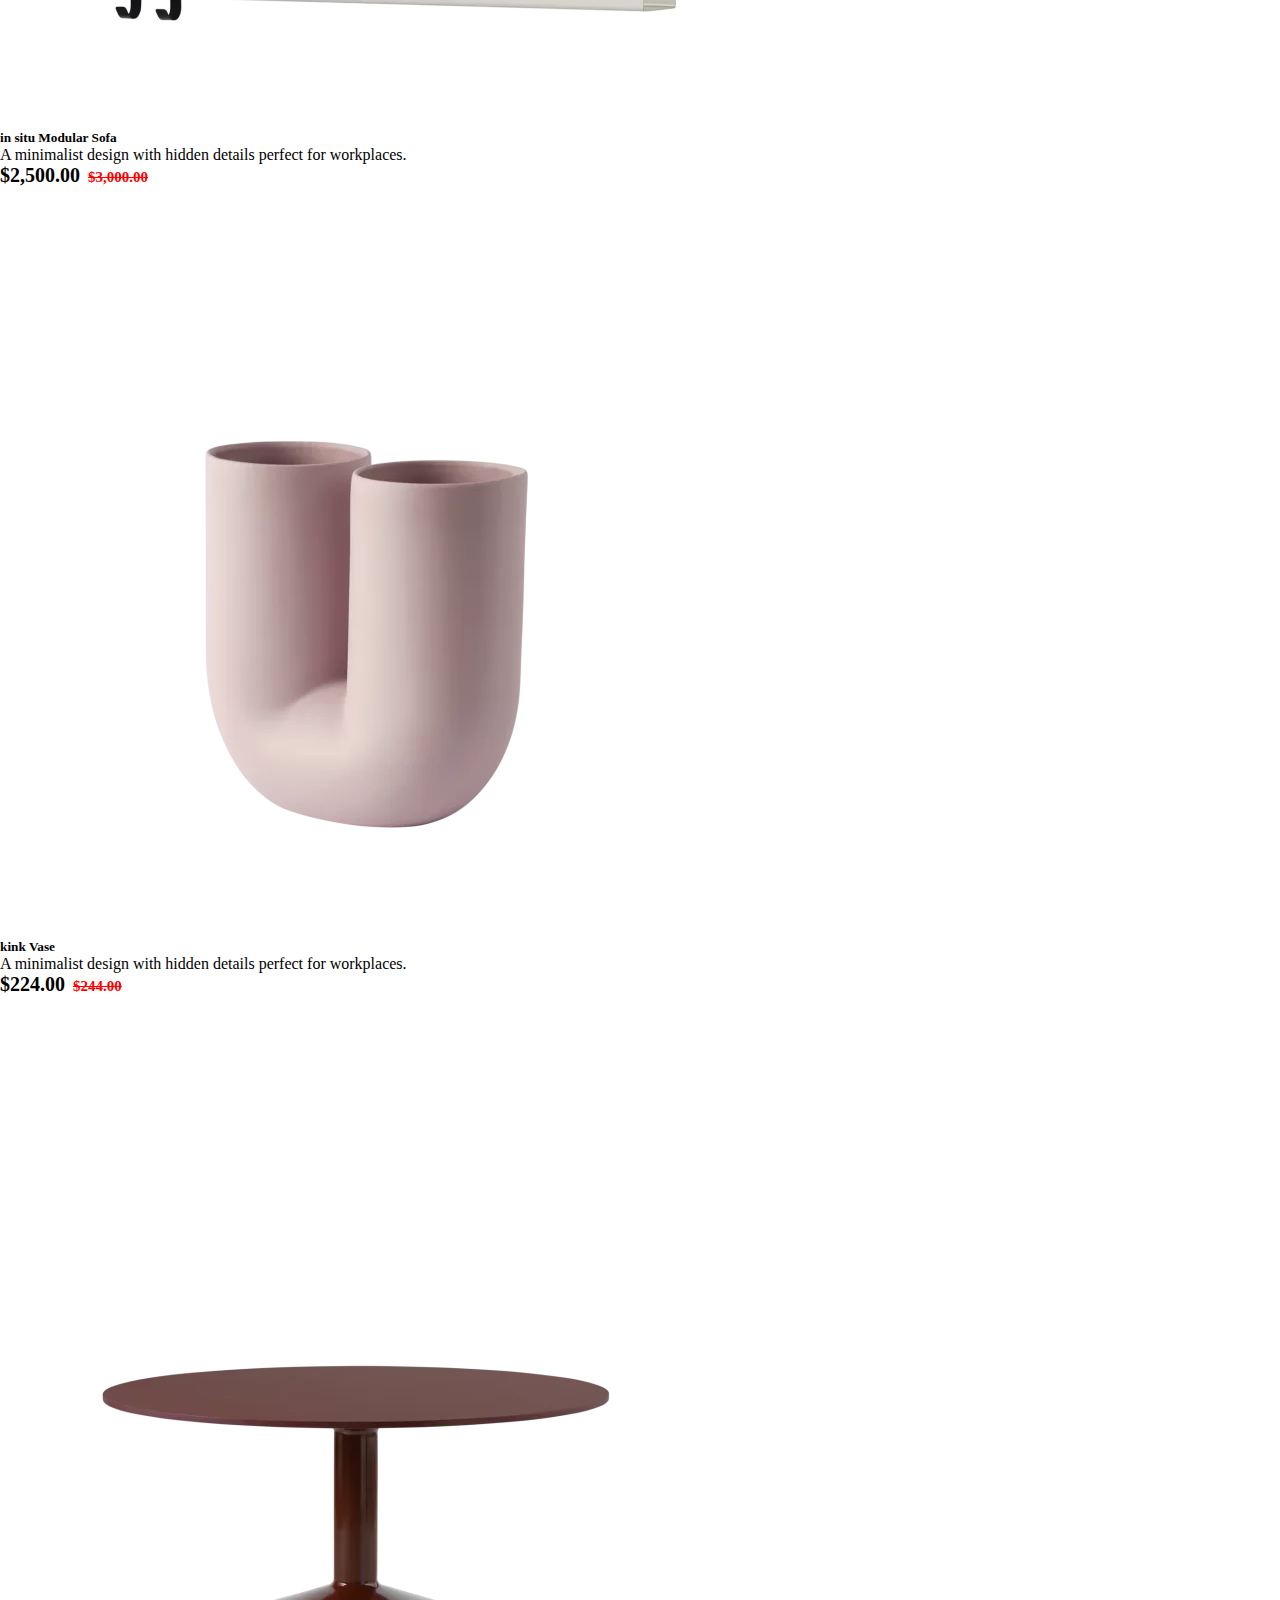
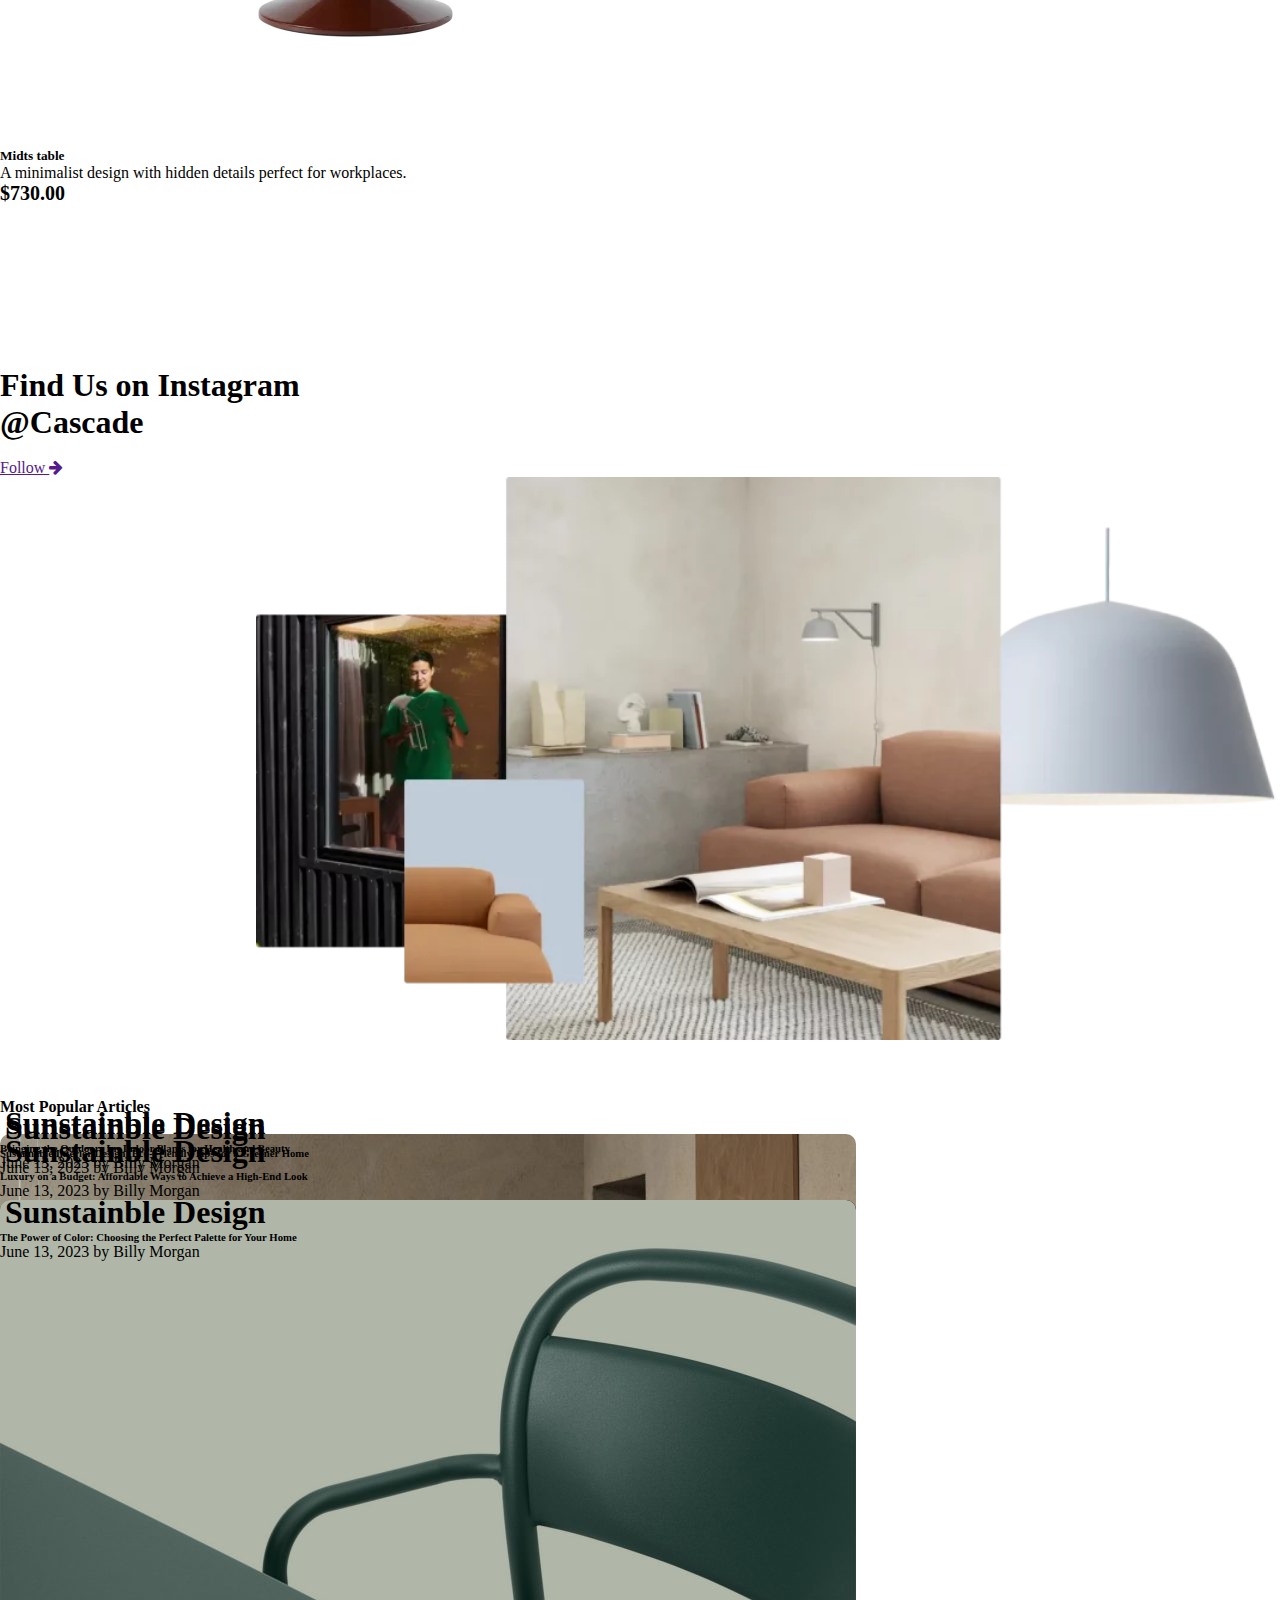
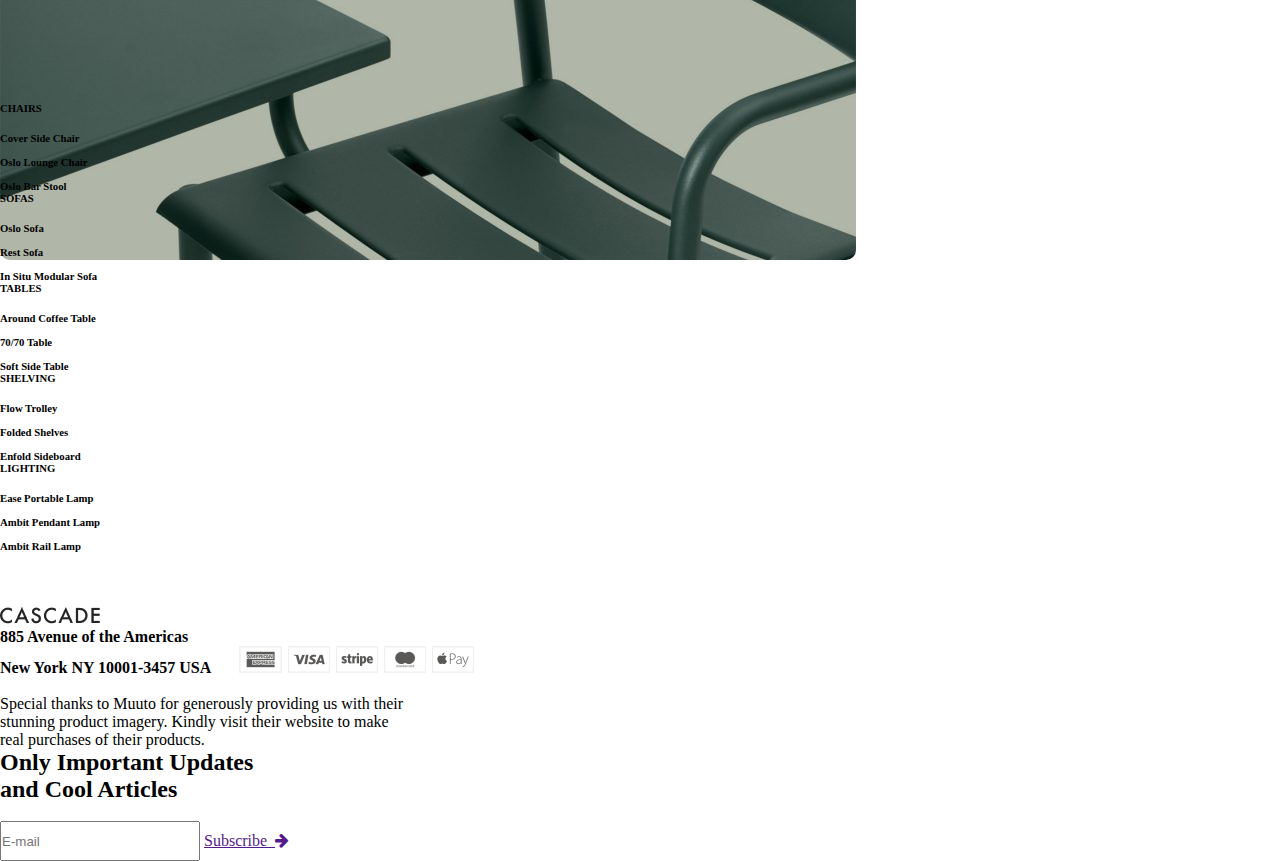
<file: project-9/shop.html>
<!DOCTYPE html>
<html lang="en">
<head>
    <meta charset="UTF-8">
    <meta name="viewport" content="width=device-width, initial-scale=1.0">
    <title>shop</title>
     <!-- bootstrap cdn  -->
     <link href="https://cdn.jsdelivr.net/npm/bootstrap@5.3.0/dist/css/bootstrap.min.css" rel="stylesheet" integrity="sha384-9ndCyUaIbzAi2FUVXJi0CjmCapSmO7SnpJef0486qhLnuZ2cdeRhO02iuK6FUUVM" crossorigin="anonymous">
     <script src="https://cdn.jsdelivr.net/npm/bootstrap@5.3.0/dist/js/bootstrap.bundle.min.js" integrity="sha384-geWF76RCwLtnZ8qwWowPQNguL3RmwHVBC9FhGdlKrxdiJJigb/j/68SIy3Te4Bkz" crossorigin="anonymous"></script>
     <!-- style link  -->
     <link rel="stylesheet" href="style.css">
     <!-- font awesome cdn  -->
     <link rel="stylesheet" href="https://cdnjs.cloudflare.com/ajax/libs/font-awesome/4.7.0/css/font-awesome.min.css">
     <link rel="stylesheet" href="https://cdnjs.cloudflare.com/ajax/libs/font-awesome/6.4.0/css/all.min.css" integrity="sha512-iecdLmaskl7CVkqkXNQ/ZH/XLlvWZOJyj7Yy7tcenmpD1ypASozpmT/E0iPtmFIB46ZmdtAc9eNBvH0H/ZpiBw==" crossorigin="anonymous" referrerpolicy="no-referrer" />
</head>
<body>
    
    <nav class="navbar navbar-expand-lg">
        <div class="container">
          <a class="navbar-brand" href="#"><img src="img/demo-logo.png" alt=""></a>
          <button class="navbar-toggler" type="button" data-bs-toggle="collapse" data-bs-target="#navbarSupportedContent" aria-controls="navbarSupportedContent" aria-expanded="false" aria-label="Toggle navigation">
            <span class="navbar-toggler-icon"></span>
          </button>
          <div class="collapse navbar-collapse" id="navbarSupportedContent">
            <ul class="navbar-nav mx-auto px-5 mb-2 mb-lg-0">
                <li class="nav-item">
                  <a class="nav-link active" aria-current="page" href="home.html">Home</a>
                </li>
                <li class="nav-item">
                  <a class="nav-link active" aria-current="page" href="about.html">About Us</a>
                </li>
                <li class="nav-item">
                  <a class="nav-link active" aria-current="page" href="shop.html">Shop</a>
                </li>
                <li class="nav-item">
                  <a class="nav-link active" aria-current="page" href="chair.html">Chairs</a>
                </li>
                <li class="nav-item">
                  <a class="nav-link active" aria-current="page" href="sofa.html">Sofas</a>
                  <li class="nav-item">
                   <a class="nav-link active" aria-current="page" href="table.html">Table</a>
                    </li>
                
              </ul>
                <i class="fa fa-search" aria-hidden="true"></i>&nbsp;&nbsp;Search &nbsp;&nbsp;&nbsp; <i class="fa fa-shopping-cart" aria-hidden="true"></i> &nbsp; Cart &nbsp;&nbsp;&nbsp;&nbsp;
          </div>
        </div>
      </nav><br>
      <!-- section start  -->
      <!-- section start  -->
        <h1 class="container">Shop</h1> <hr><br><br>
      <!-- section end  -->

      <!-- section start  -->

        <section class="container">
            <div class="row  justify-content-evenly">
                <div class="col-12 col-sm-6 col-md-6 col-lg-3">
                    <img src="img/demo-product-00008-712x712.webp" class="img-fluid" alt="">
                    <h5>70/70 table </h5>
                    <p>A minimalist design with hidden details perfect for workplaces.</p>
                    <b class="p">$740.00</b>&nbsp;
                    <b class="l">$840.00</b>
                </div>
                <div class="col-12 col-sm-6 col-md-6 col-lg-3">
                    <img src="img/demo-product-00014-712x712.webp" class="img-fluid" alt="">
                    <h5>Ambit pendat Lamp</h5>
                    <p>A minimalist design with hidden details perfect for workplaces.</p>
                    <b class="p">$850.00</b>&nbsp;
                    <b class="l">$940.00</b>
                </div>
                <div class="col-12 col-sm-6 col-md-6 col-lg-3">
                    <img src="img/demo-product-00015-712x712.webp" class="img-fluid" alt="">
                    <h5>Ambit Rail Lamp</h5>                    
                    <p>A minimalist design with hidden details perfect for workplaces.</p>
                    <b class="p">$900.00</b>&nbsp;
                    <b class="l">$1000.00</b>
                </div>
                <div class="col-12 col-sm-6 col-md-6 col-lg-3">
                    <img src="img/demo-product-00007-712x712.webp" class="img-fluid" alt="">
                    <h5>Around Coffee Table</h5>
                    <p>A minimalist design with hidden details perfect for workplaces.</p>
                    <b class="p">$740.00</b>&nbsp;
                    
                </div> 
                <div class="col-12 col-sm-6 col-md-6 col-lg-3"><br><br>
                    <img src="img/3.webp" class="img-fluid" alt="">
                    <h5>Cover Side chair </h5>
                    <p>A minimalist design with hidden details perfect for workplaces.</p>
                    <b class="p">$850.00</b>&nbsp;
                    
                </div>
                <div class="col-12 col-sm-6 col-md-6 col-lg-3"><br><br>
                    <img src="img/demo-product-00013-712x712.webp" class="img-fluid" alt="">
                    <h5>Ease Portable Lmap</h5>
                    <p>A minimalist design with hidden details perfect for workplaces.</p>
                    <b class="p">$1,496.00</b>&nbsp;
                    
                </div>
                <div class="col-12 col-sm-6 col-md-6 col-lg-3"><br><br>
                    <img src="img/demo-product-00011-712x712.webp" class="img-fluid" alt="">
                    <h5>Enfold Sideboard</h5>                    
                    <p>A minimalist design with hidden details perfect for workplaces.</p>
                    <b class="p">$850.00</b>&nbsp;
                    <b class="l">$950.00</b>
                </div>
                <div class="col-12 col-sm-6 col-md-6 col-lg-3"><br><br>
                    <img src="img/demo-product-00010-712x712.webp" class="img-fluid" alt="">
                    <h5>Flow Trolley</h5>
                    <p>A minimalist design with hidden details perfect for workplaces.</p>
                    <b class="p">$430.00</b>&nbsp;
                    
                </div>
                <div class="col-12 col-sm-6 col-md-6 col-lg-3"><br><br>
                    <img src="img/demo-product-00006-712x712.webp" class="img-fluid" alt="">
                    <h5>Folded Shelves </h5>
                    <p>A minimalist design with hidden details perfect for workplaces.</p>
                    <b class="p">$260.00</b>&nbsp;
                </div>
                <div class="col-12 col-sm-6 col-md-6 col-lg-3"><br><br>
                    <img src="img/demo-product-00012-712x712.webp" class="img-fluid" alt="">
                    <h5>in situ Modular Sofa</h5>
                    <p>A minimalist design with hidden details perfect for workplaces.</p>
                    <b class="p">$2,500.00</b>&nbsp;
                    <b class="l">$3,000.00</b>
                </div>
                <div class="col-12 col-sm-6 col-md-6 col-lg-3"><br><br>
                    <img src="img/demo-product-00016-712x712.webp" class="img-fluid" alt="">
                    <h5>kink Vase</h5>                    
                    <p>A minimalist design with hidden details perfect for workplaces.</p>
                    <b class="p">$224.00</b>&nbsp;
                    <b class="l">$244.00</b>
                </div>
                <div class="col-12 col-sm-6 col-md-6 col-lg-3"><br><br>
                    <img src="img/demo-product-00021-712x712.webp" class="img-fluid" alt="">
                    <h5>Midts table</h5>
                    <p>A minimalist design with hidden details perfect for workplaces.</p>
                    <b class="p">$730.00</b>&nbsp;
                    
                </div>
                
            </div>
        </section><br><br><br><br><br>

      <!-- section end  -->
        <!-- section start  -->

        <section class="container">
            <div class="row">
            <div class="col-12 col-sm-6 col-md-6 col-lg-4"><br><br><br><br>
                <h1>Find Us on Instagram <br>
                    @Cascade</h1><br>
                    <a href="" class="btn btn-primary text-light px-5 py-2">Follow <i class="fa fa-arrow-right" aria-hidden="true"></i></a>
            </div>
            <div class="col-12 col-sm-6 col-md-6 col-lg-8" id="e"><img src="img/demo-follow-00006-856x471.webp" class="img-fluid"  alt=""></div>
        </div>
        </section> <br><br><br>

  <!-- section end  -->
  <!-- Most Popular Articles section start  -->

        <section class="container" id="wwww4">
            <h4>Most Popular Articles</h4><br>
            <div class="row" id="www3">
                <div class="col-12 col-sm-6 col-md-6 col-lg-3">
                    <img src="img/demo-image-00020-856x665.jpg" class="img-fluid" alt="">
                    <h1 class="btn btn-light text-dark px-2 py-1">Sunstainble Design</h1>
                    <h6>Luxury on a Budget: Affordable Ways to Achieve a High-End Look </h6>
                        June 13, 2023
                        by
                        Billy Morgan
                </div>
                <div class="col-12 col-sm-6 col-md-6 col-lg-3">
                    <img src="img/demo-image-00019-856x571.jpg" class="img-fluid" alt="">
                    <h1 class="btn btn-light text-dark px-2 py-1">Sunstainble Design</h1>
                    <h6>Bringing the Outdoors In: Indoor Plants for Health and Beauty</h6>
                        June 13, 2023
                        by
                        Billy Morgan
                </div>
                <div class="col-12 col-sm-6 col-md-6 col-lg-3">
                    <img src="img/demo-image-00018-856x576.jpg" class="img-fluid" alt="">
                    <h1 class="btn btn-light text-dark px-2 py-1">Sunstainble Design</h1>
                    <h6>Sustainable Interior Design: Eco-Friendly Tips for a Greener Home</h6>
                        June 13, 2023
                        by
                        Billy Morgan
                </div>
                <div class="col-12 col-sm-6 col-md-6 col-lg-3">
                    <img src="img/demo-image-00017-856x660.jpg" class="img-fluid" alt="">
                    <h1 class="btn btn-light text-dark px-2 py-1">Sunstainble Design</h1>
                    <h6>The Power of Color: Choosing the Perfect Palette for Your Home</h6>
                        June 13, 2023
                        by
                        Billy Morgan
                </div>
            </div>
        </section><br><br><br>

  <!-- Most Popular Articles section end  -->

  <!-- section start  -->

        <section class="container">
            <div class="row justify-content-evenly">
                <div class="col-12 col-sm-6 col-md-4 col-lg-2">
                    <h6>CHAIRS</h6><br>
                    <h6>Cover Side Chair <br><br>
                        Oslo Lounge Chair <br><br>
                        Oslo Bar Stool</h6>
                </div>
                <div class="col-12 col-sm-6 col-md-4 col-lg-2">
                    <h6>SOFAS</h6> <br>
                    <h6>Oslo Sofa <br><br>
                        Rest Sofa <br><br>
                        In Situ Modular Sofa</h6>
                </div>
                <div class="col-12 col-sm-6 col-md-4 col-lg-2">
                    <h6>TABLES</h6> <br>
                    <h6>Around Coffee Table <br><br>
                        70/70 Table <br><br>
                        Soft Side Table</h6>
                </div>
                <div class="col-12 col-sm-6 col-md-4 col-lg-2">
                    <h6>SHELVING </h6> <br>
                       <h6> Flow Trolley <br><br>
                        Folded Shelves <br><br>
                        Enfold Sideboard</h6>
                </div>
                <div class="col-12 col-sm-6 col-md-4 col-lg-2">
                    <h6>LIGHTING</h6> <br>
                      <h6>  Ease Portable Lamp <br><br>
                        Ambit Pendant Lamp <br><br>
                        Ambit Rail Lamp</h6>
                </div>
            </div>
        </section><br><br><br>

  <!-- section end  -->

  <!-- footer start -->

        <footer class="container" id="f">
            <div class="row justify-content-evenly">
            <div class="col-12 col-sm-6 col-md-6 col-lg-6">
                <img src="img/demo-logo.png" class="img-fluid" alt=""><br>
                <b>885 Avenue of the Americas <br>
                    New York NY 10001-3457 USA</b>&nbsp;&nbsp;&nbsp;&nbsp;&nbsp;&nbsp;&nbsp;<img src="img/demo-payment.png" class="img-fluid" alt=""><br><br>
                    <p>Special thanks to Muuto for generously providing us with their <br> stunning product imagery. Kindly visit their website to make <br> real purchases of their products.</p>
            </div>
            <div class="col-12 col-sm-6 col-md-6 col-lg-6">
                <h2>Only Important Updates <br> and Cool Articles</h2><br>
                <input type="text" placeholder="E-mail"> <a href="" class="btn btn-primary text-light px-4 ">Subscribe &nbsp;<i class="fa fa-arrow-right" aria-hidden="true"></i></a>
            </div>
        </div>
        </footer>

  <!-- footer end  -->

</body>
</html>
</file>
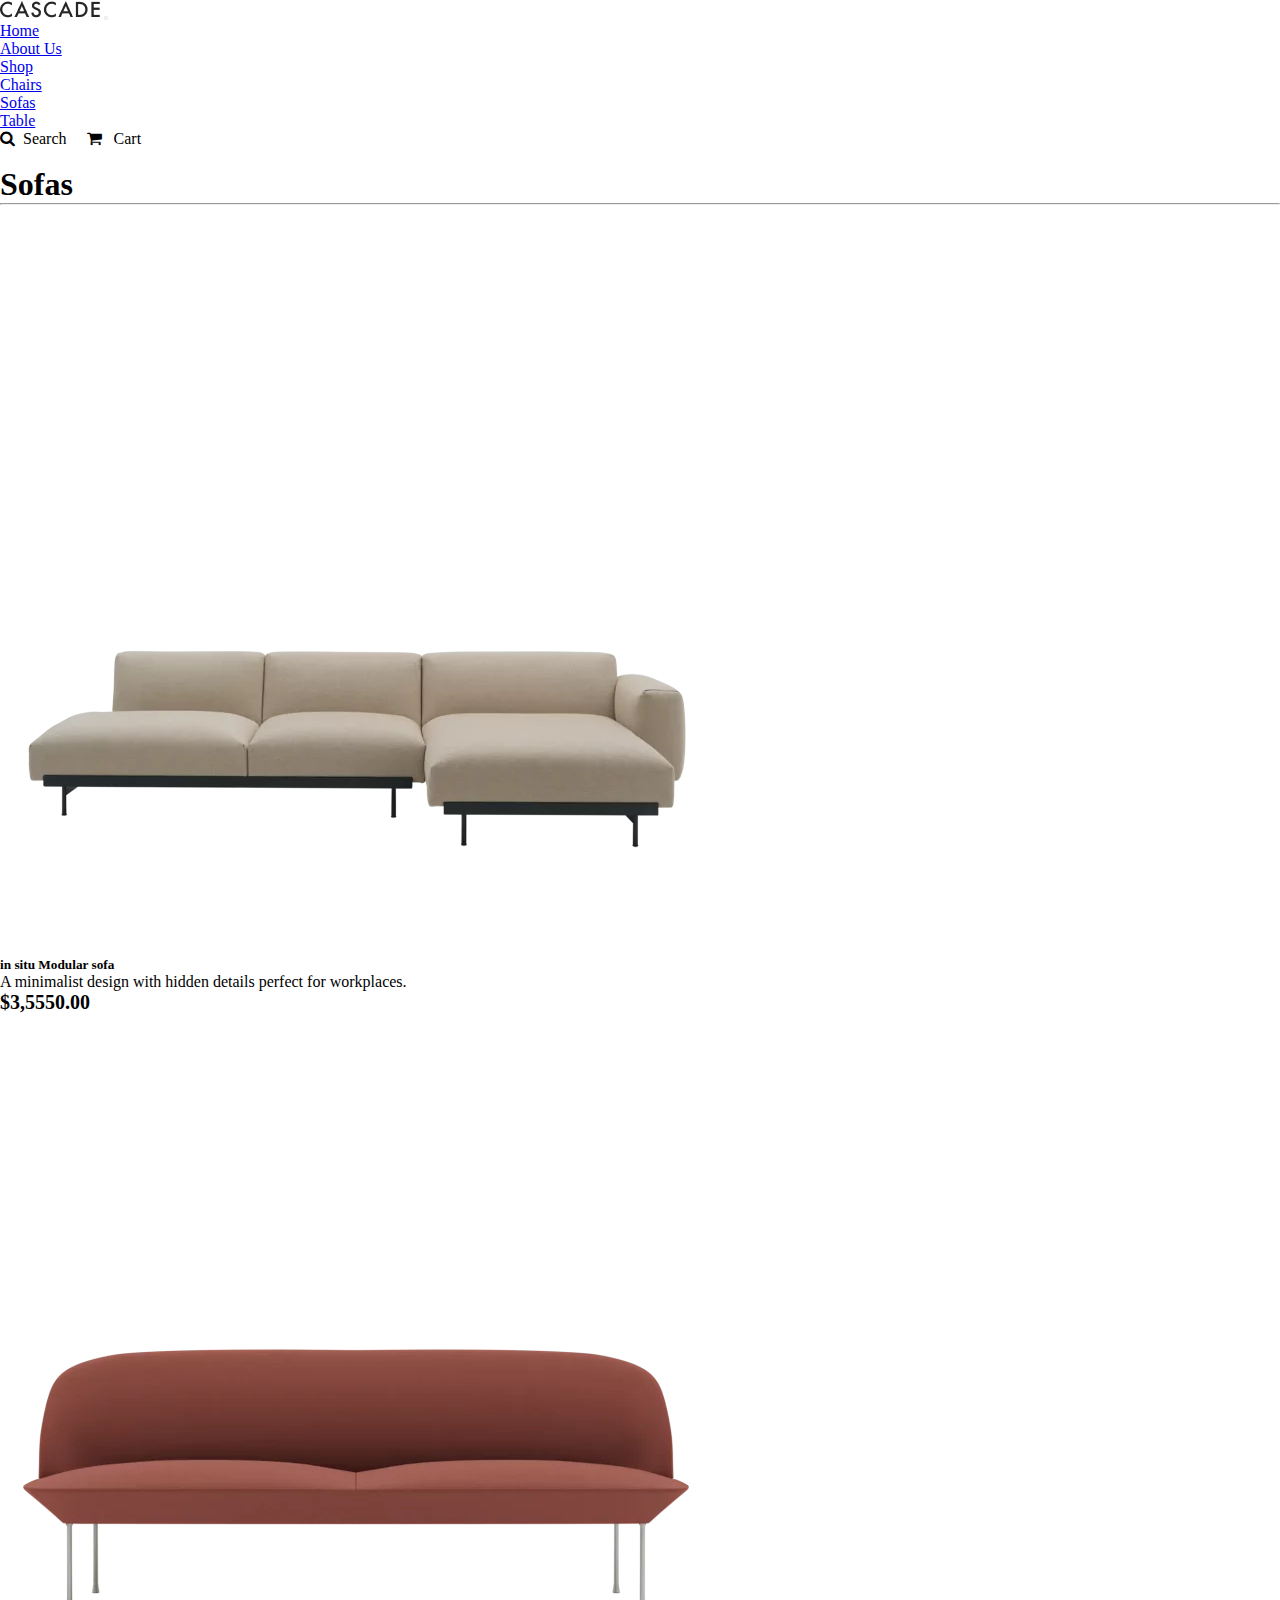
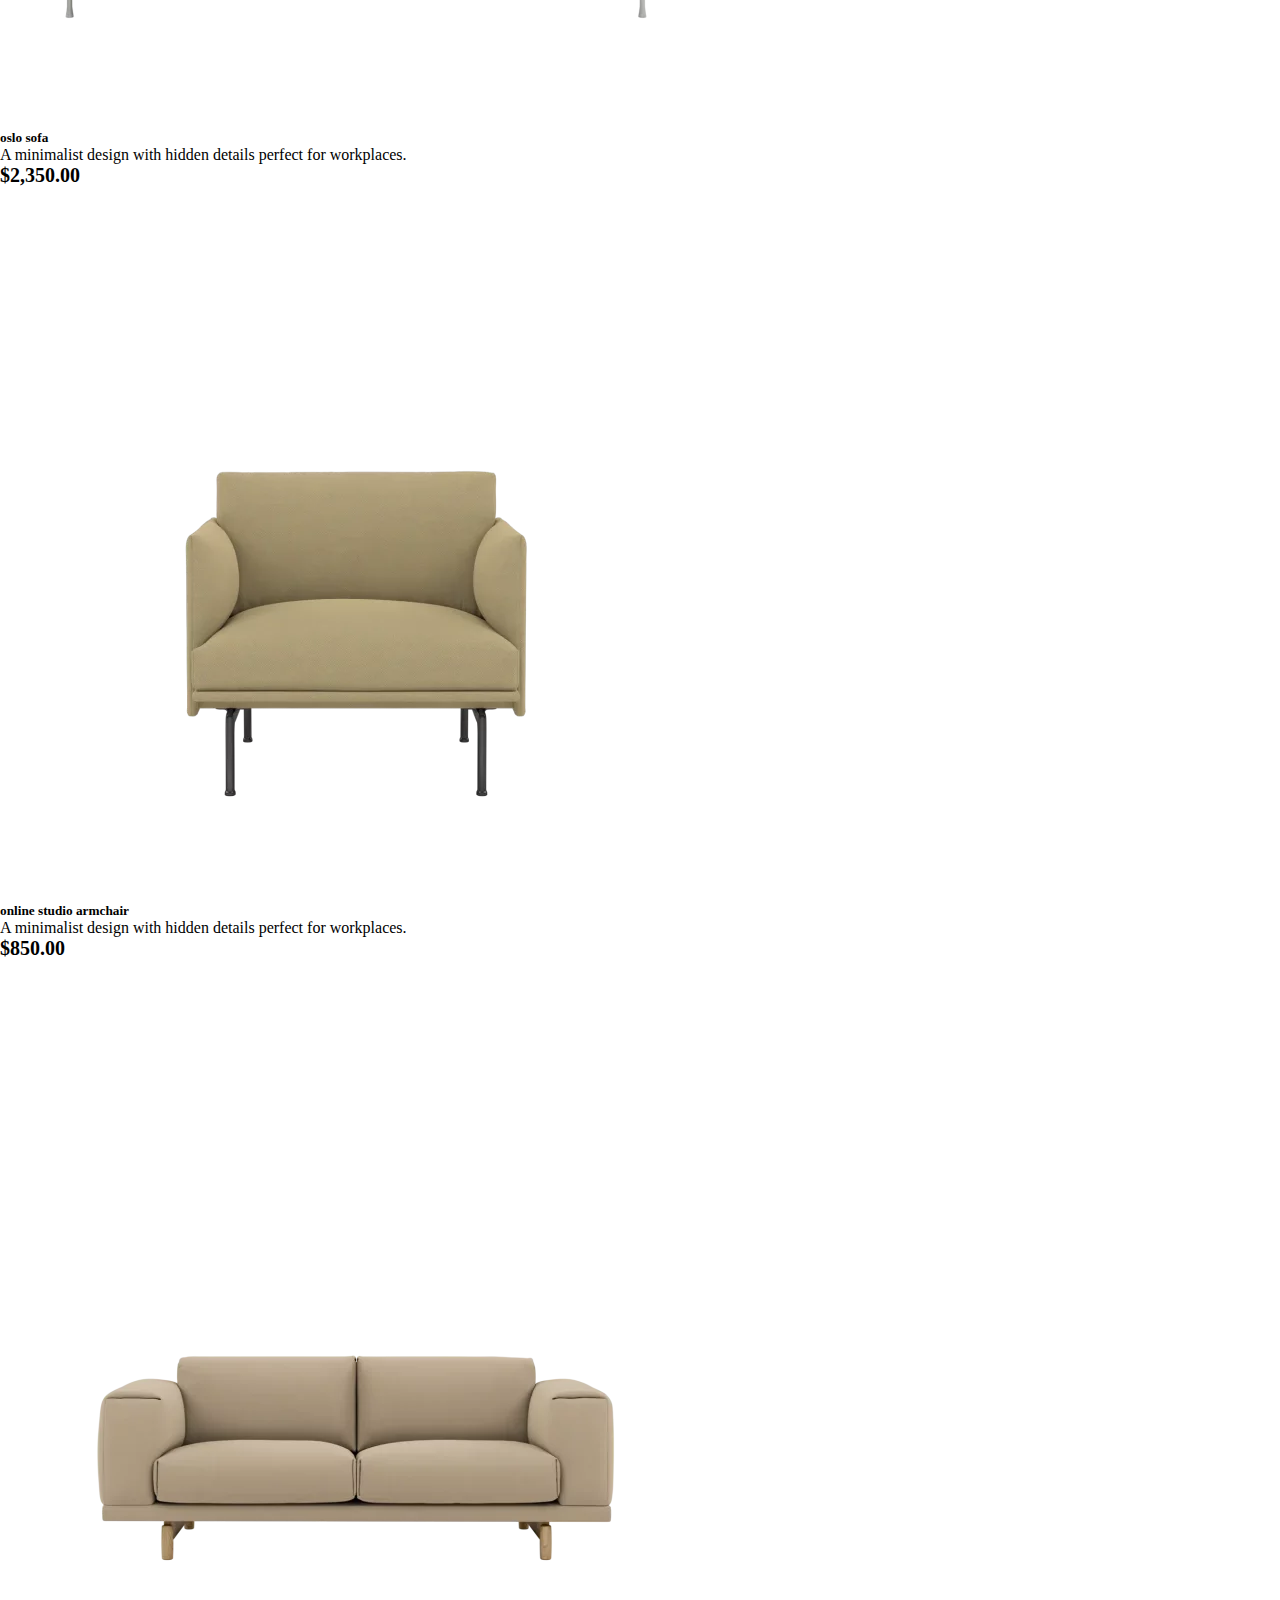
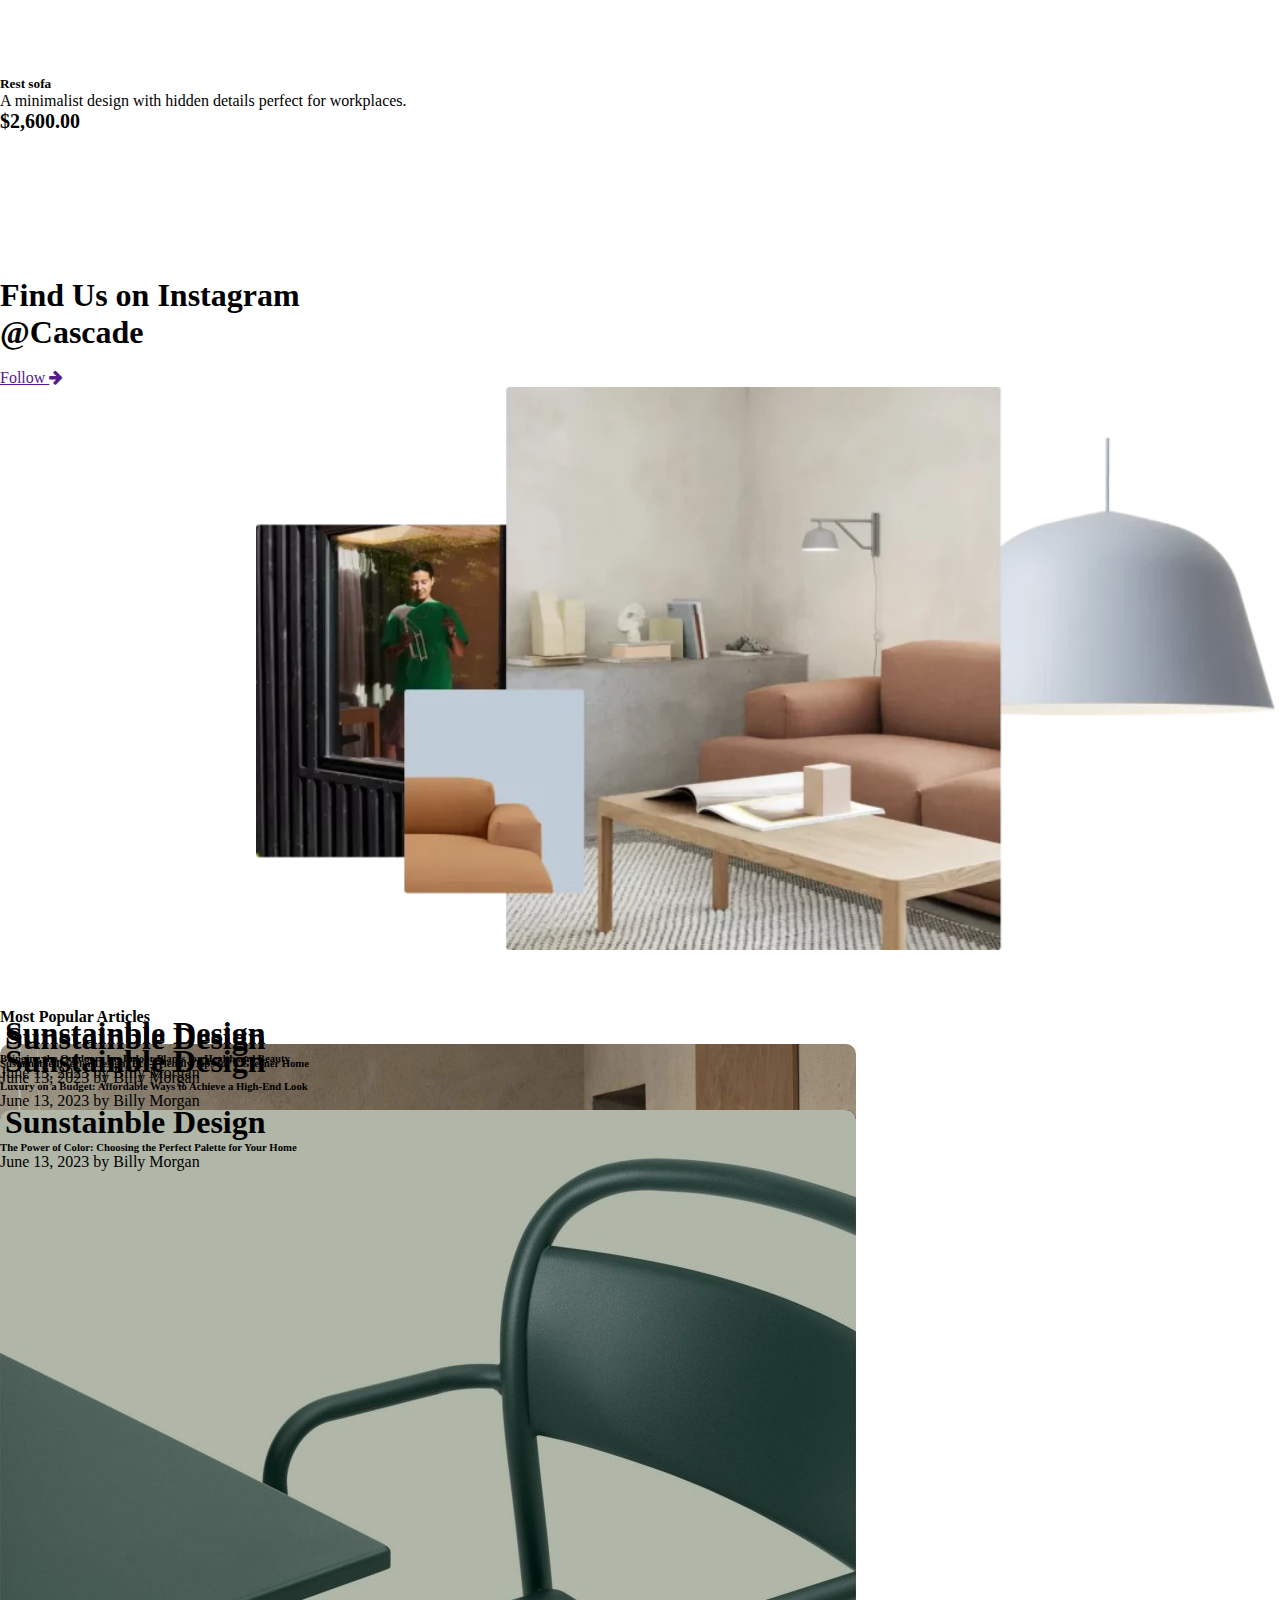
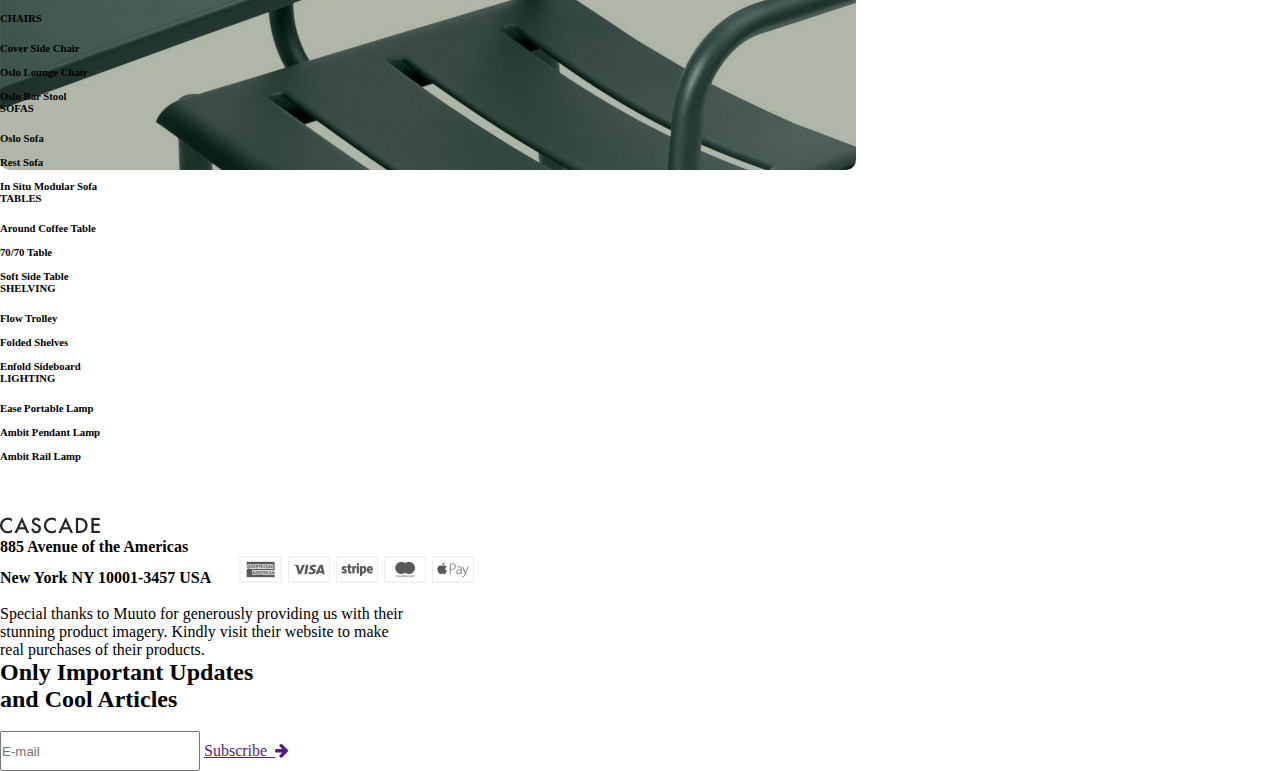
<file: project-9/sofa.html>
<!DOCTYPE html>
<html lang="en">
<head>
    <meta charset="UTF-8">
    <meta name="viewport" content="width=device-width, initial-scale=1.0">
    <title>sofas</title>
         <!-- bootstrap cdn  -->
         <link href="https://cdn.jsdelivr.net/npm/bootstrap@5.3.0/dist/css/bootstrap.min.css" rel="stylesheet" integrity="sha384-9ndCyUaIbzAi2FUVXJi0CjmCapSmO7SnpJef0486qhLnuZ2cdeRhO02iuK6FUUVM" crossorigin="anonymous">
         <script src="https://cdn.jsdelivr.net/npm/bootstrap@5.3.0/dist/js/bootstrap.bundle.min.js" integrity="sha384-geWF76RCwLtnZ8qwWowPQNguL3RmwHVBC9FhGdlKrxdiJJigb/j/68SIy3Te4Bkz" crossorigin="anonymous"></script>
         <!-- style link  -->
         <link rel="stylesheet" href="style.css">
         <!-- font awesome cdn  -->
         <link rel="stylesheet" href="https://cdnjs.cloudflare.com/ajax/libs/font-awesome/4.7.0/css/font-awesome.min.css">
         <link rel="stylesheet" href="https://cdnjs.cloudflare.com/ajax/libs/font-awesome/6.4.0/css/all.min.css" integrity="sha512-iecdLmaskl7CVkqkXNQ/ZH/XLlvWZOJyj7Yy7tcenmpD1ypASozpmT/E0iPtmFIB46ZmdtAc9eNBvH0H/ZpiBw==" crossorigin="anonymous" referrerpolicy="no-referrer" />
    
</head>
<body>
 
    <nav class="navbar navbar-expand-lg">
        <div class="container">
          <a class="navbar-brand" href="#"><img src="img/demo-logo.png" alt=""></a>
          <button class="navbar-toggler" type="button" data-bs-toggle="collapse" data-bs-target="#navbarSupportedContent" aria-controls="navbarSupportedContent" aria-expanded="false" aria-label="Toggle navigation">
            <span class="navbar-toggler-icon"></span>
          </button>
          <div class="collapse navbar-collapse" id="navbarSupportedContent">
            <ul class="navbar-nav mx-auto px-5 mb-2 mb-lg-0">
                <li class="nav-item">
                  <a class="nav-link active" aria-current="page" href="home.html">Home</a>
                </li>
                <li class="nav-item">
                  <a class="nav-link active" aria-current="page" href="about.html">About Us</a>
                </li>
                <li class="nav-item">
                  <a class="nav-link active" aria-current="page" href="shop.html">Shop</a>
                </li>
                <li class="nav-item">
                  <a class="nav-link active" aria-current="page" href="chair.html">Chairs</a>
                </li>
                <li class="nav-item">
                  <a class="nav-link active" aria-current="page" href="sofa.html">Sofas</a>
                  <li class="nav-item">
                   <a class="nav-link active" aria-current="page" href="table.html">Table</a>
                    </li>
                
              </ul>
            <i class="fa fa-search" aria-hidden="true"></i>&nbsp;&nbsp;Search &nbsp;&nbsp;&nbsp; <i class="fa fa-shopping-cart" aria-hidden="true"></i> &nbsp; Cart &nbsp;&nbsp;&nbsp;&nbsp;
          </div>
        </div>
      </nav><br>
      <!-- section start  -->
      <!-- section start  -->
        <h1 class="container">Sofas</h1> <hr><br><br>
      <!-- section end  -->
      <!-- section start  -->

      <section class="container">
        <div class="row  justify-content-evenly">
            <div class="col-12 col-sm-6 col-md-6 col-lg-3">
                <img src="img/demo-product-00006-712x712.webp" class="img-fluid" alt="">
                <h5>in situ Modular sofa</h5>
                <p>A minimalist design with hidden details perfect for workplaces.</p>
                <b class="p">$3,5550.00</b>&nbsp;
                
            </div>
            <div class="col-12 col-sm-6 col-md-6 col-lg-3">
                <img src="img/demo-product-00004-712x712.webp" class="img-fluid" alt="">
                <h5>oslo sofa</h5>
                <p>A minimalist design with hidden details perfect for workplaces.</p>
                <b class="p">$2,350.00</b>&nbsp;
                
            </div>
            <div class="col-12 col-sm-6 col-md-6 col-lg-3">
                <img src="img/demo-product-00020-712x712.webp" class="img-fluid" alt="">
                <h5>online studio armchair</h5>                    
                <p>A minimalist design with hidden details perfect for workplaces.</p>
                <b class="p">$850.00</b>&nbsp;
                
            </div>
            <div class="col-12 col-sm-6 col-md-6 col-lg-3">
                <img src="img/demo-product-00005-712x712.webp" class="img-fluid" alt="">
                <h5>Rest sofa</h5>
                <p>A minimalist design with hidden details perfect for workplaces.</p>
                <b class="p">$2,600.00</b>&nbsp;
                
            </div> 
        </div><br><br><br><br>
<!-- section end  -->
        <!-- section start  -->

        <section class="container">
            <div class="row">
            <div class="col-12 col-sm-6 col-md-6 col-lg-4"><br><br><br><br>
                <h1>Find Us on Instagram <br>
                    @Cascade</h1><br>
                    <a href="" class="btn btn-primary text-light px-5 py-2">Follow <i class="fa fa-arrow-right" aria-hidden="true"></i></a>
            </div>
            <div class="col-12 col-sm-6 col-md-6 col-lg-8" id="e"><img src="img/demo-follow-00006-856x471.webp" class="img-fluid"  alt=""></div>
        </div>
        </section> <br><br><br>

  <!-- section end  -->
  <!-- Most Popular Articles section start  -->

        <section class="container" id="wwww4">
            <h4>Most Popular Articles</h4><br>
            <div class="row" id="www3">
                <div class="col-12 col-sm-6 col-md-6 col-lg-3">
                    <img src="img/demo-image-00020-856x665.jpg" class="img-fluid" alt="">
                    <h1 class="btn btn-light text-dark px-2 py-1">Sunstainble Design</h1>
                    <h6>Luxury on a Budget: Affordable Ways to Achieve a High-End Look </h6>
                        June 13, 2023
                        by
                        Billy Morgan
                </div>
                <div class="col-12 col-sm-6 col-md-6 col-lg-3">
                    <img src="img/demo-image-00019-856x571.jpg" class="img-fluid" alt="">
                    <h1 class="btn btn-light text-dark px-2 py-1">Sunstainble Design</h1>
                    <h6>Bringing the Outdoors In: Indoor Plants for Health and Beauty</h6>
                        June 13, 2023
                        by
                        Billy Morgan
                </div>
                <div class="col-12 col-sm-6 col-md-6 col-lg-3">
                    <img src="img/demo-image-00018-856x576.jpg" class="img-fluid" alt="">
                    <h1 class="btn btn-light text-dark px-2 py-1">Sunstainble Design</h1>
                    <h6>Sustainable Interior Design: Eco-Friendly Tips for a Greener Home</h6>
                        June 13, 2023
                        by
                        Billy Morgan
                </div>
                <div class="col-12 col-sm-6 col-md-6 col-lg-3">
                    <img src="img/demo-image-00017-856x660.jpg" class="img-fluid" alt="">
                    <h1 class="btn btn-light text-dark px-2 py-1">Sunstainble Design</h1>
                    <h6>The Power of Color: Choosing the Perfect Palette for Your Home</h6>
                        June 13, 2023
                        by
                        Billy Morgan
                </div>
            </div>
        </section><br><br><br>

  <!-- Most Popular Articles section end  -->

  <!-- section start  -->

        <section class="container">
            <div class="row justify-content-evenly">
                <div class="col-12 col-sm-6 col-md-4 col-lg-2">
                    <h6>CHAIRS</h6><br>
                    <h6>Cover Side Chair <br><br>
                        Oslo Lounge Chair <br><br>
                        Oslo Bar Stool</h6>
                </div>
                <div class="col-12 col-sm-6 col-md-4 col-lg-2">
                    <h6>SOFAS</h6> <br>
                    <h6>Oslo Sofa <br><br>
                        Rest Sofa <br><br>
                        In Situ Modular Sofa</h6>
                </div>
                <div class="col-12 col-sm-6 col-md-4 col-lg-2">
                    <h6>TABLES</h6> <br>
                    <h6>Around Coffee Table <br><br>
                        70/70 Table <br><br>
                        Soft Side Table</h6>
                </div>
                <div class="col-12 col-sm-6 col-md-4 col-lg-2">
                    <h6>SHELVING </h6> <br>
                       <h6> Flow Trolley <br><br>
                        Folded Shelves <br><br>
                        Enfold Sideboard</h6>
                </div>
                <div class="col-12 col-sm-6 col-md-4 col-lg-2">
                    <h6>LIGHTING</h6> <br>
                      <h6>  Ease Portable Lamp <br><br>
                        Ambit Pendant Lamp <br><br>
                        Ambit Rail Lamp</h6>
                </div>
            </div>
        </section><br><br><br>

  <!-- section end  -->

  <!-- footer start -->

        <footer class="container" id="f">
            <div class="row justify-content-evenly">
            <div class="col-12 col-sm-6 col-md-6 col-lg-6">
                <img src="img/demo-logo.png" class="img-fluid" alt=""><br>
                <b>885 Avenue of the Americas <br>
                    New York NY 10001-3457 USA</b>&nbsp;&nbsp;&nbsp;&nbsp;&nbsp;&nbsp;&nbsp;<img src="img/demo-payment.png" class="img-fluid" alt=""><br><br>
                    <p>Special thanks to Muuto for generously providing us with their <br> stunning product imagery. Kindly visit their website to make <br> real purchases of their products.</p>
            </div>
            <div class="col-12 col-sm-6 col-md-6 col-lg-6">
                <h2>Only Important Updates <br> and Cool Articles</h2><br>
                <input type="text" placeholder="E-mail"> <a href="" class="btn btn-primary text-light px-4 ">Subscribe &nbsp;<i class="fa fa-arrow-right" aria-hidden="true"></i></a>
            </div>
        </div>
        </footer>

  <!-- footer end  -->
</body>
</html>
</file>
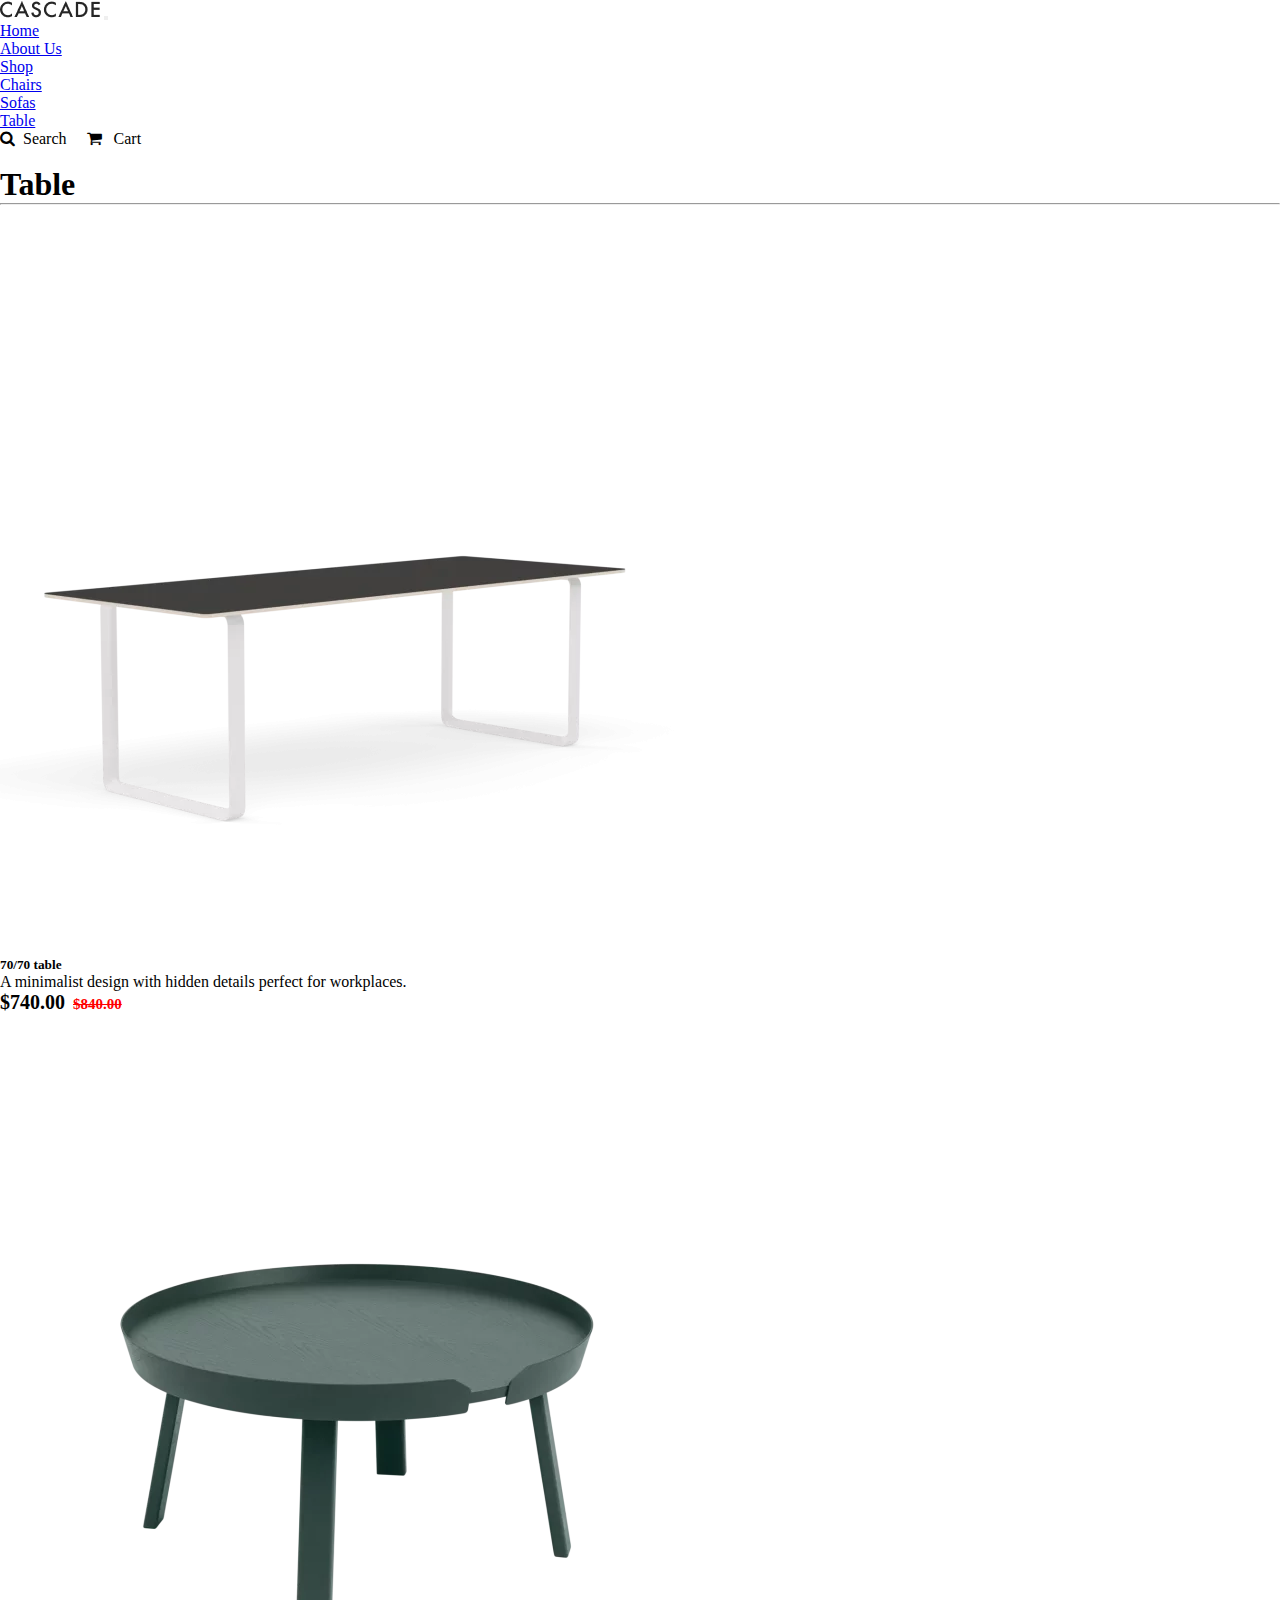
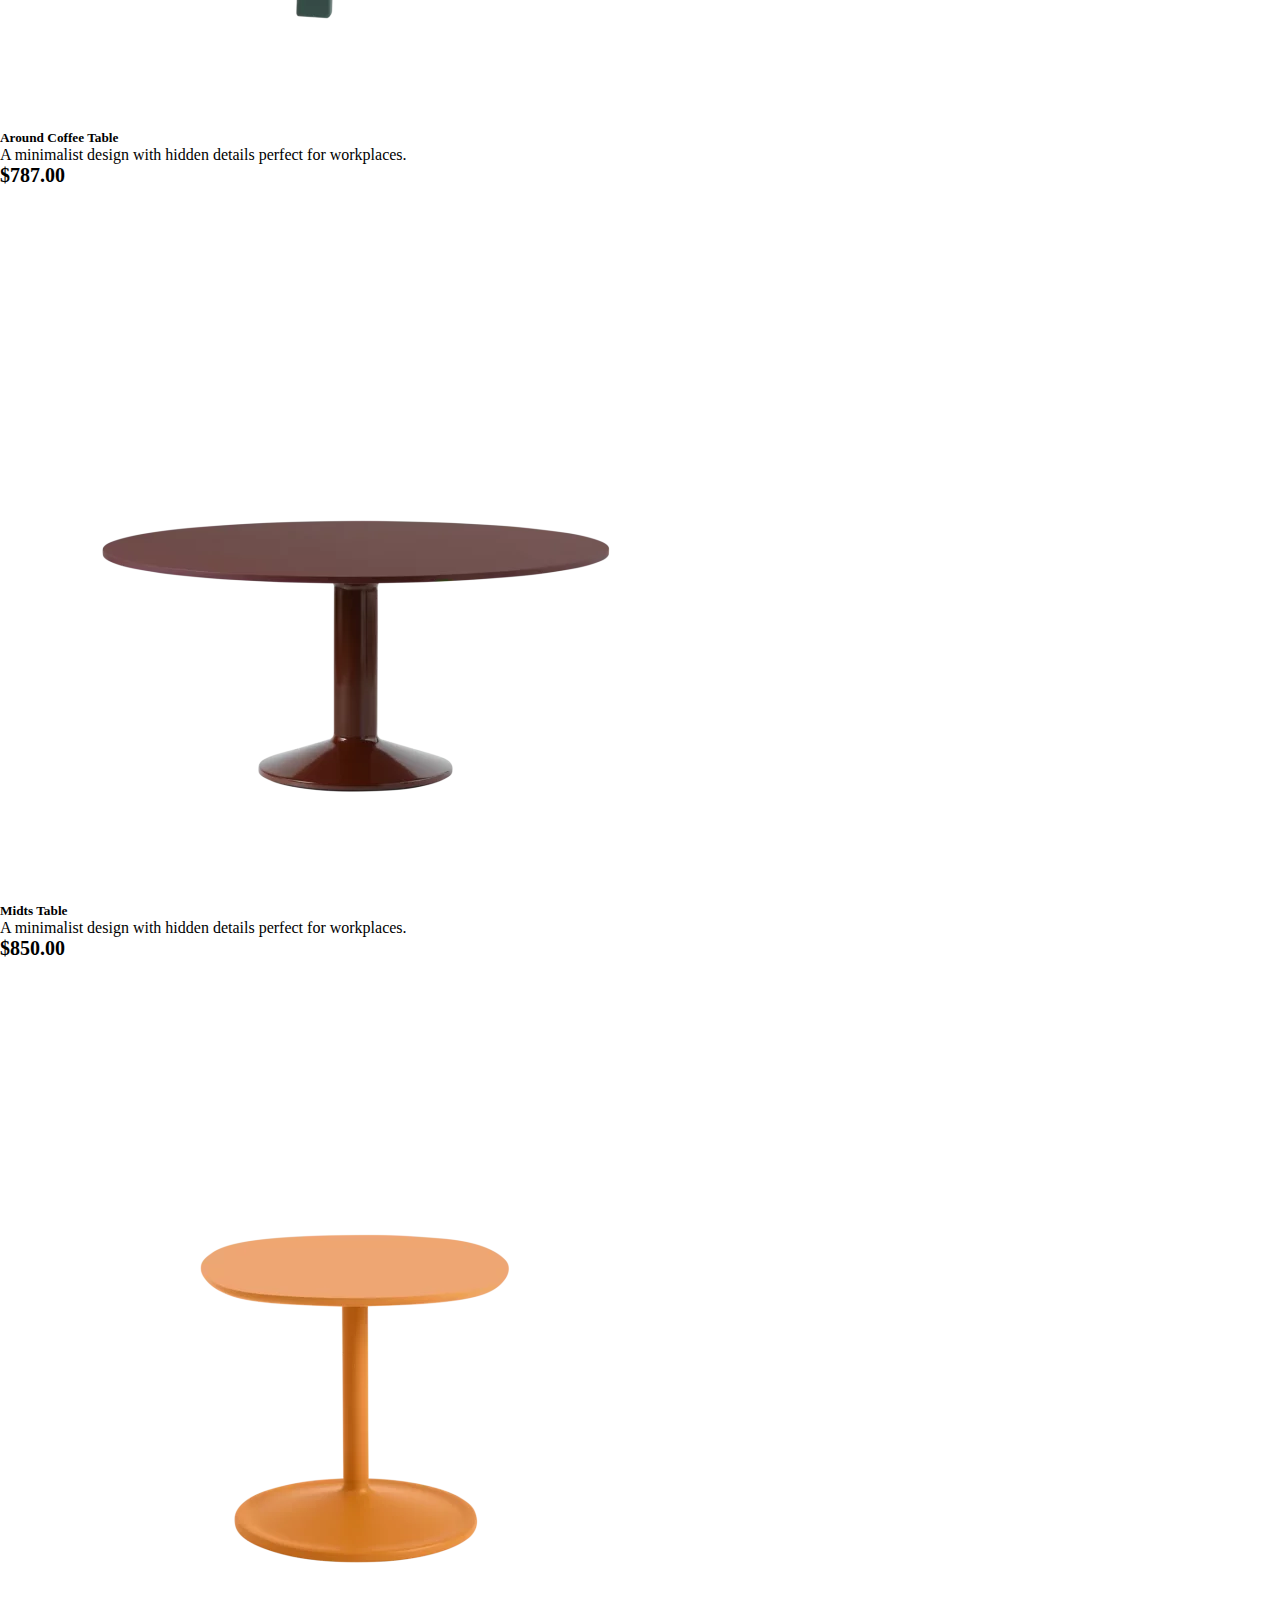
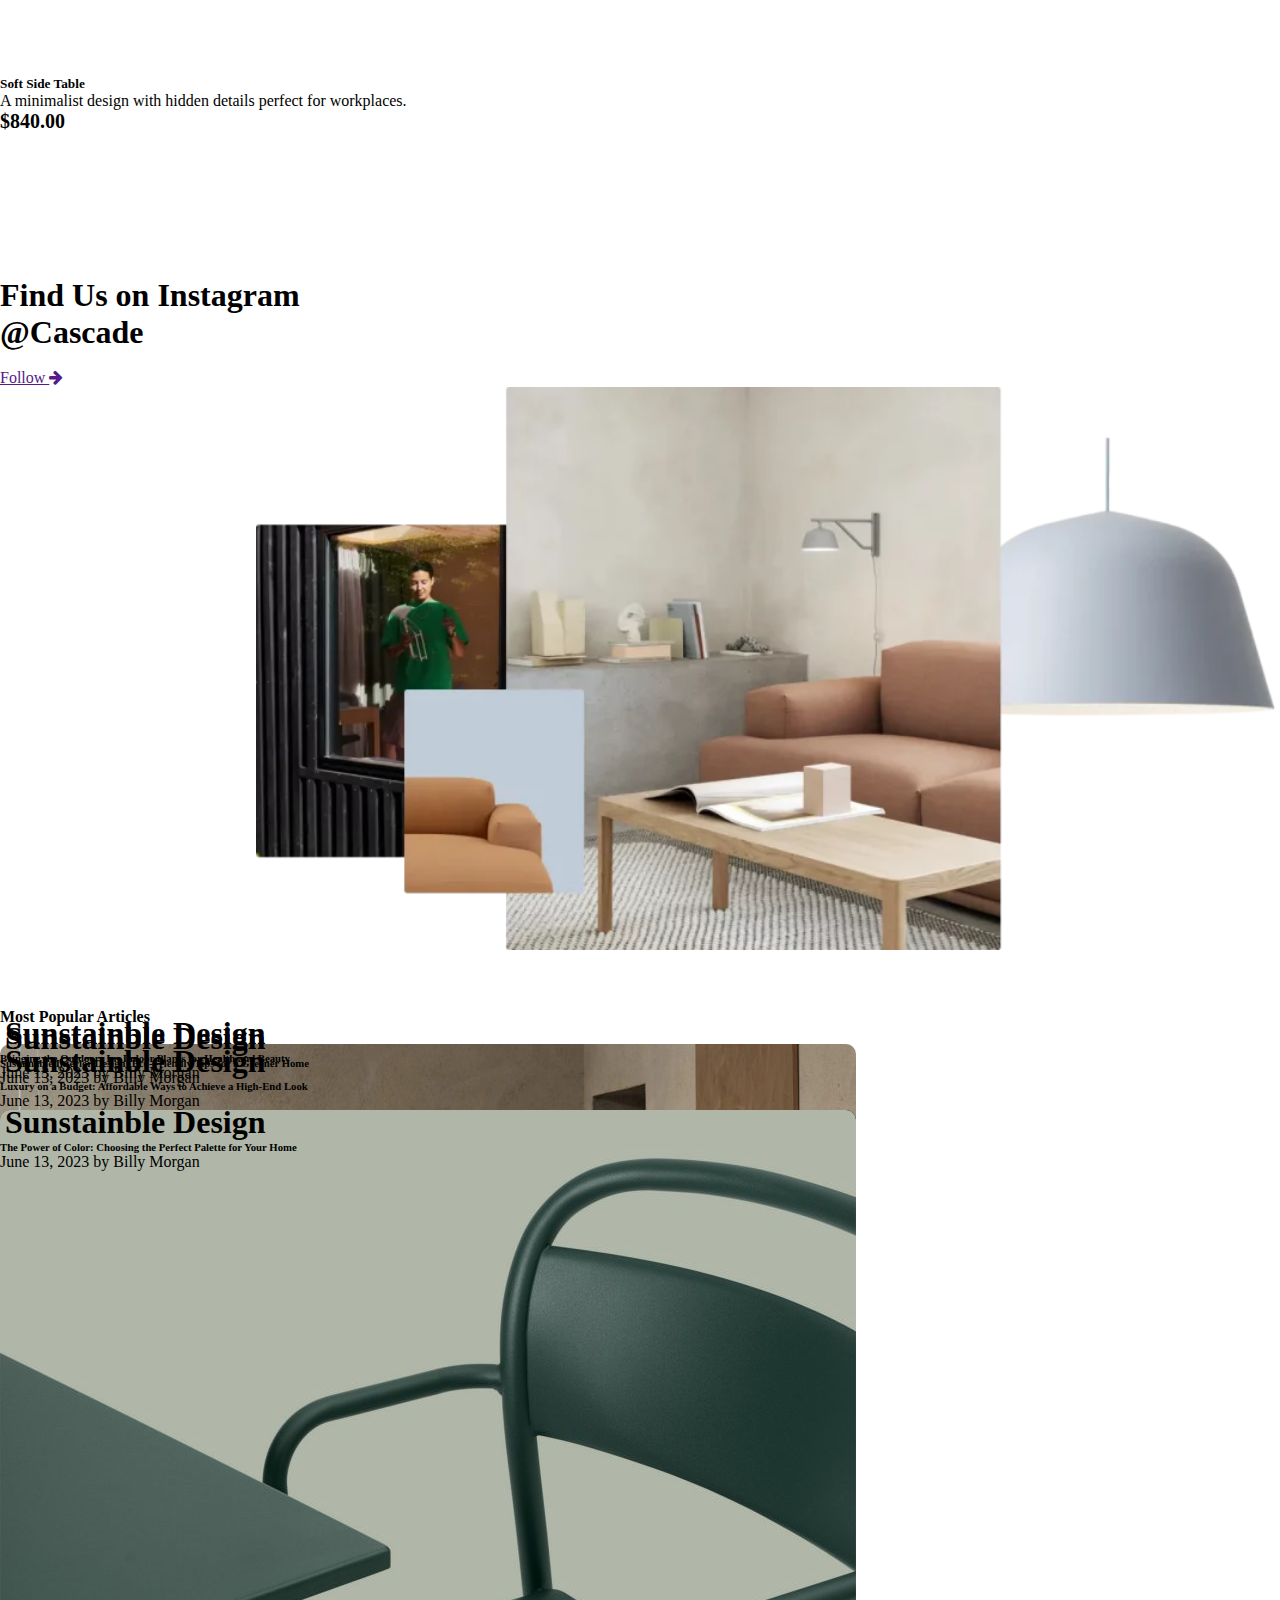
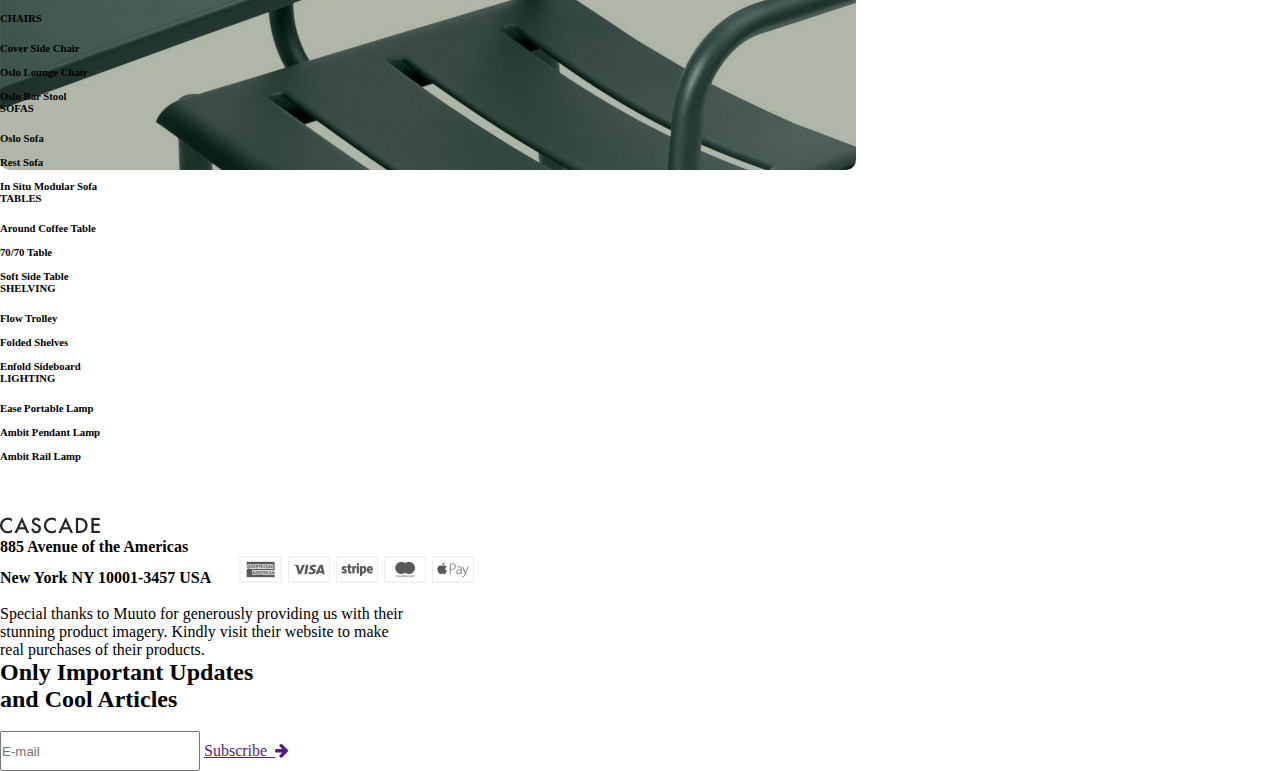
<file: project-9/table.html>
<!DOCTYPE html>
<html lang="en">
<head>
    <meta charset="UTF-8">
    <meta name="viewport" content="width=device-width, initial-scale=1.0">
    <title>Table</title>
         <!-- bootstrap cdn  -->
         <link href="https://cdn.jsdelivr.net/npm/bootstrap@5.3.0/dist/css/bootstrap.min.css" rel="stylesheet" integrity="sha384-9ndCyUaIbzAi2FUVXJi0CjmCapSmO7SnpJef0486qhLnuZ2cdeRhO02iuK6FUUVM" crossorigin="anonymous">
         <script src="https://cdn.jsdelivr.net/npm/bootstrap@5.3.0/dist/js/bootstrap.bundle.min.js" integrity="sha384-geWF76RCwLtnZ8qwWowPQNguL3RmwHVBC9FhGdlKrxdiJJigb/j/68SIy3Te4Bkz" crossorigin="anonymous"></script>
         <!-- style link  -->
         <link rel="stylesheet" href="style.css">
         <!-- font awesome cdn  -->
         <link rel="stylesheet" href="https://cdnjs.cloudflare.com/ajax/libs/font-awesome/4.7.0/css/font-awesome.min.css">
         <link rel="stylesheet" href="https://cdnjs.cloudflare.com/ajax/libs/font-awesome/6.4.0/css/all.min.css" integrity="sha512-iecdLmaskl7CVkqkXNQ/ZH/XLlvWZOJyj7Yy7tcenmpD1ypASozpmT/E0iPtmFIB46ZmdtAc9eNBvH0H/ZpiBw==" crossorigin="anonymous" referrerpolicy="no-referrer" />
    
</head>
<body>
 
    <nav class="navbar navbar-expand-lg">
        <div class="container">
          <a class="navbar-brand" href="#"><img src="img/demo-logo.png" alt=""></a>
          <button class="navbar-toggler" type="button" data-bs-toggle="collapse" data-bs-target="#navbarSupportedContent" aria-controls="navbarSupportedContent" aria-expanded="false" aria-label="Toggle navigation">
            <span class="navbar-toggler-icon"></span>
          </button>
          <div class="collapse navbar-collapse" id="navbarSupportedContent">
            <ul class="navbar-nav mx-auto px-5 mb-2 mb-lg-0">
                <li class="nav-item">
                  <a class="nav-link active" aria-current="page" href="home.html">Home</a>
                </li>
                <li class="nav-item">
                  <a class="nav-link active" aria-current="page" href="about.html">About Us</a>
                </li>
                <li class="nav-item">
                  <a class="nav-link active" aria-current="page" href="shop.html">Shop</a>
                </li>
                <li class="nav-item">
                  <a class="nav-link active" aria-current="page" href="chair.html">Chairs</a>
                </li>
                <li class="nav-item">
                  <a class="nav-link active" aria-current="page" href="sofa.html">Sofas</a>
                  <li class="nav-item">
                   <a class="nav-link active" aria-current="page" href="table.html">Table</a>
                    </li>
                
              </ul>
            <i class="fa fa-search" aria-hidden="true"></i>&nbsp;&nbsp;Search &nbsp;&nbsp;&nbsp; <i class="fa fa-shopping-cart" aria-hidden="true"></i> &nbsp; Cart &nbsp;&nbsp;&nbsp;&nbsp;
          </div>
        </div>
      </nav><br>
      <!-- section start  -->
      <!-- section start  -->
        <h1 class="container">Table</h1> <hr><br><br>
      <!-- section end  -->
      <!-- section start  -->

      <section class="container">
        <div class="row  justify-content-evenly">
            <div class="col-12 col-sm-6 col-md-6 col-lg-3">
                <img src="img/demo-product-00008-712x712.webp" class="img-fluid" alt="">
                <h5>70/70 table</h5>
                <p>A minimalist design with hidden details perfect for workplaces.</p>
                <b class="p">$740.00</b>&nbsp;
                <b class="l">$840.00</b>
            </div>
            <div class="col-12 col-sm-6 col-md-6 col-lg-3">
                <img src="img/demo-product-00007-712x712.webp" class="img-fluid" alt="">
                <h5>Around Coffee Table</h5>
                <p>A minimalist design with hidden details perfect for workplaces.</p>
                <b class="p">$787.00</b>&nbsp;
                
            </div>
            <div class="col-12 col-sm-6 col-md-6 col-lg-3">
                <img src="img/demo-product-00021-712x712.webp" class="img-fluid" alt="">
                <h5>Midts Table</h5>                    
                <p>A minimalist design with hidden details perfect for workplaces.</p>
                <b class="p">$850.00</b>&nbsp;
                
            </div>
            <div class="col-12 col-sm-6 col-md-6 col-lg-3">
                <img src="img/demo-product-00009-712x712.webp" class="img-fluid" alt="">
                <h5>Soft Side Table</h5>
                <p>A minimalist design with hidden details perfect for workplaces.</p>
                <b class="p">$840.00</b>&nbsp;
                
            </div> 
        </div><br><br><br><br>
<!-- section end  -->
        <!-- section start  -->

        <section class="container">
            <div class="row">
            <div class="col-12 col-sm-6 col-md-6 col-lg-4"><br><br><br><br>
                <h1>Find Us on Instagram <br>
                    @Cascade</h1><br>
                    <a href="" class="btn btn-primary text-light px-5 py-2">Follow <i class="fa fa-arrow-right" aria-hidden="true"></i></a>
            </div>
            <div class="col-12 col-sm-6 col-md-6 col-lg-8" id="e"><img src="img/demo-follow-00006-856x471.webp" class="img-fluid"  alt=""></div>
        </div>
        </section> <br><br><br>

  <!-- section end  -->
  <!-- Most Popular Articles section start  -->

        <section class="container" id="wwww4">
            <h4>Most Popular Articles</h4><br>
            <div class="row" id="www3">
                <div class="col-12 col-sm-6 col-md-6 col-lg-3">
                    <img src="img/demo-image-00020-856x665.jpg" class="img-fluid" alt="">
                    <h1 class="btn btn-light text-dark px-2 py-1">Sunstainble Design</h1>
                    <h6>Luxury on a Budget: Affordable Ways to Achieve a High-End Look </h6>
                        June 13, 2023
                        by
                        Billy Morgan
                </div>
                <div class="col-12 col-sm-6 col-md-6 col-lg-3">
                    <img src="img/demo-image-00019-856x571.jpg" class="img-fluid" alt="">
                    <h1 class="btn btn-light text-dark px-2 py-1">Sunstainble Design</h1>
                    <h6>Bringing the Outdoors In: Indoor Plants for Health and Beauty</h6>
                        June 13, 2023
                        by
                        Billy Morgan
                </div>
                <div class="col-12 col-sm-6 col-md-6 col-lg-3">
                    <img src="img/demo-image-00018-856x576.jpg" class="img-fluid" alt="">
                    <h1 class="btn btn-light text-dark px-2 py-1">Sunstainble Design</h1>
                    <h6>Sustainable Interior Design: Eco-Friendly Tips for a Greener Home</h6>
                        June 13, 2023
                        by
                        Billy Morgan
                </div>
                <div class="col-12 col-sm-6 col-md-6 col-lg-3">
                    <img src="img/demo-image-00017-856x660.jpg" class="img-fluid" alt="">
                    <h1 class="btn btn-light text-dark px-2 py-1">Sunstainble Design</h1>
                    <h6>The Power of Color: Choosing the Perfect Palette for Your Home</h6>
                        June 13, 2023
                        by
                        Billy Morgan
                </div>
            </div>
        </section><br><br><br>

  <!-- Most Popular Articles section end  -->

  <!-- section start  -->

        <section class="container">
            <div class="row justify-content-evenly">
                <div class="col-12 col-sm-6 col-md-4 col-lg-2">
                    <h6>CHAIRS</h6><br>
                    <h6>Cover Side Chair <br><br>
                        Oslo Lounge Chair <br><br>
                        Oslo Bar Stool</h6>
                </div>
                <div class="col-12 col-sm-6 col-md-4 col-lg-2">
                    <h6>SOFAS</h6> <br>
                    <h6>Oslo Sofa <br><br>
                        Rest Sofa <br><br>
                        In Situ Modular Sofa</h6>
                </div>
                <div class="col-12 col-sm-6 col-md-4 col-lg-2">
                    <h6>TABLES</h6> <br>
                    <h6>Around Coffee Table <br><br>
                        70/70 Table <br><br>
                        Soft Side Table</h6>
                </div>
                <div class="col-12 col-sm-6 col-md-4 col-lg-2">
                    <h6>SHELVING </h6> <br>
                       <h6> Flow Trolley <br><br>
                        Folded Shelves <br><br>
                        Enfold Sideboard</h6>
                </div>
                <div class="col-12 col-sm-6 col-md-4 col-lg-2">
                    <h6>LIGHTING</h6> <br>
                      <h6>  Ease Portable Lamp <br><br>
                        Ambit Pendant Lamp <br><br>
                        Ambit Rail Lamp</h6>
                </div>
            </div>
        </section><br><br><br>

  <!-- section end  -->

  <!-- footer start -->

        <footer class="container" id="f">
            <div class="row justify-content-evenly">
            <div class="col-12 col-sm-6 col-md-6 col-lg-6">
                <img src="img/demo-logo.png" class="img-fluid" alt=""><br>
                <b>885 Avenue of the Americas <br>
                    New York NY 10001-3457 USA</b>&nbsp;&nbsp;&nbsp;&nbsp;&nbsp;&nbsp;&nbsp;<img src="img/demo-payment.png" class="img-fluid" alt=""><br><br>
                    <p>Special thanks to Muuto for generously providing us with their <br> stunning product imagery. Kindly visit their website to make <br> real purchases of their products.</p>
            </div>
            <div class="col-12 col-sm-6 col-md-6 col-lg-6">
                <h2>Only Important Updates <br> and Cool Articles</h2><br>
                <input type="text" placeholder="E-mail"> <a href="" class="btn btn-primary text-light px-4 ">Subscribe &nbsp;<i class="fa fa-arrow-right" aria-hidden="true"></i></a>
            </div>
        </div>
        </footer>

  <!-- footer end  -->
</body>
</html>
</file>
<file: project -5/style.css>
*{
    margin: 0;
    padding: 0;
    box-sizing: border-box;
}
header{
    height: 95vh;
    width: 100%;
    background-image: url(imgs/header.jpg);
    background-size: cover;
    position: relative;
}
#q{
    font-family: 'Pangolin', cursive;
    font-size: 30px;
    color: white;
}
.nav-item a{
    text-align: center;
    font-family: 'Kanit', sans-serif;
    color: white !important;
}
#text{
    height: 350px;
    width: 500px;
    /* border: 1px solid black; */
    position: absolute;
    top: 35%;
    left: 30%;
}
#text h1{
    font-family: 'Kanit', sans-serif;
    font-size: 50px;
    color: #17a2b8;
}
#text h3{
    letter-spacing: 3px;
}
#a img{
    height: 400px;
}
#d h5{
    color: grey;
    font-size: 15px;
    line-height: 0;
}
#d h2{
    font-size: 50px;
    line-height: 50px;
}
#d img{
    height: 80px;
    width: 50%;
}
#d h6{
    color: #17a2b8;
    font-size: 18px;
    font-family: 'Secular One', sans-serif;
}
#f h6{
    color: grey;
}
#f img{
    height: 400px;
    width: 100%;
}
#g{
    text-align: center;
}
#g h6{
    color: grey;
}
#g img{
    height: 100px;
    width: 100%;
}
#h img{
    border-radius: 50%;
    height: 100px;
}
#h h6{
    color: grey;
}
#h b{
    font-size: 18px;
}
#j h6{
    color: grey;
}
#j img{
    height: 350px;
    width: 90%;
}
#j i{
    font-size: 16px;
}
#j h4{
    color: grey;
    font-size: 15px
}
#l i{
    padding: 7px;
    border: 1px solid blue;
    border-radius: 50%;
    transition: 1s;
}
#l i:hover{
    background: blue;
    color: white;
}
</file>
<file: project-1/css/style.css>
@import url('https://fonts.googleapis.com/css2?family=Quicksand:wght@300;400;500;600;700&family-Roboto:wght@100;300;400;500;700;900&display=swap');

*,
*::after,
*::before {
    -webkit-box-sizing: border-box;
    box-sizing: border-box;
    margin: 0;
    padding: 0;
}

a,
a:hover {
    text-decoration: none;
}
a:hover{
    color: var(--primary-color) !important;
}
ul,
ol {
    margin: 0;
    padding: 0;
}

:root{
    --primary-color: #A82C48;
    --secondary-color: #43121d;
    --third-color: #f98169;
    --white-color: #fff;
    --text-color: #555;
    --black-color: #000;
    --primary-font: 'Roboto',sans-serif;
    --secondary-font:'Quicksand',sans-serif;
}


html{
    scroll-behavior: smooth;
}

body{
    font-family: var(--primary-font);
    font-size: 100%;
    font-weight: 400;
}

::-webkit-scrollbar{
    width: 0.625rem;
}

::-webkit-scrollbar-track{
    background: var(--white-color);
}

::-webkit-scrollbar-thumb{
    background: var(--primary-color);
}



h1{
    font-size: 3rem;
    font-weight: 900;
    margin-bottom: 3rem;

    margin-top: 45%;
    color: var(--secondary-color);
}

h2{
    font-weight: 700;
    font-size: 2.25rem;
    text-transform: capitalize;
    font-family: var(--secondary-font);
    color: var(--secondary-color);
    line-height: 3rem;
}

h4{
    color: var(--secondary-color);
    font-family: var(--secondary-font);
    text-transform: capitalize;
    font-size: 18px;
    font-weight: 800;
    margin-bottom: 0.5rem;
}


p{
    font-size: 1rem;
    color: var(--text-color);
    font-weight: 400;
    line-height: 1.75rem;
    letter-spacing: 1px;
}

.main-btn{
    display: inline-block;
    padding: 0.625rem 1.875rem;
    line-height: 1.5625rem;
    background-color: var(--primary-color);
    border: 0.1875rem solid var(--primary-color);
    color: var(--white-color);
    font-size: 0.9375rem;
    font-weight: 600;
    text-transform: capitalize;
    box-shadow: 0px 2px 10px -1px rgb(0 0 0 / 19%);
    -webkit-transition : all .4s ease-out 0s;
    -o-transition: all .4s ease-out 0s;
    -moz-transition: all .4s ease-out 0s;
    transition: all .4s ease-out 0s;
}

.white-btn{
    padding: 0.625rem  1.875rem;
    line-height: 25px;
    background-color: var(--white-color);
    border: 0.1875rem solid var(--white-color);
    color: var(--text-color);
    box-shadow: 0px 2px 10px -1px rgb(0 0 0 / 19%);
    -webkit-transition : all .4s ease-out 0s;
    -o-transition: all .4s ease-out 0s;
    -moz-transition: all .4s ease-out 0s;
    transition: all .4s ease-out 0s;
}

.main-btn:hover{
    background-color: transparent;
    color: var(--primary-color);
}

.white-btn:hover{
    background-color: transparent;
    color: var(--primary-color);
    border-color: var(--primary-color);
}

.wrapper{
    padding-top: 8.25rem;
    padding-bottom: 8.25rem;
}

.text-content{
    width: 70%;
    margin: auto;
}
.counter-section h2,
 .testimonial-section h2,
 .bok-food-text h2{
    color: var(--white-color);
 }


 .navigation-wrap{
    position: fixed;
    width: 100%;
    left: 0;
    z-index: 1000;
    -webkit-transition: all 0.3s ease-out;
    transition:  all 0.3s ease-out;
 }

 .navigation-wrap .nav-item{
    padding: 0 0.625rem;
    transition:  all 0.3s ease-out;
 }

 .navbar-toggler:focus{
    outline: unset;
    border: unset;
    box-shadow: none;
 }

 .nav-link{
    font-size: 0.9375rem;
    font-weight: 600;
    text-transform: capitalize;
    /* color: var(--primary-color); */
    letter-spacing: 1px;
 }

 .navigation-wrap .main-btn{
    padding: 0.3125rem 1.4375rem;
    box-shadow: none;
    margin-left: 0.625rem;
 }

 .navigation-wrap.scroll-on{
    position: fixed;
    top: 0;
    left: 0;
    width: 100%;
    background: var(--white-color);
    box-shadow: 0 0.125rem 1.75rem 0 rgb(0,0,0,0.9);
    transition: all .15s ease-in-out 0s;
 }


 .top-banner{
    width: 100%;
    height: 700px;
    background: url('../images/bg/bg-1.jpg') no-repeat;
    background-size: cover;
    padding: 16.875rem 0 9.375;
 }


 .counter-section{
    background-color: var(--primary-color);
    padding: 2.5rem  0;
 }

 .counter-section p{
    color: var(--white-color);
    text-transform: uppercase;
 }

 .about-section{
    background: var(--white-color);
 }
 .about-section .card,
 .about-section .card img{
    border-radius: 0.625rem;
 }
 .about-section .text-sec{
    padding-left: 2rem;
 }

 .food-type{
    padding-top: 3.25rem;
 }

 .food-type ul li{
    font-size: 1rem;
    color: var(--text-color);
    line-height: 32px;
    position: relative;
    margin-left: 30px;
 }

 .food-type ul li::before{
    position: absolute;
    left: -2.1875rem;
    color: var(--primary-color);
    font-size: 1.25rem;
    font-family: "Font Awesome 5 Free";
    content: '\f00c';
    display: inline-block;
    padding-right: 3px;
    vertical-align: middle;
    font-weight: 900;
}

.story-section{
    width: 100%;
    height: 28.125rem;
    background: url('../images/bg/bg-2.jpg') no-repeat center;
    background-size: cover;
    padding-top: 100px;
    text-align: center;
}

.story-section h2{
    color: var(--primary-color);
}

.explore-food .card{
    border: none;
    background-color: transparent;
    border-radius: 0.9375rem;
}

.explore-food .card img{
    border-radius: 0.9375rem;
    object-fit: cover;
}

.explore-food  .card span{
    display: block;
    font-size: 1.5rem;
    font-weight: 700;
    color: var(--primary-color);
    padding-bottom: 1rem;
    border-bottom: 0.0625rem solid #eee;
}

.explore-food .card span del{
    color: var(--text-color);
    margin-left: 0.5rem;
}

.testimonial-section{
    background-color: var(--primary-color);
}


.testimonial-section .carousel-item{
    margin-top: 3rem;
    padding: 10rem 3.125rem;
    background-color: var(--white-color);
    border-radius: 0.9375rem;
    text-align: center;
}

.testimonial-section .carousel-caption img{
  
    max-width: 7rem;
    border-radius: 50%;
    padding: 0.3125rem;

}

.testimonial-section .counter-item .carousel-caption p{
    font-size: 1.3125rem;
    line-height: 2.0625rem;
    padding: 0 11% 0.625rem;
}
#h5{
  color: var(--primary-color);
}

.testimonial-section .carousel-indicators{
    bottom: -2.8125rem;
}

.testimonial-section .carousel-indicators button{
    width: 15px ;
    height: 15px;
    outline: none;
    border-bottom: 50%;
    border: none;
    margin-right: 1rem;
    opacity: 0.2;
}

.testimonial-section .carousel-indicators button.active{
    opacity: 1;
}

.faq h4 span{
    color: var(--primary-color);
    font-size: 1.875rem;
    margin-right: 0.3125rem;
}

.book-food{
    width: 100%;
    background: url('../images/bg/bg-3.jpg') no-repeat center;
    background-size: cover;
    background-attachment:fixed ;
    background-position: 0 71.9125;
    padding: 4.375rem;
}

#h2{
    color: var(--white-color);
}

.newsletter{
    width: 60%;
    margin: 0 auto;
}

.newsletter .form-control{
    height: 3.225rem;
    padding: 0 1.25rem;
    font-size: 0.875rem;
    font-weight: 400;
    width: 100%;
    border: none;
    border-radius: 0;
    background: transparent;
    border: 0.1875rem solid var(--text-color);
    color: var(--black-color);
    font-weight: 700;
}

.newsletter .form-control:hover,
.newsletter .form-control:focus{
    outline: none;
    box-shadow: none;
    border-color: var(--primary-color);
}
#txt{
    width: 500px;

}
.footer{

    background: var(--primary-color);
}

.footer .footer-link{

    font-size: 1rem;
    color: var(--white-color);
    padding: 0 1.875rem;
}

.footer .footer-link a:hover{
    color: var(--white-color) !important;
}

.footer a i{
    font-size: 1.5rem;
    color: var(--white-color);
    padding: 0 1rem;
}

.footer a i{
    font-size: 1.5rem;
    color: var(--white-color);
    padding: 0 1rem;
}
</file>
<file: project-1/css/responsive-style.css>
@media (max-width:991px){
    .text-content{
        width: 100%;
    }

    .navigation-wrap .navbar-bramd img{
        height: 3.8125rem;
    }
    .navigation-wrap{
        text-align: center;
        background-color: var(--white-color);
    }
    .navigation-wrap .nav-link{
        line-height: 1.875rem;
    }
    .top-banner{
        padding: 9.375rem 0 9.375rem;
    }
    .testimonial-section .carousel-item .carousel-caption p{
        padding: 0;
    }
}

@media (max-width:767px){
    h1{
        font-size: 2.8rem;
    }
    h2{
        font-size: 2rem;
        line-height: 2.0625rem;
    }

    .top-banner{
        padding: 10.875rem 0 9.375rem;
    }

    .story-section{
        height: auto;
        padding: 3rem 0;
    }

    .testimonial-section .carousel-item{
        padding: 11rem 3.125rem;
    }

    .newsletter{
        width: 75%;
    }
    .newsletter .main-btn{
        width: 100%;
        margin-top: 1rem;
    }

    .footer .footer-link,
    .footer a i{
        padding: 0 0.7rem;
    }
}

@media (max-width:330px){
    .testimonial-section .carousel-item{
        padding: 13rem 3.125rem;

    }
}
</file>
<file: project-3/style.css>
*{
    font-family: montserrat;
}
body{
    background: f1fbff;
}


.section-padding{
    padding: 100px 0;
}

.carousel-item{
    height: 100vh;
    min-height: 300px;
    margin-top: 0;
}
.carousel-caption{
    bottom: 220px;
    z-index: 2;
}
.carousel-caption h5{
    font-size: 45px;
    text-transform: uppercase;
    letter-spacing: 2px;
   text-align: center;
    /* color: aqua; */
    /* margin-bottom: 155px; */
}


.carousel-caption p{
    width: 60%;
    margin: auto;
    font-size: 18px;
    line-height: 1.9;
    margin-bottom: 155px;
}



.carousel-inner::before{
    content: '';
    position: absolute;
    width: 100%;
    height: 100%;
    top: 100px;
    left: 0;
    background: rgba(0, 0, 0, 0.7);
    z-index: 1;
} 

.navbar nav a{
    font-size: 15px;
    text-transform: uppercase;
    font-weight: 500;

}

.navbar-light .navbar-brand{
    color: #000;
    font-size: 15px;
    text-transform: uppercase;
    font-weight: 700;
}

.navbar-light .navbar-brand:focus,
.navbar-light .navbar-brand:hover{
    color: #000;
}

.navbar-light .navbar nav .navbar-link{
    color: #000;

}

.w-100{
    height: 100vh;

}

.services .card-body i{
    font-size: 50px;
}

.team .card-body i{
    font-size: 20px;
}

.protfolio .card{
    box-shadow: 15px 15px 40px rgba(0, 0, 0, 0.15);
}

.team .card-body{
    box-shadow: 15px 15px 40px rgba(0, 0, 0, 0.15);
}
.protfolio .card img{
    width: 100px;
    height: 200px;
}








@media only screen and (min-width:768px) and (max-width:991px){
    .carousel-caption{
        bottom: 370px;

    }
    .carousel-caption p{
        width: 100%;
    }
}

@media only screen and (max-width:767px){
    .navbar nav{
        text-align: center;
    }
    .carousel-caption{
        bottom: 125px;
    }
    .carousel-caption h5{
        font-size: 17px;
    }
    .carousel-caption a{
        padding: 10px 15px;
    }
    .carousel-caption p{
        width: 100%;
        line-height: 1.6;
        font-size: 12px;

    }
}
</file>
<file: project-4/style.css>
*{
    margin: 0;
    padding: 0;
    box-sizing: border-box;
}
header{
    height: 100vh;
    width: 100%;
    /* border: 1px solid black; */
}
.container{
    height: 120px;
    width: 100%;
    margin-left: 10%;
}
.carousel{
    height: 600px;
    width: 95%;
    margin-left: 2.5%;
}
.carousel-inner{
    height: 100%;
    width: 100%;
}
.carousel-item{
    height: 100%;
    width: 100%;
}
.carousel-item img{
    height: 100%;
    width: 100%;
}
#txt{
    height: 250px;
    width: 500px;
    /* border: 1px solid black; */
    margin-top: -500px;
    margin-left: 200px;
    
}
#a{
    height: 350px;
    /* border: 1px solid black; */
}
#a h1{
    text-align: center;
}
#a i{
    margin-left: 10%;
}
#a input{
    width: 80%;
    height: 40px;
    border-radius: 15px;
}
#b{
    height: 170px;
    /* border: 1px solid black; */
    text-align: center;
}
#a button{
    margin-top: -50px;
}
#ho{
    height: 600px;
    /* border: 1px solid bl?ack; */
}
#ho h5{
    font-size: 16px;
}
#ho1 img{
    border: 5px solid skyblue;
    border-radius: 50%;
    padding: 35PX;
}
#ho1 img:hover{
    background: rgba(71, 61, 139, 0.503);
}
#ho1{
    text-align: center;
}
#ho1 h2{
    font-size: 22px; 
}
#qq{
    height: 600px;
    /* border: 1px solid black; */
}
#ww{
    height: 470px;
    /* border: 1px solid rgb(30, 88, 35); */
}
#l{
    margin-top: 50%;
    height: 30vh;

}
@media (min-width:980px) and (max-width:1200px)
 {
    #l{
        height: 30vh;
        width: auto;
        margin-top: 75%;
    }
}
@media (min-width:720px) and (max-width:980px)
{
   .carousel-item img{
       height: auto;
   }
   
}
@media (min-width:480px) and (max-width:720px)
{
   .carousel-item img{
       height: auto;
   }
   #a{
    height: auto;
    width: auto;
   }
   #b{
    height: auto;
    width: auto;
   }
   #ho{
    height: auto;
    width: auto;
   }
   #ho1{
    height: auto;
    width: auto;
   }
   #qq{
    height: auto;
    width: auto;
   }
   #ww{
    height: auto;
    width: auto;
   }
   #ee{
    height: auto;
    width: auto;
   }
   #l{
    height: 70vh;
    width: auto;
    text-align: center;
    margin-top: 20px;
   }
}
@media (min-width:360px) and (max-width:480px)
{
   .carousel-item img{
       height: auto;
   } #a{
    height: auto;
    width: auto;
   }
   #b{
    height: auto;
    width: auto;
   }
   #ho{
    height: auto;
    width: auto;
   }
   #ho1{
    height: auto;
    width: auto;
   }
   #qq{
    height: auto;
    width: auto;
   }
   #ww{
    height: auto;
    width: auto;
   }
   #ee{
    height: auto;
    width: auto;
   }
   #l{
    height: 130vh;
    width: auto;
    text-align: center;
    
   }
}
@media (min-width:0px) and (max-width:360px)
{
    
   
   .nav-item{
    z-index: 2;
   }
   #a{
    height: auto;
    width: auto;
   }
   #b{
    height: auto;
    width: auto;
   }
   #ho{
    height: auto;
    width: auto;
   }
   #ho1{
    height: auto;
    width: auto;
   }
   #qq{
    height: auto;
    width: auto;
   }
   #ww{
    height: auto;
    width: auto;
   }
   #ee{
    height: auto;
    width: auto;
   }
   #l{
    height: 130vh;
    width: auto;
    text-align: center;
    
   }
}
</file>
<file: project-7/style.css>
*{
    padding: 0;
    margin: 0;
    box-sizing: border-box;
}
.container{
    height: 100px;
}
.container img{
    height: 100px;
}
header{
    height: 100vh;
    width: 100%;
        background-image: linear-gradient(to bottom, rgba(0, 0, 0, 0.8), rgba(0, 0, 0, 0.8)), url("imgs/header.jpg");
   background-size: cover;
    position: relative;
}
#text{
    height: 500px;
    width: 50%;
    /* border: 1px solid black; */
    position: absolute;
    left: 25%;
    top: 25%;
    text-align: center;
}
#text img{
    height: 200px;
    width: 100%;
   
}
.nav-item{
    font-family: 'Merriweather', serif;
}
#text h1{
    font-family: 'Merriweather', serif;
    font-size: 50px;
}
#a h5{
    color: grey;
}
#a b{
    color: grey;
}
#d img{
    height: 300px;
    width: 250px;
}
#a h4{
    color: grey; 
}

#l{
    height: 800px;
    margin-top: 42%;
    
    background-image: linear-gradient(to bottom, rgba(0, 0, 0, 0.8), rgba(0, 0, 0, 0.8)), url("imgs/section.jpg");
    background-attachment: fixed;
    background-repeat: no-repeat;
    background-size: cover;
}
#l h5{
    color: grey;
}
#aq{
    background: #bc8c4c;
}
#asdf{
/* border: 1px solid black; */
height: 600px;
}
#asd{
    /* border: 1px solid black; */
    height: 550px;
}
#asd img{
    height: 200px;
    border: 1px solid black;
    border-radius: 50%;
}
#asd p{
    color: grey;
}
#asd i{
    color: #bc8c4c;
    padding: 5px;
}
#asw{
    /* border: 1px solid black; */
    height: 350px;
}
#asw img{
    border-radius: 50%;
    height: 60px;
}
#asw p{
    color: grey;
}
#qwa img{
    height: 100%;
}
#qwa input{
    height: 50px;
    width: 100%;
    padding: 5px;
}
#qwa{
    /* border: 1px solid black; */
    height: 600px;
}
#qwa a{
    background: #bc8c4c;
}
#qqq{
    height: 30vh;
}
#qqq i{
    padding: 8px;
    font-size: 20px;
}



@media (min-width:0px) and (max-width:576px)
 {
   .nav-item .nav-link a{
        background: white;
        color: white !important;
        border: 1px solid white;
    }
}
</file>
<file: project-10/style1.css>
*{
    margin: 0;
    padding: 0;
    box-sizing: border-box;
}
.container-fluid{
    height: 120px;
}
.container-fluid img{
    height: 120px;
    width: 50%;
}
#a h1{
    border-radius: 20px 0px 0px 20px;
}
#b img{
    height: 700px;
    width: 100%;
}
#c{
    height: 900px;
}
#d{
    height: 150px;
    width: 100%;
    display: flex;
    justify-content: space-evenly;
    align-items: center;
    /* border: 1px solid black; */
}
#d img{
    height: 120px;
    width: 30%;
    background: white;
    border-radius: 15px;
}
#d p{
    font-size: 12px;
}
#e a{
    font-size: 20px;
}
#f input{
    width: 400px;
    height: 50px;
    border-radius: 15px;
    padding: 5px;
}
#f a{
    border-radius: 15px;
    font-size: 18px;
}
#s{
    height: 35vh;
}
#n i{
    padding: 5px;
    font-size: 20px;
}

@media (min-width:576px) and (max-width:768px)
 {
    .nav-item{
        z-index: 1;
    }
    .carousel{
        margin-top: 20%;
    }
    #a img{
            height: 60vh;
            width: 100%;
            margin-top: 150px;
    }
    #c{
        height: auto;
        width: auto;
    }
    #e p{
        font-size: 10px;
    }
    #f input{
        width: 200px;
    }
    #s{
        text-align: center;
    }
    #p1 img{
        height: 80vh;
        width: 100%;
    }
}

@media (min-width:360px) and (max-width:576px)
 {
    .nav-item{
        z-index: 1;
    }
    .carousel{
        margin-top: 20% ;
    }
    #a{
        height: auto;
        width: auto;
    }
    #b{
        height: auto;
        width: auto;
    }
    #s{
        text-align: center;
        height: 116vh;
        border: 1px solid black     ;
    }
    #c{
        height: auto;
        width: auto;
    }
    #e{
        height: auto;
        width: auto;
    }
    #f input{
        width: 170px;
    }

}
</file>
<file: project-9/style.css>
*{
    margin: 0;
    padding: 0;
    box-sizing: border-box;
}
#w{
    height: 450px;
    /* border: 1px solid black; */
}
#w1{
    height: 1100px;
    width: 100%;
    /* border: 1px solid black; */
}
#w1 img{
    height: 80%;
    width: 100%;
}
#w2 img{
    height: 50%;
}
#w2{
    /* border: 10px solid black; */
    height: 600px;
    margin-top: -100px;
}
#w3 h3{
    margin-top: -50px;
    color: white;
    margin-left: 50px;
}
#ww1 img{
    background: lightgray;
    border-radius: 10px;
}
#ww1 h4{
    font-size: 20px;
}
#e img{
    width: 80%;
    text-align: center;
    margin-left: 20%;
}
#www3 img{
    height: 110%;
    border-radius: 10px;
}
#www3 h1{
    margin-top: -670px;
    margin-left: 5px;
}
#wwww4{
    height: 550px;
    /* border: 1px solid black; */
}
#f input{
    height: 40px;
    width: 200px;
}
.l{
    text-decoration: line-through;
    color: red;
    font-size: 15px;
}
.p{
    font-size: 20px
}
.g h5{
    font-size: 35px;
}
</file>
